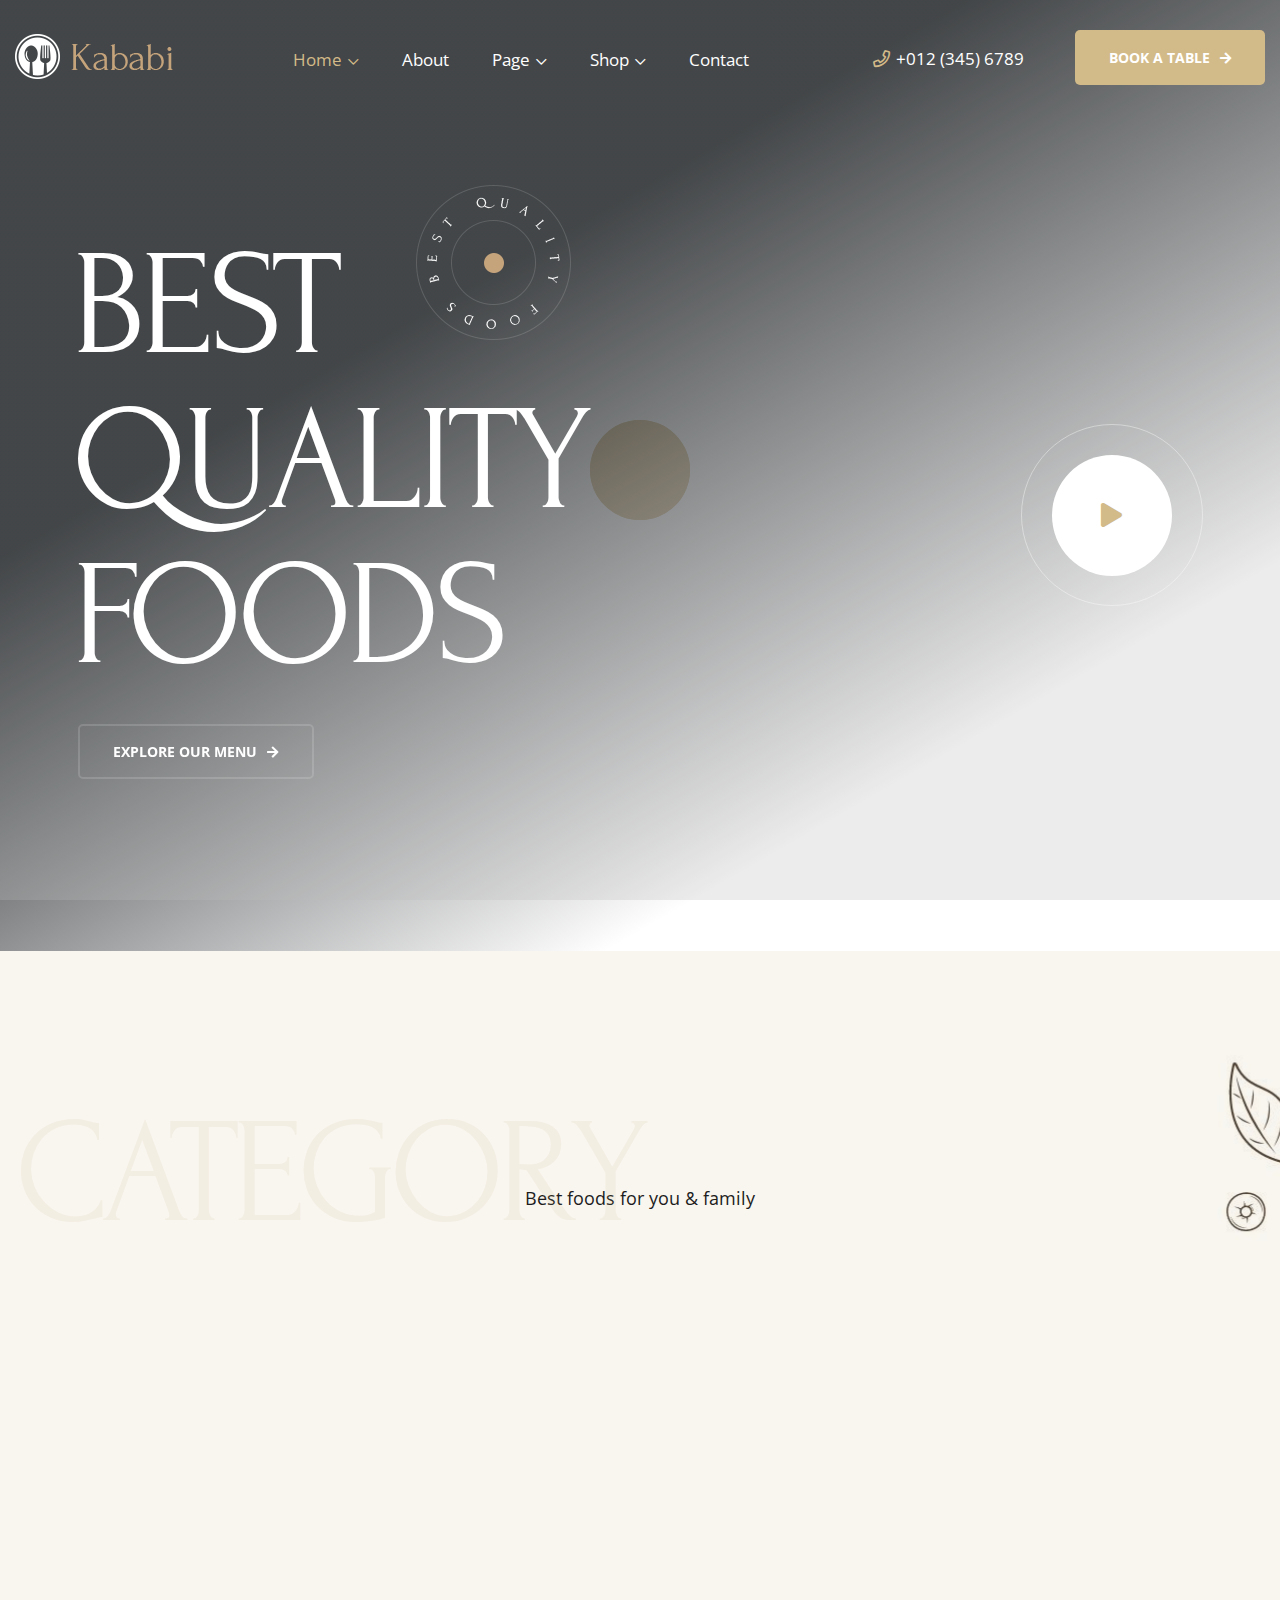
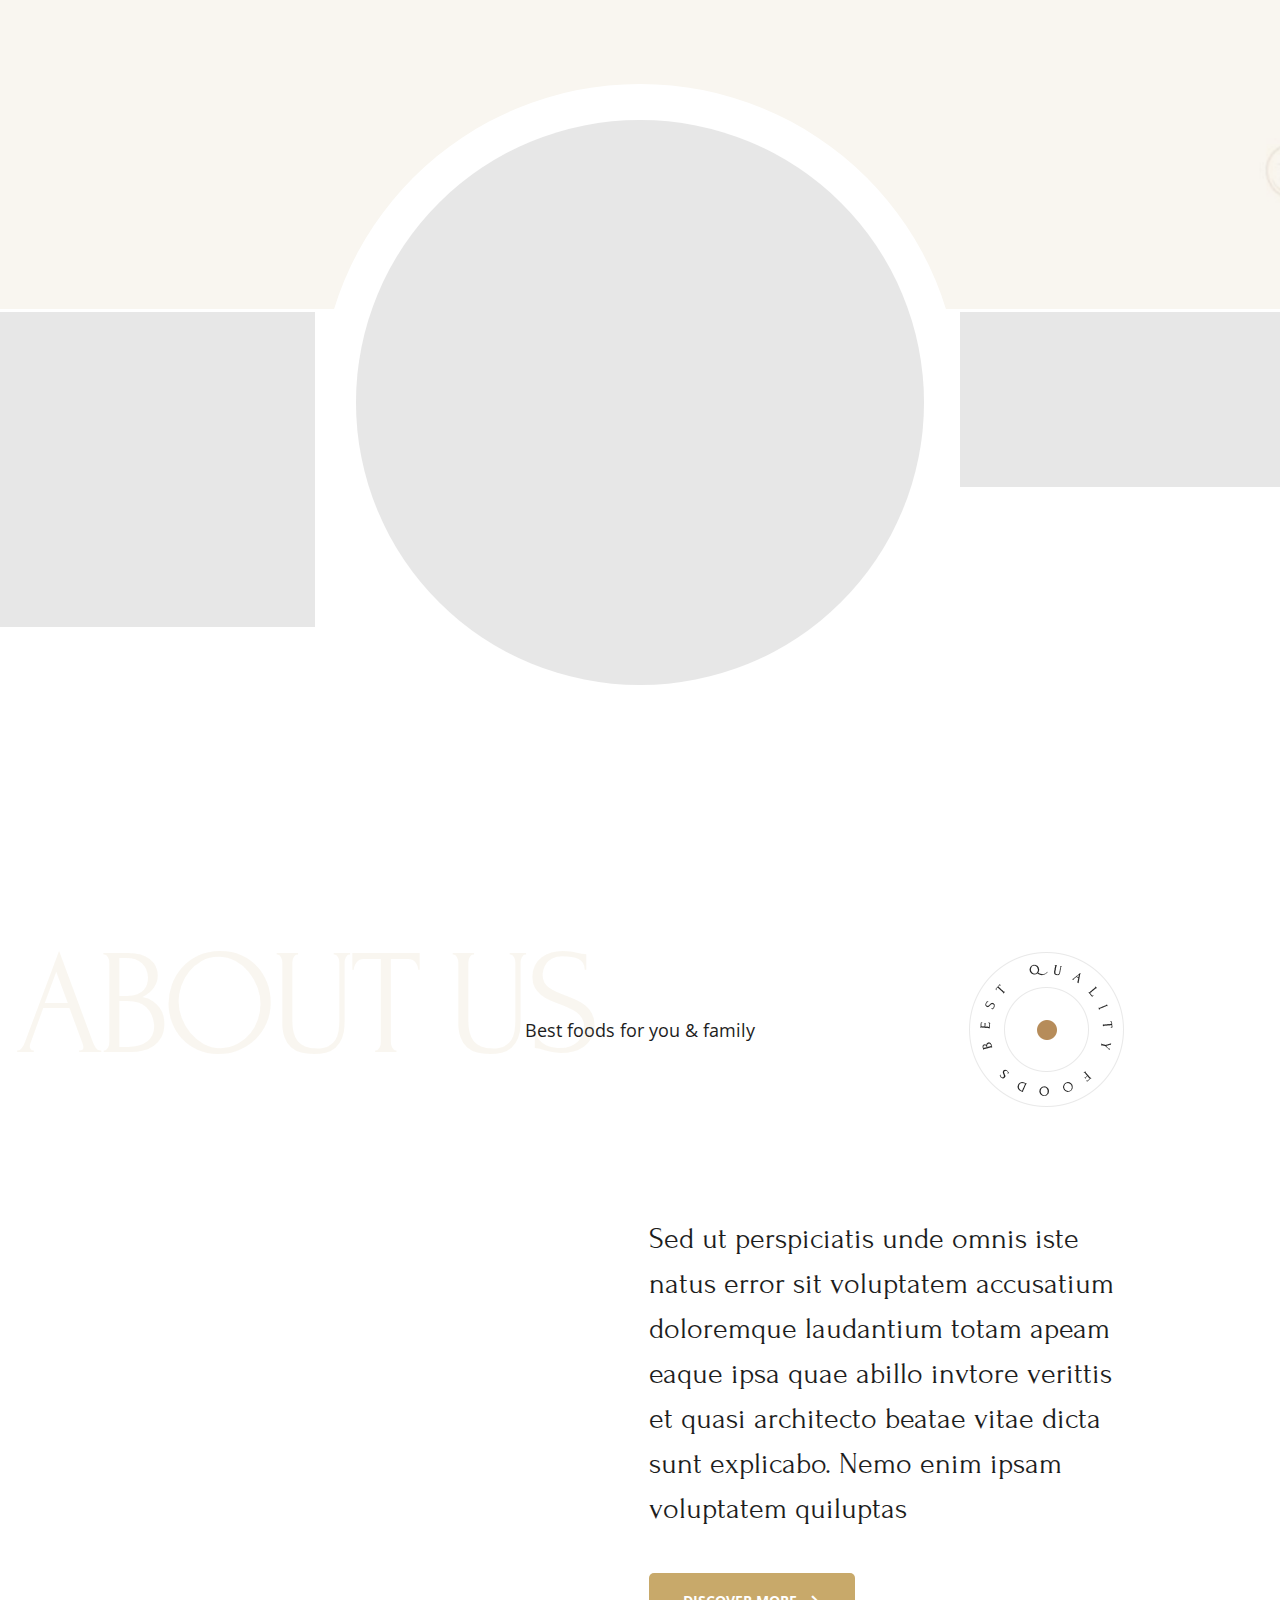
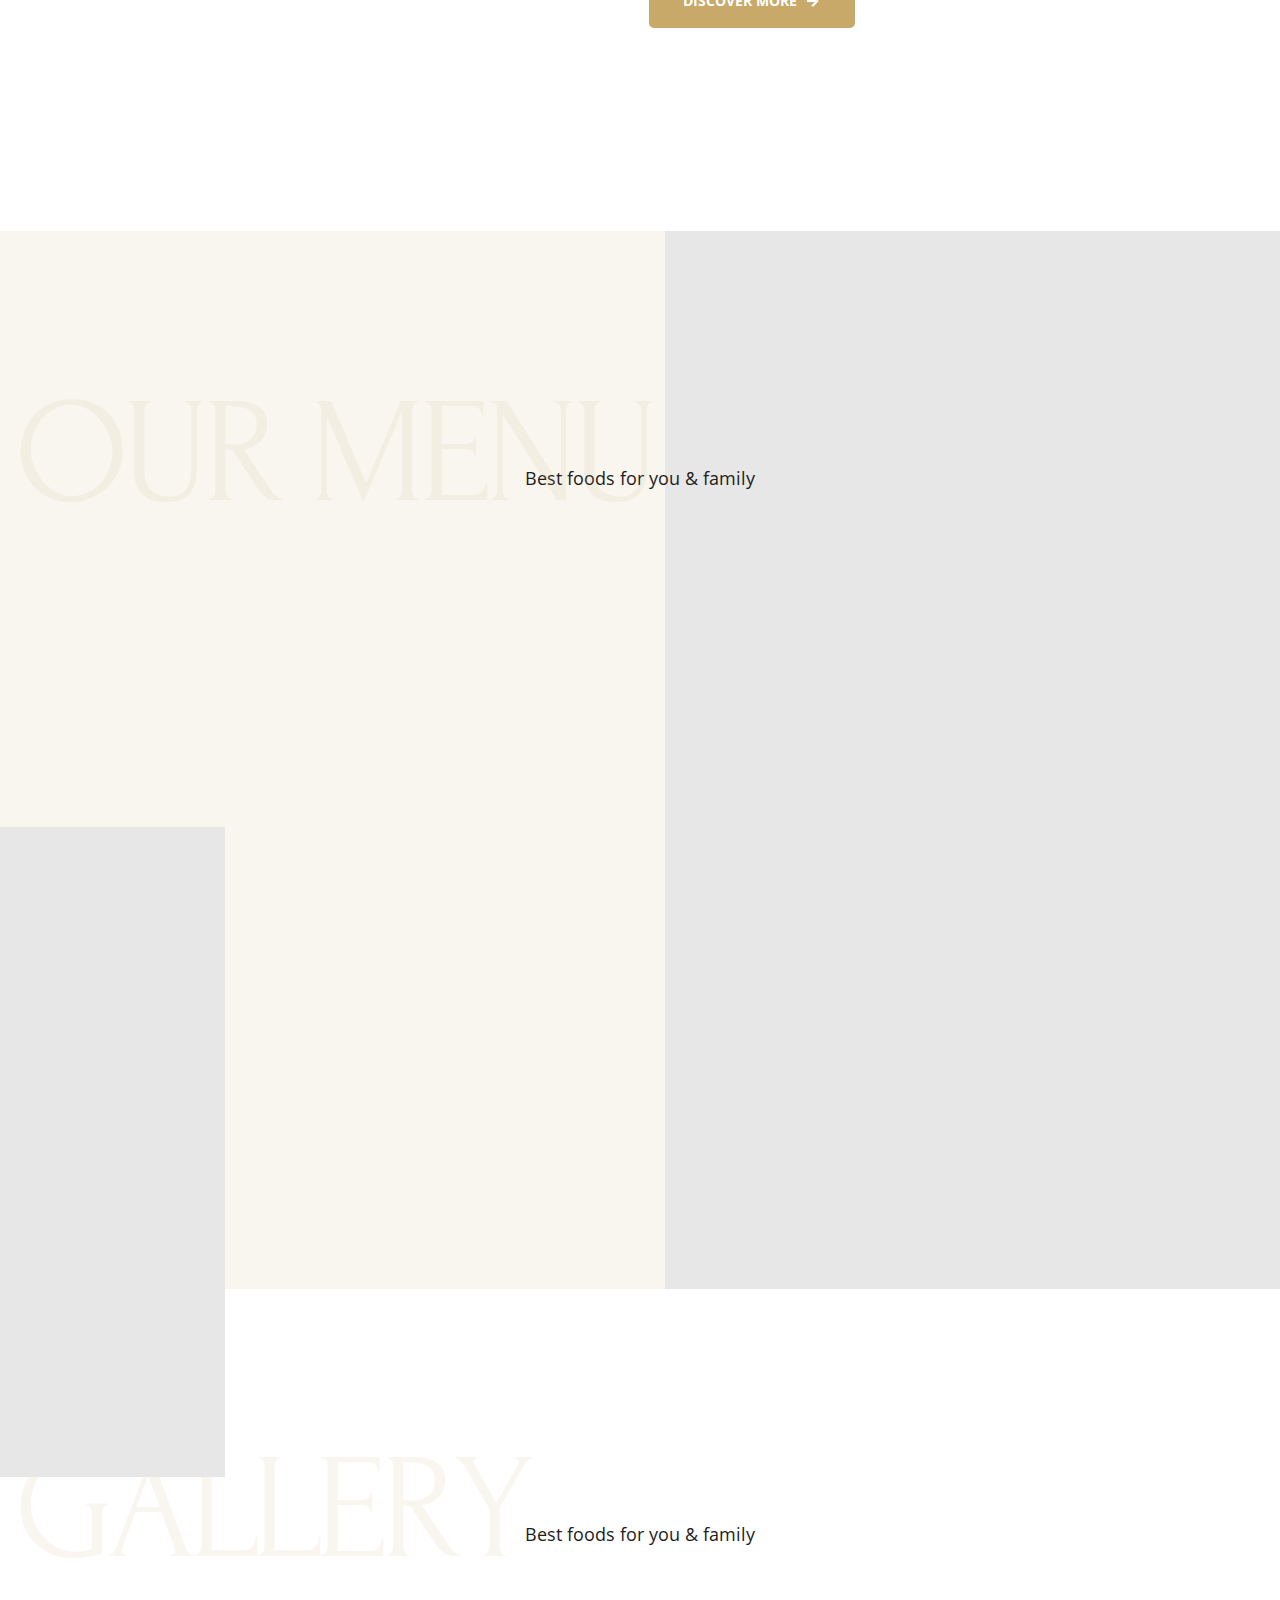
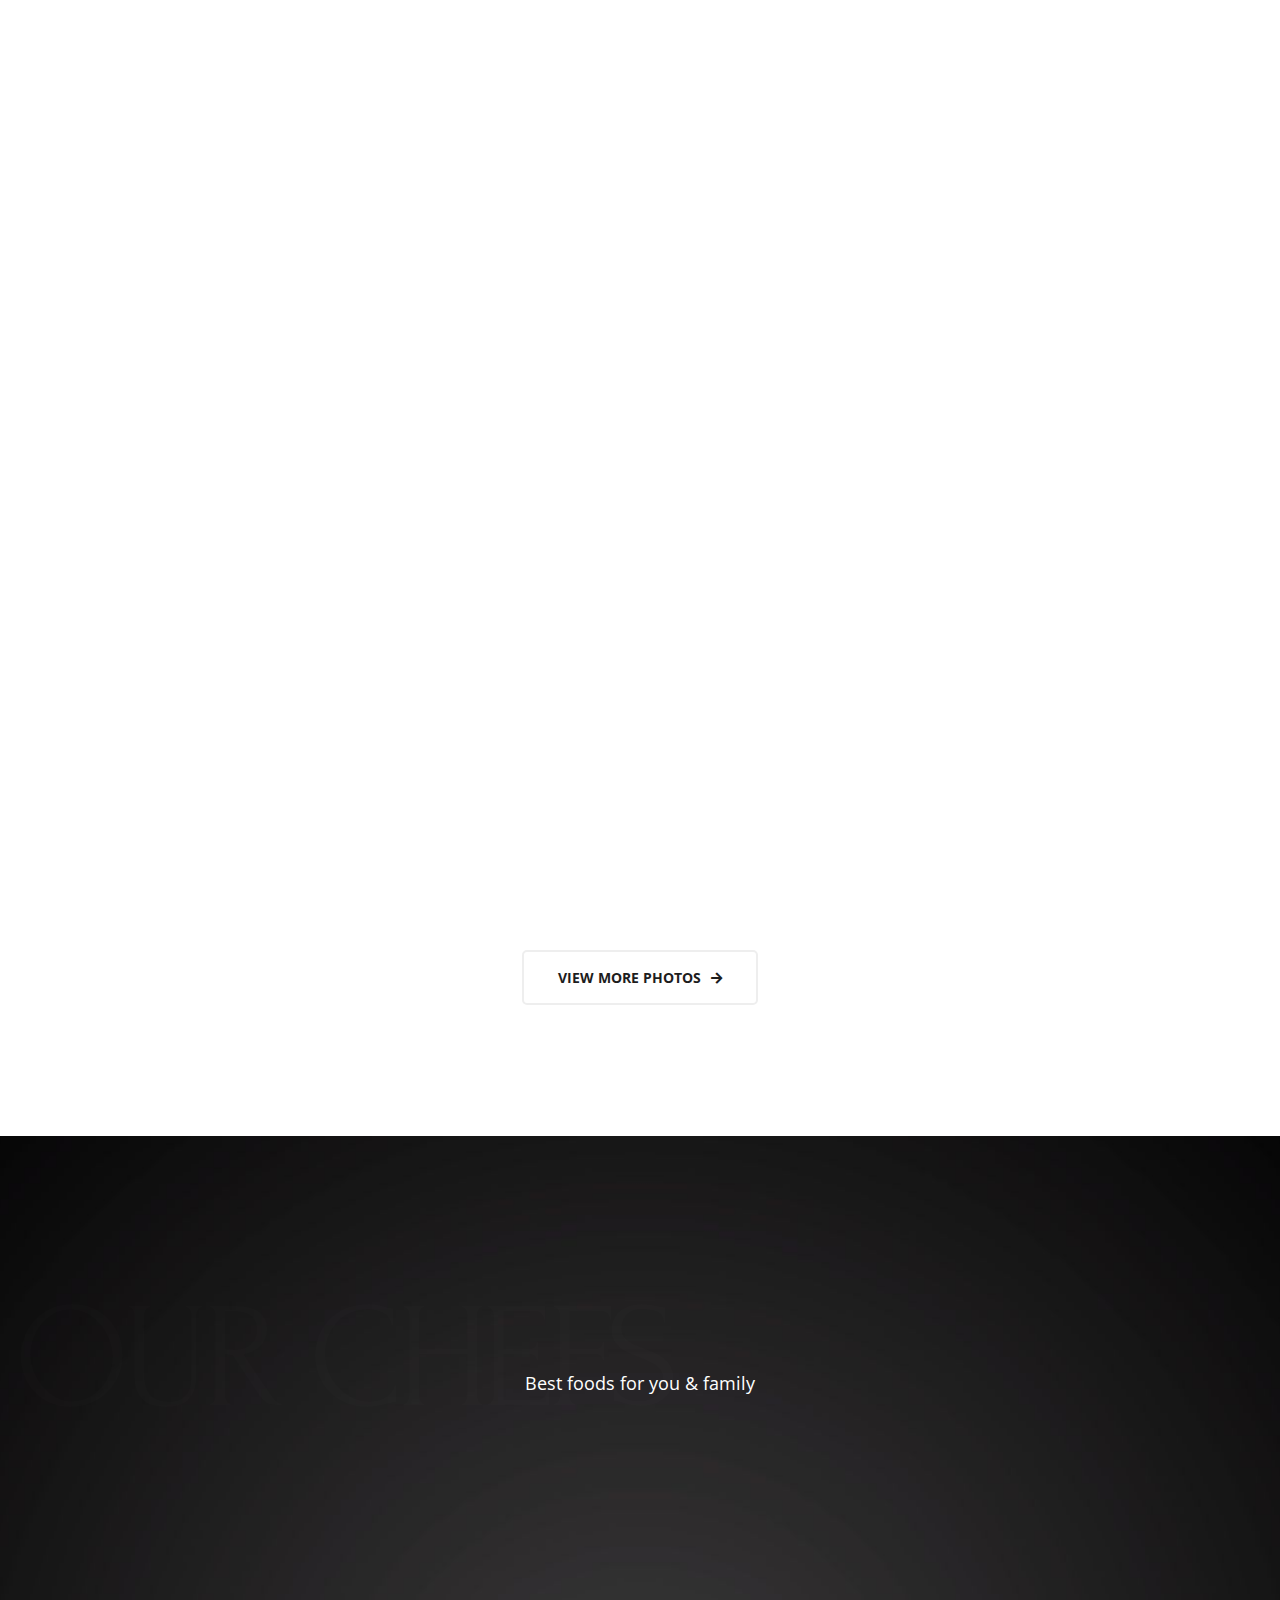
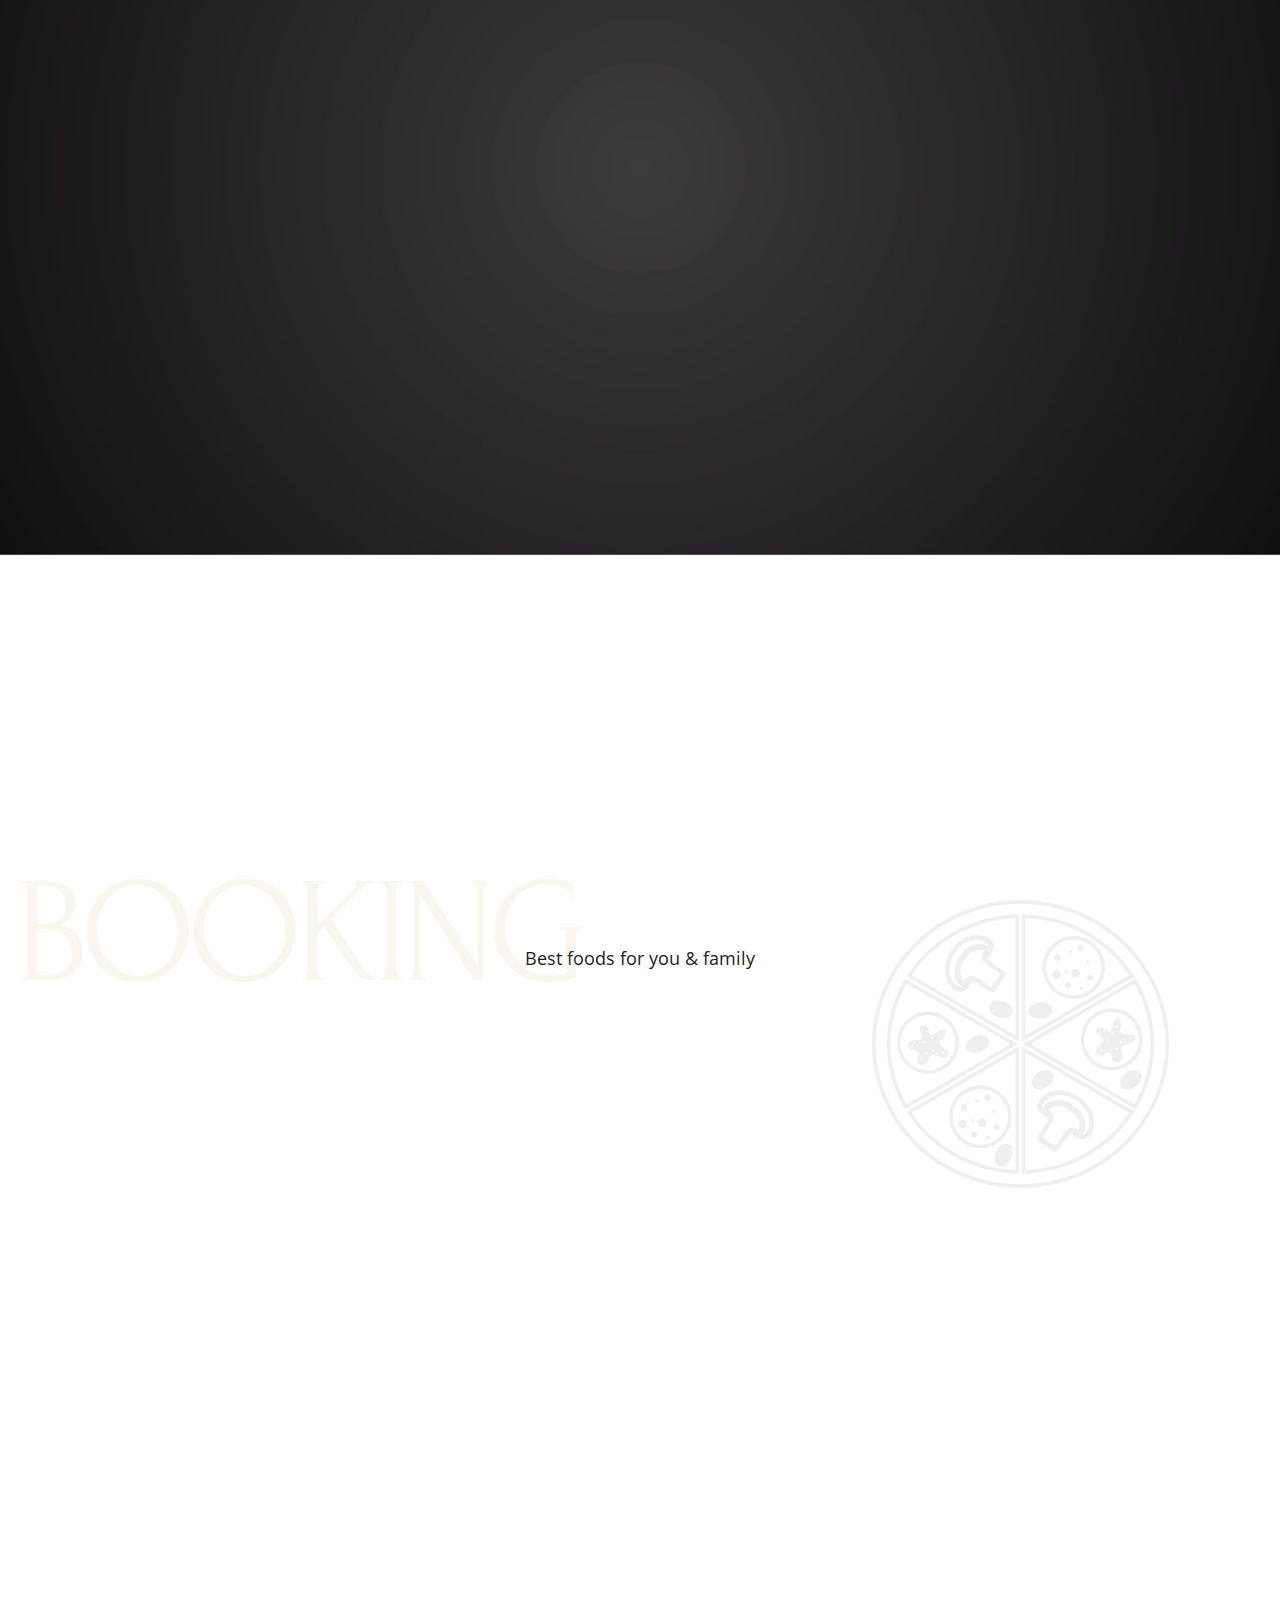
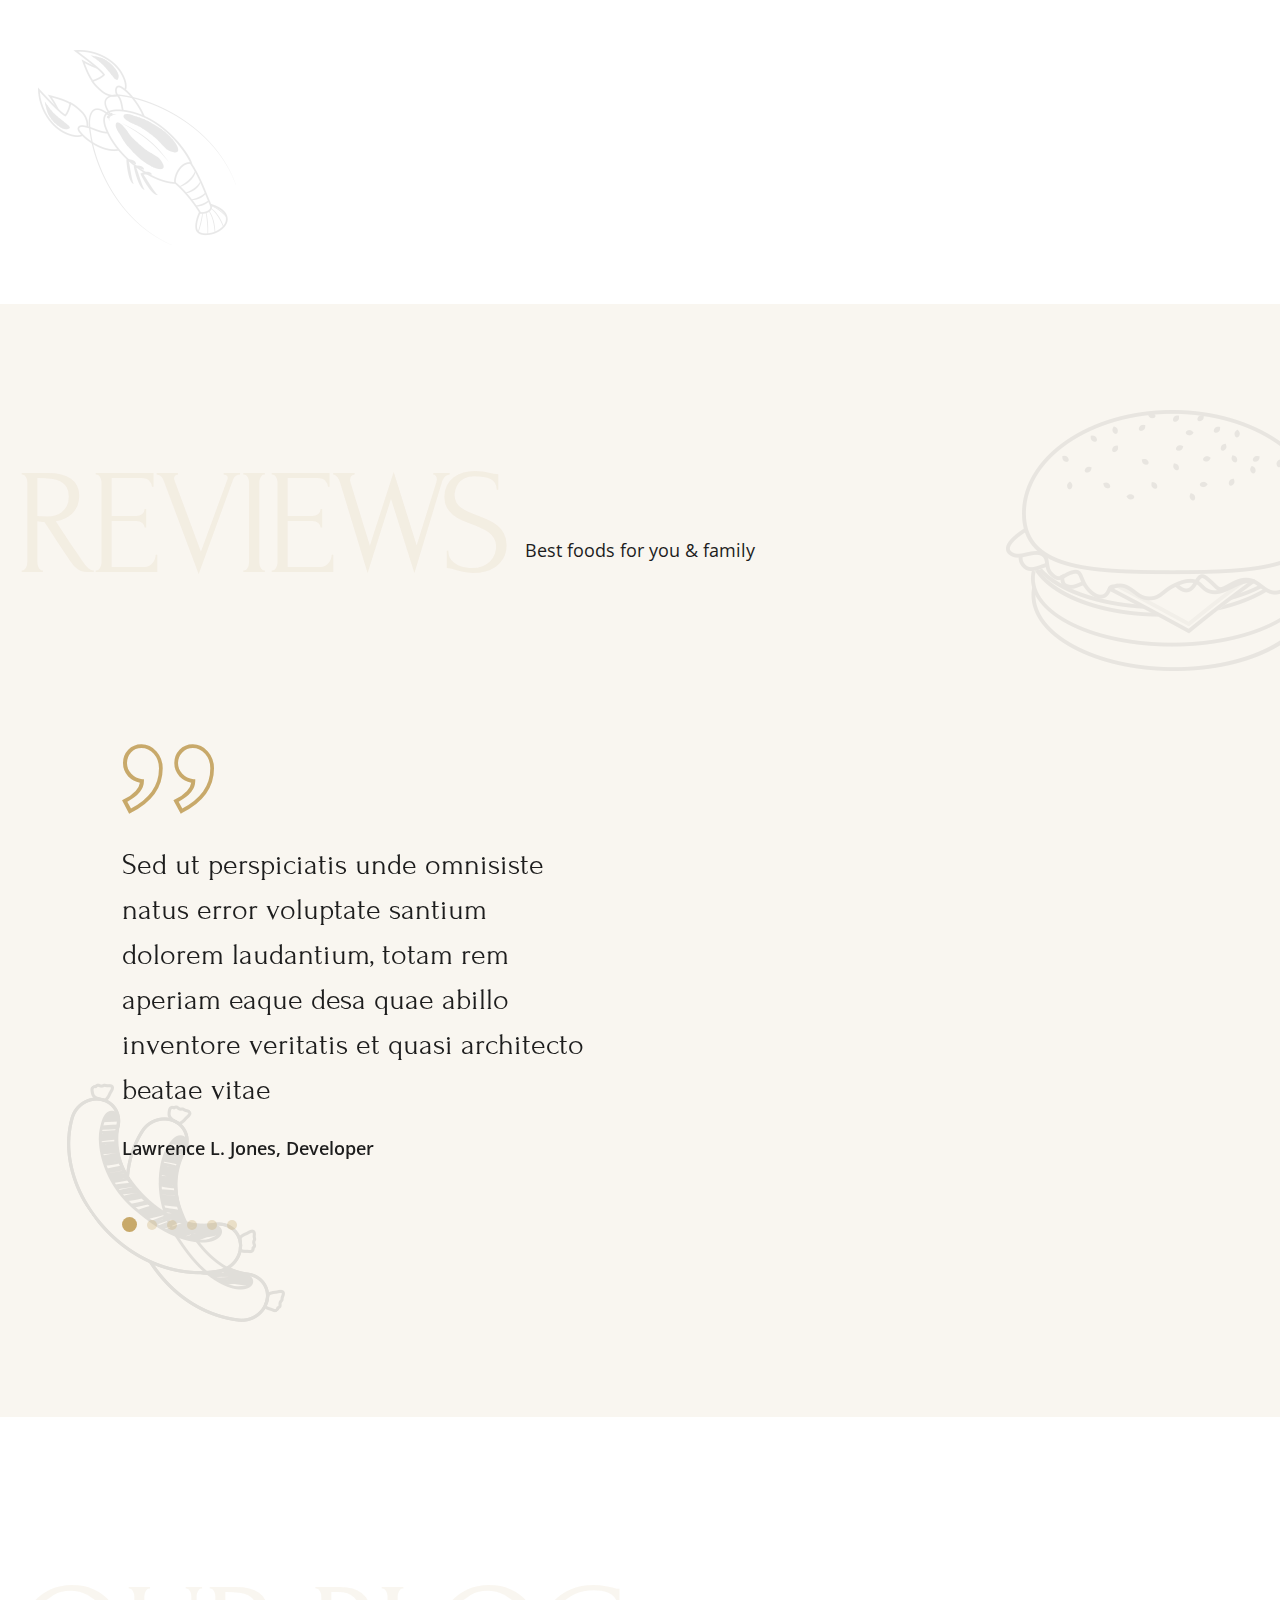
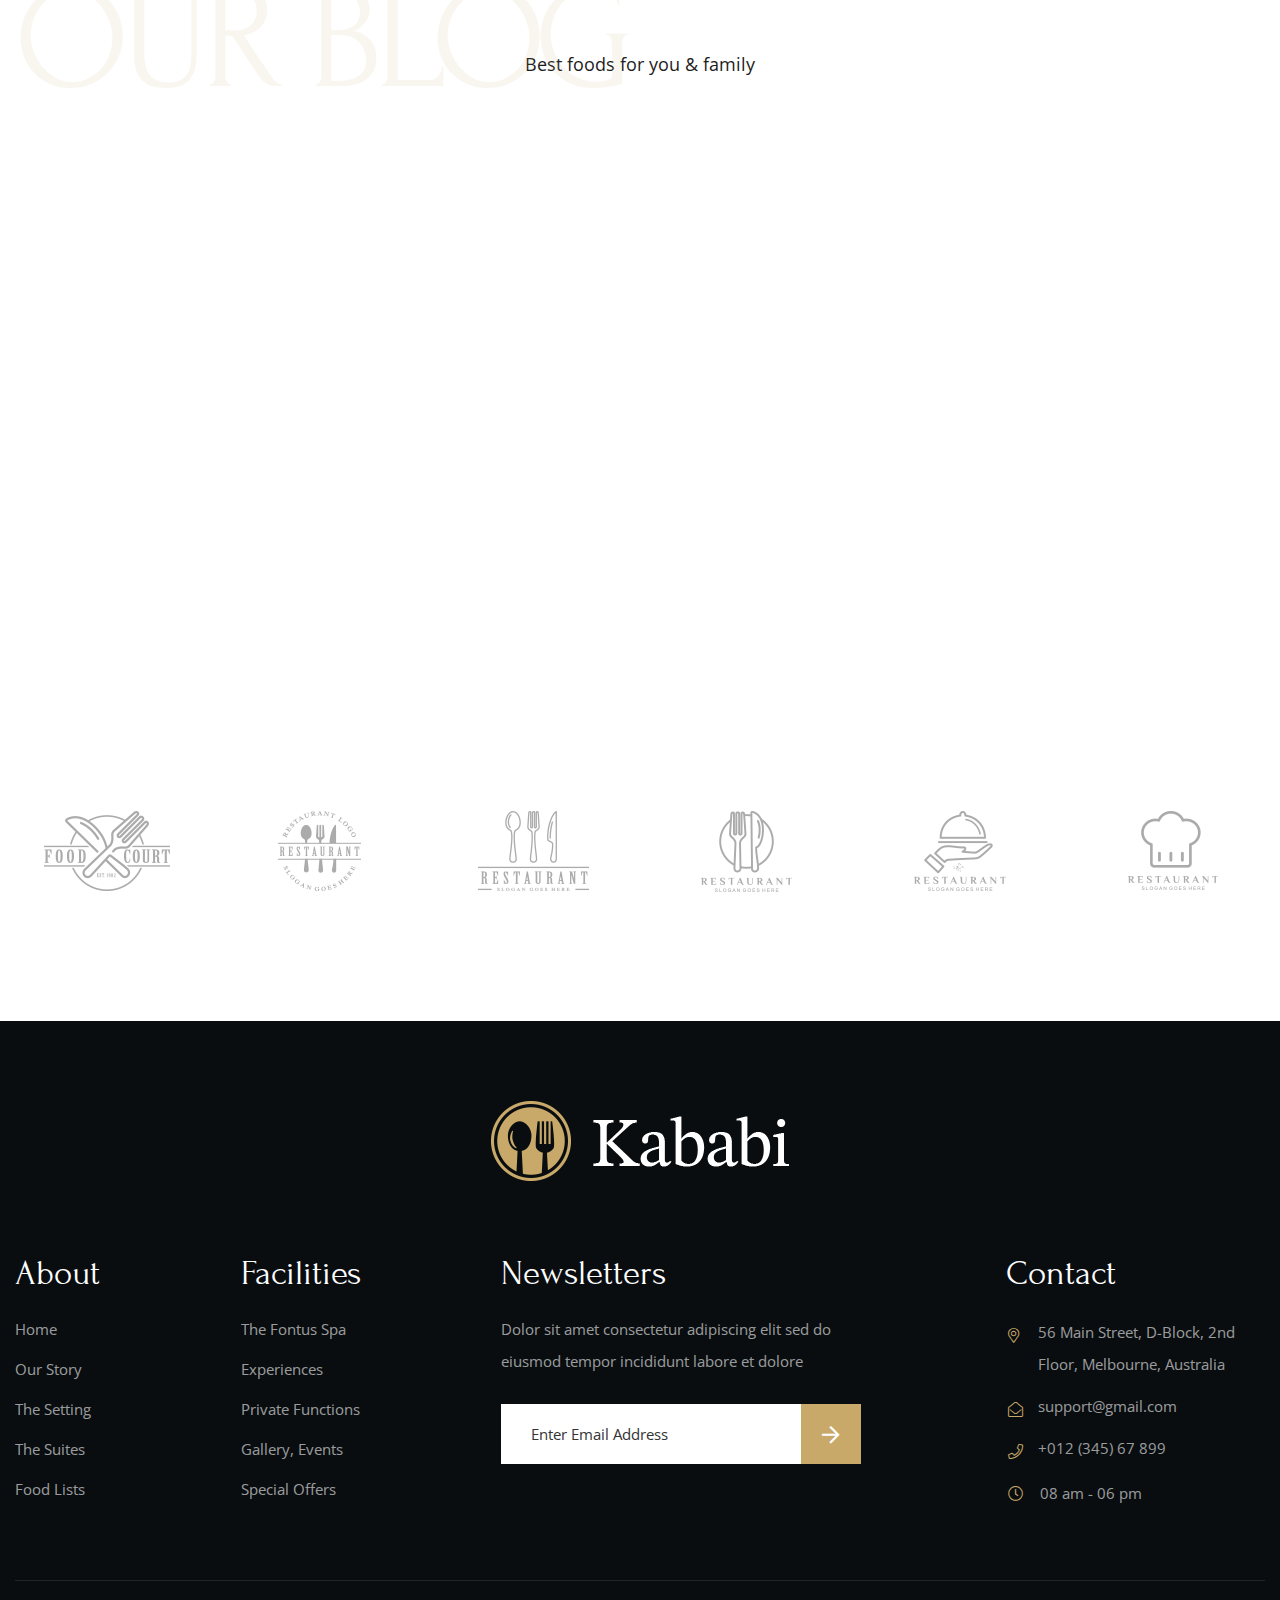
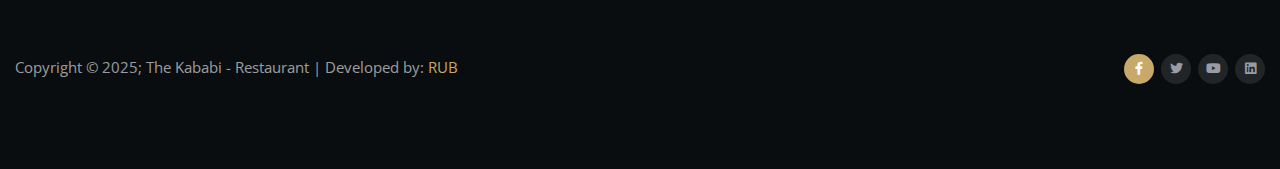
<file: index.html>
<!DOCTYPE html>
<!--[if IE 8 ]><html class="ie" xmlns="http://www.w3.org/1999/xhtml" xml:lang="en-US" lang="en-US"> <![endif]-->
<!--[if (gte IE 9)|!(IE)]><!--><html xmlns="http://www.w3.org/1999/xhtml" xml:lang="en-US" lang="en-US"><!--<![endif]-->

<head>
    <!-- Basic Page Needs -->
    <meta charset="utf-8">
    <!--[if IE]><meta http-equiv='X-UA-Compatible' content='IE=edge,chrome=1'><![endif]-->
    <title>Kababi - Restaurant HTML Template</title>
    
    <meta name="author" content="themesflat.com" />

    <!-- Mobile Specific Metas -->
    <meta name="viewport" content="width=device-width, initial-scale=1, maximum-scale=1" /> 

    <!-- Theme Style -->
    <link rel="stylesheet" type="text/css" href="assets/css/style.css">

    <!-- Favicon and Touch Icons  -->
    <link rel="shortcut icon" href="assets/icon/favicon.png">
    <link rel="apple-touch-icon-precomposed" href="assets/icon/logo.png">

</head>

<body class="counter-scroll header-fixed">
	<!-- Preloader -->
	<div id="loading-overlay">
		<div class="loader"></div>
	</div>
	<div id="wrapper">
        <div id="page" class="clearfix">
            <header id="site-header">
				<div id="site-header-inner" class="container-fluid"> 
					<div class="wrap-inner flex">
						<div id="site-logo" class="cleafix">
							<a href="index.html" class="logo">
											<img src="assets/img/logo/logo.png" alt="">
							</a>
						</div>
						<div class="mobile-button">
									<span></span>
						</div><!-- /.mobile-button -->
						<nav id="main-nav" class="main-nav">
									<ul id="menu-primary-menu" class="menu">
										<li class="menu-item menu-item-has-children menu-item-has-children-active current-menu-item">
											<a href="#">Home</a>
											<ul class="sub-menu">
												<li class="menu-item current-item"><a href="index.html">Home 1</a></li>
												<li class="menu-item"><a href="home2.html">Home 2</a></li>
												<li class="menu-item"><a href="home3.html">Home 3</a></li>
											</ul>
										</li>
										<li class="menu-item ">
											<a href="about.html">About</a>
										</li>
										<li class="menu-item menu-item-has-children ">
											<a href="about.html">Page</a>
											<ul class="sub-menu">
												<li class="menu-item"><a href="our-chefs.html">Our Chefs</a></li>
												<li class="menu-item"><a href="our-menu.html">Our Menu</a></li>
												<li class="menu-item"><a href="our-menu2.html">Our Menu2</a></li>
												<li class="menu-item"><a href="reservation.html">Reservation</a></li>												
											</ul>
										</li>
										<li class="menu-item menu-item-has-children">
											<a href="#">Shop</a>
											<ul class="sub-menu">
												<li class="menu-item"><a href="our-shop.html">Our Shop</a></li>
												<li class="menu-item"><a href="shop-details.html">Shop Details</a></li>
											</ul>
										</li>
										<li class="menu-item ">
											<a href="contact.html">Contact</a>
										</li>
									</ul>
						</nav><!-- /#main-nav -->     
						<div class="header-contact">
									<span class="address">
										+012 (345) 6789
									</span>
						</div>
						<div class="flat-button">
									<a href="reservation.html" class="tf-button color-text color-style1">book a table</a>
						</div>
					</div> 
				</div>
            </header>
			<!-- page-title -->
			<section class="page-title">
				<div class="slider">
					<div class="img-bg2">
						<img src="assets/img/slider/img_bg2.png" alt="">
					</div>
					<div class="swiper-container mainslider">
                        <div class="swiper-wrapper">
                            <div class="swiper-slide">
                                <div class="slider-item">
                                    <div class="container-fluid">
                                        <div class="page-tittle-slider distance">
                                            <div class="heading-tittle">
                                                <h1 class="title color-style4 margin-6 margin-bt30">Best <br>Quality<br>Foods
                                                </h1>
                                                <div class="flat-button">
                                                    <a href="our-menu.html" class="tf-button color-text color-style2">explore our menu</a>
                                                </div>							
                                            </div>
                                            <div class="wrap-video">
                                                <a href="https://www.youtube.com/watch?v=ySd-XWQWhbI" class="popup-youtube">
                                                    <i class="fas fa-play"></i>
                                                 </a>
                                            </div>
                                        </div>
                                    </div>
                                </div>
                            </div>
                            <div class="swiper-slide">
                                <div class="slider-item">
                                    <div class="container-fluid">
                                        <div class="page-tittle-slider ">
                                            <div class="heading-tittle">
                                                <h1 class="title color-style4 margin-6 margin-bt30">Best <br>Quality<br>Foods
                                                </h1>
                                                <div class="flat-button">
                                                    <a href="our-menu.html" class="tf-button color-text color-style2">explore our menu</a>
                                                </div>							
                                            </div>
                                            <div class="wrap-video">
                                                <a href="https://www.youtube.com/watch?v=ySd-XWQWhbI" class="popup-youtube">
                                                    <i class="fas fa-play"></i>
                                                 </a>
                                            </div>
                                        </div>
                                    </div>
                                </div>
                            </div>
                        </div>
                        <div class="swiper-button-next btn-slide-next"></div>
                        <div class="swiper-button-prev btn-slide-prev active"></div>
                    </div>
				</div>
			</section>	
			<!-- page-title -->

			<!-- best category -->
			<section class="tf-section wrap-category">
				<div class="overlay-bg-style01"></div>
				<div class="container-fluid">
					<div class="row">
						<div class="col-md-12 cleafix">
							<div class="content-heading-wrap">
								<div class="tf-heading-bg color-style1 cleafix">
									<h2 class="heading-bg-style">CATEGORY</h2>
								</div>
								<div class="tf-heading text-center">
									<h4 class="tf-title wow zoomIn animated" data-wow-delay="0.3ms" data-wow-duration="1200ms">choose your best category</h4>
									<p class="tf-sub-heading">Best foods for you & family</p>
								</div>
							</div>
						</div>
						<div class="flat-tabs">
                            <ul class="menu-tab">
								<li class="col-box col-16">
									<div class="tf-icon-box tf-iconbox-category wow fadeInUp animated" data-wow-delay="0.3ms" data-wow-duration="500ms">
										<div class="icon-wrap margin-bt-2">
											<i class="flaticon-cheeseburger"></i>
										</div>
										<h6 class="heading">
											Cheeseburger
										</h6>
										<div class="btn-icon-box">
											<a class="color-style2" href="our-shop.html"><i class="fal fa-arrow-right"></i></a>
										</div>
									</div>
								</li>
								<li class="col-box col-16">
									<div class="tf-icon-box tf-iconbox-category wow fadeInUp animated" data-wow-delay="0.3ms" data-wow-duration="700ms">
										<div class="icon-wrap margin-bt-2">
											<i class="flaticon-pizza"></i>
										</div>
										<h6 class="heading">
											Pizza Slice
										</h6>
										<div class="btn-icon-box">
											<a class="color-style2" href="our-shop.html"><i class="fal fa-arrow-right"></i></a>
										</div>
									</div>
								</li>
								<li class="col-box col-16 active">
									<div class="tf-icon-box tf-iconbox-category wow fadeInUp animated" data-wow-delay="0.3ms" data-wow-duration="900ms">
										<div class="icon-wrap margin-bt-2">
											<i class="flaticon-coffee-cup"></i>
										</div>
										<h6 class="heading">
											Coffee-Cup
										</h6>
										<div class="btn-icon-box">
											<a class="color-style2" href="our-shop.html"><i class="fal fa-arrow-right"></i></a>
										</div>
									</div>
								</li>
								<li class="col-box col-16">
									<div class="tf-icon-box tf-iconbox-category wow fadeInUp animated" data-wow-delay="0.3ms" data-wow-duration="1100ms">
										<div class="icon-wrap margin-bt-2">
											<i class="flaticon-chicken-leg"></i>
										</div>
										<h6 class="heading">
											Chicken-Leg
										</h6>
										<div class="btn-icon-box">
											<a class="color-style2" href="our-shop.html"><i class="fal fa-arrow-right"></i></a>
										</div>
									</div>
								</li>
								<li class="col-box col-16">
									<div class="tf-icon-box tf-iconbox-category wow fadeInUp animated" data-wow-delay="0.3ms" data-wow-duration="1300ms">
										<div class="icon-wrap margin-bt-2">									
											<i class="flaticon-drink"></i>
										</div>
										<h6 class="heading">
											Energy Drink
										</h6>
										<div class="btn-icon-box">
											<a class="color-style2" href="our-shop.html"><i class="fal fa-arrow-right"></i></a>
										</div>
									</div>
								</li>
								<li class="col-box col-16">
									<div class="tf-icon-box tf-iconbox-category wow fadeInUp animated" data-wow-delay="0.3ms" data-wow-duration="1500ms">
										<div class="icon-wrap margin-bt-2">
											<i class="flaticon-shrimp"></i>
										</div>
										<h6 class="heading">
											Shrimp
										</h6>
										<div class="btn-icon-box">
											<a class="color-style2" href="our-shop.html"><i class="fal fa-arrow-right"></i></a>
										</div>
									</div>
								</li>
                            </ul>
                            <div class="content-tab style2">								
								<div class="content-inner">		
									<div class="wrap-img-food-inner flex">
										<div  class="img-food-1">
											<img src="assets/img/gallery/imgfood1.png" alt="images">
										</div>
										<div class="img-food-2">
											<img class="img-style-bg" src="assets/img/gallery/imgfood2.jpg" alt="images">
										</div>
										<div class="img-food-3">
											<img src="assets/img/gallery/imgfood3.png" alt="images">
										</div>	
									</div>									
                                </div>
								<div class="content-inner">		
									<div class="wrap-img-food-inner flex">
										<div  class="img-food-1">
											<img src="assets/img/gallery/imgfood1.png" alt="images">
										</div>
										<div class="img-food-2">
											<img class="img-style-bg" src="assets/img/gallery/imgfood2.jpg" alt="images">
										</div>
										<div class="img-food-3">
											<img src="assets/img/gallery/imgfood3.png" alt="images">
										</div>	
									</div>									
                                </div>
								<div class="content-inner">		
									<div class="wrap-img-food-inner flex">
										<div  class="img-food-1">
											<img src="assets/img/gallery/imgfood1.png" alt="images">
										</div>
										<div class="img-food-2">
											<img class="img-style-bg" src="assets/img/gallery/imgfood2.jpg" alt="images">
										</div>
										<div class="img-food-3">
											<img src="assets/img/gallery/imgfood3.png" alt="images">
										</div>	
									</div>									
                                </div>
								<div class="content-inner">		
									<div class="wrap-img-food-inner flex">
										<div  class="img-food-1">
											<img src="assets/img/gallery/imgfood1.png" alt="images">
										</div>
										<div class="img-food-2">
											<img class="img-style-bg" src="assets/img/gallery/imgfood2.jpg" alt="images">
										</div>
										<div class="img-food-3">
											<img src="assets/img/gallery/imgfood3.png" alt="images">
										</div>	
									</div>									
                                </div>
								<div class="content-inner">		
									<div class="wrap-img-food-inner flex">
										<div  class="img-food-1">
											<img src="assets/img/gallery/imgfood1.png" alt="images">
										</div>
										<div class="img-food-2">
											<img class="img-style-bg" src="assets/img/gallery/imgfood2.jpg" alt="images">
										</div>
										<div class="img-food-3">
											<img src="assets/img/gallery/imgfood3.png" alt="images">
										</div>	
									</div>									
                                </div>
								<div class="content-inner">		
									<div class="wrap-img-food-inner flex">
										<div  class="img-food-1">
											<img src="assets/img/gallery/imgfood1.png" alt="images">
										</div>
										<div class="img-food-2">
											<img class="img-style-bg" src="assets/img/gallery/imgfood2.jpg" alt="images">
										</div>
										<div class="img-food-3">
											<img src="assets/img/gallery/imgfood3.png" alt="images">
										</div>	
									</div>									
                                </div>
                            </div>
                        </div>
					</div>
				</div>
			</section>
			<!-- best category -->
			
			<!-- about-us -->
			<section class="tf-section wrap-about-us">
				<img class="iconbg_about" src="assets/img/about-us/iconbgabout.png" alt="images">
				<div class="container-fluid cleafix">
					<div class="row">
						<div class="col-md-12 cleafix">
							<div class="content-heading-wrap">
								<div class="tf-heading-bg color-style1 cleafix">
									<h2 class="heading-bg-style">About us</h2>
								</div>
								<div class="tf-heading text-center">
									<h4 class="tf-title wow zoomIn animated" data-wow-delay="0.3ms" data-wow-duration="1200ms">why choose us</h4>
									<p class="tf-sub-heading">Best foods for you & family</p>
								</div>
							</div>
						</div>
						<div class="col-md-6">
							<div class="tf-img-about wow fadeIn animated" data-wow-delay="0.3ms" data-wow-duration="1500ms">
								<img src="assets/img/about-us/img_aboutus_home1.jpg" alt="">
							</div>
						</div>
						<div class="col-md-6 no-pd-left">
							<div class="content-about-us">
								<p>Sed ut perspiciatis unde omnis iste natus error sit voluptatem accusatium doloremque laudantium totam apeam eaque ipsa quae abillo invtore verittis et quasi architecto beatae vitae dicta sunt explicabo. Nemo enim ipsam 
									voluptatem quiluptas</p>
								<div class="flat-button flat-button-style2">
									<a href="about.html" class="tf-button color-style1">discover more</a>
								</div>
							</div>
						</div>
					</div>
				</div>
			</section>
			<!-- about-us -->
			<!-- our menu -->
			<section class="tf-section wrap-our-menu">
				<div class="overlay-bg-style01"></div>
				<img class="imgbg1" src="assets/img/our-menu/img2bg-our-menu.jpg" alt="images">
				<img class="imgbg2" src="assets/img/our-menu/imgbg-our-menu.jpg" alt="images">
				<div class="container-fluid">
					<div class="row">
						<div class="col-md-12 cleafix">
							<div class="content-heading-wrap">
								<div class="tf-heading-bg color-style1 cleafix">
									<h2 class="heading-bg-style">our menu</h2>
								</div>
								<div class="tf-heading text-center">
									<h4 class="tf-title wow zoomIn animated" data-wow-delay="0.3ms" data-wow-duration="1200ms">Try Our Special Offers</h4>
									<p class="tf-sub-heading">Best foods for you & family</p>
								</div>
							</div>
						</div>
						<div class="col-md-6">
							<div class="our-menu-box mb">
								<div class="our-menu-item active wow fadeInUp animated" data-wow-delay="0.2ms" data-wow-duration="1200ms">
									<div class="content-menu-item">
										<h4 class="heading">Raw Scallops From Erquy</h4>
										<div class="sub-heading">Candied Jerusalem artichokes, truffle</div>
									</div>
									<div class="pricing-menu-item"><span>$89</span></div>
								</div>
							</div>
							<div class="our-menu-box mb">
								<div class="our-menu-item wow fadeInUp animated" data-wow-delay="0.3ms" data-wow-duration="1300ms">
									<div class="content-menu-item">
										<h4 class="heading">Celeriac and Truffle Ravioli</h4>
										<div class="sub-heading">Roasted langoustine, consommé</div>
									</div>
									<div class="pricing-menu-item"><span>$89</span></div>
								</div>
							</div>
							
							<div class="our-menu-box mb">
								<div class="our-menu-item wow fadeInUp animated" data-wow-delay="0.4ms" data-wow-duration="1400ms">
									<div class="content-menu-item">
										<h4 class="heading">Cod Filet Cooked on One Side</h4>
										<div class="sub-heading">Chorizo, chickpea espuma, pequillos</div>
									</div>
									<div class="pricing-menu-item"><span>$89</span></div>
								</div>
							</div>
							
							<div class="our-menu-box mb">
								<div class="our-menu-item wow fadeInUp animated" data-wow-delay="0.5ms" data-wow-duration="1500ms">
									<div class="content-menu-item">
										<h4 class="heading">Sea Bass Ceviche</h4>
										<div class="sub-heading">Avocado, butternut, lime</div>
									</div>
									<div class="pricing-menu-item"><span>$89</span></div>
								</div>
							</div>
							
						</div>
						<div class="col-md-6">							
							<div class="our-menu-box mb">
								<div class="our-menu-item wow fadeInUp animated" data-wow-delay="0.2ms" data-wow-duration="1200ms">
									<div class="content-menu-item">
										<h4 class="heading">Corrèze Pan-seared Veal Liver</h4>
										<div class="sub-heading">Olive oil mashed potato, onion jus</div>
									</div>
									<div class="pricing-menu-item"><span>$89</span></div>
								</div>
							</div>							
							<div class="our-menu-box mb">
								<div class="our-menu-item wow fadeInUp animated" data-wow-delay="0.3ms" data-wow-duration="1300ms">
									<div class="content-menu-item">
										<h4 class="heading">Grilled Veal Filet Mignon</h4>
										<div class="sub-heading">Pumpkin, endives with hazelnuts</div>
									</div>
									<div class="pricing-menu-item"><span>$89</span></div>
								</div>
							</div>							
							<div class="our-menu-box mb">
								<div class="our-menu-item wow fadeInUp animated" data-wow-delay="0.4ms" data-wow-duration="1400ms">
									<div class="content-menu-item">
										<h4 class="heading">Tender Octopus and Fennel</h4>
										<div class="sub-heading">Citrus, wild rocket condiment</div>
									</div>
									<div class="pricing-menu-item"><span>$89</span></div>
								</div>
							</div>							
							<div class="our-menu-box mb">
								<div class="our-menu-item wow fadeInUp animated" data-wow-delay="0.5ms" data-wow-duration="1500ms">
									<div class="content-menu-item">
										<h4 class="heading">Viennese Veal Cutlet</h4>
										<div class="sub-heading">Ricotta and spinach gnocchi, Caccio de Pepe</div>
									</div>
									<div class="pricing-menu-item"><span>$89</span></div>
								</div>
							</div>
						</div>
					</div>
				</div>
			</section>

			<!-- Gallery -->
			<section class="tf-section wrap-gallery">
				<div class="container-fluid">
					<div class="row">
						<div class="col-md-12 cleafix">
							<div class="content-heading-wrap">
								<div class="tf-heading-bg color-style1 cleafix">
									<h2 class="heading-bg-style">GALLERY</h2>
								</div>
								<div class="tf-heading text-center">
									<h4 class="tf-title wow zoomIn animated" data-wow-delay="0.3ms" data-wow-duration="1200ms">RESTAURANTS PHOTO GALLERY</h4>
									<p class="tf-sub-heading">Best foods for you & family</p>
								</div>
							</div>
						</div>				
					</div>

					<div class="row">
							<div class="col-box col-50">
								<div class="gallery-box h-100 wow zoomIn animated" data-wow-delay="0.3ms" data-wow-duration="1000ms">
									<div class="hover-effect active h-100">
										<div class="image h-100">
											<img src="assets/img/gallery/img1gallerybox.jpg" alt="">
										</div>
										<div class="content-box">
											<div class="icon">
												<a href="our-shop.html"><i class="fal fa-arrow-right"></i></a>
											</div>
											<div class="content">
												<h4 class="heading letter-spacing-1">
													<a href="our-shop.html">Family Package Dish</a>
												</h4>
												<div class="sub-heading">
													Popular Food Package
												</div>
											</div>
										</div>
									</div>
								</div> 
							</div>
							<div class="col-box col-25">
								<div class="gallery-box  h-100 wow zoomIn animated" data-wow-delay="0.3ms" data-wow-duration="1000ms">
									<div class="hover-effect h-100">
										<div class="image h-100">
											<img src="assets/img/gallery/img2gallerybox.jpg" alt="">
										</div>
										<div class="content-box">
											<div class="icon">
												<a href="our-shop.html"><i class="fal fa-arrow-right"></i></a>
											</div>
											<div class="content">
												<h4 class="heading letter-spacing-1">
													<a href="our-shop.html">Family Package Dish</a>
												</h4>
												<div class="sub-heading">
													Popular Food Package
												</div>
											</div>
										</div>
									</div>
								</div> 
							</div>
							<div class="col-box col-25">
								<div class="gallery-box h-100 wow zoomIn animated" data-wow-delay="0.3ms" data-wow-duration="1000ms">
									<div class="hover-effect h-100">
										<div class="image h-100">
											<img src="assets/img/gallery/img3gallerybox.jpg" alt="">
										</div>
										<div class="content-box">
											<div class="icon">
												<a href="our-shop.html"><i class="fal fa-arrow-right"></i></a>
											</div>
											<div class="content">
												<h4 class="heading letter-spacing-1">
													<a href="our-shop.html">Family Package Dish</a>
												</h4>
												<div class="sub-heading">
													Popular Food Package
												</div>
											</div>
										</div>
									</div>
								</div> 
							</div>		
							<div class="col-box col-25">
								<div class="gallery-box h-100 wow zoomIn animated" data-wow-delay="0.3ms" data-wow-duration="1000ms">
									<div class="hover-effect h-100">
										<div class="image h-100">
											<img src="assets/img/gallery/img4gallerybox.jpg" alt="">
										</div>
										<div class="content-box">
											<div class="icon">
												<a href="our-shop.html"><i class="fal fa-arrow-right"></i></a>
											</div>
											<div class="content">
												<h4 class="heading letter-spacing-1">
													<a href="our-shop.html">Family Package Dish</a>
												</h4>
												<div class="sub-heading">
													Popular Food Package
												</div>
											</div>
										</div>
									</div>
								</div> 
							</div>
							<div class="col-box col-25">
								<div class="gallery-box h-100 wow zoomIn animated" data-wow-delay="0.3ms" data-wow-duration="1000ms">
									<div class="hover-effect h-100">
										<div class="image h-100">
											<img src="assets/img/gallery/img5gallerybox.jpg" alt="">
										</div>
										<div class="content-box">
											<div class="icon">
												<a href="our-shop.html"><i class="fal fa-arrow-right"></i></a>
											</div>
											<div class="content">
												<h4 class="heading letter-spacing-1">
													<a href="our-shop.html">Family Package Dish</a>
												</h4>
												<div class="sub-heading">
													Popular Food Package
												</div>
											</div>
										</div>
									</div>
								</div> 
							</div>
							<div class="col-box col-50">
								<div class="gallery-box h-100 wow zoomIn animated" data-wow-delay="0.3ms" data-wow-duration="1000ms">
									<div class="hover-effect h-100">
										<div class="image h-100">
											<img src="assets/img/gallery/img6gallerybox.jpg" alt="">
										</div>
										<div class="content-box">
											<div class="icon">
												<a href="our-shop.html"><i class="fal fa-arrow-right"></i></a>
											</div>
											<div class="content">
												<h4 class="heading letter-spacing-1">
													<a href="our-shop.html">Family Package Dish</a>
												</h4>
												<div class="sub-heading">
													Popular Food Package
												</div>
											</div>
										</div>
									</div>
								</div> 
							</div>									
					</div>
					<div class="flat-button box-center">
						<a href="our-shop.html" class="tf-button color-style3">view more photos</a>
					</div>	
				</div>
			</section>
			<!-- Gallery -->

			<!-- our Chefs -->
			<section class="tf-section wrap-our-chefs bg-wrap-style2">
				<div class="container-fluid">
					<div class="row">
						<div class="col-md-12 cleafix">
							<div class="content-heading-wrap">
								<div class="tf-heading-bg cleafix">
									<h2 class="heading-bg-style ">our Chefs</h2>
								</div>
								<div class="tf-heading text-center">
									<h4 class="tf-title color-white wow zoomIn animated" data-wow-delay="0.3ms" data-wow-duration="1200ms">meet professional Chefs</h4>
									<p class="tf-sub-heading color-white">Best foods for you & family</p>
								</div>
							</div>
						</div>
						<div class="col-md-3">
							<div class="team-box wow fadeInUp animated" data-wow-delay="0.2ms" data-wow-duration="1500ms">
								<div class="team-hover">
									<div class="image">
										<img src="assets/img/team/img1team.jpg" alt="">
									</div>
									<div class="content">
										<h6 class="heading color-white">Thomas A. Peachey
										</h6>
										<div class="sub-heading color-white">
											Main Chefs
										</div>
										<ul class="widget widget_socials">
											<li><a href="#" class="active"><i class="fab fa-facebook-f"></i></a></li>
											<li><a href="#"><i class="fab fa-twitter"></i></a></li>
											<li><a href="#"><i class="fab fa-youtube"></i></a></li>
											<li><a href="#"><i class="fab fa-linkedin"></i></a></li>
										</ul>
									</div>
								</div>
							</div>
						</div>		
						<div class="col-md-3">
							<div class="team-box wow fadeInUp animated" data-wow-delay="0.3ms" data-wow-duration="1500ms">
								<div class="team-hover">
									<div class="image">
										<img src="assets/img/team/img2team.jpg" alt="">
									</div>
									<div class="content">
										<h6 class="heading color-white">Thomas A. Peachey
										</h6>
										<div class="sub-heading color-white">
											Main Chefs
										</div>
										<ul class="widget widget_socials">
											<li><a href="#" class="active"><i class="fab fa-facebook-f"></i></a></li>
											<li><a href="#"><i class="fab fa-twitter"></i></a></li>
											<li><a href="#"><i class="fab fa-youtube"></i></a></li>
											<li><a href="#"><i class="fab fa-linkedin"></i></a></li>
										</ul>
									</div>
								</div>
							</div>
						</div>	
						<div class="col-md-3">
							<div class="team-box wow fadeInUp animated" data-wow-delay="0.2ms" data-wow-duration="1500ms">
								<div class="team-hover">
									<div class="image">
										<img src="assets/img/team/img3team.jpg" alt="">
									</div>
									<div class="content">
										<h6 class="heading color-white">Thomas A. Peachey
										</h6>
										<div class="sub-heading color-white">
											Main Chefs
										</div>
										<ul class="widget widget_socials">
											<li><a href="#" class="active"><i class="fab fa-facebook-f"></i></a></li>
											<li><a href="#"><i class="fab fa-twitter"></i></a></li>
											<li><a href="#"><i class="fab fa-youtube"></i></a></li>
											<li><a href="#"><i class="fab fa-linkedin"></i></a></li>
										</ul>
									</div>
								</div>
							</div>
						</div>	
						<div class="col-md-3">
							<div class="team-box wow fadeInUp animated" data-wow-delay="0.3ms" data-wow-duration="1500ms">
								<div class="team-hover">
									<div class="image">
										<img src="assets/img/team/img4team.jpg" alt="">
									</div>
									<div class="content">
										<h6 class="heading color-white">Thomas A. Peachey
										</h6>
										<div class="sub-heading color-white">
											Main Chefs
										</div>
										<ul class="widget widget_socials">
											<li class="delay1"><a href="#" class="active"><i class="fab fa-facebook-f"></i></a></li>
											<li class="delay2"><a href="#"><i class="fab fa-twitter"></i></a></li>
											<li class="delay3"><a href="#"><i class="fab fa-youtube"></i></a></li>
											<li class="delay4"><a href="#"><i class="fab fa-linkedin"></i></a></li>
										</ul>										
									</div>
								</div>
							</div>
						</div>
					</div>
	
				</div>
			</section>
			<!-- our Chefs -->

			<section class="counter-chefs">
				<div class="container-fluid">
					<div class="row">
						<div class="wrap-counter wow fadeInUp animated" data-wow-delay="0.3ms" data-wow-duration="1500ms">
							<div class="overlay-counter"></div>
							<div class="col-box col-25">
								<div class="box box-countter-chefs text-center padding-right-24">
									<div class="wrap-icon">	
										<i class="flaticon-chef"></i>								
									</div>
									<div class="countter-box">									
										<h6 class="heading">Professional Chefs</h6>
										<span class="number" data-from="0" data-to="309" data-speed="2500" data-inviewport="yes">309</span>
									</div>
								</div>
							</div>
							<div class="col-box col-25">
								<div class="box box-countter-chefs text-center padding-right-38">
									<div class="wrap-icon">	
										<i class="flaticon-fast-food"></i>								
									</div>
									<div class="countter-box">									
										<h6 class="heading">Items Of Foods</h6>
										<span class="number"  data-from="0" data-to="453" data-speed="2500" data-inviewport="yes">453</span>
									</div>
								</div>
							</div>
							<div class="col-box col-25">
								<div class="box box-countter-chefs text-center padding-right-38">
									<div class="wrap-icon">	
										<i class="flaticon-fork"></i>								
									</div>
									<div class="countter-box">									
										<h6 class="heading">Years Of Experience</h6>
										<span class="number" data-from="0" data-to="64" data-speed="2500" data-inviewport="yes">64</span><span class="sub-number">+</span>
									</div>
								</div>
							</div>
							<div class="col-box col-25 no-pd-right">
								<div class="box box-countter-chefs text-center padding-left-9">
									<div class="wrap-icon">	
										<i class="flaticon-pizza-1"></i>								
									</div>
									<div class="countter-box">									
										<h6 class="heading">Saticfied Customers</h6>
										<span class="number" data-from="0" data-to="302" data-speed="2500" data-inviewport="yes">302</span>
									</div>
								</div>
							</div>
						</div>
					</div>
				</div>
			</section>
			
			<!-- booking -->
			<section class="tf-section wrap-booking">
				<img class="icon-style1" src="assets/img/booking/iconbg1.png" alt="images">
				<img class="icon-style2" src="assets/img/booking/iconbg2.png" alt="images">
				<div class="container-fluid">
					<div class="row">
						<div class="col-md-12 cleafix">
							<div class="content-heading-wrap">
								<div class="tf-heading-bg cleafix">
									<h2 class="heading-bg-style ">booking</h2>
								</div>
								<div class="tf-heading text-center">
									<h4 class="tf-title wow zoomIn animated" data-wow-delay="0.3ms" data-wow-duration="1200ms">booking your favorite table</h4>
									<p class="tf-sub-heading">Best foods for you & family</p>
								</div>
							</div>
						</div>
						<div class="col-md-12 cleafix">
							<div class="image-form-booking flex">
								<div class="image wow slideInLeft animated" data-wow-delay="0.3ms" data-wow-duration="1500ms">
									<img src="assets/img/booking/img01booking.jpg" alt="images">
								</div>
								<div class="wrap-form bg-style2 wow slideInRight animated" data-wow-delay="0.3ms" data-wow-duration="1500ms">
									<h5 class="heading color-style3 margin-bt-1">
										Booking Table In Online
									</h5>
									<div class="sub-heading color-style2 margin-bt30">
										Fillup the input options
									</div>
									<form action="contact/contact-process.php" method="post" id="commentform" class="comment-form" novalidate="novalidate">
										<fieldset class="select">
											<select name="persons" id="persons" required>                       
												<option value="">Persons</option>
												<option value="Persons 01">01 Persons</option>
												<option value="Persons 01">02 Persons</option>
												<option value="Persons 01">05 Persons</option>
												<option value="Persons 01">10 Persons</option>
											</select>
										</fieldset>
										<fieldset class="email-wrap">
											<input type="email" id="email" placeholder="Email Address" class="tb-my-input" name="email" tabindex="1" value="" aria-required="true" required="">
										</fieldset>
										<fieldset class="select">
											<select name="date-booking" id="date-booking" required>                       
												<option value="">Choose Date</option>
												<option value="Persons 01">28//07/2021</option>
												<option value="Persons 01">02//8/2021</option>
											</select>
										</fieldset>
										<fieldset class="select">
											<select name="time-booking" id="time-booking" required>                       
												<option value="">Select Time</option>
												<option value="Persons 01">15h-17h</option>
												<option value="Persons 01">16h30-17h30</option>
											</select>
										</fieldset>
										<fieldset class="phone-wrap">
											<input type="number" id="phone" placeholder="Phone Number" class="tb-my-input" name="phone" tabindex="2" value="" aria-required="true" required="">
										</fieldset>
										<div class="btn-submit ">
											<button id="comment-reply" name="submit" class="tf-button color-text color-style1" type="submit">
												booking now
											</button>
										</div>	
									</form>
								</div>
							</div>
						
						</div>
					</div>
				</div>
			</section>
			
			<!-- TESTIMONIALS -->
			<section class="tf-section wrap-testimonials bg-style2">
				<img class="icon-bg1" src="assets/img/Testimonial/iconbg1.png" alt="images">
				<img class="icon-bg2" src="assets/img/Testimonial/iconbg2.png" alt="images">
				<div class="container-fluid">
					<div class="row">
						<div class="col-md-12 cleafix">
							<div class="content-heading-wrap">
								<div class="tf-heading-bg cleafix">
									<h2 class="heading-bg-style ">reviews</h2>
								</div>
								<div class="tf-heading text-center">
									<h4 class="tf-title wow zoomIn animated" data-wow-delay="0.3ms" data-wow-duration="1200ms">Our Customers fedback</h4>
									<p class="tf-sub-heading">Best foods for you & family</p>
								</div>
							</div>
						</div>
						<div class="col-md-6">
							<div class="wrap-testimonials-slider">
                                <div class="swiper-container carousel">
                                    <div class="swiper-wrapper">
                                        <div class="swiper-slide">
                                            <div class="slider-item testimonials-style">
                                                <span class="flaticon-quotation"></span>
                                                <p>Sed ut perspiciatis unde omnisiste 
                                                    natus error voluptate santium dolorem
                                                    laudantium, totam rem aperiam eaque 
                                                    desa quae abillo inventore veritatis et quasi architecto beatae vitae</p>
                                                <div class="name-position">
                                                    Lawrence L. Jones, Developer
                                                </div>
                                            </div><!-- item-->
                                        </div>
										<div class="swiper-slide">
                                            <div class="slider-item testimonials-style">
                                                <span class="flaticon-quotation"></span>
                                                <p>Sed ut perspiciatis unde omnisiste 
                                                    natus error voluptate santium dolorem
                                                    laudantium, totam rem aperiam eaque 
                                                    desa quae abillo inventore veritatis et quasi architecto beatae vitae</p>
                                                <div class="name-position">
                                                    Lawrence L. Jones, Developer
                                                </div>
                                            </div><!-- item-->
                                        </div>
                                    </div>
                                    <div class="swiper-pagination"></div>
                                </div>
						
							</div>
						</div>
						<div class="col-md-6">
							<div class="image-testimonials">
								<div class="image wow fadeIn animated" data-wow-delay="0.3ms" data-wow-duration="1500ms">
									<img src="assets/img/Testimonial/imgtestimonialhome1.jpg" alt="images">
								</div>
							</div>
						</div>
					</div>
				</div>
			</section>
			<!-- TESTIMONIALS -->
			<!-- Blog -->
			<section class="tf-section tf-blog">
				<div class="container-fluid">
					<div class="row">
						<div class="col-md-12 cleafix">
							<div class="content-heading-wrap">
								<div class="tf-heading-bg cleafix">
									<h2 class="heading-bg-style ">Our blog</h2>
								</div>
								<div class="tf-heading text-center">
									<h4 class="tf-title wow zoomIn animated" data-wow-delay="0.3ms" data-wow-duration="1200ms">latest news & blog</h4>
									<p class="tf-sub-heading">Best foods for you & family</p>
								</div>
							</div>
						</div>
						<div class="col-md-12">
                            <div class="swiper-container carousel-3">
                                <div class="swiper-wrapper">
                                    <div class="swiper-slide">
                                        <div class="slider-item ">
                                            <div class="post wow fadeIn animated" data-wow-delay="0.3ms" data-wow-duration="1500ms">
                                                <div class="featured-post">
                                                    <img src="assets/img/blog/img1blohhome01.jpg" alt="images">
                                                </div>
                                                <div class="content-post bg-blog">
                                                    <ul class="meta-post">
                                                                <li class="author"><a href="shop-details.html">By Williamson</a></li>
                                                                <li class="date"><a href="shop-details.html">25 Aug 2021</a></li>
                                                    </ul>
                                                    <h6 class="title">
                                                        <a href="shop-details.html">
                                                            How To Run A UX Audit For Major EdTech Platform Case Study
                                                        </a>
                                                    </h6>
                                                    <div class="btn-blog">
                                                        <a href="shop-details.html" class="tf-button color-style color-style4">read more</a>
                                                    </div>
                                                </div>
                                            </div>			
                                        </div><!-- item-->                              
                                    </div>
                                    <div class="swiper-slide">
                                        <div class="slider-item ">
                                            <div class="post wow fadeIn animated" data-wow-delay="0.3ms" data-wow-duration="1500ms">
                                                <div class="featured-post">
                                                    <img src="assets/img/blog/img2blohhome01.jpg" alt="images">
                                                </div>
                                                <div class="content-post bg-blog">
                                                    <ul class="meta-post">
                                                                <li class="author"><a href="shop-details.html">By Williamson</a></li>
                                                                <li class="date"><a href="shop-details.html">25 Aug 2021</a></li>
                                                    </ul>
                                                    <h6 class="title">
                                                        <a href="shop-details.html">
                                                            Designing With Code A Modern Approach To Development
                                                        </a>
                                                    </h6>
                                                    <div class="btn-blog active">
                                                        <a href="shop-details.html" class="tf-button color-style color-style4">read more</a>
                                                    </div>
                                                </div>
                                            </div>			
                                        </div><!-- item-->                               
                                    </div>
                                    <div class="swiper-slide">
                                        <div class="slider-item ">
                                            <div class="post wow fadeIn animated" data-wow-delay="0.3ms" data-wow-duration="1500ms">
                                                <div class="featured-post">
                                                    <img src="assets/img/blog/img3blohhome01.jpg" alt="images">
                                                </div>
                                                <div class="content-post bg-blog">
                                                    <ul class="meta-post">
                                                                <li class="author"><a href="shop-details.html">By Williamson</a></li>
                                                                <li class="date"><a href="shop-details.html">25 Aug 2021</a></li>
                                                    </ul>
                                                    <h6 class="title">
                                                        <a href="shop-details.html">
                                                            How To Run A UX Audit For Major EdTech Platform Case Study
                                                        </a>
                                                    </h6>
                                                    <div class="btn-blog">
                                                        <a href="shop-details.html" class="tf-button color-style color-style4">read more</a>
                                                    </div>
                                                </div>
                                            </div>			
                                        </div><!-- item-->                               
                                    </div>
                                </div>
						    </div>
					    </div>
                    </div>    
				</div>
			</section>

			<!--image brand  -->
			<section class="tf-section wrap-brand">
				<div class="container-fluid">
					<div class="row">
						<div class="col-md-12">
                            <div class="swiper-container carousel-4">
                                <div class="swiper-wrapper">
                                    <div class="swiper-slide">
                                        <div class="slider-item img-brand">										
                                            <a href="home2.html">
                                                <img class="img2" src="assets/img/brand/imgbrand1.png" alt="images">
                                            </a>		
                                        </div><!-- item-->
                                    </div>
                                    <div class="swiper-slide">
                                        <div class="slider-item img-brand">										
                                            <a href="home2.html">
                                                <img class="img2" src="assets/img/brand/imgbrand2.png" alt="images">
                                            </a>		
                                        </div><!-- item-->
                                    </div>
                                    <div class="swiper-slide">
                                        <div class="slider-item img-brand">										
                                            <a href="home2.html">
                                                <img class="img2" src="assets/img/brand/imgbrand3.png" alt="images">
                                            </a>		
                                        </div><!-- item-->
                                    </div>
                                    <div class="swiper-slide">
                                        <div class="slider-item img-brand">										
                                            <a href="home2.html">
                                                <img class="img2" src="assets/img/brand/imgbrand4.png" alt="images">
                                            </a>		
                                        </div><!-- item-->
                                    </div>
                                    <div class="swiper-slide">
                                        <div class="slider-item img-brand">										
                                            <a href="home2.html">
                                                <img class="img2" src="assets/img/brand/imgbrand5.png" alt="images">
                                            </a>		
                                        </div><!-- item-->
                                    </div>
                                    <div class="swiper-slide">
                                        <div class="slider-item img-brand">										
                                            <a href="home2.html">
                                                <img class="img2" src="assets/img/brand/imgbrand6.png" alt="images">
                                            </a>		
                                        </div><!-- item-->
                                    </div>
                                </div>
                            </div>

						</div>
					</div>
				</div>
			</section>
			<!--image brand  -->

			<!-- footer -->
			<footer id="footer" class="footer-style01">
				<div class="container-fluid">
					<div class="row">
						<div class="col-md-12">
							<div id="site-logo-2" class="logo-footer">
								<a href="index.html"><img src="assets/img/logo/logo2.png" alt="images"></a>
							</div>
						</div>
						<div class="col-md-2">
							<div class="widget widget-link widget-footer">
								<h4 class="widget-title">About</h4>
								<ul class="widget-list">
									<li><a href="index.html">Home</a></li>
									<li><a href="about.html">Our Story</a></li>
									<li><a href="#">The Setting</a></li>
									<li><a href="#">The Suites</a></li>
									<li><a href="our-menu.html">Food Lists</a></li>
								</ul>
							</div>														
						</div>
						<div class="col-md-2">
							<div class="widget widget-link widget-Facilities widget-footer">
								<h4 class="widget-title">Facilities</h4>
								<ul class="widget-list">
									<li><a href="#">The Fontus Spa</a></li>
									<li><a href="#">Experiences</a></li>
									<li><a href="#">Private Functions</a></li>
									<li><a href="#">Gallery, Events</a></li>
									<li><a href="#">Special Offers</a></li>
								</ul>
							</div>								
						</div>
						<div class="col-md-4 no-pd-right">
							<div class="widget widget-link widget-Newsletters widget-footer">
								<h4 class="widget-title">Newsletters</h4>
								<p>Dolor sit amet consectetur adipiscing elit sed do eiusmod tempor incididunt labore et dolore</p>
								<form action="#" id="subscribe-form" class="form-subscribe-footer">
									<div id="subscribe-content" class="footer_input-footer">
										<input type="Email" id="subscribe-email" class="tb-my-input" placeholder="Enter Email Address" required>
										<button type="submit" id="subscribe-button" class="button">
											<i class="far fa-arrow-right"></i>
										</button>
									</div>
								</form>
							</div>
						</div>
						<div class="col-md-4 no-pd-left">
							<div class="widget widget-link widget-contact widget-footer">
								<h4 class="widget-title">Contact</h4>
								<ul class="widget-list">
									<li class="adress margin-right-1">56 Main Street, D-Block, 2nd Floor, Melbourne, Australia</li>
									<li class="mail">support@gmail.com</li>
									<li class="phone">+012 (345) 67 899</li>
									<li class="clock">08 am - 06 pm</li>
								</ul>
							</div>
						</div>	
						<!-- scroll-top -->
						<div class="col-md-12">
							<div class="wrap-scroll wow fadeInUp animated" data-wow-delay="0.3ms" data-wow-duration="1000ms">
								<a id="scroll-top">
									<img src="assets/img/footer/iconup@2x.png" alt="images" >
								</a>
							</div>
						</div>
						<!-- scroll-top -->
						<div class="col-md-12">
							<div id="bottom" class="tf-bottom-inner">
								<div class="Copyright">									
									<p>Copyright © 2025; The Kababi - Restaurant | Developed by: <a href="https://rezwanulbari.com">RUB</a></p>
								</div>
								<ul class="widget widget_socials">
									<li><a href="#" class="active"><i class="fab fa-facebook-f"></i></a></li>
									<li><a href="#"><i class="fab fa-twitter"></i></a></li>
									<li><a href="#"><i class="fab fa-youtube"></i></a></li>
									<li><a href="#"><i class="fab fa-linkedin"></i></a></li>
								</ul>
							</div>
						</div>
					</div>
				</div>
			</footer>
			<!-- footer -->
        </div><!-- Page  -->
    </div><!-- Wrapper -->
<!-- Javascript -->
<script src="assets/js/jquery.min.js"></script>
<script src="assets/js/shortcodes.js"></script>
<script src="assets/js/main.js"></script>
<script src="assets/js/countto.js"></script>
<script src="assets/js/jquery.magnific-popup.min.js"></script>
<script src="assets/js/jquery-validate.js"></script>
<script src="assets/js/wow.min.js"></script>
<script src="assets/js/swiper-bundle.min.js"></script>
<script src="assets/js/swiper.js"></script>
</body>
</html>
</file>
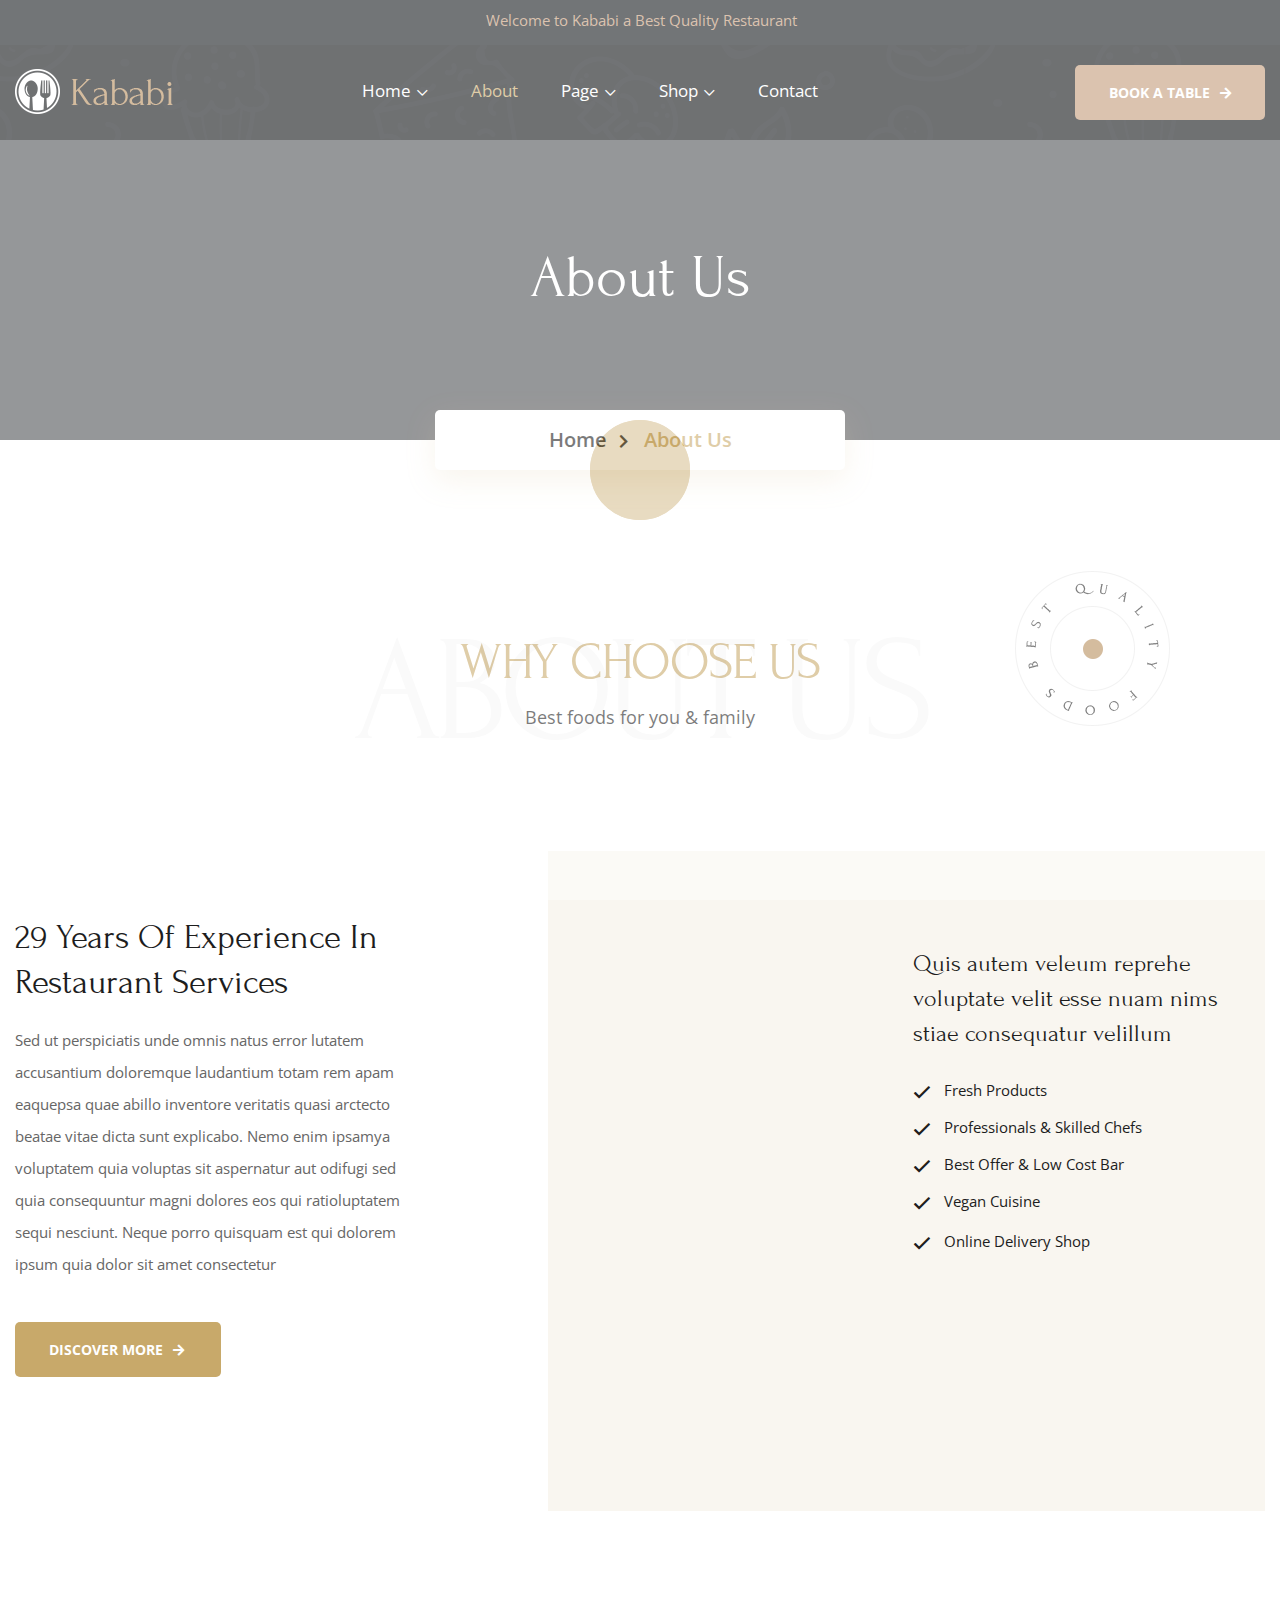
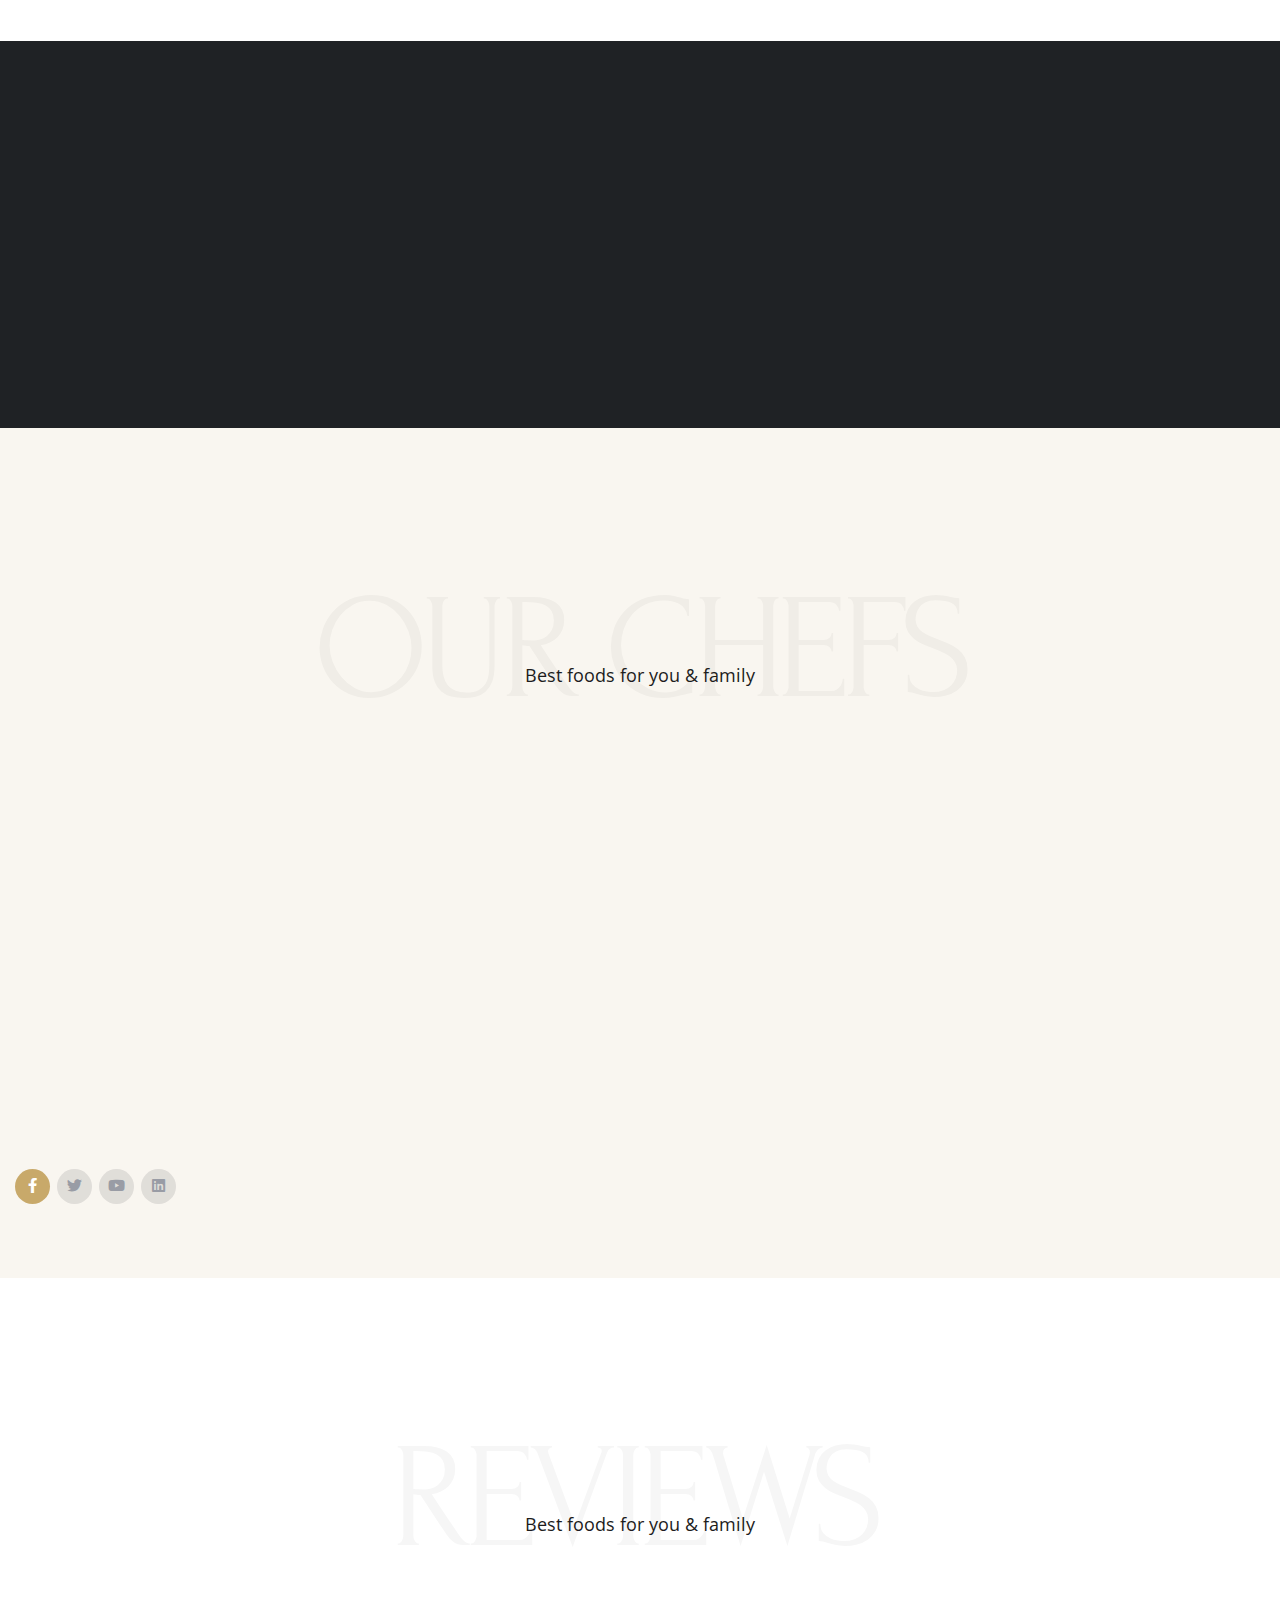
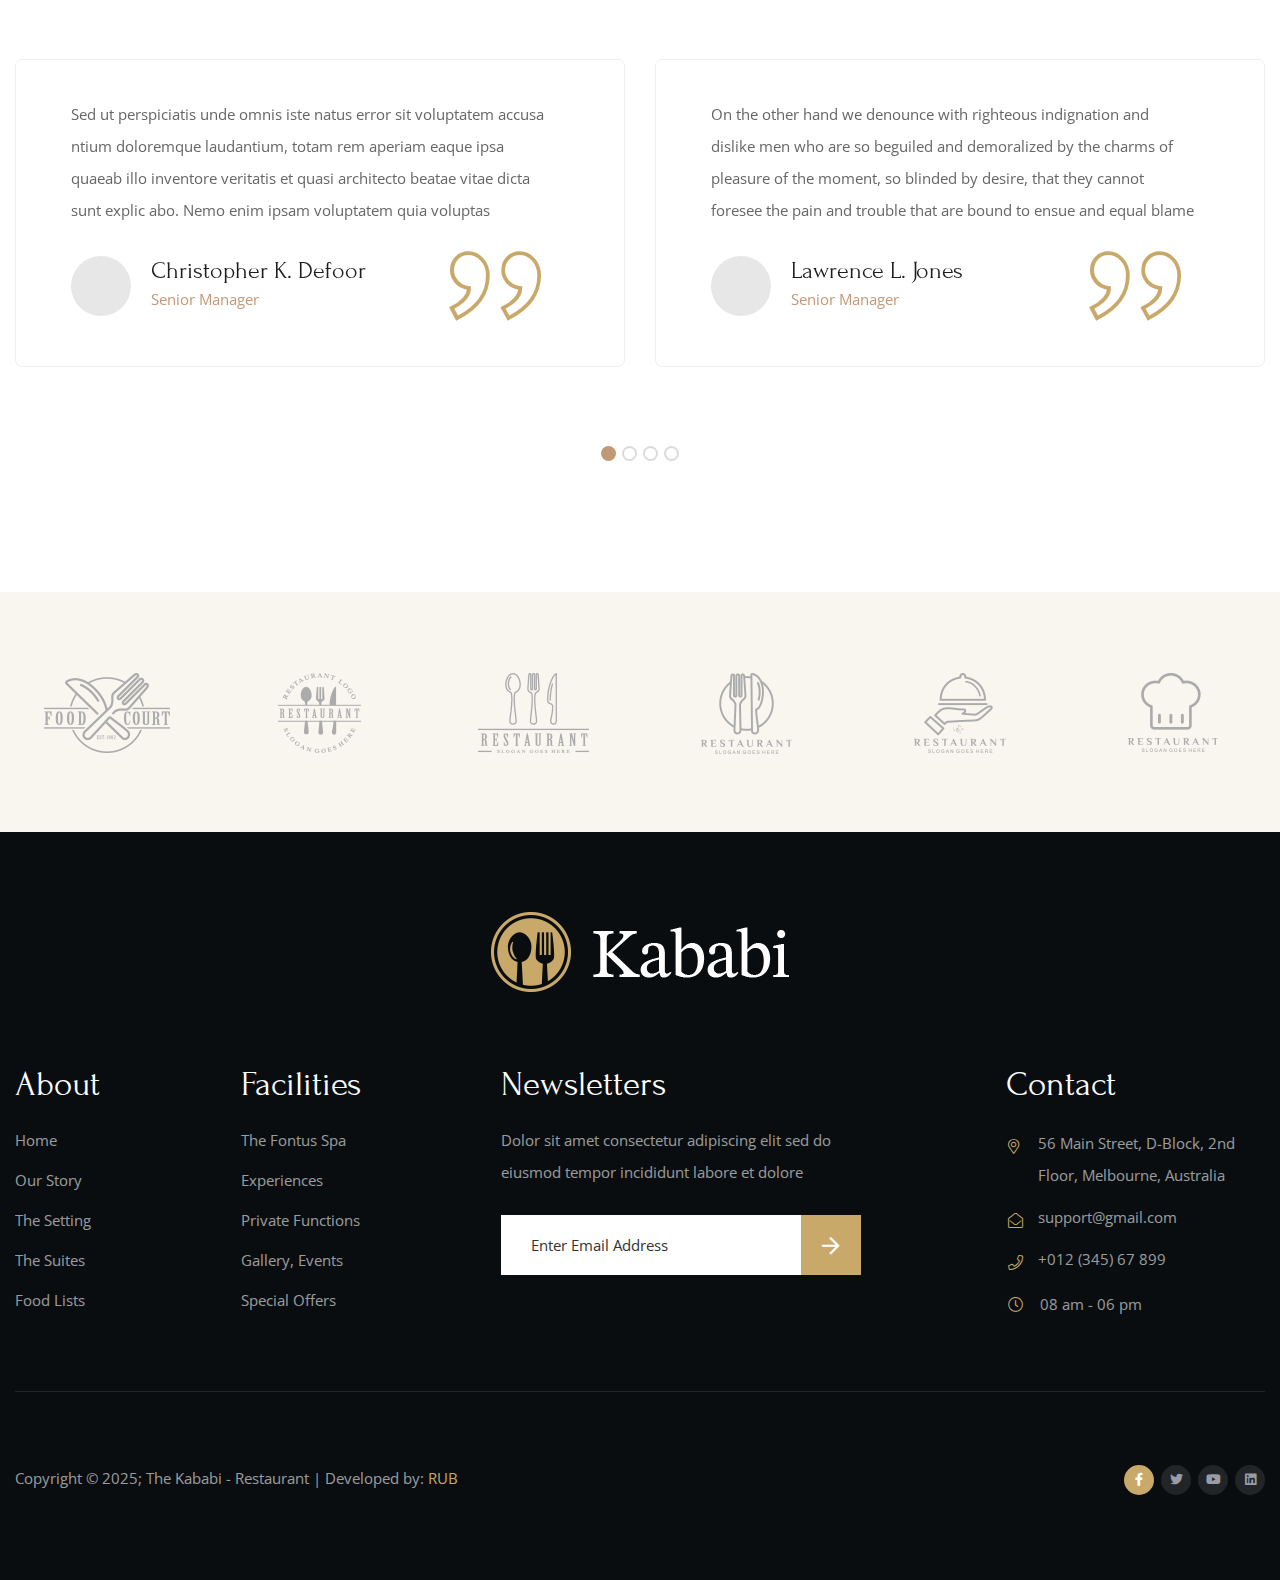
<file: about.html>
<!DOCTYPE html>
<!--[if IE 8 ]><html class="ie" xmlns="http://www.w3.org/1999/xhtml" xml:lang="en-US" lang="en-US"> <![endif]-->
<!--[if (gte IE 9)|!(IE)]><!--><html xmlns="http://www.w3.org/1999/xhtml" xml:lang="en-US" lang="en-US"><!--<![endif]-->

<head>
    <!-- Basic Page Needs -->
    <meta charset="utf-8">
    <!--[if IE]><meta http-equiv='X-UA-Compatible' content='IE=edge,chrome=1'><![endif]-->
    <title>Kababi - Restaurant HTML Template</title>
    
    <meta name="author" content="themesflat.com" />

    <!-- Mobile Specific Metas -->
    <meta name="viewport" content="width=device-width, initial-scale=1, maximum-scale=1" /> 

    <!-- Theme Style -->
    <link rel="stylesheet" type="text/css" href="assets/css/style.css">

    <!-- Favicon and Touch Icons  -->
    <link rel="shortcut icon" href="assets/icon/favicon.png">
    <link rel="apple-touch-icon-precomposed" href="assets/icon/icon.png">

</head>

<body class="counter-scroll header-fixed2">
	<!-- Preloader -->
	<div id="loading-overlay">
		<div class="loader"></div>
	</div>
	<div id="wrapper">
        <div id="page" class="clearfix">
            <div id="top-bar" class="top-bar-inner-page">
                <div class="top-bar-content">
                    <p>Welcome to Kababi a Best Quality Restaurant</p>
                </div>
            </div>
            <header id="site-header" class="site-header-inner-page">
				<div id="site-header-inner" class="container-fluid"> 
					<div class="wrap-inner flex">
						<div id="site-logo" class="cleafix">
							<a href="index.html" class="logo">
											<img src="assets/img/logo/logo.png" alt="">
							</a>
						</div>
						<div class="mobile-button">
									<span></span>
						</div><!-- /.mobile-button -->
						<nav id="main-nav" class="main-nav">
									<ul id="menu-primary-menu" class="menu">
										<li class="menu-item menu-item-has-children  ">
											<a href="#">Home</a>
											<ul class="sub-menu">
												<li class="menu-item"><a href="index.html">Home 1</a></li>
												<li class="menu-item"><a href="home2.html">Home 2</a></li>
												<li class="menu-item"><a href="home3.html">Home 3</a></li>
											</ul>
										</li>
										<li class="menu-item current-menu-item">
											<a href="about.html">About</a>
										</li>
										<li class="menu-item menu-item-has-children ">
											<a href="#">Page</a>
											<ul class="sub-menu">
												<li class="menu-item"><a href="our-chefs.html">Our Chefs</a></li>
												<li class="menu-item"><a href="our-menu.html">Our Menu</a></li>
												<li class="menu-item"><a href="our-menu2.html">Our Menu2</a></li>
												<li class="menu-item"><a href="reservation.html">Reservation</a></li>												
											</ul>
										</li>
										<li class="menu-item menu-item-has-children">
											<a href="#">Shop</a>
											<ul class="sub-menu">
												<li class="menu-item"><a href="our-shop.html">Our Shop</a></li>
												<li class="menu-item"><a href="shop-details.html">Shop Details</a></li>
											</ul>
										</li>
										<li class="menu-item ">
											<a href="contact.html">Contact</a>
										</li>
									</ul>
						</nav><!-- /#main-nav -->     
						<div class="flat-button flat-button-style3">
									<a href="reservation.html" class="tf-button color-text color-style1">book a table</a>
						</div>
					</div> 
				</div>
            </header>
			<!-- page-title -->
			<section class="page-title page-title-inner">	
				<div class="overlay-pagetitle"></div>
				<div class="container-fluid">
					<div class="row">
						<div class="page-title-heading">
							<h2 class="heading">About Us</h2>
						</div>
						<div class="breadcrumbs">
							<ul>
								<li><a href="index.html">Home</a></li>
								<li>About Us</li>
							</ul>
						</div>
					</div>
				</div>
			</section>	
			<!-- page-title -->

			<!-- about-us -->
			<section class="tf-section wrap-about-us-style4">
				<img class="iconbg_about style2" src="assets/img/about-us/iconbgabout.png" alt="images">
				<div class="container-fluid cleafix">
					<div class="row">
						<div class="col-md-12 cleafix">
							<div class="content-heading-wrap">
								<div class="tf-heading-bg color-style1 cleafix">
									<h2 class="heading-bg-style02 style3">About us</h2>
								</div>
								<div class="tf-heading text-center">
									<h4 class="tf-title tf-title-style2 wow zoomIn animated" data-wow-delay="0.3ms" data-wow-duration="1200ms">why choose us</h4>
									<p class="tf-sub-heading">Best foods for you & family</p>
								</div>
							</div>
						</div>
						<div class="col-md-5">
							<div class="about-inner-content-box">
								<h4 class="heading">29 Years Of Experience In 
									Restaurant Services</h4>
								<div class="sub-heading-style2">
									Sed ut perspiciatis unde omnis natus error lutatem accusantium doloremque 
									laudantium totam rem apam eaquepsa quae abillo inventore veritatis quasi arctecto beatae vitae 
									dicta sunt explicabo. Nemo enim ipsamya voluptatem quia voluptas sit aspernatur aut odifugi sed quia consequuntur 
									magni dolores eos qui ratioluptatem sequi nesciunt. 
									Neque porro quisquam est qui dolorem ipsum quia dolor sit amet consectetur
								</div>
								<div class="flat-button flat-button-style2">
										<a href="our-shop.html" class="tf-button color-style1">discover more</a>
								</div>
							</div>
						</div>
						<div class="col-md-7">
							<div class="about-inner-image-box flex">
								<div class="image wow fadeIn animated" data-wow-delay="0.2ms" data-wow-duration="1300ms">
									<img src="assets/img/about-us/img1about.jpg" alt="images">
								</div>
								<div class="about-box-list">
									<h6 class="heading">
										Quis autem veleum reprehe
										voluptate velit esse nuam nims
										stiae consequatur velillum
									</h6>
									<ul class="list-benefit">
										<li>Fresh Products</li>
										<li>Professionals & Skilled Chefs</li>
										<li>Best Offer & Low Cost Bar</li>
										<li>Vegan Cuisine</li>
										<li class="last-child">Online Delivery Shop</li>
									</ul>
									<div class="box box-countter-chefs flex wow fadeInUp animated" data-wow-delay="0.2ms" data-wow-duration="1300ms">
										<div class="icon">	
											<i class="fal fa-heart"></i>					
										</div>
										<div class="countter-box">									
											<span class="number" data-from="0" data-to="3025" data-speed="2500" data-inviewport="yes">3025</span><span>+</span>
											<h6 class="sub-heading-style2">Saticfied Customers</h6>						
										</div>
									</div>
								</div>
							</div>
						</div>
					</div>
				</div>
			</section>
			<!-- about-us -->

			<section class="tf-section counter-chefs-about">
				<div class="overlay-inner"></div>
				<div class="container-fluid">
					<div class="row">
						<div class="wrap-counter wow fadeInUp animated" data-wow-delay="0.3ms" data-wow-duration="1500ms">
							<div class="col-box col-25">
								<div class="box box-countter-chefs text-center padding-right-121">
									<div class="wrap-icon">	
										<i class="flaticon-chef"></i>								
									</div>
									<div class="countter-box margin-top-3">									
										<h6 class="heading">Professional Chefs</h6>
										<span class="number" data-from="0" data-to="309" data-speed="2500" data-inviewport="yes">309</span>
									</div>
								</div>
							</div>
							<div class="col-box col-25">
								<div class="box box-countter-chefs text-center padding-right-73">
									<div class="wrap-icon">	
										<i class="flaticon-fast-food"></i>								
									</div>
									<div class="countter-box">									
										<h6 class="heading">Items Of Foods</h6>
										<span class="number"  data-from="0" data-to="453" data-speed="2500" data-inviewport="yes">453</span>
									</div>
								</div>
							</div>
							<div class="col-box col-25">
								<div class="box box-countter-chefs text-center padding-right-5">
									<div class="wrap-icon">	
										<i class="flaticon-fork"></i>								
									</div>
									<div class="countter-box">									
										<h6 class="heading">Years Of Experience</h6>
										<span class="number" data-from="0" data-to="64" data-speed="2500" data-inviewport="yes">64</span><span class="sub-number">+</span>
									</div>
								</div>
							</div>
							<div class="col-box col-25 no-pd-right">
								<div class="box box-countter-chefs text-center padding-left-106">
									<div class="wrap-icon">	
										<i class="flaticon-pizza-1"></i>								
									</div>
									<div class="countter-box">									
										<h6 class="heading">Saticfied Customers</h6>
										<span class="number" data-from="0" data-to="302" data-speed="2500" data-inviewport="yes">302</span>
									</div>
								</div>
							</div>
						</div>
					</div>
				</div>
			</section>

			<!-- our chefs -->
			<section class="tf-section wrap-our-chefs-about">					
				<div class="container-fluid cleafix">
					<div class="row">
						<div class="col-md-12 cleafix">
									<div class="content-heading-wrap">
										<div class="tf-heading-bg cleafix">
											<h2 class="heading-bg-style02 style3">OUR CHEFS</h2>
										</div>
										<div class="tf-heading text-center">
											<h4 class="tf-title tf-title-style3 wow zoomIn animated" data-wow-delay="0.3ms" data-wow-duration="1200ms">MEET PROFESSIONAL CHEFS</h4>
											<p class="tf-sub-heading">Best foods for you & family</p>
										</div>
									</div>
						</div>					
						<div class="col-box col-20">
							<div class="team-box-style2 active wow fadeInUp animated" data-wow-delay="0.2ms" data-wow-duration="1300ms">
								<div class="image">
									<img src="assets/img/team/img5team.jpg" alt="images">
								</div>
								<div class="content">
									<h6 class="name">Marcellus H. Waddell</h6>
									<div class="position sub-heading">
										Senior Chef
									</div>
									<div class="social-style2">
										<a href="#" class="active">
											<i class="fab fa-facebook-f"></i>
										</a>
										<a href="#">
											<i class="fab fa-twitter"></i>
										</a>
										<a href="#" >
											<i class="fab fa-youtube"></i>
										</a>
										<a href="#">
											<i class="fab fa-linkedin"></i></a>
									</div>
								</div>
							</div>
						</div>
						<div class="col-box col-20">
							<div class="team-box-style2 wow fadeInUp animated" data-wow-delay="0.2ms" data-wow-duration="1300ms">
								<div class="image">
									<img src="assets/img/team/img6team.jpg" alt="images">
								</div>
								<div class="content">
									<h6 class="name">Ronald W. Robison</h6>
									<div class="position sub-heading">
										Senior Chef
									</div>
									<div class="social-style2">
										<a href="#">
											<i class="fab fa-facebook-f"></i>
										</a>
										<a href="#">
											<i class="fab fa-twitter"></i>
										</a>
										<a href="#" >
											<i class="fab fa-youtube"></i>
										</a>
										<a href="#">
											<i class="fab fa-linkedin"></i></a>
									</div>
								</div>
							</div>
						</div>
						<div class="col-box col-20">
							<div class="team-box-style2 wow fadeInUp animated" data-wow-delay="0.2ms" data-wow-duration="1300ms">
								<div class="image">
									<img src="assets/img/team/img7team.jpg" alt="images">
								</div>
								<div class="content">
									<h6 class="name">Kenneth B. Deshazo</h6>
									<div class="position sub-heading">
										Senior Chef
									</div>
									<div class="social-style2">
										<a href="#">
											<i class="fab fa-facebook-f"></i>
										</a>
										<a href="#">
											<i class="fab fa-twitter"></i>
										</a>
										<a href="#" >
											<i class="fab fa-youtube"></i>
										</a>
										<a href="#">
											<i class="fab fa-linkedin"></i></a>
									</div>
								</div>
							</div>
						</div>
						<div class="col-box col-20">
							<div class="team-box-style2 wow fadeInUp animated" data-wow-delay="0.2ms" data-wow-duration="1300ms">
								<div class="image">
									<img src="assets/img/team/img8team.jpg" alt="images">
								</div>
								<div class="content">
									<h6 class="name">Robert H. Houston</h6>
									<div class="position sub-heading">
										Senior Chef
									</div>
									<div class="social-style2">
										<a href="#">
											<i class="fab fa-facebook-f"></i>
										</a>
										<a href="#">
											<i class="fab fa-twitter"></i>
										</a>
										<a href="#" >
											<i class="fab fa-youtube"></i>
										</a>
										<a href="#">
											<i class="fab fa-linkedin"></i></a>
									</div>
								</div>
							</div>
						</div>
						<div class="col-box col-20">
							<div class="team-box-style2 wow fadeInUp animated" data-wow-delay="0.2ms" data-wow-duration="1300ms">
								<div class="image">
									<img src="assets/img/team/img9team.jpg" alt="images">
								</div>
								<div class="content">
									<h6 class="name">Timothy V. Millman</h6>
									<div class="position sub-heading">
										Senior Chef
									</div>
									<div class="social-style2">
										<a href="#">
											<i class="fab fa-facebook-f"></i>
										</a>
										<a href="#">
											<i class="fab fa-twitter"></i>
										</a>
										<a href="#" >
											<i class="fab fa-instagram"></i>
										</a>
										<a href="#">
											<i class="fab fa-linkedin"></i></a>
									</div>
								</div>
							</div>
						</div>
					</div>
				</div>
			</section>
			<!-- our chefs -->
			
			<!-- Testimonials -->
			<section class="tf-section wrap-testimonials-about">					
				<div class="container-fluid cleafix">
					<div class="row">
						<div class="col-md-12 cleafix">
							<div class="content-heading-wrap">
								<div class="tf-heading-bg cleafix">
									<h2 class="heading-bg-style02 style3 magin-left-12 style2">reviews</h2>
								</div>
								<div class="tf-heading text-center">
									<h4 class="tf-title tf-title-style3 wow zoomIn animated" data-wow-delay="0.3ms" data-wow-duration="1200ms">OUR CUSTOMERS FEDBACK</h4>
									<p class="tf-sub-heading">Best foods for you & family</p>
								</div>
							</div>
						</div>

						<div class="col-md-12 cleafix">
							<div class="swiper-container carousel-7">
								<div class="swiper-wrapper">
									<div class="swiper-slide">
										<div class="slider-item">										
											<div class="testimonials-inner-style3 style2">
												<p class="sub-heading">Sed ut perspiciatis unde omnis iste natus error sit voluptatem accusa
													ntium doloremque laudantium, totam rem aperiam eaque ipsa quaeab illo inventore veritatis et quasi architecto beatae vitae dicta sunt explic
													abo. Nemo enim ipsam voluptatem quia voluptas</p>
												<div class="image-box flex">
													<div class="image">
														<img src="assets/img/Testimonial/img1testihome3.png" alt="">
													</div>
													<div class="content">
														<h6 class="name">Christopher K. Defoor</h6>
														<div class="position">Senior Manager</div>
													</div>
												</div>
												<span class="flaticon-quotation"></span>
											</div>		
										</div><!-- item-->
									</div>
									<div class="swiper-slide">
										<div class="slider-item">										
											<div class="testimonials-inner-style3 style2">
												<p class="sub-heading">On the other hand we denounce with righteous indignation and dislike men who 
													are so beguiled and demoralized by the charms of pleasure of the moment, so blinded by desire, 
													that they cannot foresee the pain and trouble that are bound to ensue and equal blame</p>
												<div class="image-box flex">
													<div class="image">
														<img src="assets/img/Testimonial/img2testihome3.png" alt="">
													</div>
													<div class="content">
														<h6 class="name">Lawrence L. Jones</h6>
														<div class="position">Senior Manager</div>
													</div>
												</div>
												<span class="flaticon-quotation"></span>
											</div>		
										</div><!-- item-->
									</div>
									<div class="swiper-slide">
										<div class="slider-item">										
											<div class="testimonials-inner-style3 style2">
												<p class="sub-heading">Sed ut perspiciatis unde omnis iste natus error sit voluptatem accusa
													ntium doloremque laudantium, totam rem aperiam eaque ipsa quaeab illo inventore veritatis et quasi architecto beatae vitae dicta sunt explic
													abo. Nemo enim ipsam voluptatem quia voluptas</p>
												<div class="image-box flex">
													<div class="image">
														<img src="assets/img/Testimonial/img1testihome3.png" alt="">
													</div>
													<div class="content">
														<h6 class="name">Christopher K. Defoor</h6>
														<div class="position">Senior Manager</div>
													</div>
												</div>
												<span class="flaticon-quotation"></span>
											</div>		
										</div><!-- item-->
									</div>
									<div class="swiper-slide">
										<div class="slider-item">										
											<div class="testimonials-inner-style3 style2">
												<p class="sub-heading">On the other hand we denounce with righteous indignation and dislike men who 
													are so beguiled and demoralized by the charms of pleasure of the moment, so blinded by desire, 
													that they cannot foresee the pain and trouble that are bound to ensue and equal blame</p>
												<div class="image-box flex">
													<div class="image">
														<img src="assets/img/Testimonial/img2testihome3.png" alt="">
													</div>
													<div class="content">
														<h6 class="name">Lawrence L. Jones</h6>
														<div class="position">Senior Manager</div>
													</div>
												</div>
												<span class="flaticon-quotation"></span>
											</div>		
										</div><!-- item-->
									</div>
								</div>									
								<div class="swiper-pagination"></div>
							</div>
						</div>	
						
					</div>
				</div>
			</section>
			<!-- Testimonials -->

			<!--image brand  -->
			<section class="tf-section wrap-brand-about">
				<div class="container-fluid">
					<div class="row">
						<div class="col-md-12">
							<div class="swiper-container carousel-4">
                                <div class="swiper-wrapper">
                                    <div class="swiper-slide">
                                        <div class="slider-item img-brand">										
											<a href="home2.html">
												<img class="img2" src="assets/img/brand/imgbrand1.png" alt="images">
											</a>		
										</div><!-- item-->
                                    </div>
                                    <div class="swiper-slide">
                                        <div class="slider-item img-brand">										
											<a href="home2.html">
												<img class="img2" src="assets/img/brand/imgbrand2.png" alt="images">
											</a>		
										</div><!-- item-->
                                    </div>
                                    <div class="swiper-slide">
										<div class="slider-item img-brand">										
											<a href="home2.html">
												<img class="img2" src="assets/img/brand/imgbrand3.png" alt="images">
											</a>		
										</div><!-- item-->
                                    </div>
                                    <div class="swiper-slide">
										<div class="slider-item img-brand">										
											<a href="home2.html">
												<img class="img2" src="assets/img/brand/imgbrand4.png" alt="images">
											</a>		
										</div><!-- item-->
                                    </div>
                                    <div class="swiper-slide">
										<div class="slider-item img-brand">										
											<a href="home2.html">
												<img class="img2" src="assets/img/brand/imgbrand5.png" alt="images">
											</a>		
										</div><!-- item-->
                                    </div>
                                    <div class="swiper-slide">
                                        <div class="slider-item img-brand">										
											<a href="home2.html">
												<img class="img2" src="assets/img/brand/imgbrand6.png" alt="images">
											</a>		
										</div><!-- item-->
                                    </div>
                                </div>
                            </div>
						</div>
					</div>
				</div>
			</section>

			<!-- footer -->
			<footer id="footer" class="footer-style01">
				<div class="container-fluid">
					<div class="row">
						<div class="col-md-12">
							<div id="site-logo-2" class="logo-footer">
								<a href="index.html"><img src="assets/img/logo/logo2.png" alt="images"></a>
							</div>
						</div>
						<div class="col-md-2">
							<div class="widget widget-link widget-footer">
								<h4 class="widget-title">About</h4>
								<ul class="widget-list">
									<li><a href="index.html">Home</a></li>
									<li><a href="about.html">Our Story</a></li>
									<li><a href="#">The Setting</a></li>
									<li><a href="#">The Suites</a></li>
									<li><a href="our-menu.html">Food Lists</a></li>
								</ul>
							</div>														
						</div>
						<div class="col-md-2">
							<div class="widget widget-link widget-Facilities widget-footer">
								<h4 class="widget-title">Facilities</h4>
								<ul class="widget-list">
									<li><a href="#">The Fontus Spa</a></li>
									<li><a href="#">Experiences</a></li>
									<li><a href="#">Private Functions</a></li>
									<li><a href="#">Gallery, Events</a></li>
									<li><a href="#">Special Offers</a></li>
								</ul>
							</div>								
						</div>
						<div class="col-md-4 no-pd-right">
							<div class="widget widget-link widget-Newsletters widget-footer">
								<h4 class="widget-title">Newsletters</h4>
								<p>Dolor sit amet consectetur adipiscing elit sed do eiusmod tempor incididunt labore et dolore</p>
								<form action="#" id="subscribe-form" class="form-subscribe-footer">
									<div id="subscribe-content" class="footer_input-footer">
										<input type="Email" id="subscribe-email" class="tb-my-input" placeholder="Enter Email Address" required>
										<button type="submit" id="subscribe-button" class="button"><i class="far fa-arrow-right"></i></button>
									</div>
								</form>
							</div>
						</div>
						<div class="col-md-4 no-pd-left">
							<div class="widget widget-link widget-contact widget-footer">
								<h4 class="widget-title">Contact</h4>
								<ul class="widget-list">
									<li class="adress margin-right-1">56 Main Street, D-Block, 2nd Floor, Melbourne, Australia</li>
									<li class="mail">support@gmail.com</li>
									<li class="phone">+012 (345) 67 899</li>
									<li class="clock">08 am - 06 pm</li>
								</ul>
							</div>
						</div>	
						<!-- scroll-top -->
						<div class="col-md-12">
							<div class="wrap-scroll wow fadeInUp animated" data-wow-delay="0.3ms" data-wow-duration="1000ms">
								<a id="scroll-top">
									<img src="assets/img/footer/iconup@2x.png" alt="images" >
								</a>
							</div>
						</div>
						<!-- scroll-top -->
						<div class="col-md-12">
							<div id="bottom" class="tf-bottom-inner">
								<div class="Copyright">									
									<p>Copyright © 2025; The Kababi - Restaurant | Developed by: <a href="https://rezwanulbari.com">RUB</a></p>
								</div>
								<ul class="widget widget_socials">
									<li><a href="#" class="active"><i class="fab fa-facebook-f"></i></a></li>
									<li><a href="#"><i class="fab fa-twitter"></i></a></li>
									<li><a href="#"><i class="fab fa-youtube"></i></a></li>
									<li><a href="#"><i class="fab fa-linkedin"></i></a></li>
								</ul>
							</div>
						</div>
					</div>
				</div>
			</footer>
			<!-- footer -->
        </div><!-- Page  -->
    </div><!-- Wrapper -->

<!-- Javascript -->
<script src="assets/js/jquery.min.js"></script>
<script src="assets/js/shortcodes.js"></script>
<script src="assets/js/main.js"></script>
<script src="assets/js/countto.js"></script>
<script src="assets/js/wow.min.js"></script>
<script src="assets/js/parallax.js"></script>
<script src="assets/js/swiper-bundle.min.js"></script>
<script src="assets/js/swiper.js"></script>
</body>
</html>
</file>
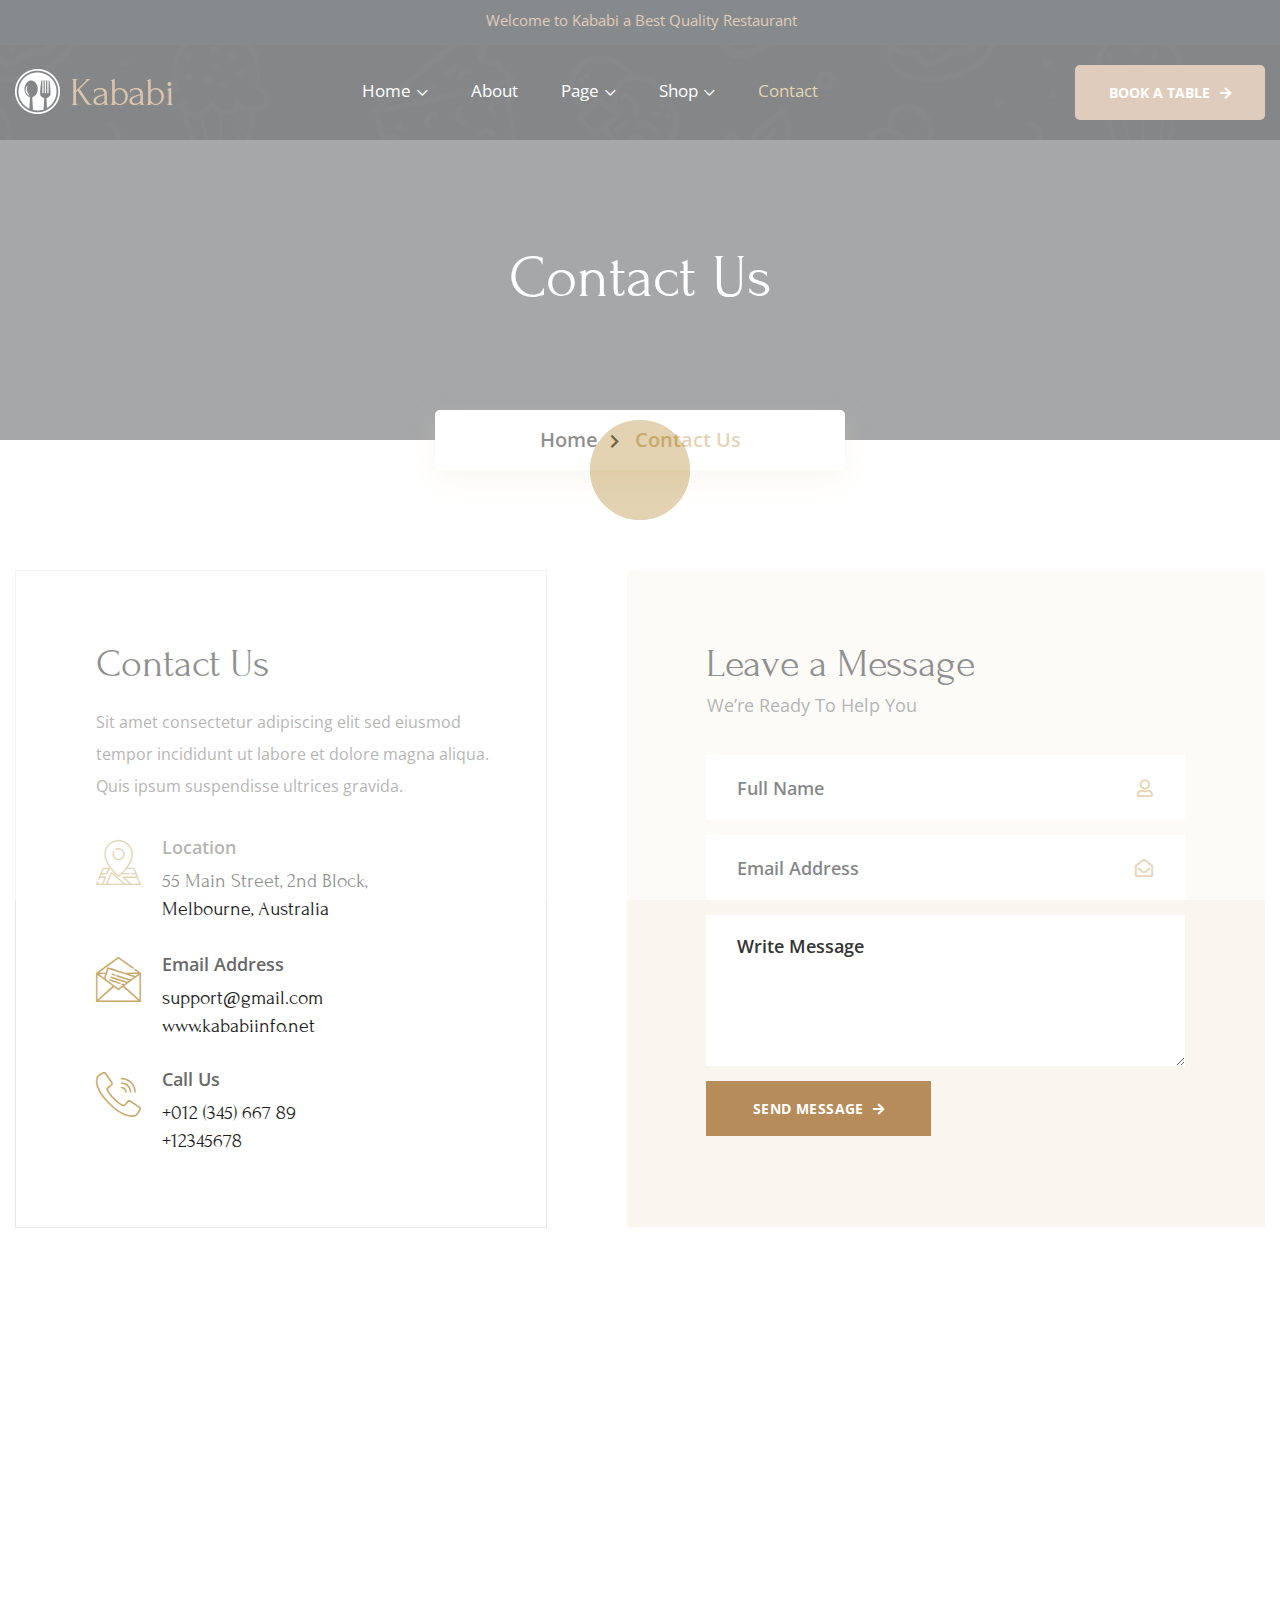
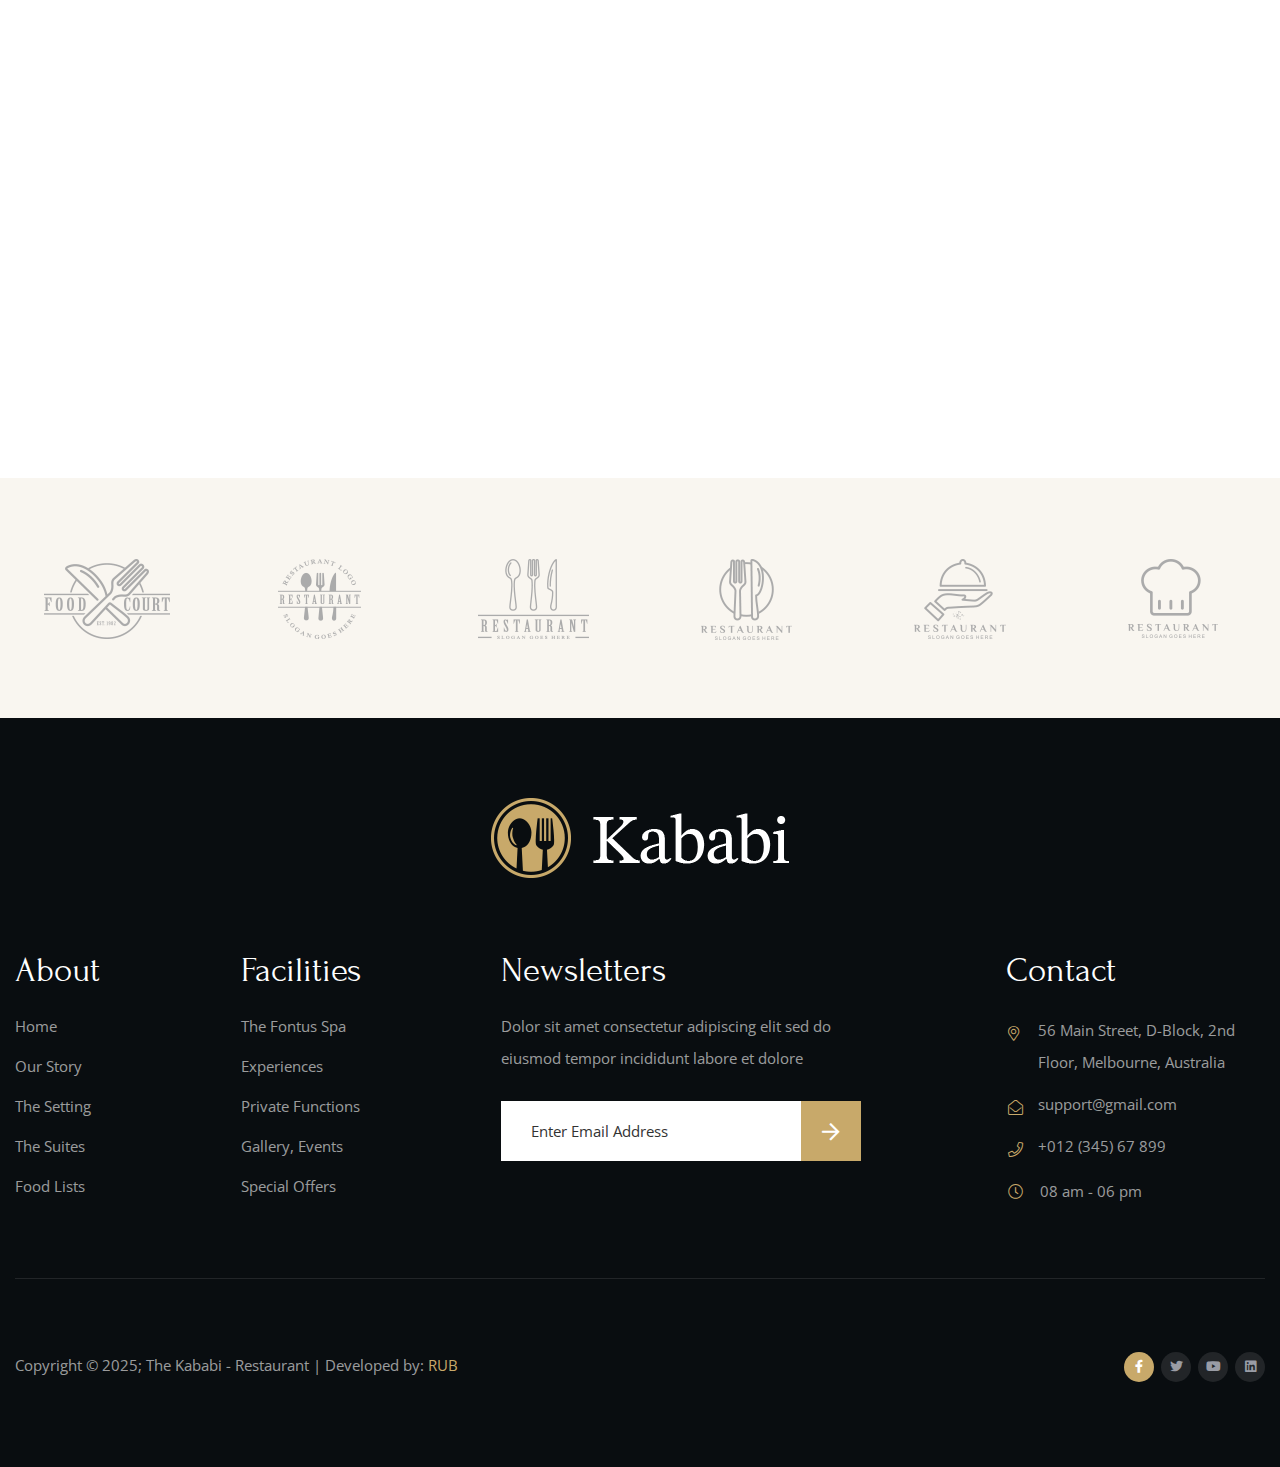
<file: contact.html>
<!DOCTYPE html>
<!--[if IE 8 ]><html class="ie" xmlns="http://www.w3.org/1999/xhtml" xml:lang="en-US" lang="en-US"> <![endif]-->
<!--[if (gte IE 9)|!(IE)]><!--><html xmlns="http://www.w3.org/1999/xhtml" xml:lang="en-US" lang="en-US"><!--<![endif]-->

<head>
    <!-- Basic Page Needs -->
    <meta charset="utf-8">
    <!--[if IE]><meta http-equiv='X-UA-Compatible' content='IE=edge,chrome=1'><![endif]-->
    <title>Kababi - Restaurant HTML Template</title>
    
    <meta name="author" content="themesflat.com" />

    <!-- Mobile Specific Metas -->
    <meta name="viewport" content="width=device-width, initial-scale=1, maximum-scale=1" /> 

    <!-- Theme Style -->
    <link rel="stylesheet" type="text/css" href="assets/css/style.css">

    <!-- Favicon and Touch Icons  -->
    <link rel="shortcut icon" href="assets/icon/favicon.png">
    <link rel="apple-touch-icon-precomposed" href="assets/icon/icon.png">

</head>
<body class="header-fixed2">
	<!-- Preloader -->
	<div id="loading-overlay">
		<div class="loader"></div>
	</div>
	<div id="wrapper">
        <div id="page" class="clearfix">
            <div id="top-bar" class="top-bar-inner-page">
                <div class="top-bar-content">
                    <p>Welcome to Kababi a Best Quality Restaurant</p>
                </div>
            </div>
            <header id="site-header" class="site-header-inner-page">
				<div id="site-header-inner" class="container-fluid"> 
					<div class="wrap-inner flex">
						<div id="site-logo" class="cleafix">
							<a href="index.html" class="logo">
											<img src="assets/img/logo/logo.png" alt="">
							</a>
						</div>
						<div class="mobile-button">
									<span></span>
						</div><!-- /.mobile-button -->
						<nav id="main-nav" class="main-nav">
									<ul id="menu-primary-menu" class="menu">
										<li class="menu-item menu-item-has-children ">
											<a href="#">Home</a>
											<ul class="sub-menu">
												<li class="menu-item"><a href="index.html">Home 1</a></li>
												<li class="menu-item"><a href="home2.html">Home 2</a></li>
												<li class="menu-item"><a href="home3.html">Home 3</a></li>
											</ul>
										</li>
										<li class="menu-item">
											<a href="about.html">About</a>
										</li>
										<li class="menu-item menu-item-has-children">
											<a href="#">Page</a>
											<ul class="sub-menu">
												<li class="menu-item"><a href="our-chefs.html">Our Chefs</a></li>
												<li class="menu-item"><a href="our-menu.html">Our Menu</a></li>
												<li class="menu-item"><a href="our-menu2.html">Our Menu2</a></li>
                                                <li class="menu-item"><a href="reservation.html">Reservation</a></li>												
											</ul>
										</li>
										<li class="menu-item menu-item-has-children">
											<a href="#">Shop</a>
											<ul class="sub-menu">
												<li class="menu-item"><a href="our-shop.html">Our Shop</a></li>
												<li class="menu-item"><a href="shop-details.html">Shop Details</a></li>
											</ul>
										</li>
										<li class="menu-item current-menu-item">
											<a href="contact.html">Contact</a>
										</li>
									</ul>
						</nav><!-- /#main-nav -->     
						<div class="flat-button flat-button-style3">
									<a href="reservation.html" class="tf-button color-text color-style1">book a table</a>
						</div>
					</div> 
				</div>
            </header>
			<!-- page-title -->
			<section class="page-title page-title-inner">	
				<div class="overlay-pagetitle"></div>
				<div class="container-fluid">
					<div class="row">
						<div class="page-title-heading">
							<h2 class="heading">Contact Us</h2>
						</div>
						<div class="breadcrumbs">
							<ul>
								<li><a href="index.html">Home</a></li>
								<li>Contact Us</li>
							</ul>
						</div>
					</div>
				</div>
			</section>	
			<!-- page-title -->

            <section class="tf-section contact-us">
                <div class="container-fluid">
                    <div class="row">
                        <div class="col-box col-45">
							<div class="infor-contact border-style2">
								<h4 class="heading">Contact Us</h4>
								<div class="text">
									Sit amet consectetur adipiscing elit sed eiusmod tempor incididunt ut labore et dolore magna aliqua. Quis ipsum suspendisse ultrices gravida.
								</div>
								<div class="widget widget-info flex">
									<div class="icon icon-afress">
										<i class="icon-kababimap"></i>
									</div>
									<div class="infor-text">
										<h6 class="title">Location</h6>
										<p>55 Main Street, 2nd Block,</p>
										<p>Melbourne, Australia</p>
									</div>
								</div>
								<div class="widget widget-info flex">
									<div class="icon icon-mail">
										<i class="icon-kababiemail"></i>
									</div>
									<div class="infor-text">
										<h6 class="title">Email Address</h6>
										<p>support@gmail.com</p>
										<p>www.kababiinfo.net</p>										
									</div>
								</div>
								<div class="widget widget-info style2 flex">
									<div class="icon icon-call">
										<i class="icon-kababicall"></i>
									</div>
									<div class="infor-text">
										<h6 class="title">Call Us</h6>
										<p>+012 (345) 667 89</p>
										<p>+12345678</p>										
									</div>
								</div>
							</div>							
						</div>
						<div class="col-box col-55">
							<div class="form-contact color-bg-style4">
								<h4 class="heading">Leave a Message</h4>
								<div class="text">We’re Ready To Help You</div>
								<form action="contact/contact-process6.php" method="post" id="commentform" class="comment-form comment-form-style2 style2" novalidate="novalidate">
									<fieldset class="name">
										<input type="text" id="name" placeholder="Full Name" class="tb-my-input" name="name" tabindex="2" value="" aria-required="true" required="">
									</fieldset>
									<fieldset class="email">
										<input type="email" id="email" placeholder="Email Address " class="tb-my-input" name="email" tabindex="2" value="" aria-required="true" required="">
									</fieldset>
									<fieldset class="message">
										<textarea id="message" name="message" rows="5" placeholder="Write Message" tabindex="4" aria-required="true" required=""></textarea>
									</fieldset>
									<div class="btn-submit flat-button flat-button-style2">
										<button id="comment-reply" name="submit" class="tf-button color-style color-style1" type="submit">
											send  message
										</button>	
									</div>
								</form>
							</div>
						</div>
                    </div>
                </div>              
            </section>

			<section class="tf-section map">
				<div class="container-fluid">
					<div class="row">
						<div class="col-md-12">
							<div class="flat-map">
						<iframe class="map-content wow fadeInUp animated" src="https://www.google.com/maps/embed?pb=!1m18!1m12!1m3!1d4457.30210514409!2d144.9550716623184!3d-37.818421643591336!2m3!1f0!2f0!3f0!3m2!1i1024!2i768!4f13.1!3m3!1m2!1s0x6ad65d4dd5a05d97%3A0x3e64f855a564844d!2s121%20King%20St%2C%20Melbourne%20VIC%203000%2C%20%C3%9Ac!5e0!3m2!1svi!2s!4v1631871760998!5m2!1svi!2s" width="1720" height="655" style="border: 0px; visibility: visible; animation-name: fadeInUp;" allowfullscreen="" loading="lazy"></iframe>
							</div>
						</div>
					</div>
				</div>
			</section>

            <!--image brand  -->
			<section class="tf-section wrap-brand-about">
				<div class="container-fluid">
					<div class="row">
						<div class="col-md-12">
							<div class="swiper-container carousel-4">
                                <div class="swiper-wrapper">
                                    <div class="swiper-slide">
                                        <div class="slider-item img-brand">										
											<a href="home2.html">
												<img class="img2" src="assets/img/brand/imgbrand1.png" alt="images">
											</a>		
										</div><!-- item-->
                                    </div>
                                    <div class="swiper-slide">
                                        <div class="slider-item img-brand">										
											<a href="home2.html">
												<img class="img2" src="assets/img/brand/imgbrand2.png" alt="images">
											</a>		
										</div><!-- item-->
                                    </div>
                                    <div class="swiper-slide">
										<div class="slider-item img-brand">										
											<a href="home2.html">
												<img class="img2" src="assets/img/brand/imgbrand3.png" alt="images">
											</a>		
										</div><!-- item-->
                                    </div>
                                    <div class="swiper-slide">
										<div class="slider-item img-brand">										
											<a href="home2.html">
												<img class="img2" src="assets/img/brand/imgbrand4.png" alt="images">
											</a>		
										</div><!-- item-->
                                    </div>
                                    <div class="swiper-slide">
										<div class="slider-item img-brand">										
											<a href="home2.html">
												<img class="img2" src="assets/img/brand/imgbrand5.png" alt="images">
											</a>		
										</div><!-- item-->
                                    </div>
                                    <div class="swiper-slide">
                                        <div class="slider-item img-brand">										
											<a href="home2.html">
												<img class="img2" src="assets/img/brand/imgbrand6.png" alt="images">
											</a>		
										</div><!-- item-->
                                    </div>
                                </div>
                            </div>
						</div>
					</div>
				</div>
			</section>

			<!-- footer -->
			<footer id="footer" class="footer-style01">
				<div class="container-fluid">
					<div class="row">
						<div class="col-md-12">
							<div id="site-logo-2" class="logo-footer">
								<a href="index.html"><img src="assets/img/logo/logo2.png" alt="images"></a>
							</div>
						</div>
						<div class="col-md-2">
							<div class="widget widget-link widget-footer">
								<h4 class="widget-title">About</h4>
								<ul class="widget-list">
									<li><a href="index.html">Home</a></li>
									<li><a href="about.html">Our Story</a></li>
									<li><a href="#">The Setting</a></li>
									<li><a href="#">The Suites</a></li>
									<li><a href="our-menu.html">Food Lists</a></li>
								</ul>
							</div>														
						</div>
						<div class="col-md-2">
							<div class="widget widget-link widget-Facilities widget-footer">
								<h4 class="widget-title">Facilities</h4>
								<ul class="widget-list">
									<li><a href="#">The Fontus Spa</a></li>
									<li><a href="#">Experiences</a></li>
									<li><a href="#">Private Functions</a></li>
									<li><a href="#">Gallery, Events</a></li>
									<li><a href="#">Special Offers</a></li>
								</ul>
							</div>								
						</div>
						<div class="col-md-4 no-pd-right">
							<div class="widget widget-link widget-Newsletters widget-footer">
								<h4 class="widget-title">Newsletters</h4>
								<p>Dolor sit amet consectetur adipiscing elit sed do eiusmod tempor incididunt labore et dolore</p>
								<form action="#" id="subscribe-form" class="form-subscribe-footer">
									<div id="subscribe-content" class="footer_input-footer">
										<input type="Email" id="subscribe-email" class="tb-my-input" placeholder="Enter Email Address" required>
										<button type="submit" id="subscribe-button" class="button"><i class="far fa-arrow-right"></i></button>
									</div>
								</form>
							</div>
						</div>
						<div class="col-md-4 no-pd-left">
							<div class="widget widget-link widget-contact widget-footer">
								<h4 class="widget-title">Contact</h4>
								<ul class="widget-list">
									<li class="adress margin-right-1">56 Main Street, D-Block, 2nd Floor, Melbourne, Australia</li>
									<li class="mail">support@gmail.com</li>
									<li class="phone">+012 (345) 67 899</li>
									<li class="clock">08 am - 06 pm</li>
								</ul>
							</div>
						</div>	
						<!-- scroll-top -->
						<div class="col-md-12">
							<div class="wrap-scroll wow fadeInUp animated" data-wow-delay="0.3ms" data-wow-duration="1000ms">
								<a id="scroll-top">
									<img src="assets/img/footer/iconup@2x.png" alt="images" >
								</a>
							</div>
						</div>
						<!-- scroll-top -->
						<div class="col-md-12">
							<div id="bottom" class="tf-bottom-inner">
								<div class="Copyright">									
									<p>Copyright © 2025; The Kababi - Restaurant | Developed by: <a href="https://rezwanulbari.com">RUB</a></p>
								</div>
								<ul class="widget widget_socials">
									<li><a href="#" class="active"><i class="fab fa-facebook-f"></i></a></li>
									<li><a href="#"><i class="fab fa-twitter"></i></a></li>
									<li><a href="#"><i class="fab fa-youtube"></i></a></li>
									<li><a href="#"><i class="fab fa-linkedin"></i></a></li>
								</ul>
							</div>
						</div>
					</div>
				</div>
			</footer>
			<!-- footer -->
        </div><!-- Page  -->
    </div><!-- Wrapper -->

<!-- Javascript -->
<script src="assets/js/jquery.min.js"></script>
<script src="assets/js/shortcodes.js"></script>
<script src="assets/js/main.js"></script>
<script src="assets/js/jquery-validate.js"></script>
<script src="assets/js/wow.min.js"></script>
<script src="assets/js/swiper-bundle.min.js"></script>
<script src="assets/js/swiper.js"></script>
</body>
</html>
</file>
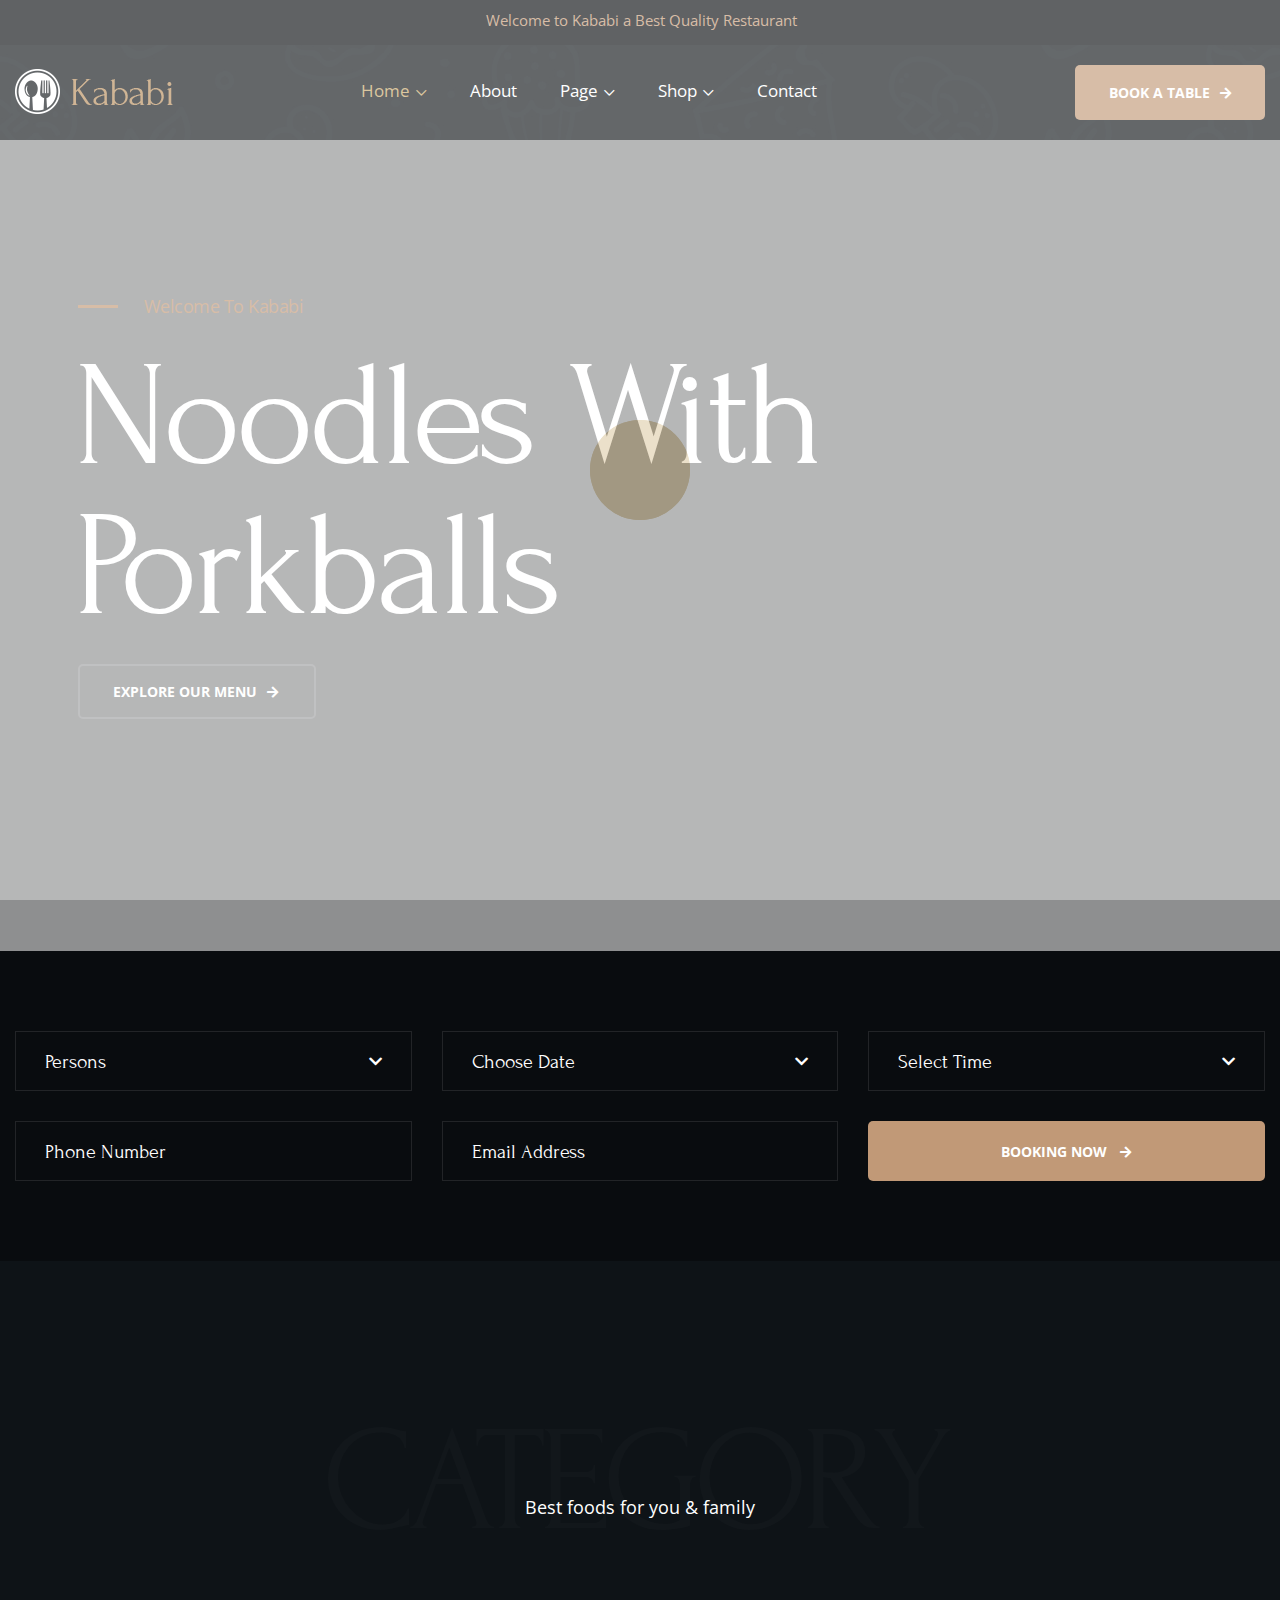
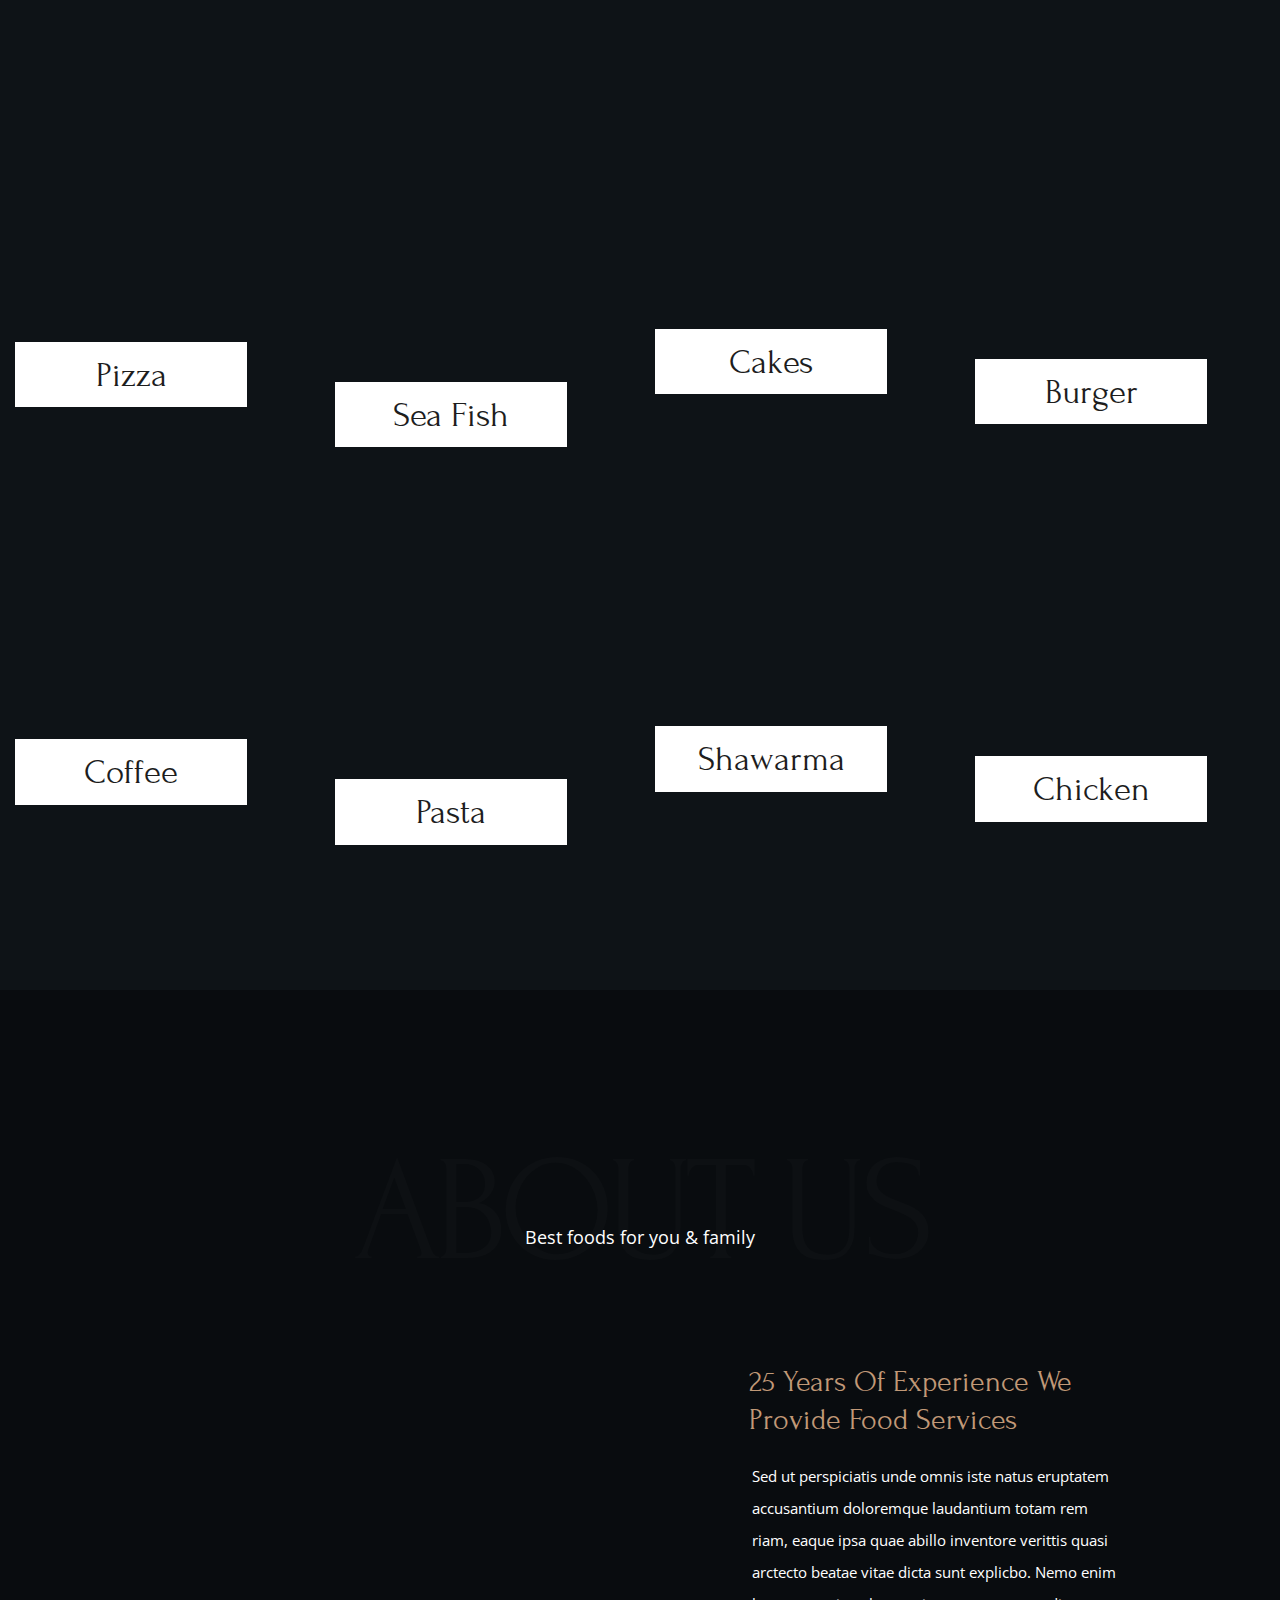
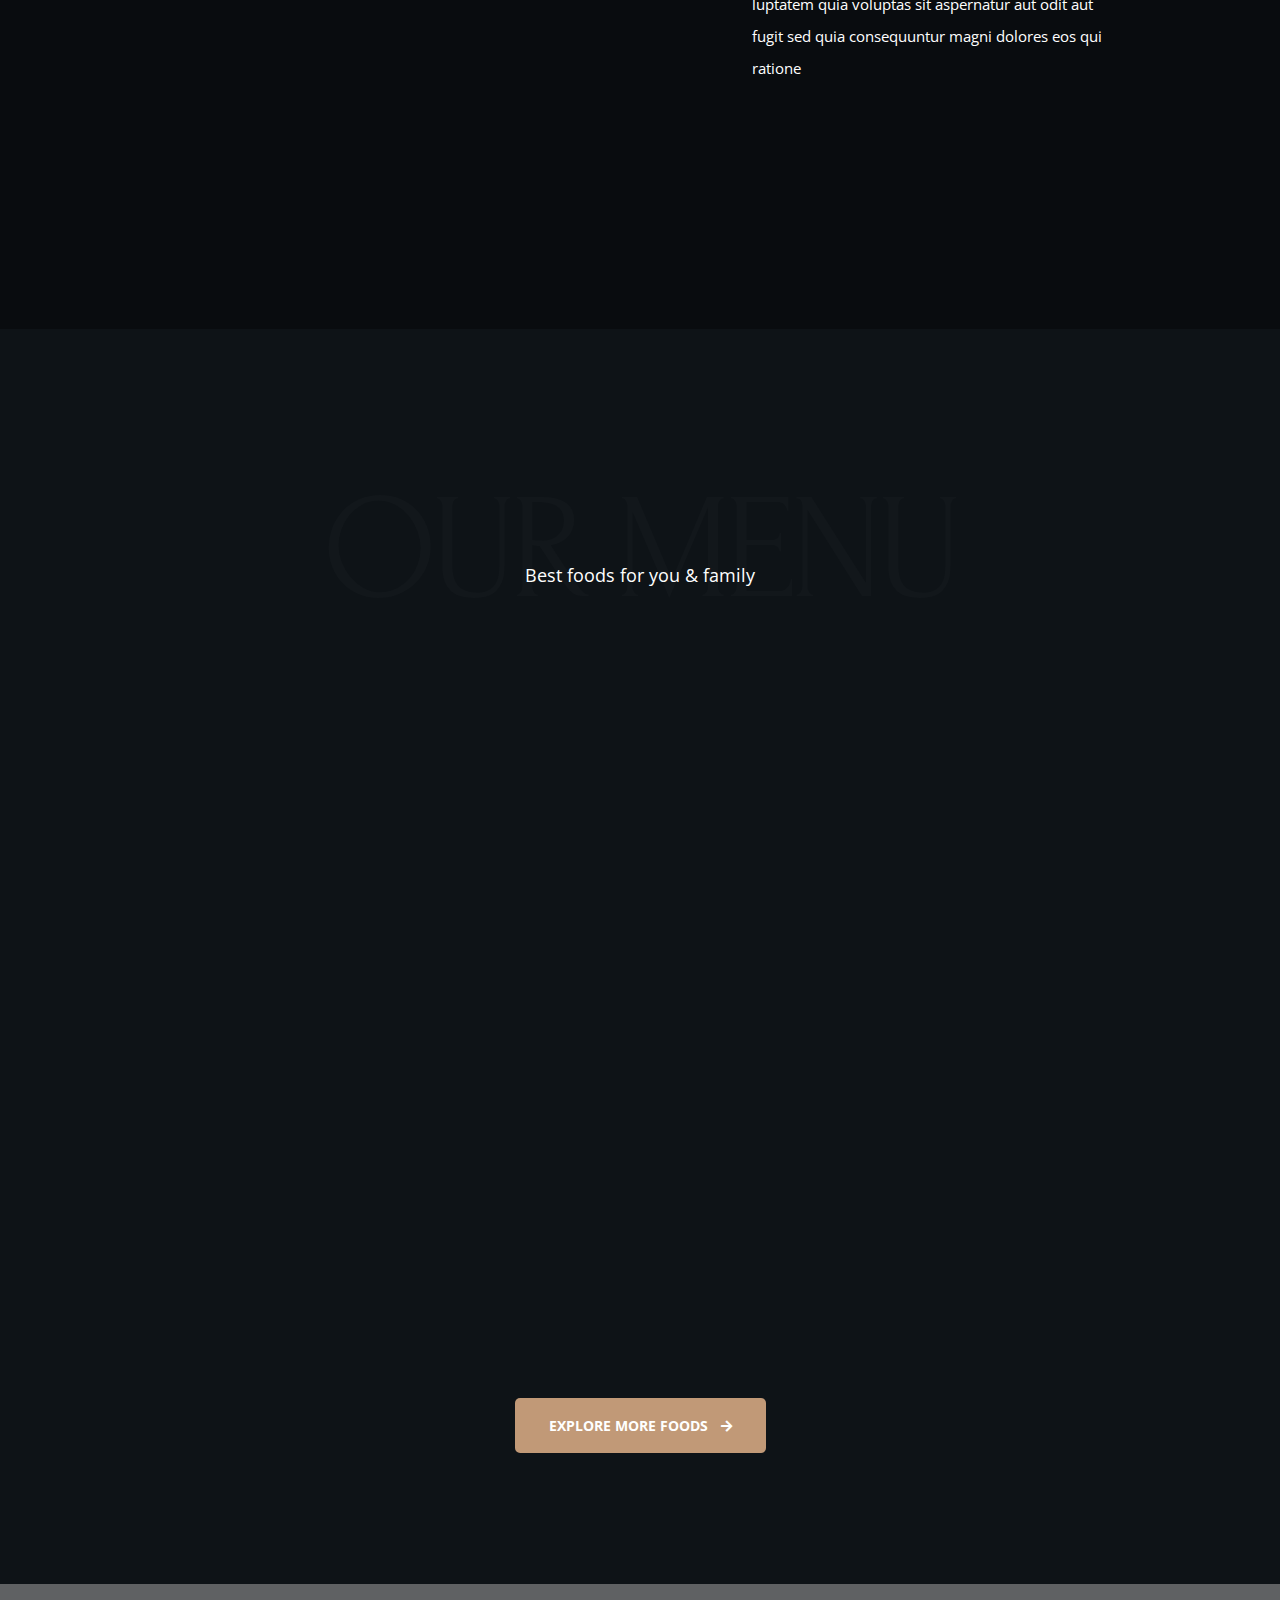
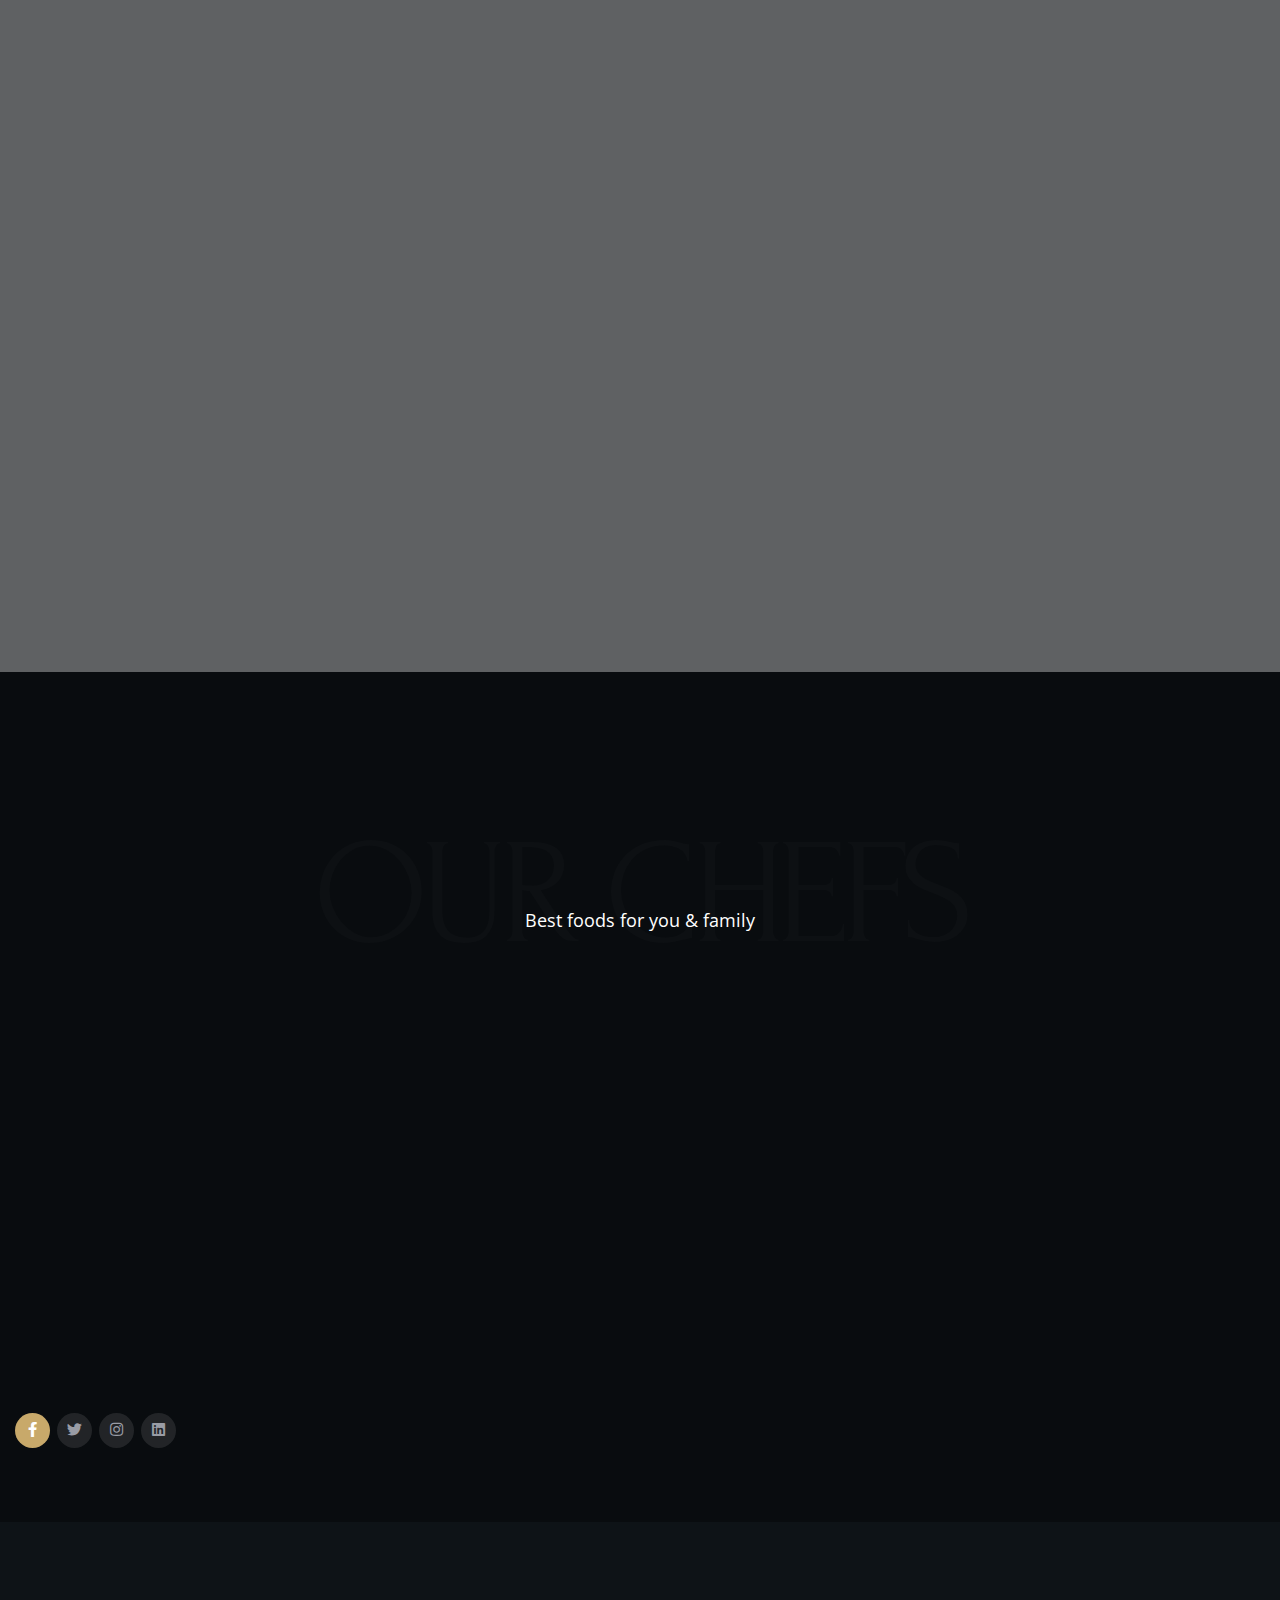
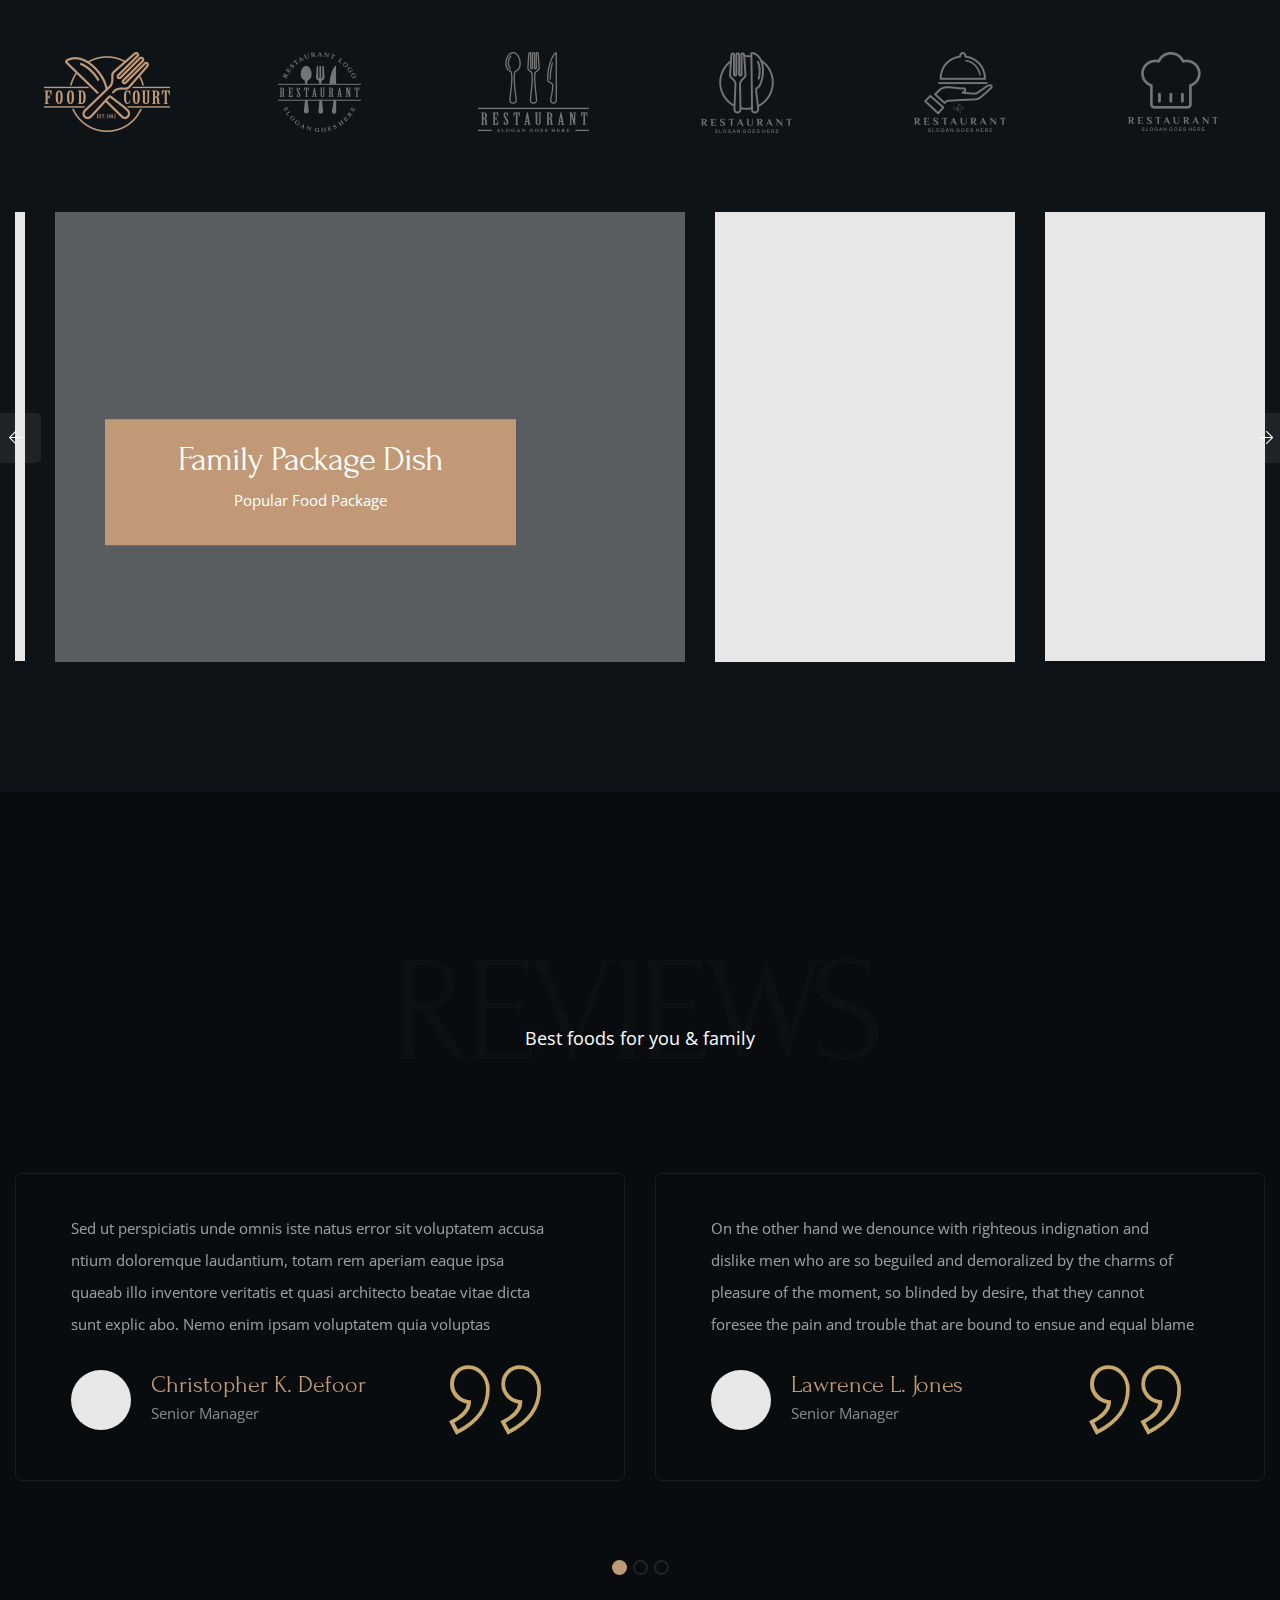
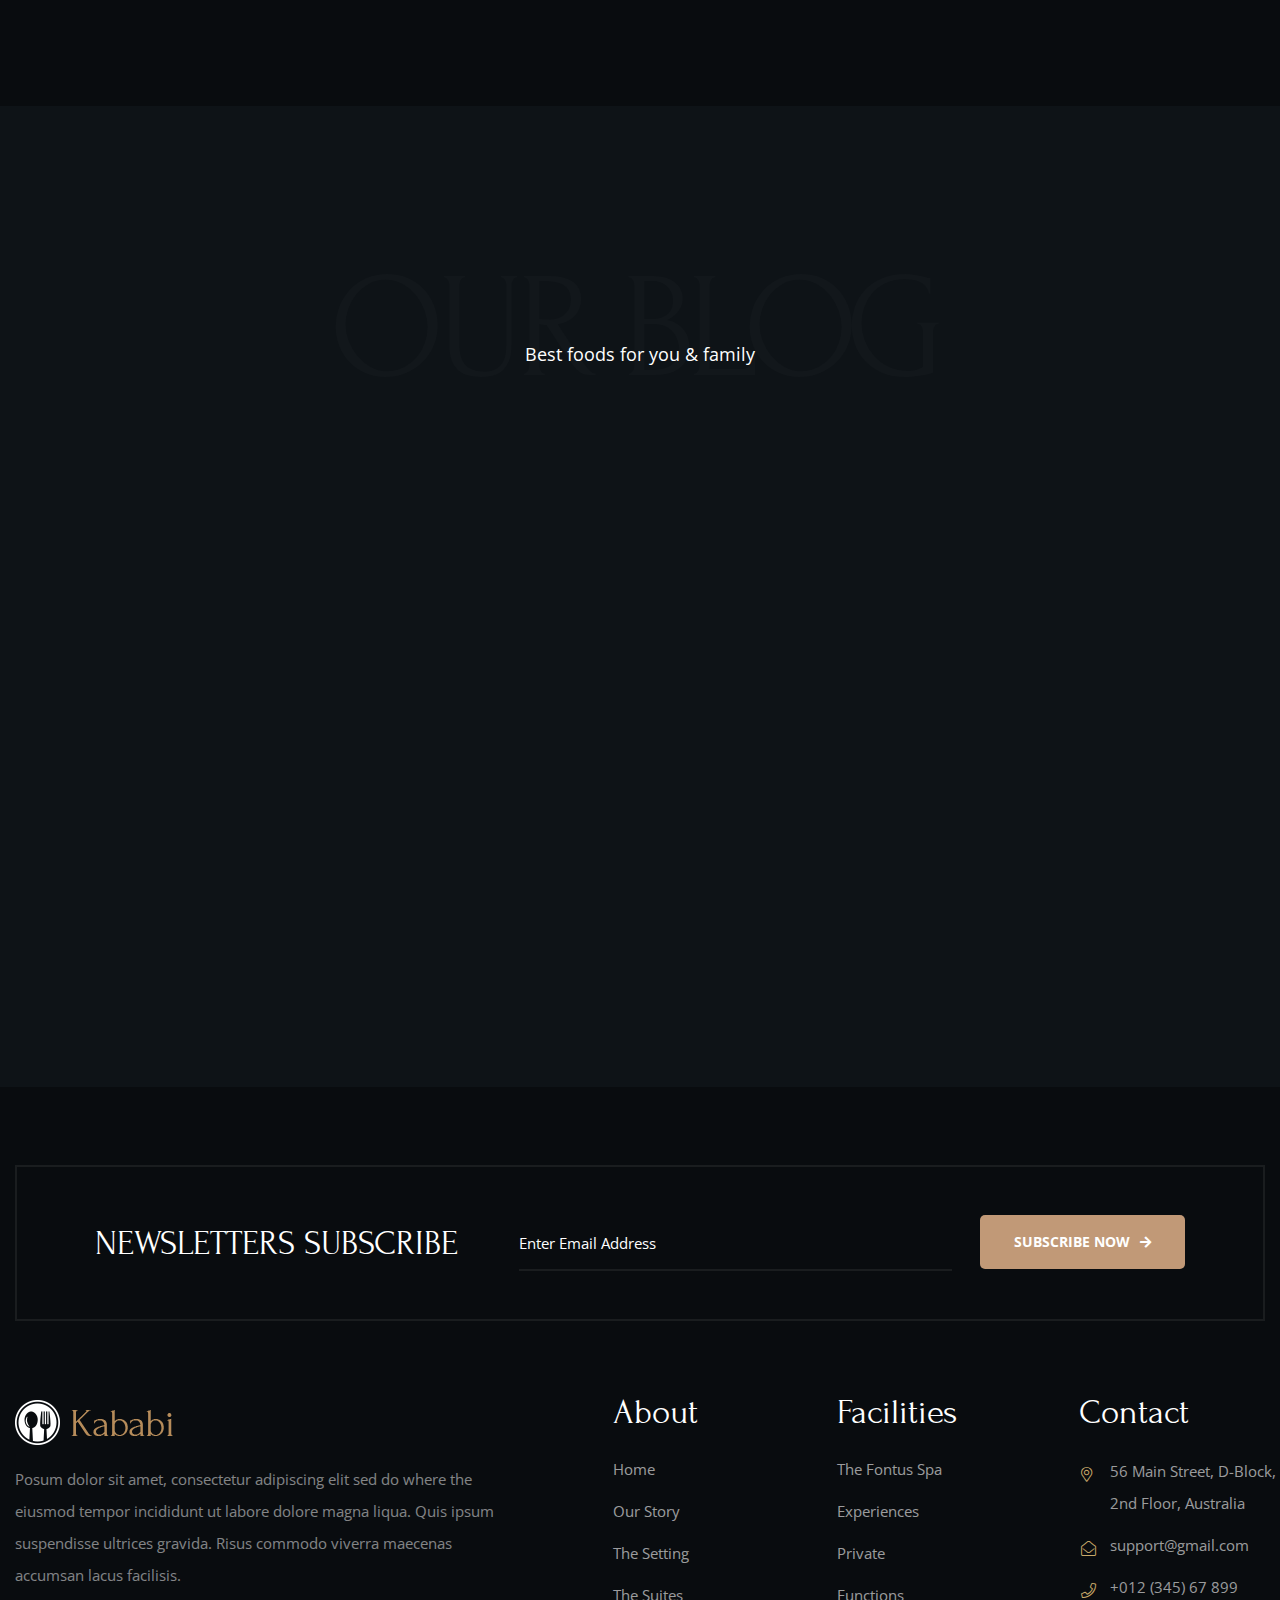
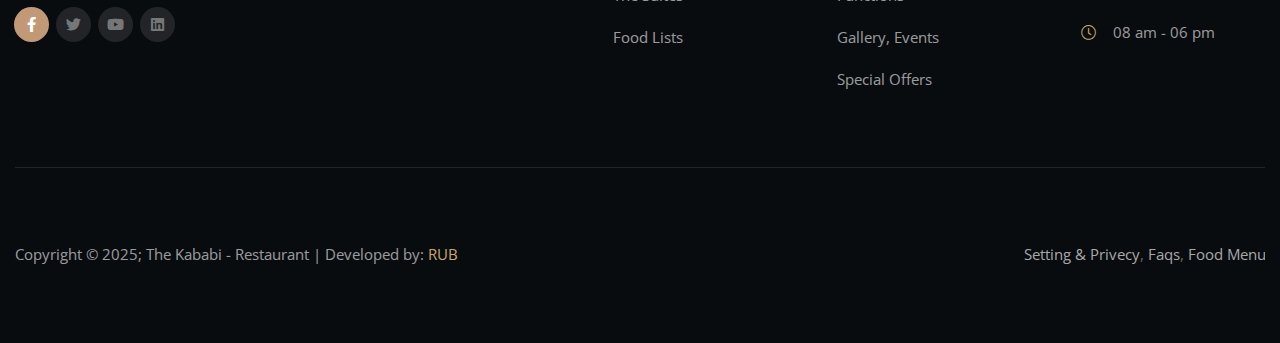
<file: home3.html>
<!DOCTYPE html>
<!--[if IE 8 ]><html class="ie" xmlns="http://www.w3.org/1999/xhtml" xml:lang="en-US" lang="en-US"> <![endif]-->
<!--[if (gte IE 9)|!(IE)]><!--><html xmlns="http://www.w3.org/1999/xhtml" xml:lang="en-US" lang="en-US"><!--<![endif]-->

<head>
    <!-- Basic Page Needs -->
    <meta charset="utf-8">
    <!--[if IE]><meta http-equiv='X-UA-Compatible' content='IE=edge,chrome=1'><![endif]-->
    <title>Kababi - Restaurant HTML Template</title>
    
    <meta name="author" content="themesflat.com" />

    <!-- Mobile Specific Metas -->
    <meta name="viewport" content="width=device-width, initial-scale=1, maximum-scale=1" /> 

    <!-- Theme Style -->
    <link rel="stylesheet" type="text/css" href="assets/css/style.css">

    <!-- Favicon and Touch Icons  -->
    <link rel="shortcut icon" href="assets/icon/favicon.png">
    <link rel="apple-touch-icon-precomposed" href="assets/icon/icon.png">

</head>

<body class="header-fixed">
	<!-- Preloader -->
	<div id="loading-overlay">
		<div class="loader"></div>
	</div>
	<div id="wrapper">
        <div id="page" class="clearfix">
            <div id="top-bar">
                <div class="top-bar-content">
                    <p>Welcome to Kababi a Best Quality Restaurant</p>
                </div>
            </div>
            <header id="site-header" class="site-header-style3">
				<div id="site-header-inner" class="container-fluid"> 
					<div class="wrap-inner flex">
						<div id="site-logo" class="cleafix">
							<a href="index.html" class="logo">
											<img src="assets/img/logo/logo.png" alt="">
							</a>
						</div>
						<div class="mobile-button">
									<span></span>
						</div><!-- /.mobile-button -->
						<nav id="main-nav" class="main-nav">
									<ul id="menu-primary-menu" class="menu">
										<li class="menu-item menu-item-has-children menu-item-has-children-active current-menu-item">
											<a href="#">Home</a>
											<ul class="sub-menu">
												<li class="menu-item"><a href="index.html">Home 1</a></li>
												<li class="menu-item"><a href="home2.html">Home 2</a></li>
												<li class="menu-item current-item"><a href="home3.html">Home 3</a></li>
											</ul>
										</li>
										<li class="menu-item ">
											<a href="about.html">About</a>
										</li>
										<li class="menu-item menu-item-has-children ">
											<a href="about.html">Page</a>
											<ul class="sub-menu">
												<li class="menu-item"><a href="our-chefs.html">Our Chefs</a></li>
												<li class="menu-item"><a href="our-menu.html">Our Menu</a></li>
												<li class="menu-item"><a href="our-menu2.html">Our Menu2</a></li>
												<li class="menu-item"><a href="reservation.html">Reservation</a></li>												
											</ul>
										</li>
										<li class="menu-item menu-item-has-children">
											<a href="#">Shop</a>
											<ul class="sub-menu">
												<li class="menu-item"><a href="our-shop.html">Our Shop</a></li>
												<li class="menu-item"><a href="shop-details.html">Shop Details</a></li>
											</ul>
										</li>
										<li class="menu-item ">
											<a href="contact.html">Contact</a>
										</li>
									</ul>
						</nav><!-- /#main-nav -->     
						<div class="flat-button flat-button-style3">
									<a href="reservation.html" class="tf-button color-text color-style1">book a table</a>
						</div>
					</div> 
				</div>
            </header>
			<!-- page-title -->
			<section class="page-title page-title-style3">		
                <div class="slider slider-style3">
					<div class="swiper-container mainslider">
                        <div class="swiper-wrapper">
                            <div class="swiper-slide">
                                <div class="slider-item">		
									<div class="image-slider3 item1">
										<div class="wrap-image">
											<div class="overlay-image"></div>
										</div> 
									</div> 											
									<div class="container-fluid">
										<div class="page-tittle-slider distance">
																					  
											<div class="content-slider">
													<div class="heading-tittle">
														<div class="sub-title">
														   <p> Welcome To Kababi</p>
														</div>
														<h1 class="title margin-4 margin-bt21 color-style4">Noodles With 
															Porkballs 
														</h1>											
														<div class="flat-button flat-button-style2">
															<a href="reservation.html" class="tf-button color-text color-style2">explore our menu</a>
														</div>																
													</div>																			
											</div>									   	
																			
										</div>                          
									</div>
								</div><!-- item-->
                            </div>
                            <div class="swiper-slide">
                                <div class="slider-item">		
									<div class="image-slider3 item2">
										<div class="wrap-image">
											<div class="overlay-image"></div>
										</div> 
									</div> 											
									<div class="container-fluid">
										<div class="page-tittle-slider distance">
																					  
											<div class="content-slider">
													<div class="heading-tittle">
														<div class="sub-title">
														   <p> Welcome To Kababi</p>
														</div>
														<h1 class="title margin-4 margin-bt21 color-style4">Noodles With 
															Porkballs 
														</h1>											
														<div class="flat-button flat-button-style2">
															<a href="reservation.html" class="tf-button color-text color-style2">explore our menu</a>
														</div>																
													</div>																			
											</div>									   	
																			
										</div>                          
									</div>
								</div><!-- item-->
                            </div>
                        </div>
                        <div class="swiper-button-next btn-slide-next"></div>
                        <div class="swiper-button-prev btn-slide-prev active"></div>
                    </div>
                </div>
			</section>	
			<!-- page-title -->

			<!-- booking -->
			<section class="tf-section wrap-booking wrap-booking-style03">
				<div class="container-fluid">
					<div class="row">
						<div class="wrap-form-style03">
							<form action="contact/contact-process3.php" method="post" id="commentform" class="comment-form comment-form-style03" novalidate="novalidate">
								<fieldset class="select ">
									<select name="persons" id="persons" required="">                       
										<option value="">Persons</option>
										<option value="Persons 01">01 Persons</option>
										<option value="Persons 01">02 Persons</option>
										<option value="Persons 01">05 Persons</option>
										<option value="Persons 01">10 Persons</option>
									</select>
								</fieldset>
								<fieldset class="select ">
									<select name="date-booking" id="date-booking" required="">                       
										<option value="">Choose Date</option>
										<option value="Persons 01">28//07/2021</option>
										<option value="Persons 01">02//8/2021</option>
									</select>
								</fieldset>
								<fieldset class="select ">
									<select name="time-booking" id="time-booking" required="">                       
										<option value="">Select Time</option>
										<option value="Persons 01">15h-17h</option>
										<option value="Persons 01">16h30-17h30</option>
									</select>
								</fieldset>
								<fieldset class="phone-wrap ">
									<input type="number" id="phone" placeholder="Phone Number" class="tb-my-input" name="phone" tabindex="2" value="" aria-required="true" required="">
								</fieldset>
								<fieldset class="email-wrap ">
									<input type="email" id="email" placeholder="Email Address" class="tb-my-input" name="email" tabindex="1" value="" aria-required="true" required="">
								</fieldset>
								<fieldset class="btn-submit text-center flat-button flat-button-style3">
									<button id="comment-reply" name="submit" class="tf-button color-text color-style1" type="submit">
										booking now
									</button>	
								</fieldset>

							</form>
						</div>	
					</div>
				</div>
			</section>

			<!-- category -->
			<section class="tf-section wrap-category-style03">						
				<div class="container-fluid cleafix">
					<div class="row">
						<div class="col-md-12 cleafix">
									<div class="content-heading-wrap">
										<div class="tf-heading-bg cleafix">
											<h2 class="heading-bg-style02 style2 magin-left-12 ">category</h2>
										</div>
										<div class="tf-heading text-center">
											<h4 class="tf-title tf-title-style3 wow zoomIn animated" data-wow-delay="0.3ms" data-wow-duration="1200ms">CHOOSE YOUR BEST CATEGORY</h4>
											<p class="tf-sub-heading color-style4">Best foods for you & family</p>
										</div>
									</div>
						</div>
								
						<div class="col-md-3">
							<div class="category-box padding-top15">
								<div class="category-inner wow zoomIn animated" data-wow-delay="0.3ms" data-wow-duration="1000ms">
									<div class="image">
										<img src="assets/img/gallery/img1categorybox.jpg" alt="">
									</div>
									<div class="content-title">
										<h4 class="heading">
											Pizza
										</h4>
									</div>
									<div class="imagebox-content">
										<h4 class="heading color-style4">
											<a href="our-shop.html">Pizza</a>
										</h4>
										<p>Lorem ipsum dolor sit amet, consectetur adipiscing elit, sed do eiusmod tempor 
											incididunt ut labore et dolore magna aliqua.</p>
										<div class="flat-button">
											<a href="our-shop.html" class="tf-button-style2">
												<i class="far fa-arrow-right"></i>
											</a>
										</div>
									</div>
								</div>	
								<div class="category-inner wow zoomIn animated" data-wow-delay="0.3ms" data-wow-duration="1000ms">
									<div class="image">
										<img src="assets/img/gallery/img2categorybox.jpg" alt="">
									</div>
									<div class="content-title">
										<h4 class="heading">
											Coffee
										</h4>
									</div>
									<div class="imagebox-content">
										<h4 class="heading color-style4">
											<a href="our-shop.html">Coffee</a>
										</h4>
										<p>Lorem ipsum dolor sit amet, consectetur adipiscing elit, sed do eiusmod tempor 
											incididunt ut labore et dolore magna aliqua.</p>
										<div class="flat-button">
											<a href="our-shop.html" class="tf-button-style2">
												<i class="far fa-arrow-right"></i>
											</a>
										</div>
									</div>
								</div>	
							</div>
						</div>

						<div class="col-md-3">
							<div class="category-box padding-top55">
									<div class="category-inner wow zoomIn animated" data-wow-delay="0.3ms" data-wow-duration="1000ms">
										<div class="image">
											<img src="assets/img/gallery/img3categorybox.jpg" alt="">
										</div>
										<div class="content-title">
											<h4 class="heading">
												Sea Fish
											</h4>
										</div>
										<div class="imagebox-content">
											<h4 class="heading color-style4">
												<a href="our-shop.html">Sea Fish</a>
											</h4>
											<p>Lorem ipsum dolor sit amet, consectetur adipiscing elit, sed do eiusmod tempor 
												incididunt ut labore et dolore magna aliqua.</p>
											<div class="flat-button">
												<a href="our-shop.html" class="tf-button-style2">
													<i class="far fa-arrow-right"></i>
												</a>
											</div>
										</div>
									</div>
									<div class="category-inner wow zoomIn animated" data-wow-delay="0.3ms" data-wow-duration="1000ms">
										<div class="image">
											<img src="assets/img/gallery/img4categorybox.jpg" alt="">
										</div>
										<div class="content-title">
											<h4 class="heading">
												Pasta
											</h4>
										</div>
										<div class="imagebox-content">
											<h4 class="heading color-style4">
												<a href="our-shop.html">Pasta</a>
											</h4>
											<p>Lorem ipsum dolor sit amet, consectetur adipiscing elit, sed do eiusmod tempor 
												incididunt ut labore et dolore magna aliqua.</p>
											<div class="flat-button">
												<a href="our-shop.html" class="tf-button-style2">
													<i class="far fa-arrow-right"></i>
												</a>
											</div>
										</div>
									</div>
							</div>
						</div>

						<div class="col-md-3">
							<div class="category-box padding-top2">
									<div class="category-inner wow zoomIn animated" data-wow-delay="0.3ms" data-wow-duration="1000ms">
										<div class="image">
											<img src="assets/img/gallery/img5categorybox.jpg" alt="">
										</div>
										<div class="content-title">
											<h4 class="heading">
												Cakes
											</h4>
										</div>
										<div class="imagebox-content">
											<h4 class="heading color-style4">
												<a href="our-shop.html">Cakes</a>
											</h4>
											<p>Lorem ipsum dolor sit amet, consectetur adipiscing elit, sed do eiusmod tempor 
												incididunt ut labore et dolore magna aliqua.</p>
											<div class="flat-button">
												<a href="our-shop.html" class="tf-button-style2">
													<i class="far fa-arrow-right"></i>
												</a>
											</div>
										</div>
									</div>
									<div class="category-inner wow zoomIn animated" data-wow-delay="0.3ms" data-wow-duration="1000ms">
										<div class="image">
											<img src="assets/img/gallery/img6categorybox.jpg" alt="">
										</div>
										<div class="content-title">
											<h4 class="heading">
												Shawarma
											</h4>
										</div>
										<div class="imagebox-content">
											<h4 class="heading color-style4">
												<a href="our-shop.html">Shawarma</a>
											</h4>
											<p>Lorem ipsum dolor sit amet, consectetur adipiscing elit, sed do eiusmod tempor 
												incididunt ut labore et dolore magna aliqua.</p>
											<div class="flat-button">
												<a href="our-shop.html" class="tf-button-style2">
													<i class="far fa-arrow-right"></i>
												</a>
											</div>
										</div>
									</div>
							</div>
						</div>

						<div class="col-md-3">
							<div class="category-box padding-top32">
									<div class="category-inner wow zoomIn animated" data-wow-delay="0.3ms" data-wow-duration="1000ms">
										<div class="image">
											<img src="assets/img/gallery/img7categorybox.jpg" alt="">
										</div>
										<div class="content-title">
											<h4 class="heading">
												Burger
											</h4>
										</div>
										<div class="imagebox-content">
											<h4 class="heading color-style4">
												<a href="our-shop.html">Burger</a>
											</h4>
											<p>Lorem ipsum dolor sit amet, consectetur adipiscing elit, sed do eiusmod tempor 
												incididunt ut labore et dolore magna aliqua.</p>
											<div class="flat-button">
												<a href="our-shop.html" class="tf-button-style2">
													<i class="far fa-arrow-right"></i>
												</a>
											</div>
										</div>
									</div>
									<div class="category-inner wow zoomIn animated" data-wow-delay="0.3ms" data-wow-duration="1000ms">
										<div class="image">
											<img src="assets/img/gallery/img8categorybox.jpg" alt="">
										</div>
										<div class="content-title">
											<h4 class="heading">
												Chicken  
											</h4>
										</div>
										<div class="imagebox-content">
											<h4 class="heading color-style4">
												<a href="our-shop.html">Chicken  </a>
											</h4>
											<p>Lorem ipsum dolor sit amet, consectetur adipiscing elit, sed do eiusmod tempor 
												incididunt ut labore et dolore magna aliqua.</p>
											<div class="flat-button">
												<a href="our-shop.html" class="tf-button-style2">
													<i class="far fa-arrow-right"></i>
												</a>
											</div>
										</div>
									</div>
							</div>
						</div>					
					</div>
				</div>
			</section>
			<!-- category -->

			<!-- About us -->
			<section class="tf-section wrap-about-style03">					
				<div class="container-fluid cleafix">
					<div class="row">
						<div class="col-md-12 cleafix">
									<div class="content-heading-wrap">
										<div class="tf-heading-bg cleafix">
											<h2 class="heading-bg-style02 style2">About us</h2>
										</div>
										<div class="tf-heading text-center">
											<h4 class="tf-title tf-title-style3 wow zoomIn animated" data-wow-delay="0.3ms" data-wow-duration="1200ms">why choose us</h4>
											<p class="tf-sub-heading color-style4">Best foods for you & family</p>
										</div>
									</div>
						</div>
						<div class="col-md-12">
							<div class="image-box-about3 flex">
								<div class="image-about wow fadeInUp animated" data-wow-delay="0.3ms" data-wow-duration="1300ms">
									<img src="assets/img/about-us/imgabouthome3.jpg" alt="">
								</div>
								<div class="content-box">
									<div class="wrap-content-style3">
										<h5 class="heading color-style8">25 Years Of Experience We 
											Provide Food Services</h5>
										<div class="sub-heading color-white">
											Sed ut perspiciatis unde omnis iste natus 
											eruptatem accusantium doloremque laudantium totam rem riam, 
											eaque ipsa quae abillo inventore verittis quasi arctecto beatae vitae dicta sunt explicbo. Nemo enim luptatem quia 
											voluptas sit aspernatur aut odit aut fugit sed quia consequuntur magni dolores eos qui ratione 
										</div>
										<div class="image-signature flex wow fadeInUp animated" data-wow-delay="0.3ms" data-wow-duration="1300ms">
											<div class="image">
												<img src="assets/img/about-us/img_signature.png" alt="images">
											</div>
											<div class="signature">
												<img src="assets/img/about-us/signaturehome3.png" alt="images">
											</div>
										</div>
									</div>
								</div>
							</div>
						</div>

					</div>
				</div>
			</section>
			<!-- About us -->

			<!-- our menu -->
			<section class="tf-section wrap-our-menu-style03">					
				<div class="container-fluid cleafix">
					<div class="row">
						<div class="col-md-12 cleafix">
									<div class="content-heading-wrap">
										<div class="tf-heading-bg cleafix">
											<h2 class="heading-bg-style02">our menu</h2>
										</div>
										<div class="tf-heading text-center">
											<h4 class="tf-title tf-title-style3 wow zoomIn animated" data-wow-delay="0.3ms" data-wow-duration="1200ms">Try Our Special Offers</h4>
											<p class="tf-sub-heading color-style4">Best foods for you & family</p>
										</div>
									</div>
						</div>
						<div class="col-md-6">
							<div class="col-left-ourmenu">
								<div class="our-menu-box">
									<div class="our-menu-item our-menu-item-style02 active  wow fadeInUp animated" data-wow-delay="0.2ms" data-wow-duration="1200ms">
										<div class="image">
											<img class="image-inner" src="assets/img/our-menu/03_Home_03.png" alt="images">
										</div>
										<div class="content-menu-item">
											<h4 class="heading">Creste Pasta Chicken</h4>
											<div class="sub-heading">Candied Jerusalem artichokes, truffle</div>
											<div class="pricing">
												<span class="number-underline">$95</span>
												<span class="number">$89</span>
											</div>
										</div>								
									</div>
								</div>
	
								<div class="our-menu-box">
									<div class="our-menu-item our-menu-item-style02 wow fadeInUp animated" data-wow-delay="0.3ms" data-wow-duration="1300ms">
										<div class="image">
											<img class="image-inner" src="assets/img/our-menu/img2ourmenu3.png" alt="images">
										</div>
										<div class="content-menu-item">
											<h4 class="heading">Tasty Grilled Shawarma</h4>
											<div class="sub-heading">Candied Jerusalem artichokes, truffle</div>
											<div class="pricing">
												<span class="number-underline">$95</span>
												<span class="number">$89</span>
											</div>
										</div>								
									</div>
								</div>
	
								<div class="our-menu-box">
									<div class="our-menu-item our-menu-item-style02 wow fadeInUp animated" data-wow-delay="0.4ms" data-wow-duration="1400ms">
										<div class="image">
											<img class="image-inner" src="assets/img/our-menu/img3ourmenu3.png" alt="images">
										</div>
										<div class="content-menu-item">
											<h4 class="heading">Cake Christian Holiday</h4>
											<div class="sub-heading">Candied Jerusalem artichokes, truffle</div>
											<div class="pricing">
												<span class="number-underline">$95</span>
												<span class="number">$89</span>
											</div>
										</div>								
									</div>
								</div>
							</div>
						</div>
						<div class="col-md-6">
							<div class="col-right-ourmenu">
								<div class="our-menu-box">
									<div class="our-menu-item our-menu-item-style02 wow fadeInUp animated" data-wow-delay="0.2ms" data-wow-duration="1200ms">
										<div class="image">
											<img class="image-inner" src="assets/img/our-menu/img4ourmenu3.png" alt="images">
										</div>
										<div class="content-menu-item">
											<h4 class="heading">Baked Fish Dorado Lemon</h4>
											<div class="sub-heading">Candied Jerusalem artichokes, truffle</div>
											<div class="pricing">
												<span class="number-underline">$95</span>
												<span class="number">$89</span>
											</div>
										</div>								
									</div>
								</div>
	
								<div class="our-menu-box">
									<div class="our-menu-item our-menu-item-style02 wow fadeInUp animated" data-wow-delay="0.3ms" data-wow-duration="1300ms">
										<div class="image">
											<img class="image-inner" src="assets/img/our-menu/img5ourmenu3.png" alt="images">
										</div>
										<div class="content-menu-item">
											<h4 class="heading">Raw Chicken Fillet Garlic</h4>
											<div class="sub-heading">Candied Jerusalem artichokes, truffle</div>
											<div class="pricing">
												<span class="number-underline">$95</span>
												<span class="number">$89</span>
											</div>
										</div>								
									</div>
								</div>
	
								<div class="our-menu-box">
									<div class="our-menu-item our-menu-item-style02 wow fadeInUp animated" data-wow-delay="0.4ms" data-wow-duration="1400ms">
										<div class="image">
											<img class="image-inner" src="assets/img/our-menu/img6ourmenu3.png" alt="images">
										</div>
										<div class="content-menu-item">
											<h4 class="heading">Pasta Tomato Chicken</h4>
											<div class="sub-heading">Candied Jerusalem artichokes, truffle</div>
											<div class="pricing">
												<span class="number-underline">$95</span>
												<span class="number">$89</span>
											</div>
										</div>								
									</div>
								</div>
							</div>
						</div>
						<div class="btn-button">
							<div class="flat-button flat-button-style3">
								<a href="our-menu.html" class="tf-button color-text color-style1">explore more Foods</a>
							</div>
						</div>
						
					</div>
				</div>
			</section>
			<!-- our menu -->

			<!-- video -->
			<section class="tf-section wrap-video-popup parallax1">
				<div class="overlay-section"></div>
				<div class="container-fluid">
					<div class="row">
						<div class="popup-video-inner">
							<div class="wrap-video wow zoomIn animated" data-wow-delay="0.3ms" data-wow-duration="1200ms">
								<a href="https://www.youtube.com/watch?v=ySd-XWQWhbI" class="popup-youtube">
									<i class="fas fa-play"></i>
								</a>
							</div>
						</div>
					</div>
				</div>
			</section>
			<!-- video -->

			<!-- our chefs -->
			<section class="tf-section wrap-our-chefs-style02">					
				<div class="container-fluid cleafix">
					<div class="row">
						<div class="col-md-12 cleafix">
									<div class="content-heading-wrap">
										<div class="tf-heading-bg cleafix">
											<h2 class="heading-bg-style02 style2">OUR CHEFS</h2>
										</div>
										<div class="tf-heading text-center">
											<h4 class="tf-title tf-title-style3 wow zoomIn animated" data-wow-delay="0.3ms" data-wow-duration="1200ms">MEET PROFESSIONAL CHEFS</h4>
											<p class="tf-sub-heading color-style4">Best foods for you & family</p>
										</div>
									</div>
						</div>					
						<div class="col-box col-20">
							<div class="team-box-style2 active style2 wow fadeInUp animated" data-wow-delay="0.2ms" data-wow-duration="1300ms">
								<div class="image">
									<img src="assets/img/team/img5team.jpg" alt="images">
								</div>
								<div class="content ">
									<h6 class="name">Marcellus H. Waddell</h6>
									<div class="position sub-heading">
										Senior Chef
									</div>
									<div class="social-style2 ">
										<a href="#" class="active">
											<i class="fab fa-facebook-f"></i>
										</a>
										<a href="#">
											<i class="fab fa-twitter"></i>
										</a>
										<a href="#" >
											<i class="fab fa-instagram"></i>
										</a>
										<a href="#">
											<i class="fab fa-linkedin"></i></a>
									</div>
								</div>
							</div>
						</div>
						<div class="col-box col-20">
							<div class="team-box-style2 style2 wow fadeInUp animated" data-wow-delay="0.2ms" data-wow-duration="1300ms">
								<div class="image">
									<img src="assets/img/team/img6team.jpg" alt="images">
								</div>
								<div class="content">
									<h6 class="name">Ronald W. Robison</h6>
									<div class="position sub-heading">
										Senior Chef
									</div>
									<div class="social-style2">
										<a href="#">
											<i class="fab fa-facebook-f"></i>
										</a>
										<a href="#">
											<i class="fab fa-twitter"></i>
										</a>
										<a href="#" >
											<i class="fab fa-instagram"></i>
										</a>
										<a href="#">
											<i class="fab fa-linkedin"></i></a>
									</div>
								</div>
							</div>
						</div>
						<div class="col-box col-20">
							<div class="team-box-style2 style2 wow fadeInUp animated" data-wow-delay="0.2ms" data-wow-duration="1300ms">
								<div class="image">
									<img src="assets/img/team/img7team.jpg" alt="images">
								</div>
								<div class="content">
									<h6 class="name">Kenneth B. Deshazo</h6>
									<div class="position sub-heading">
										Senior Chef
									</div>
									<div class="social-style2">
										<a href="#">
											<i class="fab fa-facebook-f"></i>
										</a>
										<a href="#">
											<i class="fab fa-twitter"></i>
										</a>
										<a href="#" >
											<i class="fab fa-instagram"></i>
										</a>
										<a href="#">
											<i class="fab fa-linkedin"></i></a>
									</div>
								</div>
							</div>
						</div>
						<div class="col-box col-20">
							<div class="team-box-style2 style2 wow fadeInUp animated" data-wow-delay="0.2ms" data-wow-duration="1300ms">
								<div class="image">
									<img src="assets/img/team/img8team.jpg" alt="images">
								</div>
								<div class="content">
									<h6 class="name">Robert H. Houston</h6>
									<div class="position sub-heading">
										Senior Chef
									</div>
									<div class="social-style2">
										<a href="#">
											<i class="fab fa-facebook-f"></i>
										</a>
										<a href="#">
											<i class="fab fa-twitter"></i>
										</a>
										<a href="#" >
											<i class="fab fa-instagram"></i>
										</a>
										<a href="#">
											<i class="fab fa-linkedin"></i></a>
									</div>
								</div>
							</div>
						</div>
						<div class="col-box col-20">
							<div class="team-box-style2 style2 wow fadeInUp animated" data-wow-delay="0.2ms" data-wow-duration="1300ms">
								<div class="image">
									<img src="assets/img/team/img9team.jpg" alt="images">
								</div>
								<div class="content">
									<h6 class="name">Timothy V. Millman</h6>
									<div class="position sub-heading">
										Senior Chef
									</div>
									<div class="social-style2">
										<a href="#">
											<i class="fab fa-facebook-f"></i>
										</a>
										<a href="#">
											<i class="fab fa-twitter"></i>
										</a>
										<a href="#" >
											<i class="fab fa-instagram"></i>
										</a>
										<a href="#">
											<i class="fab fa-linkedin"></i></a>
									</div>
								</div>
							</div>
						</div>
					</div>
				</div>
			</section>
			<!-- our chefs -->

			<section class="tf-section wrap-brand wrap-brand-style03">
				<div class="container-fluid">
					<div class="row">
						<div class="col-md-12 cleafix">
							<div class="swiper-container carousel-4 margin-79">
								<div class="swiper-wrapper">
									<div class="swiper-slide">
										<div class="slider-item slider-item-style3 img-brand active">										
											<a href="home2.html">
												<img src="assets/img/brand/imgbrand13.png" alt="images">
											</a>		
										</div><!-- item-->
									</div>
									<div class="swiper-slide">
										<div class="slider-item active slider-item-style2 img-brand">										
											<a href="home2.html">
												<img src="assets/img/brand/imgbrand14.png" alt="images">
											</a>		
										</div><!-- item-->
									</div>
									<div class="swiper-slide">
										<div class="slider-item slider-item-style2 img-brand">										
											<a href="home2.html">
												<img src="assets/img/brand/imgbrand15.png" alt="images">
											</a>		
										</div><!-- item-->
									</div>
									<div class="swiper-slide">
										<div class="slider-item slider-item-style2 img-brand">										
											<a href="home2.html">
												<img src="assets/img/brand/imgbrand16.png" alt="images">
											</a>		
										</div><!-- item-->
									</div>
									<div class="swiper-slide">
										<div class="slider-item slider-item-style2 img-brand">										
											<a href="home2.html">
												<img src="assets/img/brand/imgbrand17.png" alt="images">
											</a>		
										</div><!-- item-->
									</div>
									<div class="swiper-slide">
										<div class="slider-item slider-item-style2 img-brand">										
											<a href="home2.html">
												<img src="assets/img/brand/imgbrand18.png" alt="images">
											</a>		
										</div><!-- item-->
									</div>
								</div>
							</div>
						</div>	

						<div class="col-md-12">
							<div class="swiper-container carousel-auto-with">
									<div class="swiper-wrapper">
										<div class="swiper-slide nh1">
											<div class="slider-item">										
												<div class="gallery-box gallery-box-style3 h-100">
													<div class="hover-effect active h-100">
														<div class="image h-100">
															<img src="assets/img/gallery/imggallery7.jpg" alt="images">
														</div>
														<div class="content-box">
															<div class="content">
																<h4 class="heading letter-spacing-1">
																	<a href="our-shop.html">Family Package Dish</a>
																</h4>
																<div class="sub-heading">
																	Popular Food Package
																</div>
															</div>
														</div>
													</div>
												</div> 			
											</div><!-- item-->
										</div>
										<div class="swiper-slide nh2">
											<div class="slider-item">										
												<div class="gallery-box gallery-box-style3 h-100">
													<div class="hover-effect h-100">
														<div class="image h-100">
															<img src="assets/img/gallery/imggallery8.jpg" alt="images">
														</div>
														<div class="content-box">
															<div class="content">
																<h4 class="heading letter-spacing-1">
																	<a href="our-shop.html">Family Package Dish</a>
																</h4>
																<div class="sub-heading">
																	Popular Food Package
																</div>
															</div>
														</div>
													</div>
												</div>		
											</div><!-- item-->
										</div>
										<div class="swiper-slide nh3">
											<div class="slider-item">										
												<div class="gallery-box gallery-box-style3 h-100">
													<div class="hover-effect h-100">
														<div class="image h-100">
															<img src="assets/img/gallery/imggallery9.jpg" alt="images">
														</div>
														<div class="content-box">
															<div class="content">
																<h4 class="heading letter-spacing-1">
																	<a href="our-shop.html">Family Package Dish</a>
																</h4>
																<div class="sub-heading">
																	Popular Food Package
																</div>
															</div>
														</div>
													</div>
												</div>		
											</div><!-- item-->	
										</div>
									</div>
								
							</div>
							<div class="swiper-button-next btn-slide-next"></div>
								<div class="swiper-button-prev btn-slide-prev active"></div>
						</div>
					</div>
				</div>
			</section>

			<!-- Testimonials -->
			<section class="tf-section wrap-testimonials-style03">					
				<div class="container-fluid cleafix">
					<div class="row">
						<div class="col-md-12 cleafix">
							<div class="content-heading-wrap">
								<div class="tf-heading-bg cleafix">
									<h2 class="heading-bg-style02 magin-left-12 style2">reviews</h2>
								</div>
								<div class="tf-heading text-center">
									<h4 class="tf-title tf-title-style3 wow zoomIn animated" data-wow-delay="0.3ms" data-wow-duration="1200ms">OUR CUSTOMERS FEDBACK</h4>
									<p class="tf-sub-heading color-style4">Best foods for you & family</p>
								</div>
							</div>
						</div>

						<div class="col-md-12 cleafix">
							<div class="swiper-container carousel-7 style2">
								<div class="swiper-wrapper">
									<div class="swiper-slide">
										<div class="slider-item">										
											<div class="testimonials-inner-style3 style">
												<p class="sub-heading">Sed ut perspiciatis unde omnis iste natus error sit voluptatem accusa
													ntium doloremque laudantium, totam rem aperiam eaque ipsa quaeab illo inventore veritatis et quasi architecto beatae vitae dicta sunt explic
													abo. Nemo enim ipsam voluptatem quia voluptas</p>
												<div class="image-box flex">
													<div class="image">
														<img src="assets/img/Testimonial/img1testihome3.png" alt="">
													</div>
													<div class="content">
														<h6 class="name">Christopher K. Defoor</h6>
														<div class="position">Senior Manager</div>
													</div>
												</div>
												<span class="flaticon-quotation"></span>
											</div>		
										</div><!-- item-->
									</div>
									<div class="swiper-slide">
										<div class="slider-item">										
											<div class="testimonials-inner-style3 style">
												<p class="sub-heading">On the other hand we denounce with righteous indignation and dislike men who 
													are so beguiled and demoralized by the charms of pleasure of the moment, so blinded by desire, 
													that they cannot foresee the pain and trouble that are bound to ensue and equal blame</p>
												<div class="image-box flex">
													<div class="image">
														<img src="assets/img/Testimonial/img2testihome3.png" alt="">
													</div>
													<div class="content">
														<h6 class="name">Lawrence L. Jones</h6>
														<div class="position">Senior Manager</div>
													</div>
												</div>
												<span class="flaticon-quotation"></span>
											</div>		
										</div><!-- item-->
									</div>
								
								</div>									
								<div class="swiper-pagination"></div>
							</div>
						</div>	
						
					</div>
				</div>
			</section>
			<!-- Testimonials -->
			
			<!-- Blog -->
			<section class="tf-section blog-style03">					
				<div class="container-fluid cleafix">
					<div class="row">
						<div class="col-md-12 cleafix">
							<div class="content-heading-wrap">
								<div class="tf-heading-bg cleafix">
									<h2 class="heading-bg-style02 magin-left-12 style2">Our blog</h2>
								</div>
								<div class="tf-heading text-center">
									<h4 class="tf-title tf-title-style3 wow zoomIn animated" data-wow-delay="0.3ms" data-wow-duration="1200ms">latest news & blog</h4>
									<p class="tf-sub-heading color-style4">Best foods for you & family</p>
								</div>
							</div>
						</div>

						<div class="col-md-12">
							<div class="swiper-container carousel-5">
								<div class="swiper-wrapper">
									<div class="swiper-slide">
										<div class="slider-item ">
											<div class="post post2 post3 wow fadeIn" data-wow-delay="0.3ms" data-wow-duration="1500ms">
												<div class="featured-post">
													<img src="assets/img/blog/img8blohhome01.jpg" alt="images">
												</div>
												<div class="content-post">
													<ul class="date-style3">
														<li class="date">25</li> 
														<li class="month">AUG</li>
													</ul>
													<div class="meta-post">
														<div class="author-style2 flex">
															<img src="assets/img/blog/authorpost3.png" alt="images">
															<a href="shop-details.html" class="name">By Williamson</a>
														</div>													
													</div>
													<h6 class="title">
														<a href="shop-details.html">
															How Run UX Audit For Major EdTech Platform Study
														</a>
													</h6>
													<div class="comment">
														<a href="shop-details.html" >Comments (05)</a>
													</div>
												</div>
											</div>			
										</div><!-- item-->
									</div>
									<div class="swiper-slide">
										<div class="slider-item ">
											<div class="post post2 post3 wow fadeIn animated" data-wow-delay="0.3ms" data-wow-duration="1500ms">
												<div class="featured-post">
													<img src="assets/img/blog/img9blohhome01.jpg" alt="images">
												</div>
												<div class="content-post">
													<ul class="date-style3">
														<li class="date">25</li> 
														<li class="month">AUG</li>
													</ul>
													<div class="meta-post">
														<div class="author-style2 flex">
															<img src="assets/img/blog/authorpost3.png" alt="images">
															<a href="shop-details.html" class="name">By Williamson</a>
														</div>													
													</div>
													<h6 class="title active">
														<a href="shop-details.html">
															Designing With Code Modern Approach To Development
														</a>
													</h6>
													<div class="comment">
														<a href="shop-details.html" >Comments (05)</a>
													</div>
												</div>
											</div>			
										</div><!-- item-->
									</div>
									<div class="swiper-slide">
										<div class="slider-item ">
											<div class="post post2 post3 wow fadeIn animated" data-wow-delay="0.3ms" data-wow-duration="1500ms">
												<div class="featured-post">
													<img src="assets/img/blog/img10blohhome01.jpg" alt="images">
												</div>
												<div class="content-post">
													<ul class="date-style3">
														<li class="date">25</li> 
														<li class="month">AUG</li>
													</ul>
													<div class="meta-post">
														<div class="author-style2 flex">
															<img src="assets/img/blog/authorpost3.png" alt="">
															<a href="shop-details.html" class="name">By Williamson</a>
														</div>													
													</div>
													<h6 class="title">
														<a href="shop-details.html">
															How To Run A UX Audit For Major EdTech Platform
														</a>
													</h6>
													<div class="comment">
														<a href="shop-details.html" >Comments (05)</a>
													</div>
												</div>
											</div>			
										</div><!-- item-->
									</div>
									<div class="swiper-slide">
										<div class="slider-item ">
											<div class="post post2 post3 wow fadeIn animated" data-wow-delay="0.3ms" data-wow-duration="1500ms">
												<div class="featured-post">
													<img src="assets/img/blog/img11blohhome01.jpg" alt="images">
												</div>
												<div class="content-post">
													<ul class="date-style3">
														<li class="date">25</li> 
														<li class="month">AUG</li>
													</ul>
													<div class="meta-post">
														<div class="author-style2 flex">
															<img src="assets/img/blog/authorpost3.png" alt="">
															<a href="shop-details.html" class="name">By Williamson</a>
														</div>													
													</div>
													<h6 class="title">
														<a href="shop-details.html">
															How Run UX Audit For Major EdTech Platform Study
														</a>
													</h6>
													<div class="comment">
														<a href="shop-details.html" >Comments (05)</a>
													</div>
												</div>
											</div>			
										</div><!-- item-->
									</div>
								</div>
							</div>
						</div>

						
					</div>
				</div>
			</section>
			<!-- Blog -->

			<!-- footer -->
			<footer id="footer" class="footer-style03">
				<div class="container-fluid">
					<div class="row">
						<div class="col-md-12">
							<div class="newsletters-subscribe flex">
								<h4 class="title">
									Newsletters Subscribe
								</h4>
								<div class="wrap-form-subscibe">
									<form action="#" id="subscribe-form" class="form-subscribe-footer2">
										<div id="subscribe-content" class="footer_input-footer">
											<input type="Email" id="subscribe-email" class="tb-my-input" placeholder="Enter Email Address" required>
											<button type="submit" id="subscribe-button" class="tf-button color-text color-style1">
												subscribe now
											</button>
										</div>
									</form>
								</div>
							</div>
						</div>
						<div class="col-md-5">
							<div class="widget widget-infor widget-footer">
								<div id="site-logo3" class="cleafix">
									<a href="index.html" class="logo">
													<img src="assets/img/logo/logo.png" alt="">
									</a>
								</div>
								<p class="sub-heading-style2">Posum dolor sit amet, consectetur adipiscing elit sed do where the 
									eiusmod tempor incididunt ut labore dolore magna liqua. Quis ipsum suspendisse ultrices gravida. 
									Risus commodo viverra maecenas accumsan lacus facilisis. </p>
								<ul class="widget_socials">
									<li><a href="#" class="active"><i class="fab fa-facebook-f"></i></a></li>
									<li><a href="#"><i class="fab fa-twitter"></i></a></li>
									<li><a href="#"><i class="fab fa-youtube"></i></a></li>
									<li><a href="#"><i class="fab fa-linkedin"></i></a></li>
								</ul>								
							</div>
						</div>
						<div class="col-md-2">
							<div class="widget widget-link widget-about widget-footer ">
								<h4 class="widget-title">About</h4>
								<ul class="widget-list">
									<li><a href="index.html">Home</a></li>
									<li><a href="about.html">Our Story</a></li>
									<li><a href="#">The Setting</a></li>
									<li><a href="#">The Suites</a></li>
									<li><a href="our-menu.html">Food Lists</a></li>
								</ul>
							</div>														
						</div>
						<div class="col-md-2">
							<div class="widget widget-link widget-Facilities widget-footer">
								<h4 class="widget-title">Facilities</h4>
								<ul class="widget-list">
									<li><a href="#">The Fontus Spa</a></li>
									<li><a href="#">Experiences</a></li>
									<li><a href="#">Private Functions</a></li>
									<li><a href="#">Gallery, Events</a></li>
									<li><a href="#">Special Offers</a></li>
								</ul>
							</div>								
						</div>
						<div class="col-md-3">
							<div class="widget widget-link widget-contact widget-footer">
								<h4 class="widget-title">Contact</h4>
								<ul class="widget-list">
									<li class="adress margin-right-15">56 Main Street, D-Block, 
										2nd Floor, Australia</li>
									<li class="mail">support@gmail.com</li>
									<li class="phone">+012 (345) 67 899</li>
									<li class="clock">08 am - 06 pm</li>
								</ul>
							</div>
						</div>	
						<!-- scroll-top -->
						<div class="col-md-12">
							<div class="wrap-scroll wow fadeInUp animated" data-wow-delay="0.3ms" data-wow-duration="1000ms">
								<a id="scroll-top">
									<img src="assets/img/footer/iconup@2x.png" alt="images" >
								</a>
							</div>
						</div>
						<!-- scroll-top -->
						<div class="col-md-12">
							<div id="bottom" class="tf-bottom-inner bottomstyle3">
								<div class="Copyright">									
									<p>Copyright © 2025; The Kababi - Restaurant | Developed by: <a href="https://rezwanulbari.com">RUB</a></p>
								</div>
								<div class="sub-heading-style2">
									<ul>
										<li><a href="about.html">Setting & Privecy</a><span>,</span></li>
										<li><a href="about.html">Faqs</a><span>,</span></li>
										<li><a href="our-menu.html">Food Menu</a><span></span></li>
									</ul>
								</div>
							</div>
						</div>
					</div>
				</div>
			</footer>
			<!-- footer -->
        </div><!-- Page  -->
    </div><!-- Wrapper -->

<!-- Javascript -->
<script src="assets/js/jquery.min.js"></script>
<script src="assets/js/shortcodes.js"></script>
<script src="assets/js/main.js"></script>
<script src="assets/js/jquery.magnific-popup.min.js"></script>
<script src="assets/js/jquery-validate.js"></script>
<script src="assets/js/wow.min.js"></script>
<script src="assets/js/parallax.js"></script>
<script src="assets/js/swiper-bundle.min.js"></script>
<script src="assets/js/swiper.js"></script>
</body>
</html>
</file>
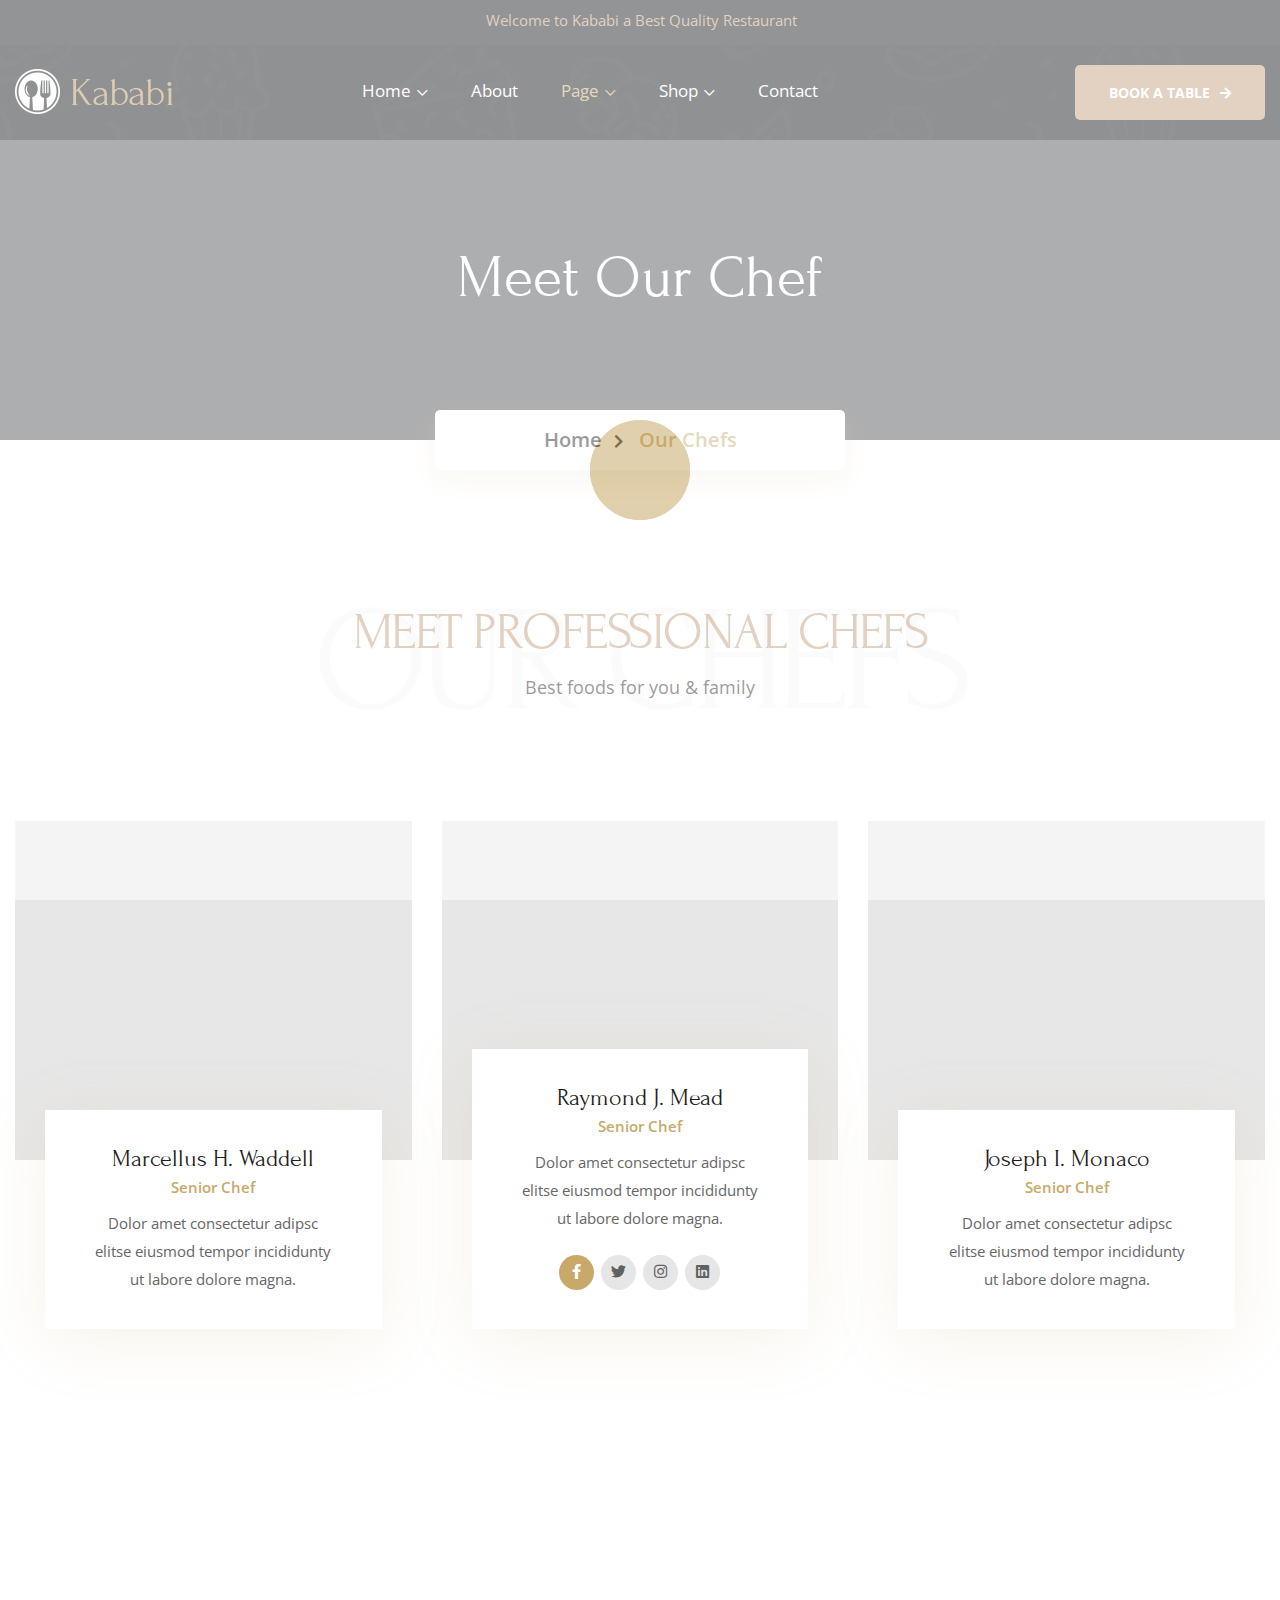
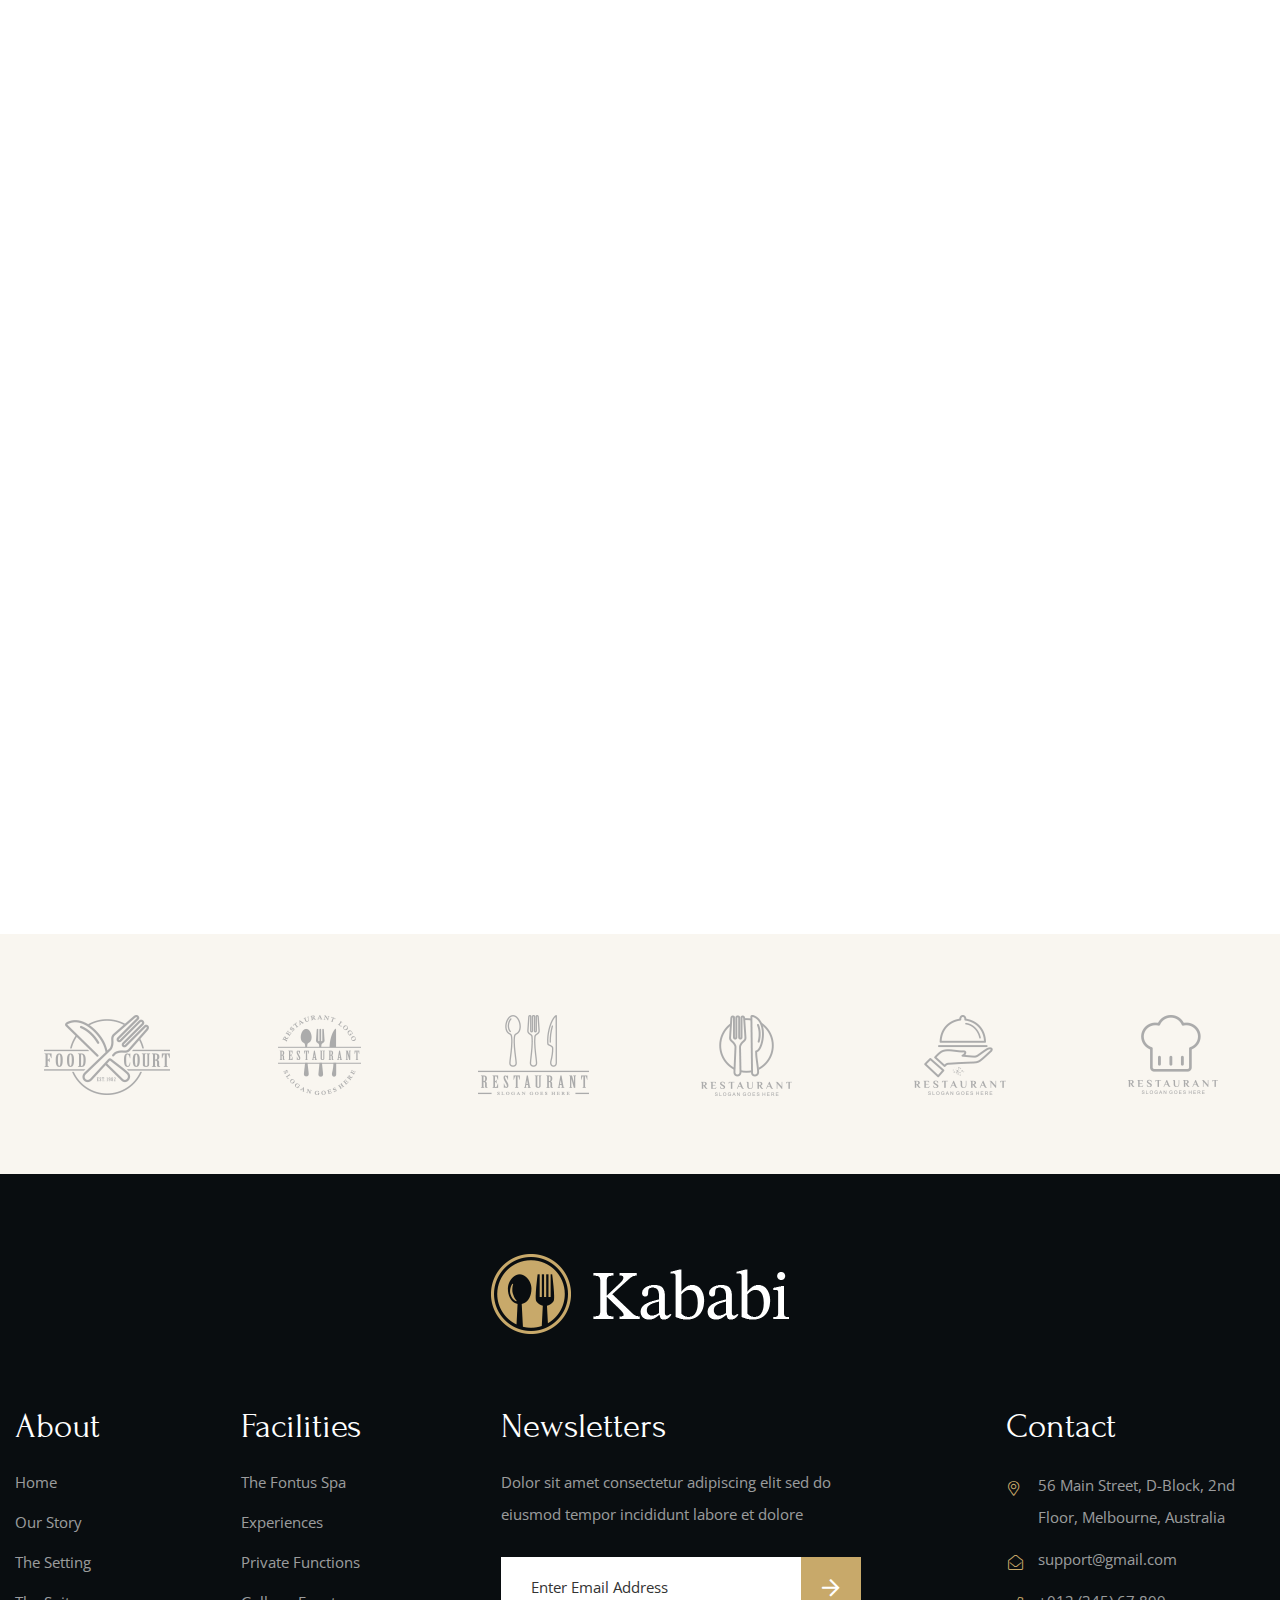
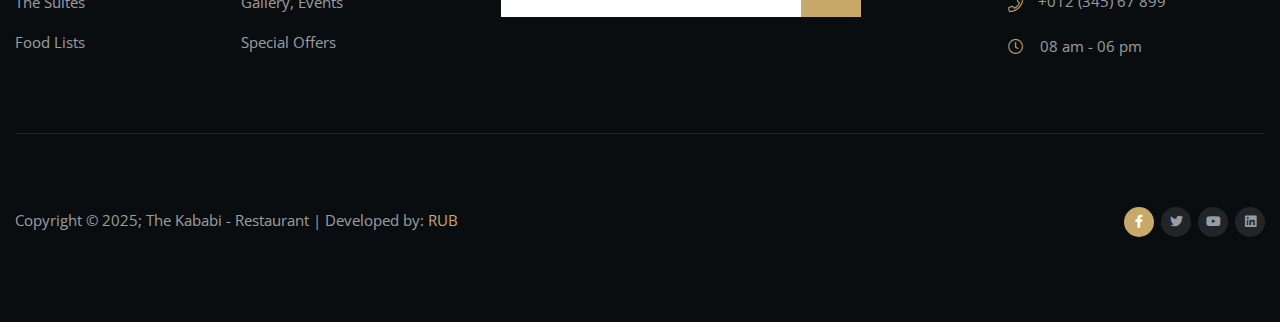
<file: our-chefs.html>
<!DOCTYPE html>
<!--[if IE 8 ]><html class="ie" xmlns="http://www.w3.org/1999/xhtml" xml:lang="en-US" lang="en-US"> <![endif]-->
<!--[if (gte IE 9)|!(IE)]><!--><html xmlns="http://www.w3.org/1999/xhtml" xml:lang="en-US" lang="en-US"><!--<![endif]-->

<head>
    <!-- Basic Page Needs -->
    <meta charset="utf-8">
    <!--[if IE]><meta http-equiv='X-UA-Compatible' content='IE=edge,chrome=1'><![endif]-->
    <title>Kababi - Restaurant HTML Template</title>
    
    <meta name="author" content="themesflat.com" />

    <!-- Mobile Specific Metas -->
    <meta name="viewport" content="width=device-width, initial-scale=1, maximum-scale=1" /> 

    <!-- Theme Style -->
    <link rel="stylesheet" type="text/css" href="assets/css/style.css">

    <!-- Favicon and Touch Icons  -->
    <link rel="shortcut icon" href="assets/icon/favicon.png">
    <link rel="apple-touch-icon-precomposed" href="assets/icon/icon.png">

</head>

<body class=" header-fixed2">
    <!-- Preloader -->
    <div id="loading-overlay">
        <div class="loader"></div>
    </div>
	<div id="wrapper">
        <div id="page" class="clearfix">
            <div id="top-bar" class="top-bar-inner-page">
                <div class="top-bar-content">
                    <p>Welcome to Kababi a Best Quality Restaurant</p>
                </div>
            </div>
            <header id="site-header" class="site-header-inner-page">
				<div id="site-header-inner" class="container-fluid"> 
					<div class="wrap-inner flex">
						<div id="site-logo" class="cleafix">
							<a href="index.html" class="logo">
											<img src="assets/img/logo/logo.png" alt="">
							</a>
						</div>
						<div class="mobile-button">
									<span></span>
						</div><!-- /.mobile-button -->
						<nav id="main-nav" class="main-nav">
									<ul id="menu-primary-menu" class="menu">
										<li class="menu-item menu-item-has-children ">
											<a href="#">Home</a>
											<ul class="sub-menu">
												<li class="menu-item"><a href="index.html">Home 1</a></li>
												<li class="menu-item"><a href="home2.html">Home 2</a></li>
												<li class="menu-item"><a href="home3.html">Home 3</a></li>
											</ul>
										</li>
										<li class="menu-item">
											<a href="about.html">About</a>
										</li>
										<li class="menu-item menu-item-has-children menu-item-has-children-active current-menu-item">
											<a href="#">Page</a>
											<ul class="sub-menu">
												<li class="menu-item current-item"><a href="our-chefs.html">Our Chefs</a></li>
												<li class="menu-item"><a href="our-menu.html">Our Menu</a></li>
                                                <li class="menu-item"><a href="our-menu2.html">Our Menu2</a></li>
                                                <li class="menu-item"><a href="reservation.html">Reservation</a></li>												
											</ul>
										</li>
										<li class="menu-item menu-item-has-children">
											<a href="#">Shop</a>
											<ul class="sub-menu">
												<li class="menu-item"><a href="our-shop.html">Our Shop</a></li>
												<li class="menu-item"><a href="shop-details.html">Shop Details</a></li>
											</ul>
										</li>
										<li class="menu-item ">
											<a href="contact.html">Contact</a>
										</li>
									</ul>
						</nav><!-- /#main-nav -->     
						<div class="flat-button flat-button-style3">
									<a href="reservation.html" class="tf-button color-text color-style1">book a table</a>
						</div>
					</div> 
				</div>
            </header>
			<!-- page-title -->
			<section class="page-title page-title-inner">	
				<div class="overlay-pagetitle"></div>
				<div class="container-fluid">
					<div class="row">
						<div class="page-title-heading">
							<h2 class="heading">Meet Our Chef</h2>
						</div>
						<div class="breadcrumbs">
							<ul>
								<li><a href="index.html">Home</a></li>
								<li>Our Chefs</li>
							</ul>
						</div>
					</div>
				</div>
			</section>	
			<!-- page-title -->

            <!-- our chefs -->
			<section class="tf-section wrap-our-chefs style2">					
				<div class="container-fluid cleafix">
					<div class="row">
						<div class="col-md-12 cleafix">
									<div class="content-heading-wrap">
										<div class="tf-heading-bg cleafix">
											<h2 class="heading-bg-style02 style3">OUR CHEFS</h2>
										</div>
										<div class="tf-heading text-center">
											<h4 class="tf-title tf-title-style3 wow zoomIn animated" data-wow-delay="0.3ms" data-wow-duration="1200ms">MEET PROFESSIONAL CHEFS</h4>
											<p class="tf-sub-heading">Best foods for you & family</p>
										</div>
									</div>
						</div>					
						<div class="col-md-4">
							<div class="team-box-style2 style3 wow fadeInUp animated" data-wow-delay="0.2ms" data-wow-duration="1300ms">
								<div class="image">
									<img src="assets/img/team/img10team.jpg" alt="images">
								</div>
								<div class="content">
									<h6 class="name">Marcellus H. Waddell</h6>
									<div class="position sub-heading">
										Senior Chef
									</div>
									<p class="text">
										Dolor amet consectetur adipsc elitse eiusmod tempor incididunty ut labore dolore magna. 
									</p>
									<div class="social-style2">
										<a href="#">
											<i class="fab fa-facebook-f"></i>
										</a>
										<a href="#">
											<i class="fab fa-twitter"></i>
										</a>
										<a href="#" >
											<i class="fab fa-instagram"></i>
										</a>
										<a href="#">
											<i class="fab fa-linkedin"></i></a>
									</div>
								</div>
							</div>
						</div>
						<div class="col-md-4">
							<div class="team-box-style2 active style3 wow fadeInUp animated" data-wow-delay="0.2ms" data-wow-duration="1300ms">
								<div class="image">
									<img src="assets/img/team/img11team.jpg" alt="images">
								</div>
								<div class="content">
									<h6 class="name">Raymond J. Mead</h6>
									<div class="position sub-heading">
										Senior Chef
									</div>
									<p class="text">
										Dolor amet consectetur adipsc elitse eiusmod tempor incididunty ut labore dolore magna. 
									</p>
									<div class="social-style2">
										<a href="#" class="active">
											<i class="fab fa-facebook-f"></i>
										</a>
										<a href="#">
											<i class="fab fa-twitter"></i>
										</a>
										<a href="#" >
											<i class="fab fa-instagram"></i>
										</a>
										<a href="#">
											<i class="fab fa-linkedin"></i></a>
									</div>
								</div>
							</div>
						</div>
						<div class="col-md-4">
							<div class="team-box-style2  style3 wow fadeInUp animated" data-wow-delay="0.2ms" data-wow-duration="1300ms">
								<div class="image">
									<img src="assets/img/team/img12team.jpg" alt="images">
								</div>
								<div class="content">
									<h6 class="name">Joseph I. Monaco</h6>
									<div class="position sub-heading">
										Senior Chef
									</div>
									<p class="text">
										Dolor amet consectetur adipsc elitse eiusmod tempor incididunty ut labore dolore magna. 
									</p>
									<div class="social-style2">
										<a href="#">
											<i class="fab fa-facebook-f"></i>
										</a>
										<a href="#">
											<i class="fab fa-twitter"></i>
										</a>
										<a href="#" >
											<i class="fab fa-instagram"></i>
										</a>
										<a href="#">
											<i class="fab fa-linkedin"></i></a>
									</div>
								</div>
							</div>
						</div>
						<div class="col-md-4">
							<div class="team-box-style2 style3 wow fadeInUp animated" data-wow-delay="0.2ms" data-wow-duration="1300ms">
								<div class="image">
									<img src="assets/img/team/img13team.jpg" alt="images">
								</div>
								<div class="content">
									<h6 class="name">Donald C. Hogan</h6>
									<div class="position sub-heading">
										Senior Chef
									</div>
									<p class="text">
										Dolor amet consectetur adipsc elitse eiusmod tempor incididunty ut labore dolore magna. 
									</p>
									<div class="social-style2">
										<a href="#">
											<i class="fab fa-facebook-f"></i>
										</a>
										<a href="#">
											<i class="fab fa-twitter"></i>
										</a>
										<a href="#" >
											<i class="fab fa-instagram"></i>
										</a>
										<a href="#">
											<i class="fab fa-linkedin"></i></a>
									</div>
								</div>
							</div>
						</div>
						<div class="col-md-4">
							<div class="team-box-style2 style3 wow fadeInUp animated" data-wow-delay="0.2ms" data-wow-duration="1300ms">
								<div class="image">
									<img src="assets/img/team/img14team.jpg" alt="images">
								</div>
								<div class="content">
									<h6 class="name">Richard K. Hurst</h6>
									<div class="position sub-heading">
										Senior Chef
									</div>
									<p class="text">
										Dolor amet consectetur adipsc elitse eiusmod tempor incididunty ut labore dolore magna. 
									</p>
									<div class="social-style2">
										<a href="#">
											<i class="fab fa-facebook-f"></i>
										</a>
										<a href="#">
											<i class="fab fa-twitter"></i>
										</a>
										<a href="#" >
											<i class="fab fa-instagram"></i>
										</a>
										<a href="#">
											<i class="fab fa-linkedin"></i></a>
									</div>
								</div>
							</div>
						</div>
						<div class="col-md-4">
							<div class="team-box-style2  style3 wow fadeInUp animated" data-wow-delay="0.2ms" data-wow-duration="1300ms">
								<div class="image">
									<img src="assets/img/team/img15team.jpg" alt="images">
								</div>
								<div class="content">
									<h6 class="name">Ricardo J. Ketcham</h6>
									<div class="position sub-heading">
										Senior Chef
									</div>
									<p class="text">
										Dolor amet consectetur adipsc elitse eiusmod tempor incididunty ut labore dolore magna. 
									</p>
									<div class="social-style2">
										<a href="#">
											<i class="fab fa-facebook-f"></i>
										</a>
										<a href="#">
											<i class="fab fa-twitter"></i>
										</a>
										<a href="#" >
											<i class="fab fa-instagram"></i>
										</a>
										<a href="#">
											<i class="fab fa-linkedin"></i></a>
									</div>
								</div>
							</div>
						</div>
						<div class="col-md-4">
							<div class="team-box-style2 style3 wow fadeInUp animated" data-wow-delay="0.2ms" data-wow-duration="1300ms">
								<div class="image">
									<img src="assets/img/team/img16team.jpg" alt="images">
								</div>
								<div class="content">
									<h6 class="name">Brian M. Schroeder</h6>
									<div class="position sub-heading">
										Senior Chef
									</div>
									<p class="text">
										Dolor amet consectetur adipsc elitse eiusmod tempor incididunty ut labore dolore magna. 
									</p>
									<div class="social-style2">
										<a href="#">
											<i class="fab fa-facebook-f"></i>
										</a>
										<a href="#">
											<i class="fab fa-twitter"></i>
										</a>
										<a href="#" >
											<i class="fab fa-instagram"></i>
										</a>
										<a href="#">
											<i class="fab fa-linkedin"></i></a>
									</div>
								</div>
							</div>
						</div>
						<div class="col-md-4">
							<div class="team-box-style2 style3 wow fadeInUp animated" data-wow-delay="0.2ms" data-wow-duration="1300ms">
								<div class="image">
									<img src="assets/img/team/img17team.jpg" alt="images">
								</div>
								<div class="content">
									<h6 class="name">Ronnie M. Mercedes</h6>
									<div class="position sub-heading">
										Senior Chef
									</div>
									<p class="text">
										Dolor amet consectetur adipsc elitse eiusmod tempor incididunty ut labore dolore magna. 
									</p>
									<div class="social-style2">
										<a href="#">
											<i class="fab fa-facebook-f"></i>
										</a>
										<a href="#">
											<i class="fab fa-twitter"></i>
										</a>
										<a href="#" >
											<i class="fab fa-instagram"></i>
										</a>
										<a href="#">
											<i class="fab fa-linkedin"></i></a>
									</div>
								</div>
							</div>
						</div>
						<div class="col-md-4">
							<div class="team-box-style2  style3 wow fadeInUp animated" data-wow-delay="0.2ms" data-wow-duration="1300ms">
								<div class="image">
									<img src="assets/img/team/img18team.jpg" alt="images">
								</div>
								<div class="content">
									<h6 class="name">Charles K. Hairston</h6>
									<div class="position sub-heading">
										Senior Chef
									</div>
									<p class="text">
										Dolor amet consectetur adipsc elitse eiusmod tempor incididunty ut labore dolore magna. 
									</p>
									<div class="social-style2">
										<a href="#">
											<i class="fab fa-facebook-f"></i>
										</a>
										<a href="#">
											<i class="fab fa-twitter"></i>
										</a>
										<a href="#" >
											<i class="fab fa-instagram"></i>
										</a>
										<a href="#">
											<i class="fab fa-linkedin"></i></a>
									</div>
								</div>
							</div>
						</div>
					</div>
				</div>
			</section>
			<!-- our chefs -->

            <!--image brand  -->
			<section class="tf-section wrap-brand-about">
				<div class="container-fluid">
					<div class="row">
						<div class="col-md-12">
							<div class="swiper-container carousel-4">
                                <div class="swiper-wrapper">
                                    <div class="swiper-slide">
                                        <div class="slider-item img-brand">										
											<a href="home2.html">
												<img class="img2" src="assets/img/brand/imgbrand1.png" alt="images">
											</a>		
										</div><!-- item-->
                                    </div>
                                    <div class="swiper-slide">
                                        <div class="slider-item img-brand">										
											<a href="home2.html">
												<img class="img2" src="assets/img/brand/imgbrand2.png" alt="images">
											</a>		
										</div><!-- item-->
                                    </div>
                                    <div class="swiper-slide">
										<div class="slider-item img-brand">										
											<a href="home2.html">
												<img class="img2" src="assets/img/brand/imgbrand3.png" alt="images">
											</a>		
										</div><!-- item-->
                                    </div>
                                    <div class="swiper-slide">
										<div class="slider-item img-brand">										
											<a href="home2.html">
												<img class="img2" src="assets/img/brand/imgbrand4.png" alt="images">
											</a>		
										</div><!-- item-->
                                    </div>
                                    <div class="swiper-slide">
										<div class="slider-item img-brand">										
											<a href="home2.html">
												<img class="img2" src="assets/img/brand/imgbrand5.png" alt="images">
											</a>		
										</div><!-- item-->
                                    </div>
                                    <div class="swiper-slide">
                                        <div class="slider-item img-brand">										
											<a href="home2.html">
												<img class="img2" src="assets/img/brand/imgbrand6.png" alt="images">
											</a>		
										</div><!-- item-->
                                    </div>
                                </div>
                            </div>
						</div>
					</div>
				</div>
			</section>
			<!--image brand  -->

			<!-- footer -->
			<footer id="footer" class="footer-style01">
				<div class="container-fluid">
					<div class="row">
						<div class="col-md-12">
							<div id="site-logo-2" class="logo-footer">
								<a href="index.html"><img src="assets/img/logo/logo2.png" alt="images"></a>
							</div>
						</div>
						<div class="col-md-2">
							<div class="widget widget-link widget-footer">
								<h4 class="widget-title">About</h4>
								<ul class="widget-list">
									<li><a href="index.html">Home</a></li>
									<li><a href="about.html">Our Story</a></li>
									<li><a href="#">The Setting</a></li>
									<li><a href="#">The Suites</a></li>
									<li><a href="our-menu.html">Food Lists</a></li>
								</ul>
							</div>														
						</div>
						<div class="col-md-2">
							<div class="widget widget-link widget-Facilities widget-footer">
								<h4 class="widget-title">Facilities</h4>
								<ul class="widget-list">
									<li><a href="#">The Fontus Spa</a></li>
									<li><a href="#">Experiences</a></li>
									<li><a href="#">Private Functions</a></li>
									<li><a href="#">Gallery, Events</a></li>
									<li><a href="#">Special Offers</a></li>
								</ul>
							</div>								
						</div>
						<div class="col-md-4 no-pd-right">
							<div class="widget widget-link widget-Newsletters widget-footer">
								<h4 class="widget-title">Newsletters</h4>
								<p>Dolor sit amet consectetur adipiscing elit sed do eiusmod tempor incididunt labore et dolore</p>
								<form action="#" id="subscribe-form" class="form-subscribe-footer">
									<div id="subscribe-content" class="footer_input-footer">
										<input type="Email" id="subscribe-email" class="tb-my-input" placeholder="Enter Email Address" required>
										<button type="submit" id="subscribe-button" class="button"><i class="far fa-arrow-right"></i></button>
									</div>
								</form>
							</div>
						</div>
						<div class="col-md-4 no-pd-left">
							<div class="widget widget-link widget-contact widget-footer">
								<h4 class="widget-title">Contact</h4>
								<ul class="widget-list">
									<li class="adress margin-right-1">56 Main Street, D-Block, 2nd Floor, Melbourne, Australia</li>
									<li class="mail">support@gmail.com</li>
									<li class="phone">+012 (345) 67 899</li>
									<li class="clock">08 am - 06 pm</li>
								</ul>
							</div>
						</div>	
						<!-- scroll-top -->
						<div class="col-md-12">
							<div class="wrap-scroll wow fadeInUp animated" data-wow-delay="0.3ms" data-wow-duration="1000ms">
								<a id="scroll-top">
									<img src="assets/img/footer/iconup@2x.png" alt="images" >
								</a>
							</div>
						</div>
						<!-- scroll-top -->
						<div class="col-md-12">
							<div id="bottom" class="tf-bottom-inner">
								<div class="Copyright">									
									<p>Copyright © 2025; The Kababi - Restaurant | Developed by: <a href="https://rezwanulbari.com">RUB</a></p>
								</div>
								<ul class="widget widget_socials">
									<li><a href="#" class="active"><i class="fab fa-facebook-f"></i></a></li>
									<li><a href="#"><i class="fab fa-twitter"></i></a></li>
									<li><a href="#"><i class="fab fa-youtube"></i></a></li>
									<li><a href="#"><i class="fab fa-linkedin"></i></a></li>
								</ul>
							</div>
						</div>
					</div>
				</div>
			</footer>
			<!-- footer -->
        </div><!-- Page  -->
    </div><!-- Wrapper -->

<!-- Javascript -->
<script src="assets/js/jquery.min.js"></script>
<script src="assets/js/shortcodes.js"></script>
<script src="assets/js/main.js"></script>
<script src="assets/js/jquery-validate.js"></script>
<script src="assets/js/wow.min.js"></script>
<script src="assets/js/swiper-bundle.min.js"></script>
<script src="assets/js/swiper.js"></script>
</body>
</html>
</file>
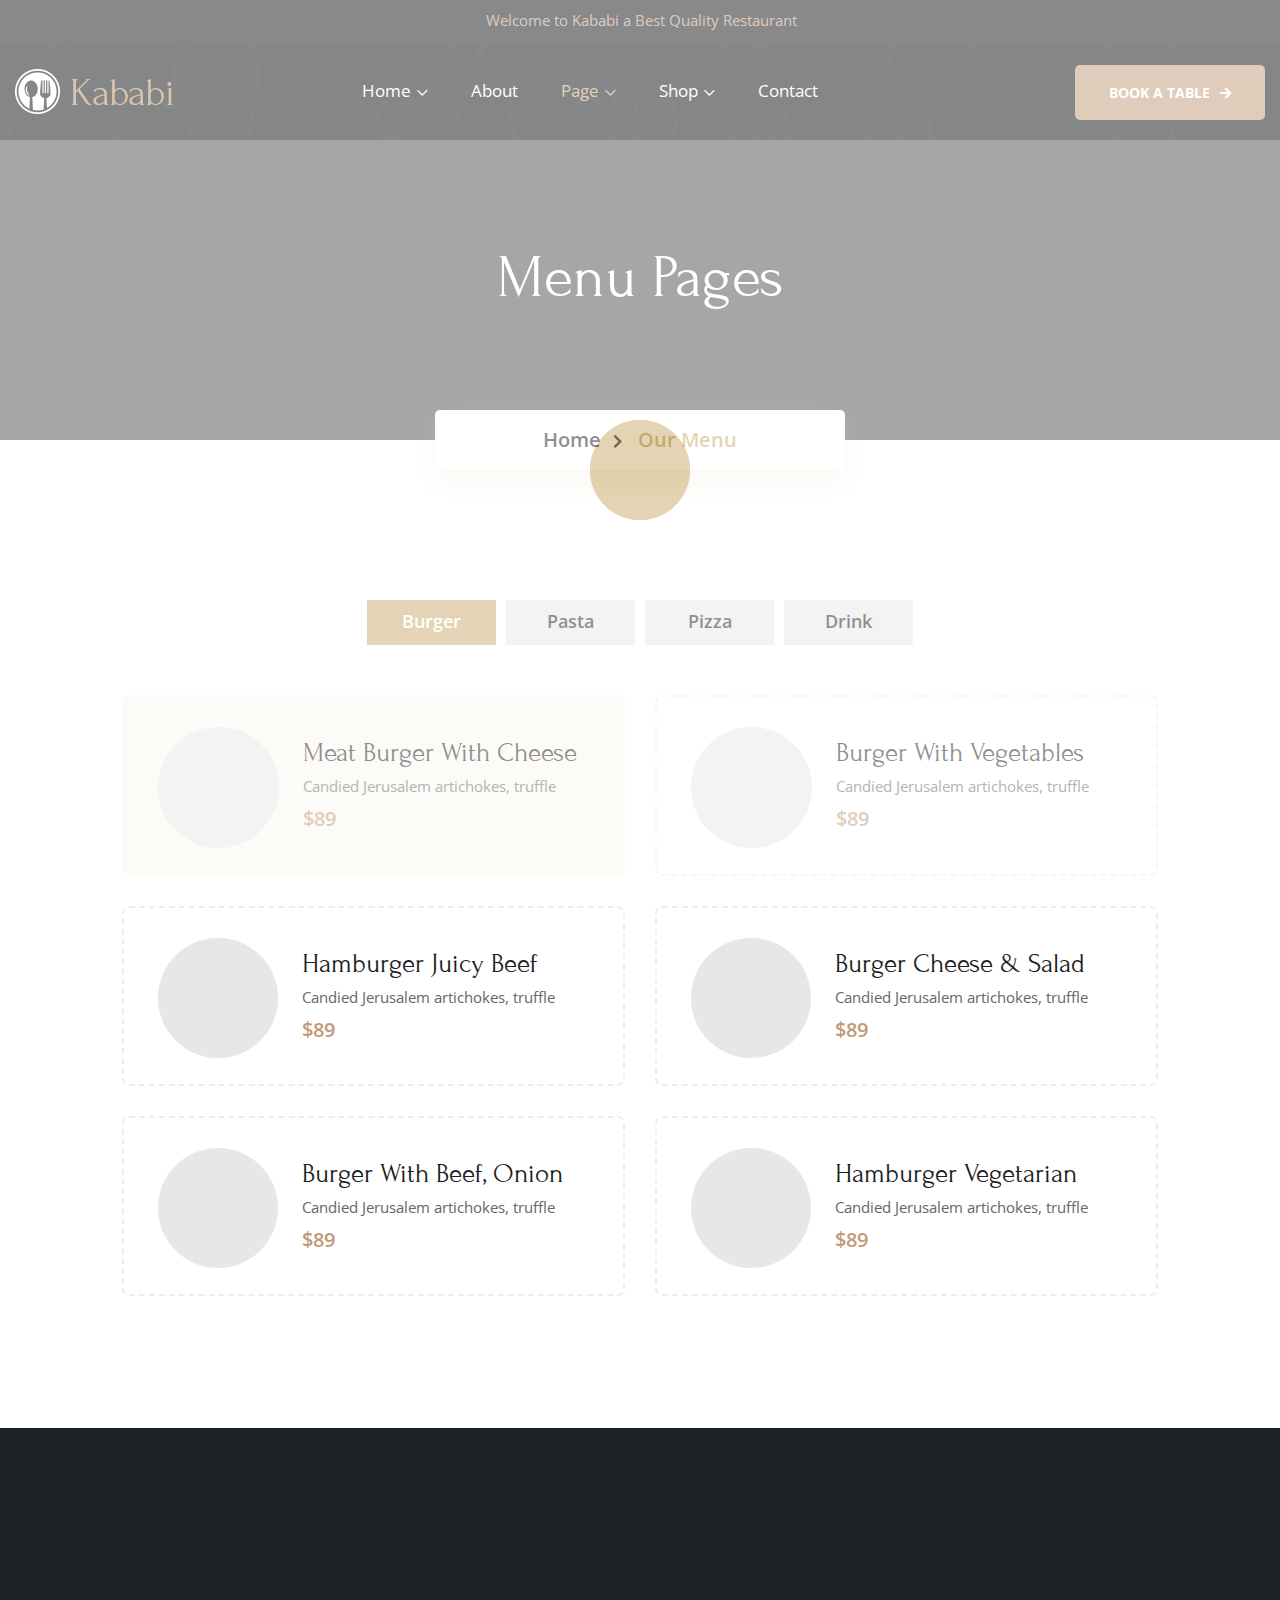
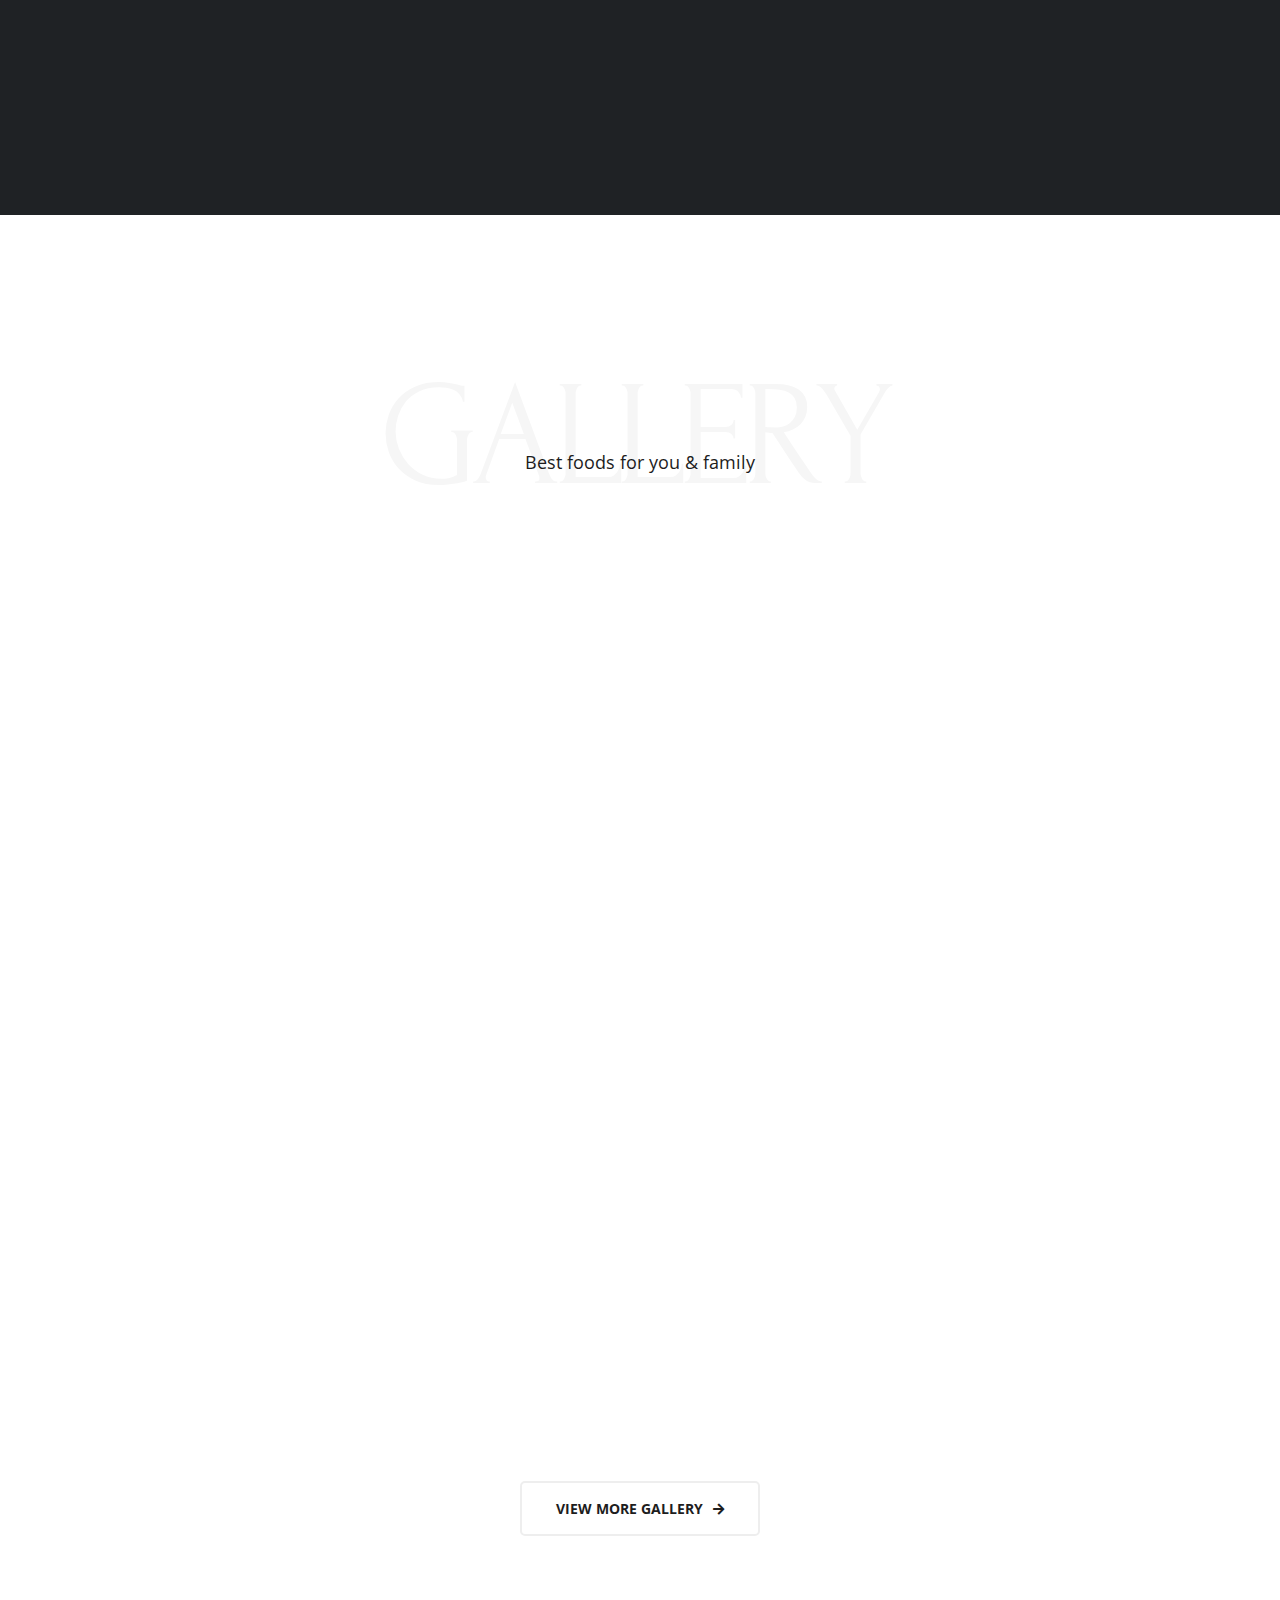
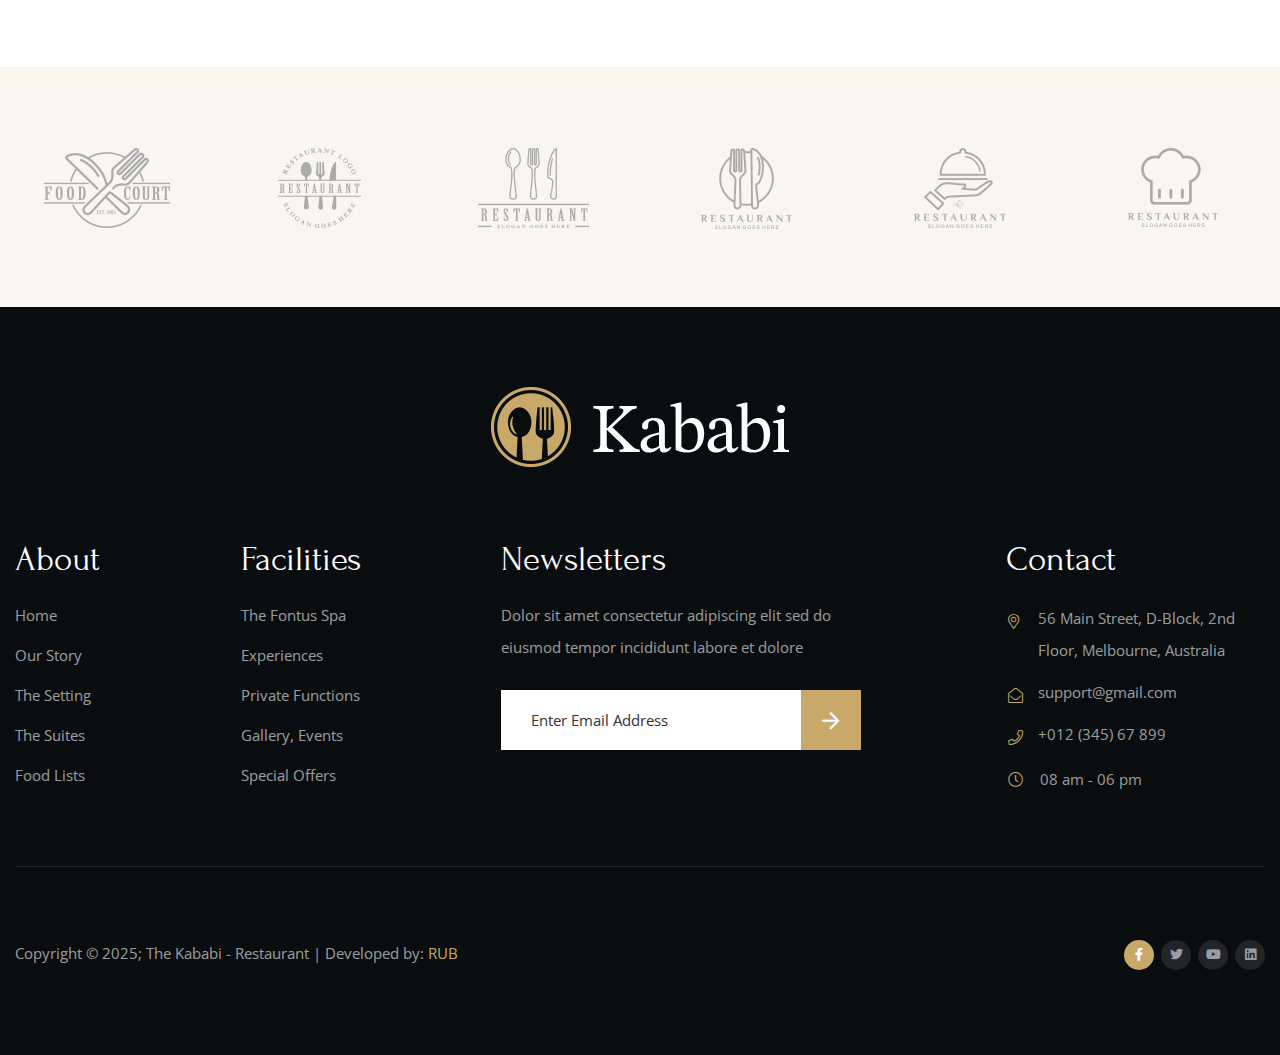
<file: our-menu.html>
<!DOCTYPE html>
<!--[if IE 8 ]><html class="ie" xmlns="http://www.w3.org/1999/xhtml" xml:lang="en-US" lang="en-US"> <![endif]-->
<!--[if (gte IE 9)|!(IE)]><!--><html xmlns="http://www.w3.org/1999/xhtml" xml:lang="en-US" lang="en-US"><!--<![endif]-->

<head>
    <!-- Basic Page Needs -->
    <meta charset="utf-8">
    <!--[if IE]><meta http-equiv='X-UA-Compatible' content='IE=edge,chrome=1'><![endif]-->
    <title>Kababi - Restaurant HTML Template</title>
    
    <meta name="author" content="themesflat.com" />

    <!-- Mobile Specific Metas -->
    <meta name="viewport" content="width=device-width, initial-scale=1, maximum-scale=1" /> 

    <!-- Theme Style -->
    <link rel="stylesheet" type="text/css" href="assets/css/style.css">

    <!-- Favicon and Touch Icons  -->
    <link rel="shortcut icon" href="assets/icon/favicon.png">
    <link rel="apple-touch-icon-precomposed" href="assets/icon/icon.png">

</head>

<body class="counter-scroll  header-fixed2">
    <!-- Preloader -->
	<div id="loading-overlay">
		<div class="loader"></div>
	</div>
	<div id="wrapper">
        <div id="page" class="clearfix">
            <div id="top-bar" class="top-bar-inner-page">
                <div class="top-bar-content">
                    <p>Welcome to Kababi a Best Quality Restaurant</p>
                </div>
            </div>
            <header id="site-header" class="site-header-inner-page">
				<div id="site-header-inner" class="container-fluid"> 
					<div class="wrap-inner flex">
						<div id="site-logo" class="cleafix">
							<a href="index.html" class="logo">
											<img src="assets/img/logo/logo.png" alt="">
							</a>
						</div>
						<div class="mobile-button">
									<span></span>
						</div><!-- /.mobile-button -->
						<nav id="main-nav" class="main-nav">
									<ul id="menu-primary-menu" class="menu">
										<li class="menu-item menu-item-has-children ">
											<a href="#">Home</a>
											<ul class="sub-menu">
												<li class="menu-item"><a href="index.html">Home 1</a></li>
												<li class="menu-item"><a href="home2.html">Home 2</a></li>
												<li class="menu-item"><a href="home3.html">Home 3</a></li>
											</ul>
										</li>
										<li class="menu-item">
											<a href="about.html">About</a>
										</li>
										<li class="menu-item menu-item-has-children menu-item-has-children-active current-menu-item">
											<a href="#">Page</a>
											<ul class="sub-menu">
                                                <li class="menu-item"><a href="our-chefs.html">Our Chefs</a></li>
												<li class="menu-item current-item"><a href="our-menu.html">Our Menu</a></li>
                                                <li class="menu-item"><a href="our-menu2.html">Our Menu2</a></li>
                                                <li class="menu-item"><a href="reservation.html">Reservation</a></li>												
											</ul>
										</li>
										<li class="menu-item menu-item-has-children">
											<a href="#">Shop</a>
											<ul class="sub-menu">
												<li class="menu-item"><a href="our-shop.html">Our Shop</a></li>
												<li class="menu-item"><a href="shop-details.html">Shop Details</a></li>
											</ul>
										</li>
										<li class="menu-item ">
											<a href="contact.html">Contact</a>
										</li>
									</ul>
						</nav><!-- /#main-nav -->     
						<div class="flat-button flat-button-style3">
									<a href="reservation.html" class="tf-button color-text color-style1">book a table</a>
						</div>
					</div> 
				</div>
            </header>
			<!-- page-title -->
			<section class="page-title page-title-inner">	
				<div class="overlay-pagetitle"></div>
				<div class="container-fluid">
					<div class="row">
						<div class="page-title-heading">
							<h2 class="heading">Menu Pages</h2>
						</div>
						<div class="breadcrumbs">
							<ul>
								<li><a href="index.html">Home</a></li>
								<li>Our Menu</li>
							</ul>
						</div>
					</div>
				</div>
			</section>	
			<!-- page-title -->

            <!-- flat-tabs -->
            <section class="tf-section menu-product">
                <div class="container-fluid">
                    <div class="row">
                        <div class="flat-tabs flat-tabs-menu">
                            <ul class="menu-tab">
                                <li class="active">
                                    <a href="#">Burger</a>
                                </li>
                                <li>
                                    <a href="#">Pasta</a>
                                </li >
                                <li>
                                    <a href="#">Pizza</a>
                                </li>
                                <li>
                                    <a href="#">Drink</a>
                                </li>
                            </ul>
                            <div class="content-tab">
                                <div class="content-inner">
                                    <div class="col-tab flex">
                                        <div class="col-box col-50">
                                            <div class="col-left-ourmenu">
                                                <div class="our-menu-box">
                                                    <div class="our-menu-item-style3 flex active">
                                                        <div class="image">
                                                            <img class="image-inner" src="assets/img/flat-tab/img1ourmenu.png" alt="images">
                                                        </div>
                                                        <div class="content-menu-item">
                                                            <h4 class="heading">Meat Burger With Cheese</h4>
                                                            <div class="sub-heading">Candied Jerusalem artichokes, truffle</div>
                                                            <div class="pricing">
                                                                $89
                                                            </div>
                                                        </div>								
                                                    </div>
                                                </div>
                    
                                                <div class="our-menu-box">
                                                    <div class="our-menu-item-style3 flex ">
                                                        <div class="image">
                                                            <img class="image-inner" src="assets/img/flat-tab/img2ourmenu.png" alt="images">
                                                        </div>
                                                        <div class="content-menu-item">
                                                            <h4 class="heading">Hamburger Juicy Beef</h4>
                                                            <div class="sub-heading">Candied Jerusalem artichokes, truffle</div>
                                                            <div class="pricing">
                                                                $89
                                                            </div>
                                                        </div>								
                                                    </div>
                                                </div>
                                                <div class="our-menu-box">
                                                    <div class="our-menu-item-style3 flex ">
                                                        <div class="image">
                                                            <img class="image-inner" src="assets/img/flat-tab/img3ourmenu.png" alt="images">
                                                        </div>
                                                        <div class="content-menu-item">
                                                            <h4 class="heading">Burger With Beef, Onion</h4>
                                                            <div class="sub-heading">Candied Jerusalem artichokes, truffle</div>
                                                            <div class="pricing">
                                                                $89
                                                            </div>
                                                        </div>								
                                                    </div>
                                                </div>
                                            </div>
                                        </div>
                                        <div class="col-box col-50">
                                            <div class="col-right-ourmenu">
                                                <div class="our-menu-box">
                                                    <div class="our-menu-item-style3 flex">
                                                        <div class="image">
                                                            <img class="image-inner" src="assets/img/flat-tab/img4ourmenu.png" alt="images">
                                                        </div>
                                                        <div class="content-menu-item">
                                                            <h4 class="heading">Burger With Vegetables</h4>
                                                            <div class="sub-heading">Candied Jerusalem artichokes, truffle</div>
                                                            <div class="pricing">
                                                                $89
                                                            </div>
                                                        </div>								
                                                    </div>
                                                </div>
                    
                                                <div class="our-menu-box">
                                                    <div class="our-menu-item-style3 flex ">
                                                        <div class="image">
                                                            <img class="image-inner" src="assets/img/flat-tab/img5ourmenu.png" alt="images">
                                                        </div>
                                                        <div class="content-menu-item">
                                                            <h4 class="heading">Burger Cheese & Salad</h4>
                                                            <div class="sub-heading">Candied Jerusalem artichokes, truffle</div>
                                                            <div class="pricing">
                                                                $89
                                                            </div>
                                                        </div>								
                                                    </div>
                                                </div>
                                                <div class="our-menu-box">
                                                    <div class="our-menu-item-style3 flex ">
                                                        <div class="image">
                                                            <img class="image-inner" src="assets/img/flat-tab/img6ourmenu.png" alt="images">
                                                        </div>
                                                        <div class="content-menu-item">
                                                            <h4 class="heading">Hamburger Vegetarian</h4>
                                                            <div class="sub-heading">Candied Jerusalem artichokes, truffle</div>
                                                            <div class="pricing">
                                                                $89
                                                            </div>
                                                        </div>								
                                                    </div>
                                                </div>
                                            </div>
                                        </div>
                                    </div>												
                                </div>
                                <div class="content-inner">
                                    <div class="col-tab flex">
                                        <div class="col-box col-50">
                                            <div class="col-left-ourmenu">
                                                <div class="our-menu-box">
                                                    <div class="our-menu-item-style3 flex active">
                                                        <div class="image">
                                                            <img class="image-inner" src="assets/img/flat-tab/img1ourmenu.png" alt="images">
                                                        </div>
                                                        <div class="content-menu-item">
                                                            <h4 class="heading">Meat Burger With Cheese</h4>
                                                            <div class="sub-heading">Candied Jerusalem artichokes, truffle</div>
                                                            <div class="pricing">
                                                                $89
                                                            </div>
                                                        </div>								
                                                    </div>
                                                </div>
                    
                                                <div class="our-menu-box">
                                                    <div class="our-menu-item-style3 flex ">
                                                        <div class="image">
                                                            <img class="image-inner" src="assets/img/flat-tab/img2ourmenu.png" alt="images">
                                                        </div>
                                                        <div class="content-menu-item">
                                                            <h4 class="heading">Hamburger Juicy Beef</h4>
                                                            <div class="sub-heading">Candied Jerusalem artichokes, truffle</div>
                                                            <div class="pricing">
                                                                $89
                                                            </div>
                                                        </div>								
                                                    </div>
                                                </div>
                                                <div class="our-menu-box">
                                                    <div class="our-menu-item-style3 flex ">
                                                        <div class="image">
                                                            <img class="image-inner" src="assets/img/flat-tab/img3ourmenu.png" alt="images">
                                                        </div>
                                                        <div class="content-menu-item">
                                                            <h4 class="heading">Burger With Beef, Onion</h4>
                                                            <div class="sub-heading">Candied Jerusalem artichokes, truffle</div>
                                                            <div class="pricing">
                                                                $89
                                                            </div>
                                                        </div>								
                                                    </div>
                                                </div>
                                            </div>
                                        </div>
                                        <div class="col-box col-50">
                                            <div class="col-right-ourmenu">
                                                <div class="our-menu-box">
                                                    <div class="our-menu-item-style3 flex">
                                                        <div class="image">
                                                            <img class="image-inner" src="assets/img/flat-tab/img4ourmenu.png" alt="images">
                                                        </div>
                                                        <div class="content-menu-item">
                                                            <h4 class="heading">Burger With Vegetables</h4>
                                                            <div class="sub-heading">Candied Jerusalem artichokes, truffle</div>
                                                            <div class="pricing">
                                                                $89
                                                            </div>
                                                        </div>								
                                                    </div>
                                                </div>
                    
                                                <div class="our-menu-box">
                                                    <div class="our-menu-item-style3 flex ">
                                                        <div class="image">
                                                            <img class="image-inner" src="assets/img/flat-tab/img5ourmenu.png" alt="images">
                                                        </div>
                                                        <div class="content-menu-item">
                                                            <h4 class="heading">Burger Cheese & Salad</h4>
                                                            <div class="sub-heading">Candied Jerusalem artichokes, truffle</div>
                                                            <div class="pricing">
                                                                $89
                                                            </div>
                                                        </div>								
                                                    </div>
                                                </div>
                                                <div class="our-menu-box">
                                                    <div class="our-menu-item-style3 flex ">
                                                        <div class="image">
                                                            <img class="image-inner" src="assets/img/flat-tab/img6ourmenu.png" alt="images">
                                                        </div>
                                                        <div class="content-menu-item">
                                                            <h4 class="heading">Hamburger Vegetarian</h4>
                                                            <div class="sub-heading">Candied Jerusalem artichokes, truffle</div>
                                                            <div class="pricing">
                                                                $89
                                                            </div>
                                                        </div>								
                                                    </div>
                                                </div>
                                            </div>
                                        </div>
                                    </div>												
                                </div>
                                <div class="content-inner">
                                    <div class="col-tab flex">
                                        <div class="col-box col-50">
                                            <div class="col-left-ourmenu">
                                                <div class="our-menu-box">
                                                    <div class="our-menu-item-style3 flex active">
                                                        <div class="image">
                                                            <img class="image-inner" src="assets/img/flat-tab/img1ourmenu.png" alt="images">
                                                        </div>
                                                        <div class="content-menu-item">
                                                            <h4 class="heading">Meat Burger With Cheese</h4>
                                                            <div class="sub-heading">Candied Jerusalem artichokes, truffle</div>
                                                            <div class="pricing">
                                                                $89
                                                            </div>
                                                        </div>								
                                                    </div>
                                                </div>
                    
                                                <div class="our-menu-box">
                                                    <div class="our-menu-item-style3 flex ">
                                                        <div class="image">
                                                            <img class="image-inner" src="assets/img/flat-tab/img2ourmenu.png" alt="images">
                                                        </div>
                                                        <div class="content-menu-item">
                                                            <h4 class="heading">Hamburger Juicy Beef</h4>
                                                            <div class="sub-heading">Candied Jerusalem artichokes, truffle</div>
                                                            <div class="pricing">
                                                                $89
                                                            </div>
                                                        </div>								
                                                    </div>
                                                </div>
                                                <div class="our-menu-box">
                                                    <div class="our-menu-item-style3 flex ">
                                                        <div class="image">
                                                            <img class="image-inner" src="assets/img/flat-tab/img3ourmenu.png" alt="images">
                                                        </div>
                                                        <div class="content-menu-item">
                                                            <h4 class="heading">Burger With Beef, Onion</h4>
                                                            <div class="sub-heading">Candied Jerusalem artichokes, truffle</div>
                                                            <div class="pricing">
                                                                $89
                                                            </div>
                                                        </div>								
                                                    </div>
                                                </div>
                                            </div>
                                        </div>
                                        <div class="col-box col-50">
                                            <div class="col-right-ourmenu">
                                                <div class="our-menu-box">
                                                    <div class="our-menu-item-style3 flex">
                                                        <div class="image">
                                                            <img class="image-inner" src="assets/img/flat-tab/img4ourmenu.png" alt="images">
                                                        </div>
                                                        <div class="content-menu-item">
                                                            <h4 class="heading">Burger With Vegetables</h4>
                                                            <div class="sub-heading">Candied Jerusalem artichokes, truffle</div>
                                                            <div class="pricing">
                                                                $89
                                                            </div>
                                                        </div>								
                                                    </div>
                                                </div>
                    
                                                <div class="our-menu-box">
                                                    <div class="our-menu-item-style3 flex ">
                                                        <div class="image">
                                                            <img class="image-inner" src="assets/img/flat-tab/img5ourmenu.png" alt="images">
                                                        </div>
                                                        <div class="content-menu-item">
                                                            <h4 class="heading">Burger Cheese & Salad</h4>
                                                            <div class="sub-heading">Candied Jerusalem artichokes, truffle</div>
                                                            <div class="pricing">
                                                                $89
                                                            </div>
                                                        </div>								
                                                    </div>
                                                </div>
                                                <div class="our-menu-box">
                                                    <div class="our-menu-item-style3 flex ">
                                                        <div class="image">
                                                            <img class="image-inner" src="assets/img/flat-tab/img6ourmenu.png" alt="images">
                                                        </div>
                                                        <div class="content-menu-item">
                                                            <h4 class="heading">Hamburger Vegetarian</h4>
                                                            <div class="sub-heading">Candied Jerusalem artichokes, truffle</div>
                                                            <div class="pricing">
                                                                $89
                                                            </div>
                                                        </div>								
                                                    </div>
                                                </div>
                                            </div>
                                        </div>
                                    </div>												
                                </div>	
                                <div class="content-inner">
                                    <div class="col-tab flex">
                                        <div class="col-box col-50">
                                            <div class="col-left-ourmenu">
                                                <div class="our-menu-box">
                                                    <div class="our-menu-item-style3 flex active">
                                                        <div class="image">
                                                            <img class="image-inner" src="assets/img/flat-tab/img1ourmenu.png" alt="images">
                                                        </div>
                                                        <div class="content-menu-item">
                                                            <h4 class="heading">Meat Burger With Cheese</h4>
                                                            <div class="sub-heading">Candied Jerusalem artichokes, truffle</div>
                                                            <div class="pricing">
                                                                $89
                                                            </div>
                                                        </div>								
                                                    </div>
                                                </div>
                    
                                                <div class="our-menu-box">
                                                    <div class="our-menu-item-style3 flex ">
                                                        <div class="image">
                                                            <img class="image-inner" src="assets/img/flat-tab/img2ourmenu.png" alt="images">
                                                        </div>
                                                        <div class="content-menu-item">
                                                            <h4 class="heading">Hamburger Juicy Beef</h4>
                                                            <div class="sub-heading">Candied Jerusalem artichokes, truffle</div>
                                                            <div class="pricing">
                                                                $89
                                                            </div>
                                                        </div>								
                                                    </div>
                                                </div>
                                                <div class="our-menu-box">
                                                    <div class="our-menu-item-style3 flex ">
                                                        <div class="image">
                                                            <img class="image-inner" src="assets/img/flat-tab/img3ourmenu.png" alt="images">
                                                        </div>
                                                        <div class="content-menu-item">
                                                            <h4 class="heading">Burger With Beef, Onion</h4>
                                                            <div class="sub-heading">Candied Jerusalem artichokes, truffle</div>
                                                            <div class="pricing">
                                                                $89
                                                            </div>
                                                        </div>								
                                                    </div>
                                                </div>
                                            </div>
                                        </div>
                                        <div class="col-box col-50">
                                            <div class="col-right-ourmenu">
                                                <div class="our-menu-box">
                                                    <div class="our-menu-item-style3 flex">
                                                        <div class="image">
                                                            <img class="image-inner" src="assets/img/flat-tab/img4ourmenu.png" alt="images">
                                                        </div>
                                                        <div class="content-menu-item">
                                                            <h4 class="heading">Burger With Vegetables</h4>
                                                            <div class="sub-heading">Candied Jerusalem artichokes, truffle</div>
                                                            <div class="pricing">
                                                                $89
                                                            </div>
                                                        </div>								
                                                    </div>
                                                </div>
                    
                                                <div class="our-menu-box">
                                                    <div class="our-menu-item-style3 flex ">
                                                        <div class="image">
                                                            <img class="image-inner" src="assets/img/flat-tab/img5ourmenu.png" alt="images">
                                                        </div>
                                                        <div class="content-menu-item">
                                                            <h4 class="heading">Burger Cheese & Salad</h4>
                                                            <div class="sub-heading">Candied Jerusalem artichokes, truffle</div>
                                                            <div class="pricing">
                                                                $89
                                                            </div>
                                                        </div>								
                                                    </div>
                                                </div>
                                                <div class="our-menu-box">
                                                    <div class="our-menu-item-style3 flex ">
                                                        <div class="image">
                                                            <img class="image-inner" src="assets/img/flat-tab/img6ourmenu.png" alt="images">
                                                        </div>
                                                        <div class="content-menu-item">
                                                            <h4 class="heading">Hamburger Vegetarian</h4>
                                                            <div class="sub-heading">Candied Jerusalem artichokes, truffle</div>
                                                            <div class="pricing">
                                                                $89
                                                            </div>
                                                        </div>								
                                                    </div>
                                                </div>
                                            </div>
                                        </div>
                                    </div>												
                                </div>						
                            </div>
                        </div>
                    </div>
                </div>             
            </section>
            <!-- flat-tabs -->

            <section class="tf-section counter-chefs-about">
				<div class="overlay-inner"></div>
				<div class="container-fluid">
					<div class="row">
						<div class="wrap-counter wow fadeInUp animated" data-wow-delay="0.3ms" data-wow-duration="1500ms">
							<div class="col-box col-25">
								<div class="box box-countter-chefs text-center padding-right-121">
									<div class="wrap-icon">	
										<i class="flaticon-chef"></i>								
									</div>
									<div class="countter-box margin-top-3">									
										<h6 class="heading">Professional Chefs</h6>
										<span class="number" data-from="0" data-to="309" data-speed="2500" data-inviewport="yes">309</span>
									</div>
								</div>
							</div>
							<div class="col-box col-25">
								<div class="box box-countter-chefs text-center padding-right-73">
									<div class="wrap-icon">	
										<i class="flaticon-fast-food"></i>								
									</div>
									<div class="countter-box">									
										<h6 class="heading">Items Of Foods</h6>
										<span class="number"  data-from="0" data-to="453" data-speed="2500" data-inviewport="yes">453</span>
									</div>
								</div>
							</div>
							<div class="col-box col-25">
								<div class="box box-countter-chefs text-center padding-right-5">
									<div class="wrap-icon">	
										<i class="flaticon-fork"></i>								
									</div>
									<div class="countter-box">									
										<h6 class="heading">Years Of Experience</h6>
										<span class="number" data-from="0" data-to="64" data-speed="2500" data-inviewport="yes">64</span><span class="sub-number">+</span>
									</div>
								</div>
							</div>
							<div class="col-box col-25 no-pd-right">
								<div class="box box-countter-chefs text-center padding-left-106">
									<div class="wrap-icon">	
										<i class="flaticon-pizza-1"></i>								
									</div>
									<div class="countter-box">									
										<h6 class="heading">Saticfied Customers</h6>
										<span class="number" data-from="0" data-to="302" data-speed="2500" data-inviewport="yes">302</span>
									</div>
								</div>
							</div>
						</div>
					</div>
				</div>
			</section>

            <!-- Gallery -->
			<section class="tf-section wrap-gallery-our-menu">
				<div class="container-fluid">
					<div class="row">
						<div class="col-md-12 cleafix">
							<div class="content-heading-wrap">
								<div class="tf-heading-bg color-style1 cleafix">
									<h2 class="heading-bg-style02 magin-left-12">GALLERY</h2>
								</div>
								<div class="tf-heading text-center">
									<h4 class="tf-title tf-title-style2 wow zoomIn animated" data-wow-delay="0.3ms" data-wow-duration="1200ms">RESTAURANTS PHOTO GALLERY</h4>
									<p class="tf-sub-heading">Best foods for you & family</p>
								</div>
							</div>
						</div>				
					</div>

					<div class="row">
							<div class="col-box col-50">
								<div class="gallery-box h-100 wow zoomIn animated" data-wow-delay="0.3ms" data-wow-duration="1000ms">
									<div class="hover-effect active h-100">
										<div class="image h-100">
											<img src="assets/img/gallery/img1gallerybox.jpg" alt="">
										</div>
										<div class="content-box">
											<div class="icon">
												<a href="our-shop.html"><i class="fal fa-arrow-right"></i></a>
											</div>
											<div class="content">
												<h4 class="heading letter-spacing-1">
													<a href="our-shop.html">Family Package Dish</a>
												</h4>
												<div class="sub-heading">
													Popular Food Package
												</div>
											</div>
										</div>
									</div>
								</div> 
							</div>
							<div class="col-box col-25">
								<div class="gallery-box  h-100 wow zoomIn animated" data-wow-delay="0.3ms" data-wow-duration="1000ms">
									<div class="hover-effect h-100">
										<div class="image h-100">
											<img src="assets/img/gallery/img2gallerybox.jpg" alt="">
										</div>
										<div class="content-box">
											<div class="icon">
												<a href="our-shop.html"><i class="fal fa-arrow-right"></i></a>
											</div>
											<div class="content">
												<h4 class="heading letter-spacing-1">
													<a href="our-shop.html">Family Package Dish</a>
												</h4>
												<div class="sub-heading">
													Popular Food Package
												</div>
											</div>
										</div>
									</div>
								</div> 
							</div>
							<div class="col-box col-25">
								<div class="gallery-box h-100 wow zoomIn animated" data-wow-delay="0.3ms" data-wow-duration="1000ms">
									<div class="hover-effect h-100">
										<div class="image h-100">
											<img src="assets/img/gallery/img3gallerybox.jpg" alt="">
										</div>
										<div class="content-box">
											<div class="icon">
												<a href="our-shop.html"><i class="fal fa-arrow-right"></i></a>
											</div>
											<div class="content">
												<h4 class="heading letter-spacing-1">
													<a href="our-shop.html">Family Package Dish</a>
												</h4>
												<div class="sub-heading">
													Popular Food Package
												</div>
											</div>
										</div>
									</div>
								</div> 
							</div>		
							<div class="col-box col-25">
								<div class="gallery-box h-100 wow zoomIn animated" data-wow-delay="0.3ms" data-wow-duration="1000ms">
									<div class="hover-effect h-100">
										<div class="image h-100">
											<img src="assets/img/gallery/img4gallerybox.jpg" alt="">
										</div>
										<div class="content-box">
											<div class="icon">
												<a href="our-shop.html"><i class="fal fa-arrow-right"></i></a>
											</div>
											<div class="content">
												<h4 class="heading letter-spacing-1">
													<a href="our-shop.html">Family Package Dish</a>
												</h4>
												<div class="sub-heading">
													Popular Food Package
												</div>
											</div>
										</div>
									</div>
								</div> 
							</div>
							<div class="col-box col-25">
								<div class="gallery-box h-100 wow zoomIn animated" data-wow-delay="0.3ms" data-wow-duration="1000ms">
									<div class="hover-effect h-100">
										<div class="image h-100">
											<img src="assets/img/gallery/img5gallerybox.jpg" alt="">
										</div>
										<div class="content-box">
											<div class="icon">
												<a href="our-shop.html"><i class="fal fa-arrow-right"></i></a>
											</div>
											<div class="content">
												<h4 class="heading letter-spacing-1">
													<a href="our-shop.html">Family Package Dish</a>
												</h4>
												<div class="sub-heading">
													Popular Food Package
												</div>
											</div>
										</div>
									</div>
								</div> 
							</div>
							<div class="col-box col-50">
								<div class="gallery-box h-100 wow zoomIn animated" data-wow-delay="0.3ms" data-wow-duration="1000ms">
									<div class="hover-effect h-100">
										<div class="image h-100">
											<img src="assets/img/gallery/img6gallerybox.jpg" alt="">
										</div>
										<div class="content-box">
											<div class="icon">
												<a href="our-shop.html"><i class="fal fa-arrow-right"></i></a>
											</div>
											<div class="content">
												<h4 class="heading letter-spacing-1">
													<a href="our-shop.html">Family Package Dish</a>
												</h4>
												<div class="sub-heading">
													Popular Food Package
												</div>
											</div>
										</div>
									</div>
								</div> 
							</div>									
					</div>
					<div class="flat-button style2 box-center">
						<a href="our-shop.html" class="tf-button color-style3">VIEW MORE GALLERY</a>
					</div>	
				</div>
			</section>
			<!-- Gallery -->

            <!--image brand  -->
			<section class="tf-section wrap-brand-about">
				<div class="container-fluid">
					<div class="row">
						<div class="col-md-12">
							<div class="swiper-container carousel-4">
                                <div class="swiper-wrapper">
                                    <div class="swiper-slide">
                                        <div class="slider-item img-brand">										
											<a href="home2.html">
												<img class="img2" src="assets/img/brand/imgbrand1.png" alt="images">
											</a>		
										</div><!-- item-->
                                    </div>
                                    <div class="swiper-slide">
                                        <div class="slider-item img-brand">										
											<a href="home2.html">
												<img class="img2" src="assets/img/brand/imgbrand2.png" alt="images">
											</a>		
										</div><!-- item-->
                                    </div>
                                    <div class="swiper-slide">
										<div class="slider-item img-brand">										
											<a href="home2.html">
												<img class="img2" src="assets/img/brand/imgbrand3.png" alt="images">
											</a>		
										</div><!-- item-->
                                    </div>
                                    <div class="swiper-slide">
										<div class="slider-item img-brand">										
											<a href="home2.html">
												<img class="img2" src="assets/img/brand/imgbrand4.png" alt="images">
											</a>		
										</div><!-- item-->
                                    </div>
                                    <div class="swiper-slide">
										<div class="slider-item img-brand">										
											<a href="home2.html">
												<img class="img2" src="assets/img/brand/imgbrand5.png" alt="images">
											</a>		
										</div><!-- item-->
                                    </div>
                                    <div class="swiper-slide">
                                        <div class="slider-item img-brand">										
											<a href="home2.html">
												<img class="img2" src="assets/img/brand/imgbrand6.png" alt="images">
											</a>		
										</div><!-- item-->
                                    </div>
                                </div>
                            </div>
						</div>
					</div>
				</div>
			</section>
			<!--image brand  -->

			<!-- footer -->
			<footer id="footer" class="footer-style01">
				<div class="container-fluid">
					<div class="row">
						<div class="col-md-12">
							<div id="site-logo-2" class="logo-footer">
								<a href="index.html"><img src="assets/img/logo/logo2.png" alt="images"></a>
							</div>
						</div>
						<div class="col-md-2">
							<div class="widget widget-link widget-footer">
								<h4 class="widget-title">About</h4>
								<ul class="widget-list">
									<li><a href="index.html">Home</a></li>
									<li><a href="about.html">Our Story</a></li>
									<li><a href="#">The Setting</a></li>
									<li><a href="#">The Suites</a></li>
									<li><a href="our-menu2.html">Food Lists</a></li>
								</ul>
							</div>														
						</div>
						<div class="col-md-2">
							<div class="widget widget-link widget-Facilities widget-footer">
								<h4 class="widget-title">Facilities</h4>
								<ul class="widget-list">
									<li><a href="#">The Fontus Spa</a></li>
									<li><a href="#">Experiences</a></li>
									<li><a href="#">Private Functions</a></li>
									<li><a href="#">Gallery, Events</a></li>
									<li><a href="#">Special Offers</a></li>
								</ul>
							</div>								
						</div>
						<div class="col-md-4 no-pd-right">
							<div class="widget widget-link widget-Newsletters widget-footer">
								<h4 class="widget-title">Newsletters</h4>
								<p>Dolor sit amet consectetur adipiscing elit sed do eiusmod tempor incididunt labore et dolore</p>
								<form action="#" id="subscribe-form" class="form-subscribe-footer">
									<div id="subscribe-content" class="footer_input-footer">
										<input type="Email" id="subscribe-email" class="tb-my-input" placeholder="Enter Email Address" required>
										<button type="submit" id="subscribe-button" class="button"><i class="far fa-arrow-right"></i></button>
									</div>
								</form>
							</div>
						</div>
						<div class="col-md-4 no-pd-left">
							<div class="widget widget-link widget-contact widget-footer">
								<h4 class="widget-title">Contact</h4>
								<ul class="widget-list">
									<li class="adress margin-right-1">56 Main Street, D-Block, 2nd Floor, Melbourne, Australia</li>
									<li class="mail">support@gmail.com</li>
									<li class="phone">+012 (345) 67 899</li>
									<li class="clock">08 am - 06 pm</li>
								</ul>
							</div>
						</div>	
						<!-- scroll-top -->
						<div class="col-md-12">
							<div class="wrap-scroll wow fadeInUp animated" data-wow-delay="0.3ms" data-wow-duration="1000ms">
								<a id="scroll-top">
									<img src="assets/img/footer/iconup@2x.png" alt="images" >
								</a>
							</div>
						</div>
						<!-- scroll-top -->
						<div class="col-md-12">
							<div id="bottom" class="tf-bottom-inner">
								<div class="Copyright">									
									<p>Copyright © 2025; The Kababi - Restaurant | Developed by: <a href="https://rezwanulbari.com">RUB</a></p>
								</div>
								<ul class="widget widget_socials">
									<li><a href="#" class="active"><i class="fab fa-facebook-f"></i></a></li>
									<li><a href="#"><i class="fab fa-twitter"></i></a></li>
									<li><a href="#"><i class="fab fa-youtube"></i></a></li>
									<li><a href="#"><i class="fab fa-linkedin"></i></a></li>
								</ul>
							</div>
						</div>
					</div>
				</div>
			</footer>
			<!-- footer -->
        </div><!-- Page  -->
    </div><!-- Wrapper -->

<!-- Javascript -->
<script src="assets/js/jquery.min.js"></script>
<script src="assets/js/shortcodes.js"></script>
<script src="assets/js/main.js"></script>
<script src="assets/js/countto.js"></script>
<script src="assets/js/jquery.magnific-popup.min.js"></script>
<script src="assets/js/jquery-validate.js"></script>
<script src="assets/js/wow.min.js"></script>
<script src="assets/js/parallax.js"></script>
<script src="assets/js/swiper-bundle.min.js"></script>
<script src="assets/js/swiper.js"></script>
</body>
</html>
</file>
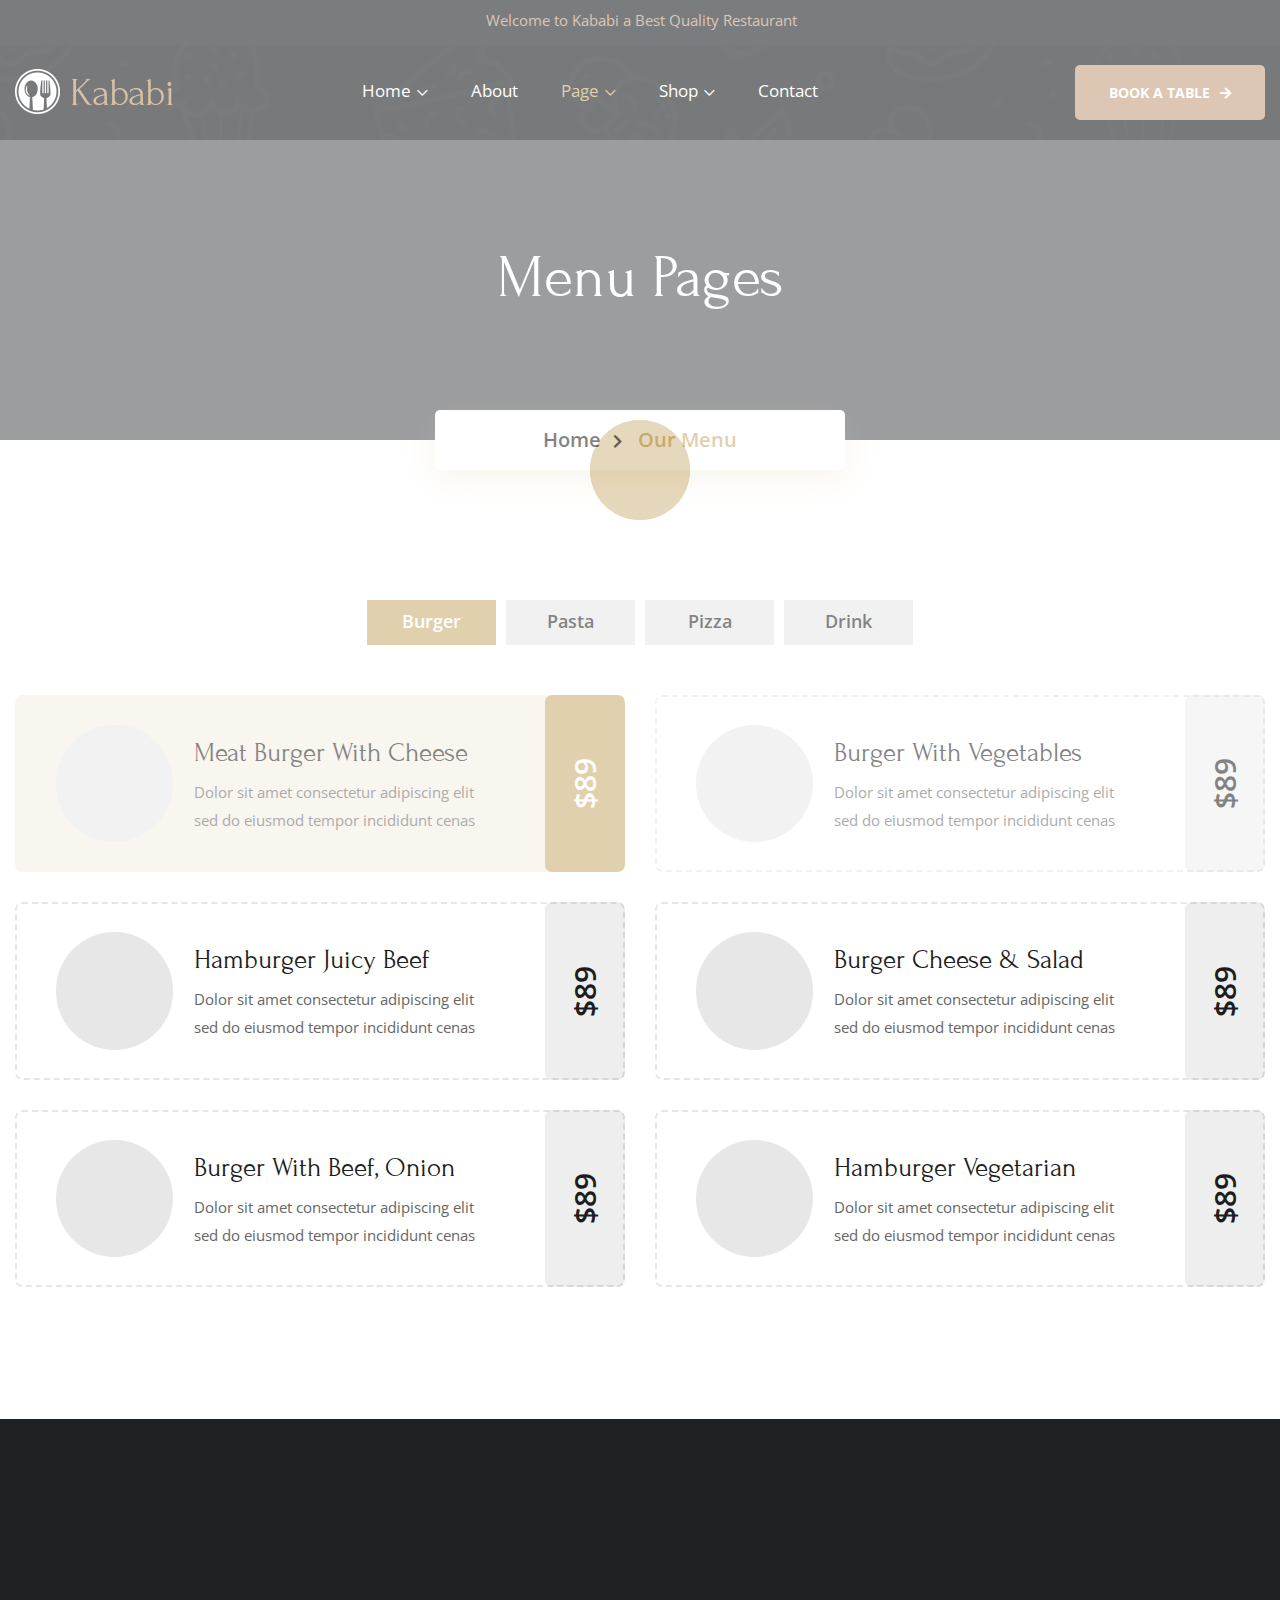
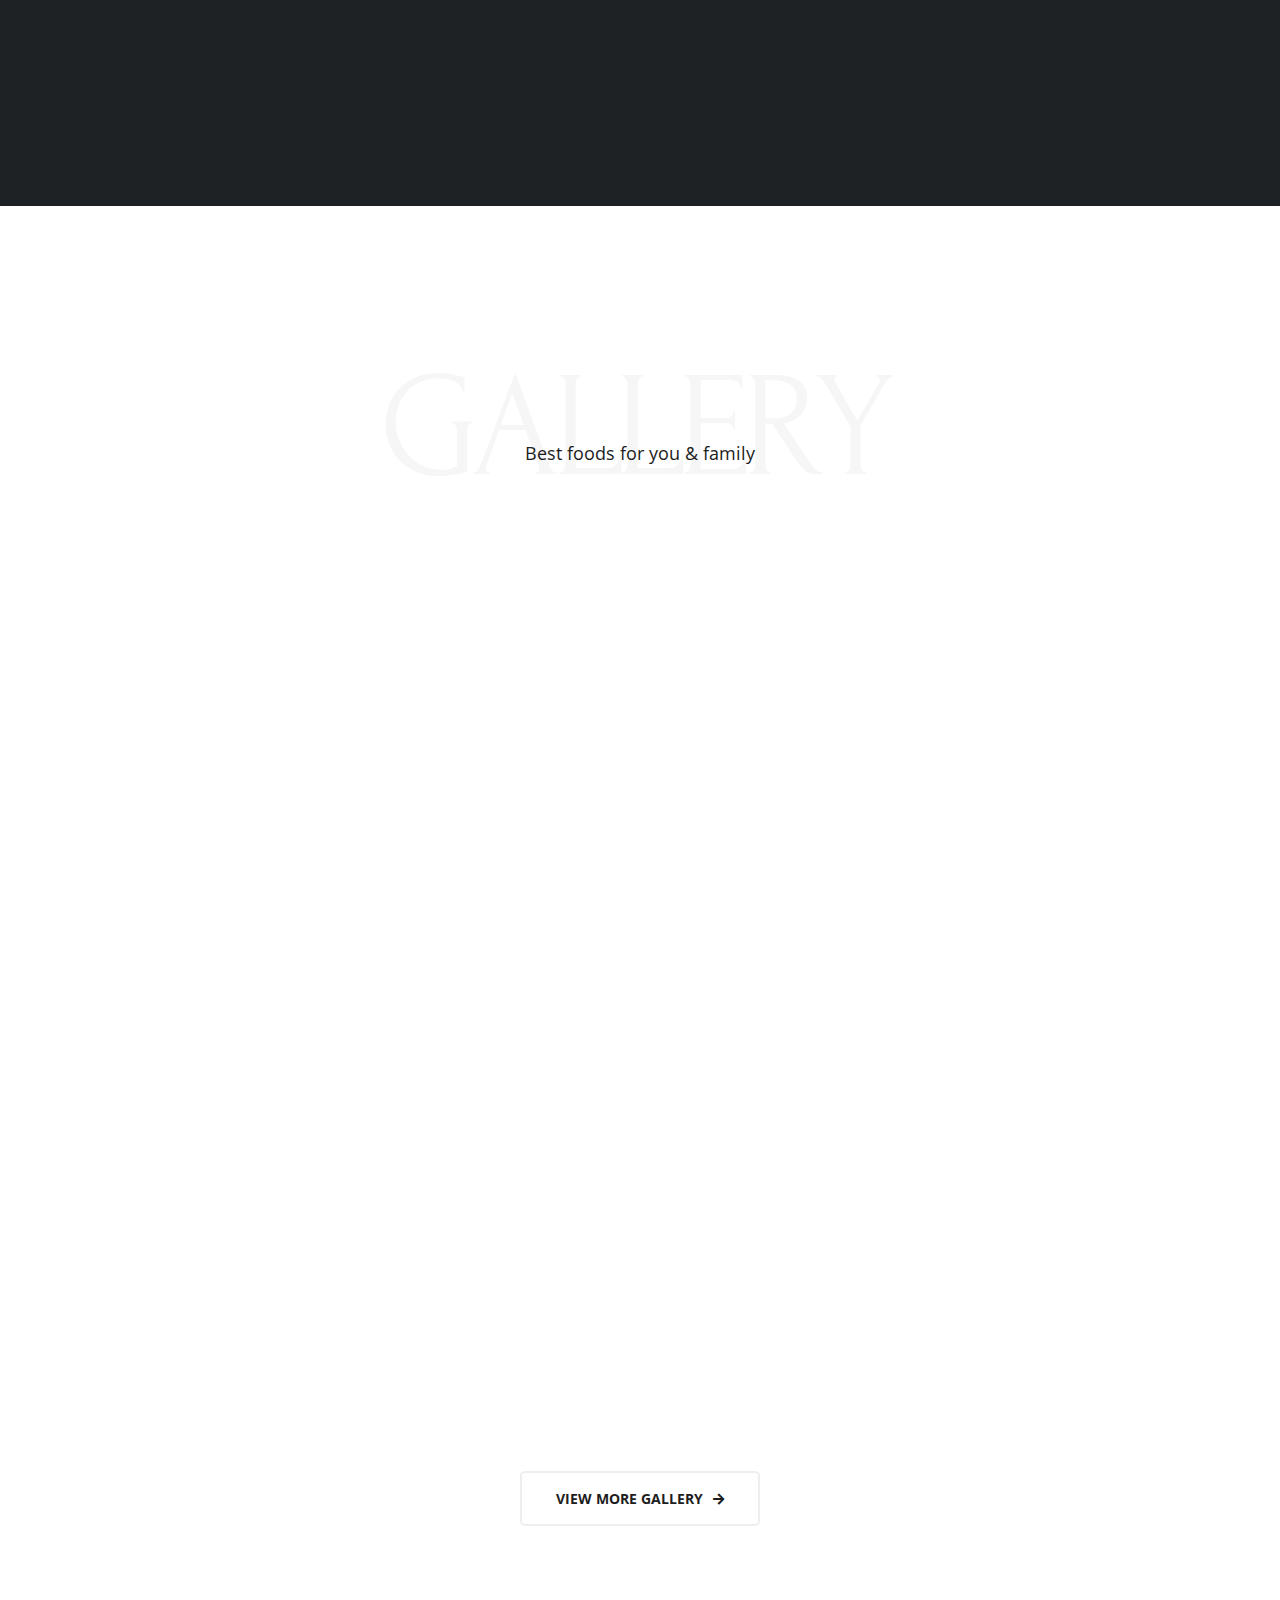
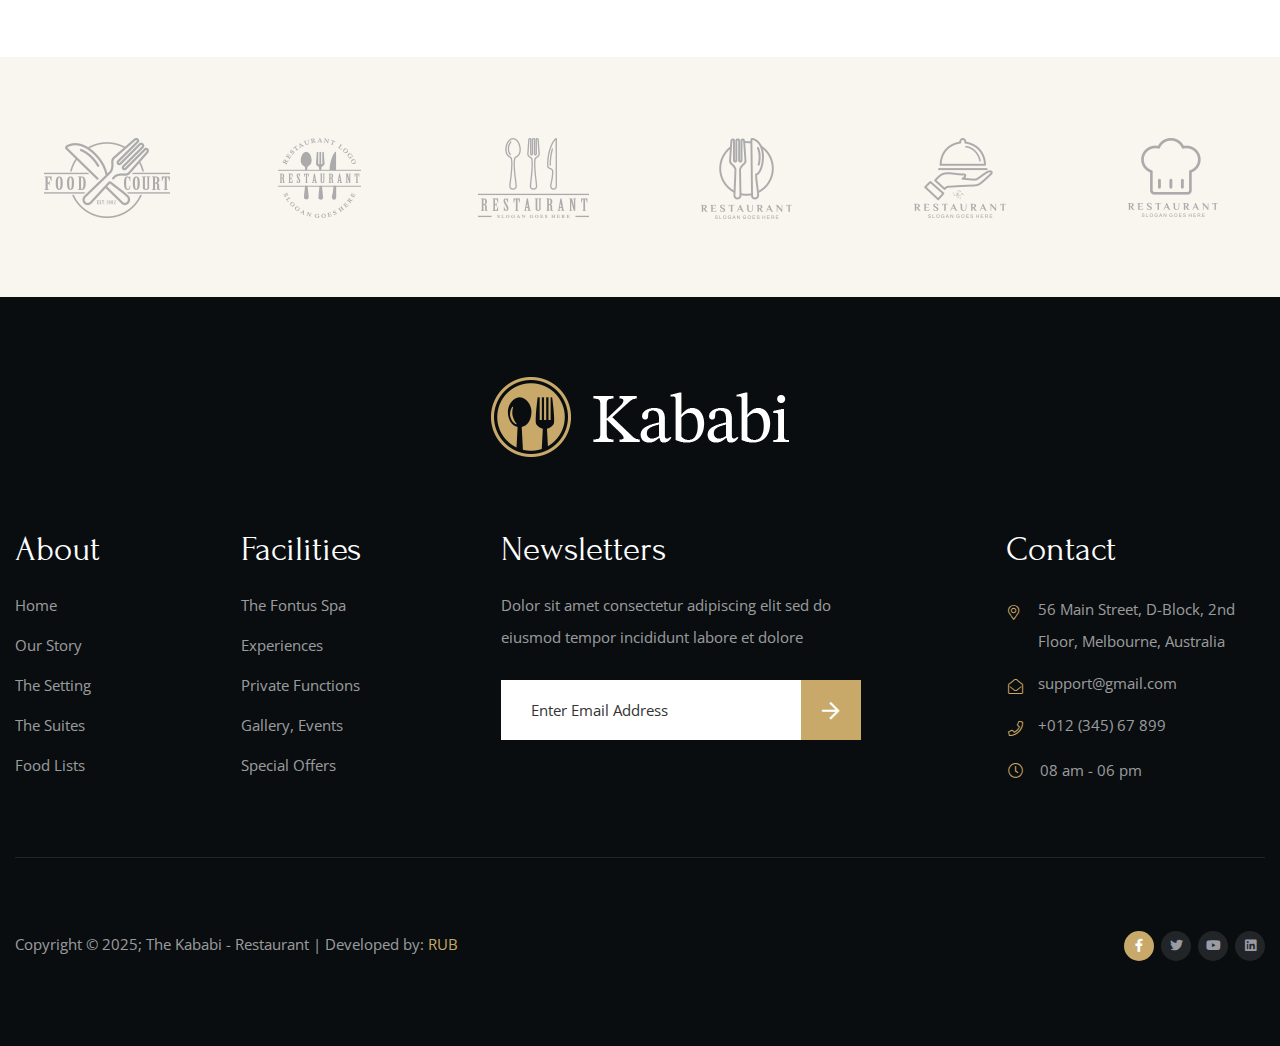
<file: our-menu2.html>
<!DOCTYPE html>
<!--[if IE 8 ]><html class="ie" xmlns="http://www.w3.org/1999/xhtml" xml:lang="en-US" lang="en-US"> <![endif]-->
<!--[if (gte IE 9)|!(IE)]><!--><html xmlns="http://www.w3.org/1999/xhtml" xml:lang="en-US" lang="en-US"><!--<![endif]-->

<head>
    <!-- Basic Page Needs -->
    <meta charset="utf-8">
    <!--[if IE]><meta http-equiv='X-UA-Compatible' content='IE=edge,chrome=1'><![endif]-->
    <title>Kababi - Restaurant HTML Template</title>
    
    <meta name="author" content="themesflat.com" />

    <!-- Mobile Specific Metas -->
    <meta name="viewport" content="width=device-width, initial-scale=1, maximum-scale=1" /> 

    <!-- Theme Style -->
    <link rel="stylesheet" type="text/css" href="assets/css/style.css">

    <!-- Favicon and Touch Icons  -->
    <link rel="shortcut icon" href="assets/icon/favicon.png">
    <link rel="apple-touch-icon-precomposed" href="assets/icon/icon.png">

</head>

<body class="counter-scroll  header-fixed2">
    <!-- Preloader -->
	<div id="loading-overlay">
		<div class="loader"></div>
	</div>
	<div id="wrapper">
        <div id="page" class="clearfix">
            <div id="top-bar" class="top-bar-inner-page">
                <div class="top-bar-content">
                    <p>Welcome to Kababi a Best Quality Restaurant</p>
                </div>
            </div>
            <header id="site-header" class="site-header-inner-page">
				<div id="site-header-inner" class="container-fluid"> 
					<div class="wrap-inner flex">
						<div id="site-logo" class="cleafix">
							<a href="index.html" class="logo">
											<img src="assets/img/logo/logo.png" alt="">
							</a>
						</div>
						<div class="mobile-button">
									<span></span>
						</div><!-- /.mobile-button -->
						<nav id="main-nav" class="main-nav">
									<ul id="menu-primary-menu" class="menu">
										<li class="menu-item menu-item-has-children ">
											<a href="#">Home</a>
											<ul class="sub-menu">
												<li class="menu-item"><a href="index.html">Home 1</a></li>
												<li class="menu-item"><a href="home2.html">Home 2</a></li>
												<li class="menu-item"><a href="home3.html">Home 3</a></li>
											</ul>
										</li>
										<li class="menu-item">
											<a href="about.html">About</a>
										</li>
										<li class="menu-item menu-item-has-children menu-item-has-children-active current-menu-item">
											<a href="#">Page</a>
											<ul class="sub-menu">
												<li class="menu-item"><a href="our-chefs.html">Our Chefs</a></li>
												<li class="menu-item"><a href="our-menu.html">Our Menu</a></li>
                                                <li class="menu-item current-item"><a href="our-menu2.html">Our Menu2</a></li>
                                                <li class="menu-item"><a href="reservation.html">Reservation</a></li>											
											</ul>
										</li>
										<li class="menu-item menu-item-has-children">
											<a href="#">Shop</a>
											<ul class="sub-menu">
												<li class="menu-item"><a href="our-shop.html">Our Shop</a></li>
												<li class="menu-item"><a href="shop-details.html">Shop Details</a></li>
											</ul>
										</li>
										<li class="menu-item ">
											<a href="contact.html">Contact</a>
										</li>
									</ul>
						</nav><!-- /#main-nav -->     
						<div class="flat-button flat-button-style3">
									<a href="reservation.html" class="tf-button color-text color-style1">book a table</a>
						</div>
					</div> 
				</div>
            </header>
			<!-- page-title -->
			<section class="page-title page-title-inner">	
				<div class="overlay-pagetitle"></div>
				<div class="container-fluid">
					<div class="row">
						<div class="page-title-heading">
							<h2 class="heading">Menu Pages</h2>
						</div>
						<div class="breadcrumbs">
							<ul>
								<li><a href="index.html">Home</a></li>
								<li>Our Menu</li>
							</ul>
						</div>
					</div>
				</div>
			</section>	
			<!-- page-title -->

            <!-- flat-tabs -->
            <section class="tf-section menu-product">
                <div class="container-fluid">
                    <div class="row">
                        <div class="flat-tabs flat-tabs-menu">
                            <ul class="menu-tab">
                                <li class="active">
                                    <a href="#">Burger</a>
                                </li>
                                <li>
                                    <a href="#">Pasta</a>
                                </li >
                                <li>
                                    <a href="#">Pizza</a>
                                </li>
                                <li>
                                    <a href="#">Drink</a>
                                </li>
                            </ul>
                            <div class="content-tab">
                                <div class="content-inner">
                                    <div class="col-tab flex">
                                        <div class="col-box col-50">
                                            <div class="our-menu-box">
                                                <div class="our-menu-item-style3 style2 flex active">
                                                    <div class="image">
                                                        <img class="image-inner" src="assets/img/flat-tab/img1ourmenu.png" alt="images">
                                                    </div>
                                                    <div class="content-menu-item">
                                                        <h4 class="heading">Meat Burger With Cheese</h4>
                                                        <div class="sub-heading">Dolor sit amet consectetur adipiscing elit sed do eiusmod tempor incididunt cenas</div>                                                       
                                                    </div>	
                                                    <div class="pricing">
                                                        <div class="rotate">
                                                         $89
                                                        </div>
                                                     </div>							
                                                </div>
                                            </div>
                
                                            <div class="our-menu-box">
                                                <div class="our-menu-item-style3 style2 flex ">
                                                    <div class="image">
                                                        <img class="image-inner" src="assets/img/flat-tab/img2ourmenu.png" alt="images">
                                                    </div>
                                                    <div class="content-menu-item">
                                                        <h4 class="heading">Hamburger Juicy Beef</h4>
                                                        <div class="sub-heading">Dolor sit amet consectetur adipiscing elit sed do eiusmod tempor incididunt cenas</div>                                                       
                                                    </div>	
                                                    <div class="pricing">
                                                        <div class="rotate">
                                                         $89
                                                        </div>
                                                     </div>							
                                                </div>
                                            </div>
                                            <div class="our-menu-box">
                                                <div class="our-menu-item-style3 style2 flex ">
                                                    <div class="image">
                                                        <img class="image-inner" src="assets/img/flat-tab/img7ourmenu.png" alt="images">
                                                    </div>
                                                    <div class="content-menu-item">
                                                        <h4 class="heading">Burger With Beef, Onion</h4>
                                                        <div class="sub-heading">Dolor sit amet consectetur adipiscing elit sed do eiusmod tempor incididunt cenas</div>                                                      
                                                    </div>	
                                                    <div class="pricing">
                                                        <div class="rotate">
                                                         $89
                                                        </div>
                                                     </div>							
                                                </div>
                                            </div>   
                                        </div>
                                        <div class="col-box col-50">
                                            <div class="our-menu-box">
                                                <div class="our-menu-item-style3 style2 flex">
                                                    <div class="image">
                                                        <img class="image-inner" src="assets/img/flat-tab/img4ourmenu.png" alt="images">
                                                    </div>
                                                    <div class="content-menu-item">
                                                        <h4 class="heading">Burger With Vegetables</h4>
                                                        <div class="sub-heading">Dolor sit amet consectetur adipiscing elit sed do eiusmod tempor incididunt cenas</div> 
                                                    </div>	
                                                    <div class="pricing">
                                                        <div class="rotate">
                                                         $89
                                                        </div>
                                                     </div>							
                                                </div>
                                            </div>             
                                            <div class="our-menu-box">
                                                <div class="our-menu-item-style3 style2 flex ">
                                                    <div class="image">
                                                        <img class="image-inner" src="assets/img/flat-tab/img5ourmenu.png" alt="images">
                                                    </div>
                                                    <div class="content-menu-item">
                                                        <h4 class="heading">Burger Cheese & Salad</h4>
                                                        <div class="sub-heading">Dolor sit amet consectetur adipiscing elit sed do eiusmod tempor incididunt cenas</div>
                                                        
                                                    </div>	
                                                    <div class="pricing">
                                                        <div class="rotate">
                                                         $89
                                                        </div>
                                                     </div>							
                                                </div>
                                            </div>
                                            <div class="our-menu-box">
                                                <div class="our-menu-item-style3 style2 flex ">
                                                    <div class="image">
                                                        <img class="image-inner" src="assets/img/flat-tab/img8ourmenu.png" alt="images">
                                                    </div>
                                                    <div class="content-menu-item">
                                                        <h4 class="heading">Hamburger Vegetarian</h4>
                                                        <div class="sub-heading">Dolor sit amet consectetur adipiscing elit sed do eiusmod tempor incididunt cenas</div>                                                    
                                                    </div>	
                                                    <div class="pricing">
                                                        <div class="rotate">
                                                         $89
                                                        </div>
                                                    </div>							
                                                </div>
                                            </div>   
                                        </div>
                                    </div>												
                                </div>
								<div class="content-inner">
                                    <div class="col-tab flex">
                                        <div class="col-box col-50">
                                            <div class="our-menu-box">
                                                <div class="our-menu-item-style3 style2 flex active">
                                                    <div class="image">
                                                        <img class="image-inner" src="assets/img/flat-tab/img1ourmenu.png" alt="images">
                                                    </div>
                                                    <div class="content-menu-item">
                                                        <h4 class="heading">Meat Burger With Cheese</h4>
                                                        <div class="sub-heading">Dolor sit amet consectetur adipiscing elit sed do eiusmod tempor incididunt cenas</div>                                                       
                                                    </div>	
                                                    <div class="pricing">
                                                        <div class="rotate">
                                                         $89
                                                        </div>
                                                     </div>							
                                                </div>
                                            </div>
                
                                            <div class="our-menu-box">
                                                <div class="our-menu-item-style3 style2 flex ">
                                                    <div class="image">
                                                        <img class="image-inner" src="assets/img/flat-tab/img2ourmenu.png" alt="images">
                                                    </div>
                                                    <div class="content-menu-item">
                                                        <h4 class="heading">Hamburger Juicy Beef</h4>
                                                        <div class="sub-heading">Dolor sit amet consectetur adipiscing elit sed do eiusmod tempor incididunt cenas</div>                                                       
                                                    </div>	
                                                    <div class="pricing">
                                                        <div class="rotate">
                                                         $89
                                                        </div>
                                                     </div>							
                                                </div>
                                            </div>
                                            <div class="our-menu-box">
                                                <div class="our-menu-item-style3 style2 flex ">
                                                    <div class="image">
                                                        <img class="image-inner" src="assets/img/flat-tab/img7ourmenu.png" alt="images">
                                                    </div>
                                                    <div class="content-menu-item">
                                                        <h4 class="heading">Burger With Beef, Onion</h4>
                                                        <div class="sub-heading">Dolor sit amet consectetur adipiscing elit sed do eiusmod tempor incididunt cenas</div>                                                      
                                                    </div>	
                                                    <div class="pricing">
                                                        <div class="rotate">
                                                         $89
                                                        </div>
                                                     </div>							
                                                </div>
                                            </div>   
                                        </div>
                                        <div class="col-box col-50">
                                            <div class="our-menu-box">
                                                <div class="our-menu-item-style3 style2 flex">
                                                    <div class="image">
                                                        <img class="image-inner" src="assets/img/flat-tab/img4ourmenu.png" alt="images">
                                                    </div>
                                                    <div class="content-menu-item">
                                                        <h4 class="heading">Burger With Vegetables</h4>
                                                        <div class="sub-heading">Dolor sit amet consectetur adipiscing elit sed do eiusmod tempor incididunt cenas</div> 
                                                    </div>	
                                                    <div class="pricing">
                                                        <div class="rotate">
                                                         $89
                                                        </div>
                                                     </div>							
                                                </div>
                                            </div>             
                                            <div class="our-menu-box">
                                                <div class="our-menu-item-style3 style2 flex ">
                                                    <div class="image">
                                                        <img class="image-inner" src="assets/img/flat-tab/img5ourmenu.png" alt="images">
                                                    </div>
                                                    <div class="content-menu-item">
                                                        <h4 class="heading">Burger Cheese & Salad</h4>
                                                        <div class="sub-heading">Dolor sit amet consectetur adipiscing elit sed do eiusmod tempor incididunt cenas</div>
                                                        
                                                    </div>	
                                                    <div class="pricing">
                                                        <div class="rotate">
                                                         $89
                                                        </div>
                                                     </div>							
                                                </div>
                                            </div>
                                            <div class="our-menu-box">
                                                <div class="our-menu-item-style3 style2 flex ">
                                                    <div class="image">
                                                        <img class="image-inner" src="assets/img/flat-tab/img8ourmenu.png" alt="images">
                                                    </div>
                                                    <div class="content-menu-item">
                                                        <h4 class="heading">Hamburger Vegetarian</h4>
                                                        <div class="sub-heading">Dolor sit amet consectetur adipiscing elit sed do eiusmod tempor incididunt cenas</div>                                                    
                                                    </div>	
                                                    <div class="pricing">
                                                        <div class="rotate">
                                                         $89
                                                        </div>
                                                    </div>							
                                                </div>
                                            </div>   
                                        </div>
                                    </div>												
                                </div>  
								<div class="content-inner">
                                    <div class="col-tab flex">
                                        <div class="col-box col-50">
                                            <div class="our-menu-box">
                                                <div class="our-menu-item-style3 style2 flex active">
                                                    <div class="image">
                                                        <img class="image-inner" src="assets/img/flat-tab/img1ourmenu.png" alt="images">
                                                    </div>
                                                    <div class="content-menu-item">
                                                        <h4 class="heading">Meat Burger With Cheese</h4>
                                                        <div class="sub-heading">Dolor sit amet consectetur adipiscing elit sed do eiusmod tempor incididunt cenas</div>                                                       
                                                    </div>	
                                                    <div class="pricing">
                                                        <div class="rotate">
                                                         $89
                                                        </div>
                                                     </div>							
                                                </div>
                                            </div>
                
                                            <div class="our-menu-box">
                                                <div class="our-menu-item-style3 style2 flex ">
                                                    <div class="image">
                                                        <img class="image-inner" src="assets/img/flat-tab/img2ourmenu.png" alt="images">
                                                    </div>
                                                    <div class="content-menu-item">
                                                        <h4 class="heading">Hamburger Juicy Beef</h4>
                                                        <div class="sub-heading">Dolor sit amet consectetur adipiscing elit sed do eiusmod tempor incididunt cenas</div>                                                       
                                                    </div>	
                                                    <div class="pricing">
                                                        <div class="rotate">
                                                         $89
                                                        </div>
                                                     </div>							
                                                </div>
                                            </div>
                                            <div class="our-menu-box">
                                                <div class="our-menu-item-style3 style2 flex ">
                                                    <div class="image">
                                                        <img class="image-inner" src="assets/img/flat-tab/img7ourmenu.png" alt="images">
                                                    </div>
                                                    <div class="content-menu-item">
                                                        <h4 class="heading">Burger With Beef, Onion</h4>
                                                        <div class="sub-heading">Dolor sit amet consectetur adipiscing elit sed do eiusmod tempor incididunt cenas</div>                                                      
                                                    </div>	
                                                    <div class="pricing">
                                                        <div class="rotate">
                                                         $89
                                                        </div>
                                                     </div>							
                                                </div>
                                            </div>   
                                        </div>
                                        <div class="col-box col-50">
                                            <div class="our-menu-box">
                                                <div class="our-menu-item-style3 style2 flex">
                                                    <div class="image">
                                                        <img class="image-inner" src="assets/img/flat-tab/img4ourmenu.png" alt="images">
                                                    </div>
                                                    <div class="content-menu-item">
                                                        <h4 class="heading">Burger With Vegetables</h4>
                                                        <div class="sub-heading">Dolor sit amet consectetur adipiscing elit sed do eiusmod tempor incididunt cenas</div> 
                                                    </div>	
                                                    <div class="pricing">
                                                        <div class="rotate">
                                                         $89
                                                        </div>
                                                     </div>							
                                                </div>
                                            </div>             
                                            <div class="our-menu-box">
                                                <div class="our-menu-item-style3 style2 flex ">
                                                    <div class="image">
                                                        <img class="image-inner" src="assets/img/flat-tab/img5ourmenu.png" alt="images">
                                                    </div>
                                                    <div class="content-menu-item">
                                                        <h4 class="heading">Burger Cheese & Salad</h4>
                                                        <div class="sub-heading">Dolor sit amet consectetur adipiscing elit sed do eiusmod tempor incididunt cenas</div>
                                                        
                                                    </div>	
                                                    <div class="pricing">
                                                        <div class="rotate">
                                                         $89
                                                        </div>
                                                     </div>							
                                                </div>
                                            </div>
                                            <div class="our-menu-box">
                                                <div class="our-menu-item-style3 style2 flex ">
                                                    <div class="image">
                                                        <img class="image-inner" src="assets/img/flat-tab/img8ourmenu.png" alt="images">
                                                    </div>
                                                    <div class="content-menu-item">
                                                        <h4 class="heading">Hamburger Vegetarian</h4>
                                                        <div class="sub-heading">Dolor sit amet consectetur adipiscing elit sed do eiusmod tempor incididunt cenas</div>                                                    
                                                    </div>	
                                                    <div class="pricing">
                                                        <div class="rotate">
                                                         $89
                                                        </div>
                                                    </div>							
                                                </div>
                                            </div>   
                                        </div>
                                    </div>												
                                </div>                             					
								<div class="content-inner">
                                    <div class="col-tab flex">
                                        <div class="col-box col-50">
                                            <div class="our-menu-box">
                                                <div class="our-menu-item-style3 style2 flex active">
                                                    <div class="image">
                                                        <img class="image-inner" src="assets/img/flat-tab/img1ourmenu.png" alt="images">
                                                    </div>
                                                    <div class="content-menu-item">
                                                        <h4 class="heading">Meat Burger With Cheese</h4>
                                                        <div class="sub-heading">Dolor sit amet consectetur adipiscing elit sed do eiusmod tempor incididunt cenas</div>                                                       
                                                    </div>	
                                                    <div class="pricing">
                                                        <div class="rotate">
                                                         $89
                                                        </div>
                                                     </div>							
                                                </div>
                                            </div>
                
                                            <div class="our-menu-box">
                                                <div class="our-menu-item-style3 style2 flex ">
                                                    <div class="image">
                                                        <img class="image-inner" src="assets/img/flat-tab/img2ourmenu.png" alt="images">
                                                    </div>
                                                    <div class="content-menu-item">
                                                        <h4 class="heading">Hamburger Juicy Beef</h4>
                                                        <div class="sub-heading">Dolor sit amet consectetur adipiscing elit sed do eiusmod tempor incididunt cenas</div>                                                       
                                                    </div>	
                                                    <div class="pricing">
                                                        <div class="rotate">
                                                         $89
                                                        </div>
                                                     </div>							
                                                </div>
                                            </div>
                                            <div class="our-menu-box">
                                                <div class="our-menu-item-style3 style2 flex ">
                                                    <div class="image">
                                                        <img class="image-inner" src="assets/img/flat-tab/img7ourmenu.png" alt="images">
                                                    </div>
                                                    <div class="content-menu-item">
                                                        <h4 class="heading">Burger With Beef, Onion</h4>
                                                        <div class="sub-heading">Dolor sit amet consectetur adipiscing elit sed do eiusmod tempor incididunt cenas</div>                                                      
                                                    </div>	
                                                    <div class="pricing">
                                                        <div class="rotate">
                                                         $89
                                                        </div>
                                                     </div>							
                                                </div>
                                            </div>   
                                        </div>
                                        <div class="col-box col-50">
                                            <div class="our-menu-box">
                                                <div class="our-menu-item-style3 style2 flex">
                                                    <div class="image">
                                                        <img class="image-inner" src="assets/img/flat-tab/img4ourmenu.png" alt="images">
                                                    </div>
                                                    <div class="content-menu-item">
                                                        <h4 class="heading">Burger With Vegetables</h4>
                                                        <div class="sub-heading">Dolor sit amet consectetur adipiscing elit sed do eiusmod tempor incididunt cenas</div> 
                                                    </div>	
                                                    <div class="pricing">
                                                        <div class="rotate">
                                                         $89
                                                        </div>
                                                     </div>							
                                                </div>
                                            </div>             
                                            <div class="our-menu-box">
                                                <div class="our-menu-item-style3 style2 flex ">
                                                    <div class="image">
                                                        <img class="image-inner" src="assets/img/flat-tab/img5ourmenu.png" alt="images">
                                                    </div>
                                                    <div class="content-menu-item">
                                                        <h4 class="heading">Burger Cheese & Salad</h4>
                                                        <div class="sub-heading">Dolor sit amet consectetur adipiscing elit sed do eiusmod tempor incididunt cenas</div>
                                                        
                                                    </div>	
                                                    <div class="pricing">
                                                        <div class="rotate">
                                                         $89
                                                        </div>
                                                     </div>							
                                                </div>
                                            </div>
                                            <div class="our-menu-box">
                                                <div class="our-menu-item-style3 style2 flex ">
                                                    <div class="image">
                                                        <img class="image-inner" src="assets/img/flat-tab/img8ourmenu.png" alt="images">
                                                    </div>
                                                    <div class="content-menu-item">
                                                        <h4 class="heading">Hamburger Vegetarian</h4>
                                                        <div class="sub-heading">Dolor sit amet consectetur adipiscing elit sed do eiusmod tempor incididunt cenas</div>                                                    
                                                    </div>	
                                                    <div class="pricing">
                                                        <div class="rotate">
                                                         $89
                                                        </div>
                                                    </div>							
                                                </div>
                                            </div>   
                                        </div>
                                    </div>												
                                </div>  
                            </div>
                        </div>
                    </div>
                </div>             
            </section>
            <!-- flat-tabs -->

            <section class="tf-section counter-chefs-about">
				<div class="overlay-inner"></div>
				<div class="container-fluid">
					<div class="row">
						<div class="wrap-counter wow fadeInUp animated" data-wow-delay="0.3ms" data-wow-duration="1500ms">
							<div class="col-box col-25">
								<div class="box box-countter-chefs text-center padding-right-121">
									<div class="wrap-icon">	
										<i class="flaticon-chef"></i>								
									</div>
									<div class="countter-box margin-top-3">									
										<h6 class="heading">Professional Chefs</h6>
										<span class="number" data-from="0" data-to="309" data-speed="2500" data-inviewport="yes">309</span>
									</div>
								</div>
							</div>
							<div class="col-box col-25">
								<div class="box box-countter-chefs text-center padding-right-73">
									<div class="wrap-icon">	
										<i class="flaticon-fast-food"></i>								
									</div>
									<div class="countter-box">									
										<h6 class="heading">Items Of Foods</h6>
										<span class="number"  data-from="0" data-to="453" data-speed="2500" data-inviewport="yes">453</span>
									</div>
								</div>
							</div>
							<div class="col-box col-25">
								<div class="box box-countter-chefs text-center padding-right-5">
									<div class="wrap-icon">	
										<i class="flaticon-fork"></i>								
									</div>
									<div class="countter-box">									
										<h6 class="heading">Years Of Experience</h6>
										<span class="number" data-from="0" data-to="64" data-speed="2500" data-inviewport="yes">64</span><span class="sub-number">+</span>
									</div>
								</div>
							</div>
							<div class="col-box col-25 no-pd-right">
								<div class="box box-countter-chefs text-center padding-left-106">
									<div class="wrap-icon">	
										<i class="flaticon-pizza-1"></i>								
									</div>
									<div class="countter-box">									
										<h6 class="heading">Saticfied Customers</h6>
										<span class="number" data-from="0" data-to="302" data-speed="2500" data-inviewport="yes">302</span>
									</div>
								</div>
							</div>
						</div>
					</div>
				</div>
			</section>

            <!-- Gallery -->
			<section class="tf-section wrap-gallery-our-menu">
				<div class="container-fluid">
					<div class="row">
						<div class="col-md-12 cleafix">
							<div class="content-heading-wrap">
								<div class="tf-heading-bg color-style1 cleafix">
									<h2 class="heading-bg-style02 magin-left-12">GALLERY</h2>
								</div>
								<div class="tf-heading text-center">
									<h4 class="tf-title tf-title-style2 wow zoomIn animated" data-wow-delay="0.3ms" data-wow-duration="1200ms">RESTAURANTS PHOTO GALLERY</h4>
									<p class="tf-sub-heading">Best foods for you & family</p>
								</div>
							</div>
						</div>				
					</div>

					<div class="row">
							<div class="col-box col-50">
								<div class="gallery-box h-100 wow zoomIn animated" data-wow-delay="0.3ms" data-wow-duration="1000ms">
									<div class="hover-effect active h-100">
										<div class="image h-100">
											<img src="assets/img/gallery/img1gallerybox.jpg" alt="">
										</div>
										<div class="content-box">
											<div class="icon">
												<a href="our-shop.html"><i class="fal fa-arrow-right"></i></a>
											</div>
											<div class="content">
												<h4 class="heading letter-spacing-1">
													<a href="our-shop.html">Family Package Dish</a>
												</h4>
												<div class="sub-heading">
													Popular Food Package
												</div>
											</div>
										</div>
									</div>
								</div> 
							</div>
							<div class="col-box col-25">
								<div class="gallery-box  h-100 wow zoomIn animated" data-wow-delay="0.3ms" data-wow-duration="1000ms">
									<div class="hover-effect h-100">
										<div class="image h-100">
											<img src="assets/img/gallery/img2gallerybox.jpg" alt="">
										</div>
										<div class="content-box">
											<div class="icon">
												<a href="our-shop.html"><i class="fal fa-arrow-right"></i></a>
											</div>
											<div class="content">
												<h4 class="heading letter-spacing-1">
													<a href="our-shop.html">Family Package Dish</a>
												</h4>
												<div class="sub-heading">
													Popular Food Package
												</div>
											</div>
										</div>
									</div>
								</div> 
							</div>
							<div class="col-box col-25">
								<div class="gallery-box h-100 wow zoomIn animated" data-wow-delay="0.3ms" data-wow-duration="1000ms">
									<div class="hover-effect h-100">
										<div class="image h-100">
											<img src="assets/img/gallery/img3gallerybox.jpg" alt="">
										</div>
										<div class="content-box">
											<div class="icon">
												<a href="our-shop.html"><i class="fal fa-arrow-right"></i></a>
											</div>
											<div class="content">
												<h4 class="heading letter-spacing-1">
													<a href="our-shop.html">Family Package Dish</a>
												</h4>
												<div class="sub-heading">
													Popular Food Package
												</div>
											</div>
										</div>
									</div>
								</div> 
							</div>		
							<div class="col-box col-25">
								<div class="gallery-box h-100 wow zoomIn animated" data-wow-delay="0.3ms" data-wow-duration="1000ms">
									<div class="hover-effect h-100">
										<div class="image h-100">
											<img src="assets/img/gallery/img4gallerybox.jpg" alt="">
										</div>
										<div class="content-box">
											<div class="icon">
												<a href="our-shop.html"><i class="fal fa-arrow-right"></i></a>
											</div>
											<div class="content">
												<h4 class="heading letter-spacing-1">
													<a href="our-shop.html">Family Package Dish</a>
												</h4>
												<div class="sub-heading">
													Popular Food Package
												</div>
											</div>
										</div>
									</div>
								</div> 
							</div>
							<div class="col-box col-25">
								<div class="gallery-box h-100 wow zoomIn animated" data-wow-delay="0.3ms" data-wow-duration="1000ms">
									<div class="hover-effect h-100">
										<div class="image h-100">
											<img src="assets/img/gallery/img5gallerybox.jpg" alt="">
										</div>
										<div class="content-box">
											<div class="icon">
												<a href="our-shop.html"><i class="fal fa-arrow-right"></i></a>
											</div>
											<div class="content">
												<h4 class="heading letter-spacing-1">
													<a href="our-shop.html">Family Package Dish</a>
												</h4>
												<div class="sub-heading">
													Popular Food Package
												</div>
											</div>
										</div>
									</div>
								</div> 
							</div>
							<div class="col-box col-50">
								<div class="gallery-box h-100 wow zoomIn animated" data-wow-delay="0.3ms" data-wow-duration="1000ms">
									<div class="hover-effect h-100">
										<div class="image h-100">
											<img src="assets/img/gallery/img6gallerybox.jpg" alt="">
										</div>
										<div class="content-box">
											<div class="icon">
												<a href="our-shop.html"><i class="fal fa-arrow-right"></i></a>
											</div>
											<div class="content">
												<h4 class="heading letter-spacing-1">
													<a href="our-shop.html">Family Package Dish</a>
												</h4>
												<div class="sub-heading">
													Popular Food Package
												</div>
											</div>
										</div>
									</div>
								</div> 
							</div>									
					</div>
					<div class="flat-button style2 box-center">
						<a href="our-shop.html" class="tf-button color-style3">VIEW MORE GALLERY</a>
					</div>	
				</div>
			</section>
			<!-- Gallery -->

            <!--image brand  -->
			<section class="tf-section wrap-brand-about">
				<div class="container-fluid">
					<div class="row">
						<div class="col-md-12">
							<div class="swiper-container carousel-4">
                                <div class="swiper-wrapper">
                                    <div class="swiper-slide">
                                        <div class="slider-item img-brand">										
											<a href="home2.html">
												<img class="img2" src="assets/img/brand/imgbrand1.png" alt="images">
											</a>		
										</div><!-- item-->
                                    </div>
                                    <div class="swiper-slide">
                                        <div class="slider-item img-brand">										
											<a href="home2.html">
												<img class="img2" src="assets/img/brand/imgbrand2.png" alt="images">
											</a>		
										</div><!-- item-->
                                    </div>
                                    <div class="swiper-slide">
										<div class="slider-item img-brand">										
											<a href="home2.html">
												<img class="img2" src="assets/img/brand/imgbrand3.png" alt="images">
											</a>		
										</div><!-- item-->
                                    </div>
                                    <div class="swiper-slide">
										<div class="slider-item img-brand">										
											<a href="home2.html">
												<img class="img2" src="assets/img/brand/imgbrand4.png" alt="images">
											</a>		
										</div><!-- item-->
                                    </div>
                                    <div class="swiper-slide">
										<div class="slider-item img-brand">										
											<a href="home2.html">
												<img class="img2" src="assets/img/brand/imgbrand5.png" alt="images">
											</a>		
										</div><!-- item-->
                                    </div>
                                    <div class="swiper-slide">
                                        <div class="slider-item img-brand">										
											<a href="home2.html">
												<img class="img2" src="assets/img/brand/imgbrand6.png" alt="images">
											</a>		
										</div><!-- item-->
                                    </div>
                                </div>
                            </div>
						</div>
					</div>
				</div>
			</section>
			<!--image brand  -->

			<!-- footer -->
			<footer id="footer" class="footer-style01">
				<div class="container-fluid">
					<div class="row">
						<div class="col-md-12">
							<div id="site-logo-2" class="logo-footer">
								<a href="index.html"><img src="assets/img/logo/logo2.png" alt="images"></a>
							</div>
						</div>
						<div class="col-md-2">
							<div class="widget widget-link widget-footer">
								<h4 class="widget-title">About</h4>
								<ul class="widget-list">
									<li><a href="index.html">Home</a></li>
									<li><a href="about.html">Our Story</a></li>
									<li><a href="#">The Setting</a></li>
									<li><a href="#">The Suites</a></li>
									<li><a href="our-menu.html">Food Lists</a></li>
								</ul>
							</div>														
						</div>
						<div class="col-md-2">
							<div class="widget widget-link widget-Facilities widget-footer">
								<h4 class="widget-title">Facilities</h4>
								<ul class="widget-list">
									<li><a href="#">The Fontus Spa</a></li>
									<li><a href="#">Experiences</a></li>
									<li><a href="#">Private Functions</a></li>
									<li><a href="#">Gallery, Events</a></li>
									<li><a href="#">Special Offers</a></li>
								</ul>
							</div>								
						</div>
						<div class="col-md-4 no-pd-right">
							<div class="widget widget-link widget-Newsletters widget-footer">
								<h4 class="widget-title">Newsletters</h4>
								<p>Dolor sit amet consectetur adipiscing elit sed do eiusmod tempor incididunt labore et dolore</p>
								<form action="#" id="subscribe-form" class="form-subscribe-footer">
									<div id="subscribe-content" class="footer_input-footer">
										<input type="Email" id="subscribe-email" class="tb-my-input" placeholder="Enter Email Address" required>
										<button type="submit" id="subscribe-button" class="button"><i class="far fa-arrow-right"></i></button>
									</div>
								</form>
							</div>
						</div>
						<div class="col-md-4 no-pd-left">
							<div class="widget widget-link widget-contact widget-footer">
								<h4 class="widget-title">Contact</h4>
								<ul class="widget-list">
									<li class="adress margin-right-1">56 Main Street, D-Block, 2nd Floor, Melbourne, Australia</li>
									<li class="mail">support@gmail.com</li>
									<li class="phone">+012 (345) 67 899</li>
									<li class="clock">08 am - 06 pm</li>
								</ul>
							</div>
						</div>	
						<!-- scroll-top -->
						<div class="col-md-12">
							<div class="wrap-scroll wow fadeInUp animated" data-wow-delay="0.3ms" data-wow-duration="1000ms">
								<a id="scroll-top">
									<img src="assets/img/footer/iconup@2x.png" alt="images" >
								</a>
							</div>
						</div>
						<!-- scroll-top -->
						<div class="col-md-12">
							<div id="bottom" class="tf-bottom-inner">
								<div class="Copyright">									
									<p>Copyright © 2025; The Kababi - Restaurant | Developed by: <a href="https://rezwanulbari.com">RUB</a></p>
								</div>
								<ul class="widget widget_socials">
									<li><a href="#" class="active"><i class="fab fa-facebook-f"></i></a></li>
									<li><a href="#"><i class="fab fa-twitter"></i></a></li>
									<li><a href="#"><i class="fab fa-youtube"></i></a></li>
									<li><a href="#"><i class="fab fa-linkedin"></i></a></li>
								</ul>
							</div>
						</div>
					</div>
				</div>
			</footer>
			<!-- footer -->
        </div><!-- Page  -->
    </div><!-- Wrapper -->

<!-- Javascript -->
<script src="assets/js/jquery.min.js"></script>
<script src="assets/js/shortcodes.js"></script>
<script src="assets/js/main.js"></script>
<script src="assets/js/countto.js"></script>
<script src="assets/js/jquery.magnific-popup.min.js"></script>
<script src="assets/js/jquery-validate.js"></script>
<script src="assets/js/wow.min.js"></script>
<script src="assets/js/parallax.js"></script>
<script src="assets/js/swiper-bundle.min.js"></script>
<script src="assets/js/swiper.js"></script>
</body>
</html>
</file>
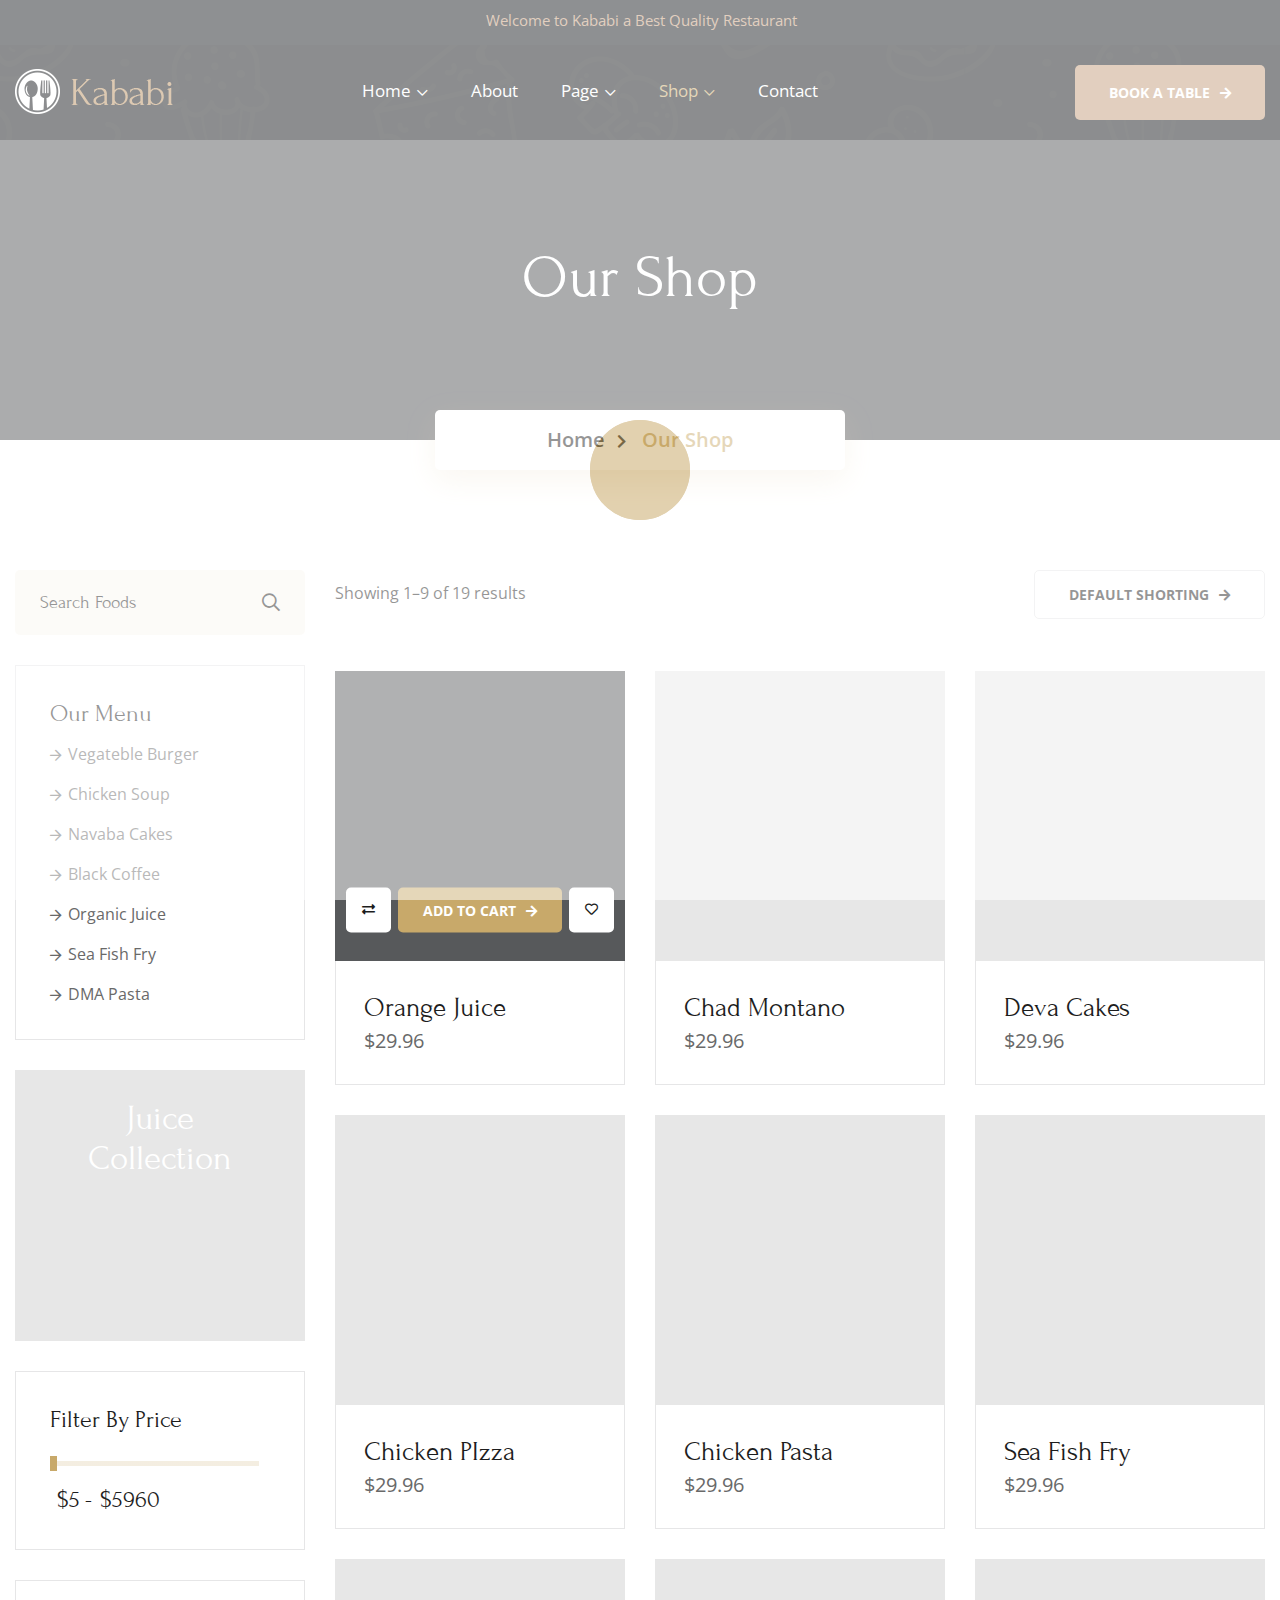
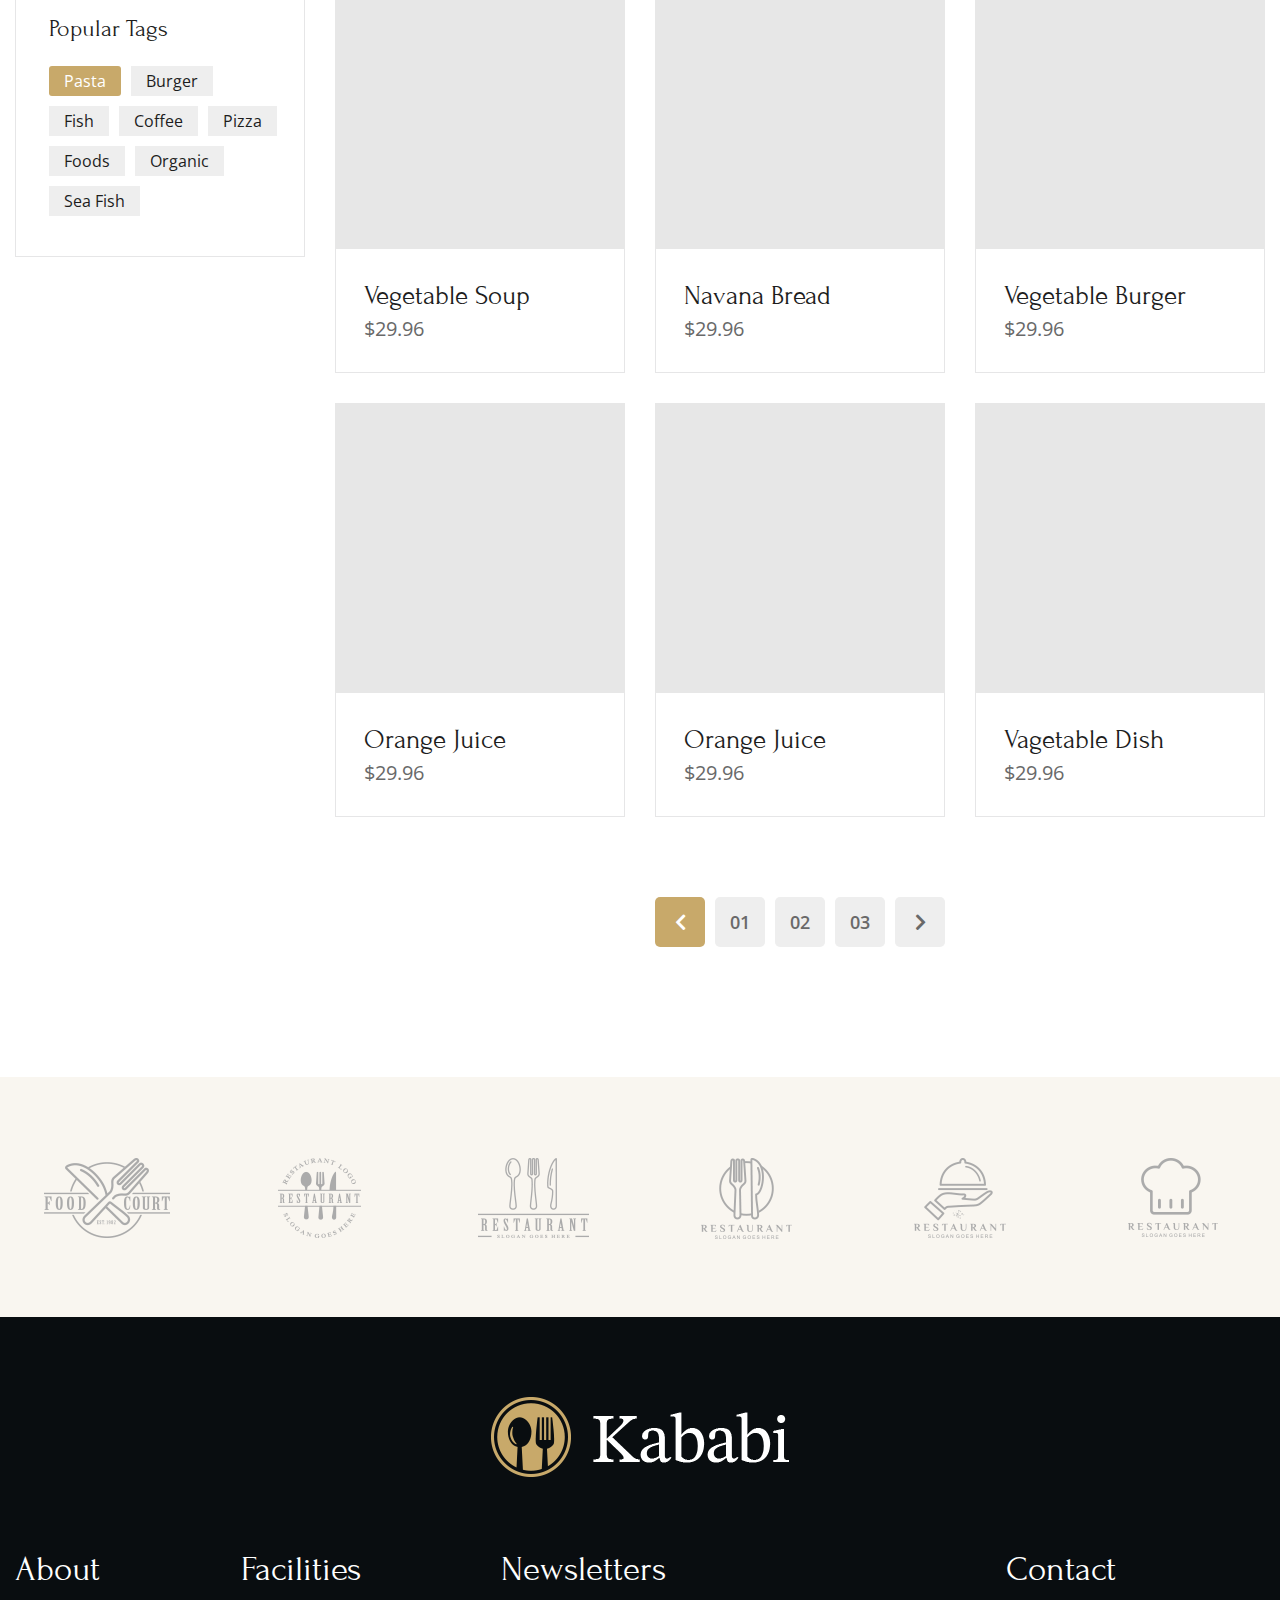
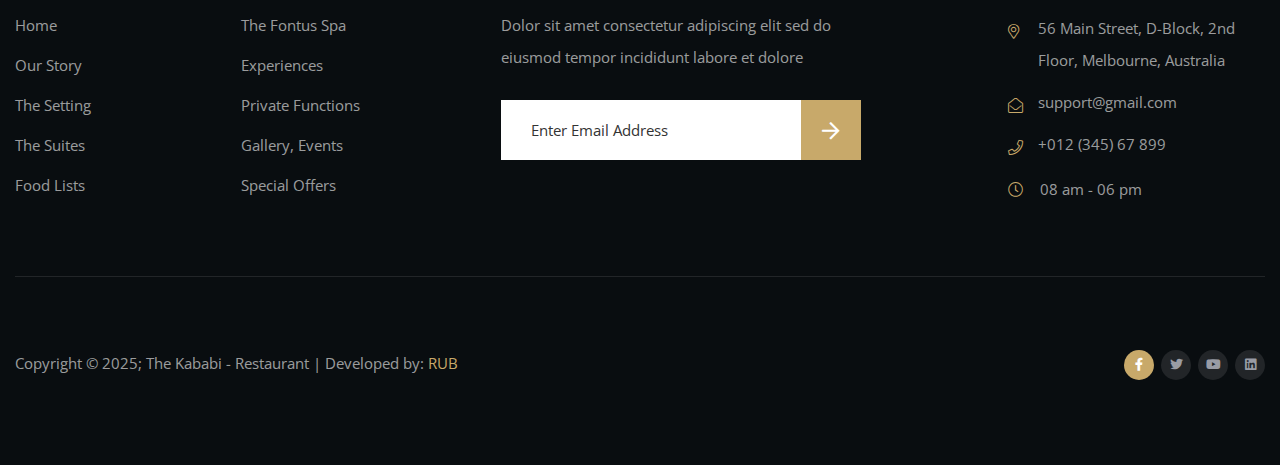
<file: our-shop.html>
<!DOCTYPE html>
<!--[if IE 8 ]><html class="ie" xmlns="http://www.w3.org/1999/xhtml" xml:lang="en-US" lang="en-US"> <![endif]-->
<!--[if (gte IE 9)|!(IE)]><!--><html xmlns="http://www.w3.org/1999/xhtml" xml:lang="en-US" lang="en-US"><!--<![endif]-->

<head>
    <!-- Basic Page Needs -->
    <meta charset="utf-8">
    <!--[if IE]><meta http-equiv='X-UA-Compatible' content='IE=edge,chrome=1'><![endif]-->
    <title>Kababi - Restaurant HTML Template</title>
    
    <meta name="author" content="themesflat.com" />

    <!-- Mobile Specific Metas -->
    <meta name="viewport" content="width=device-width, initial-scale=1, maximum-scale=1" /> 

    <!-- Theme Style -->
    <link rel="stylesheet" type="text/css" href="assets/css/style.css">

    <!-- Favicon and Touch Icons  -->
    <link rel="shortcut icon" href="assets/icon/favicon.png">
    <link rel="apple-touch-icon-precomposed" href="assets/icon/icon.png">

</head>

<body class="header-fixed2">
	<!-- Preloader -->
	<div id="loading-overlay">
		<div class="loader"></div>
	</div>
	<div id="wrapper">
        <div id="page" class="clearfix">
            <div id="top-bar" class="top-bar-inner-page">
                <div class="top-bar-content">
                    <p>Welcome to Kababi a Best Quality Restaurant</p>
                </div>
            </div>
            <header id="site-header" class="site-header-inner-page">
				<div id="site-header-inner" class="container-fluid"> 
					<div class="wrap-inner flex">
						<div id="site-logo" class="cleafix">
							<a href="index.html" class="logo">
											<img src="assets/img/logo/logo.png" alt="">
							</a>
						</div>
						<div class="mobile-button">
									<span></span>
						</div><!-- /.mobile-button -->
						<nav id="main-nav" class="main-nav">
									<ul id="menu-primary-menu" class="menu">
										<li class="menu-item menu-item-has-children">
											<a href="#">Home</a>
											<ul class="sub-menu">
												<li class="menu-item"><a href="index.html">Home 1</a></li>
												<li class="menu-item"><a href="home2.html">Home 2</a></li>
												<li class="menu-item"><a href="home3.html">Home 3</a></li>
											</ul>
										</li>
										<li class="menu-item">
											<a href="about.html">About</a>
										</li>
										<li class="menu-item menu-item-has-children">
											<a href="#">Page</a>
											<ul class="sub-menu">
												<li class="menu-item"><a href="our-chefs.html">Our Chefs</a></li>
												<li class="menu-item"><a href="our-menu.html">Our Menu</a></li>
                                                <li class="menu-item"><a href="our-menu2.html">Our Menu2</a></li>
                                                <li class="menu-item"><a href="reservation.html">Reservation</a></li>												
											</ul>
										</li>
										<li class="menu-item menu-item-has-children menu-item-has-children-active current-menu-item">
											<a href="#">Shop</a>
											<ul class="sub-menu">
												<li class="menu-item current-item"><a href="our-shop.html">Our Shop</a></li>
												<li class="menu-item"><a href="shop-details.html">Shop Details</a></li>
											</ul>
										</li>
										<li class="menu-item ">
											<a href="contact.html">Contact</a>
										</li>
									</ul>
						</nav><!-- /#main-nav -->     
						<div class="flat-button flat-button-style3">
									<a href="reservation.html" class="tf-button color-text color-style1">book a table</a>
						</div>
					</div> 
				</div>
            </header>
			<!-- page-title -->
			<section class="page-title page-title-inner">	
				<div class="overlay-pagetitle"></div>
				<div class="container-fluid">
					<div class="row">
						<div class="page-title-heading">
							<h2 class="heading">Our Shop</h2>
						</div>
						<div class="breadcrumbs">
							<ul>
								<li><a href="index.html">Home</a></li>
								<li>Our Shop</li>
							</ul>
						</div>
					</div>
				</div>
			</section>	
			<!-- page-title -->

            <section class="tf-section our-shop">
                <div class="container-fluid">
					<div class="row">
						<div class="col-box col-25">
							<!-- sidebar -->
							<div id="sidebar">
								<!-- search -->
								<div class="widget widget_search">
									<form action="#" method="get" role="search" class="search-form">
									<input type="search" class="search" placeholder="Search Foods" title="Search for">
									<a class="icon-search"></a>
									</form>
								</div>
								<!-- search -->
	
								<div class="widget widget-list-product">
									<h6 class="widget-title">
										Our Menu
									</h6>
									<ul>
										<li>
											<a href="our-menu.html">Vegateble Burger</a>
											<a href="our-menu.html">Chicken Soup</a>
											<a href="our-menu.html">Navaba Cakes</a>
											<a href="our-menu.html">Black Coffee</a>
											<a href="our-menu.html">Organic Juice</a>
											<a href="our-menu.html">Sea Fish Fry</a>
											<a href="our-menu.html">DMA Pasta</a>
										</li>
									</ul>
								</div>
	
								<div class="image">
									<img src="assets/img/shop/img-shop.jpg" alt="images">
									<h4 class="content">
										Juice 
										Collection
									</h4>
								</div>
	
								<div class="widget widget_filter">
									<h6 class="widget-title">
										Filter By Price
									</h6>
									<div class="filter">
											<input type="range" min="5" max="5960" value="5" id="myRange" class="myRange">
											<p class="price">
												<span>$</span><span id="value"></span><span class="price-style">-</span><span>$5960</span>
											</p>								
									</div>							
								</div>
								
								<div class="widget widget_tags">
									<h6 class="widget-title">
										Popular Tags
									</h6>
									<ul>
										<li><a href="shop-details.html" class="active">Pasta</a></li>
										<li><a href="shop-details.html">Burger</a></li>
										<li><a href="shop-details.html">Fish</a></li>
										<li><a href="shop-details.html">Coffee</a></li>
										<li><a href="shop-details.html">Pizza</a></li>
										<li><a href="shop-details.html">Foods</a></li>
										<li><a href="shop-details.html">Organic</a></li>
										<li><a href="shop-details.html">Sea Fish</a></li>
									</ul>				
								</div>
							</div>
							<!-- sidebar -->
						</div>
						<div class="col-box col-box2 col-75">
							<div class="view-items">
									<span class="show-results float-left">Showing 1–9 of 19 results</span>
								<div class="btn-show flat-button float-right">
									<a href="#" class="tf-button color-text color-style3">DEFAULT SHORTING</a>
								</div>
							</div>
							<div class="items-shop">						
								<div class="item-box ">
									<div class="item active">
										<div class="hover-effect active">
											<div class="image">
												<img src="assets/img/shop/item1.jpg" alt="images">
											</div>
											<div class="product-actions">										
												<span class="exchange"><i class="fas fa-exchange-alt"></i></span>
												<a href="shop-details.html" class="tf-button color-text color-style1">ADD TO CART</a>
												<span class="heart"><i class="far fa-heart"></i></span>
											</div>																				
										</div>
										<div class="product-content">
											<h6 class="name-product">Orange Juice</h6>
											<p class="pricing">$29.96</p>
										</div>
									</div>
								</div>
								<div class="item-box ">
									<div class="item">
										<div class="hover-effect">
											<div class="image">
												<img src="assets/img/shop/item2.jpg" alt="images">
											</div>
											<div class="product-actions">										
												<span class="exchange"><i class="fas fa-exchange-alt"></i></span>
												<a href="shop-details.html" class="tf-button color-text color-style1">ADD TO CART</a>
												<span class="heart"><i class="far fa-heart"></i></span>
											</div>																				
										</div>
										<div class="product-content">
											<h6 class="name-product">Chad Montano</h6>
											<p class="pricing">$29.96</p>
										</div>
									</div>
								</div>
								<div class="item-box ">
									<div class="item">
										<div class="hover-effect">
											<div class="image">
												<img src="assets/img/shop/item3.jpg" alt="images">
											</div>
											<div class="product-actions">										
												<span class="exchange"><i class="fas fa-exchange-alt"></i></span>
												<a href="shop-details.html" class="tf-button color-text color-style1">ADD TO CART</a>
												<span class="heart"><i class="far fa-heart"></i></span>
											</div>																				
										</div>
										<div class="product-content">
											<h6 class="name-product">Deva Cakes</h6>
											<p class="pricing">$29.96</p>
										</div>
									</div>
								</div>
								<div class="item-box ">
									<div class="item">
										<div class="hover-effect">
											<div class="image">
												<img src="assets/img/shop/item4.jpg" alt="images">
											</div>
											<div class="product-actions">										
												<span class="exchange"><i class="fas fa-exchange-alt"></i></span>
												<a href="shop-details.html" class="tf-button color-text color-style1">ADD TO CART</a>
												<span class="heart"><i class="far fa-heart"></i></span>
											</div>																				
										</div>
										<div class="product-content">
											<h6 class="name-product">Chicken PIzza</h6>
											<p class="pricing">$29.96</p>
										</div>
									</div>
								</div>
								<div class="item-box ">
									<div class="item">
										<div class="hover-effect">
											<div class="image">
												<img src="assets/img/shop/item5.jpg" alt="images">
											</div>
											<div class="product-actions">										
												<span class="exchange"><i class="fas fa-exchange-alt"></i></span>
												<a href="shop-details.html" class="tf-button color-text color-style1">ADD TO CART</a>
												<span class="heart"><i class="far fa-heart"></i></span>
											</div>																				
										</div>
										<div class="product-content">
											<h6 class="name-product">Chicken Pasta</h6>
											<p class="pricing">$29.96</p>
										</div>
									</div>
								</div>
								<div class="item-box ">
									<div class="item">
										<div class="hover-effect">
											<div class="image">
												<img src="assets/img/shop/item6.jpg" alt="images">
											</div>
											<div class="product-actions">										
												<span class="exchange"><i class="fas fa-exchange-alt"></i></span>
												<a href="shop-details.html" class="tf-button color-text color-style1">ADD TO CART</a>
												<span class="heart"><i class="far fa-heart"></i></span>
											</div>																				
										</div>
										<div class="product-content">
											<h6 class="name-product">Sea Fish Fry</h6>
											<p class="pricing">$29.96</p>
										</div>
									</div>
								</div>
								<div class="item-box ">
									<div class="item">
										<div class="hover-effect">
											<div class="image">
												<img src="assets/img/shop/item7.jpg" alt="images">
											</div>
											<div class="product-actions">										
												<span class="exchange"><i class="fas fa-exchange-alt"></i></span>
												<a href="shop-details.html" class="tf-button color-text color-style1">ADD TO CART</a>
												<span class="heart"><i class="far fa-heart"></i></span>
											</div>																				
										</div>
										<div class="product-content">
											<h6 class="name-product">Vegetable Soup</h6>
											<p class="pricing">$29.96</p>
										</div>
									</div>
								</div>
								<div class="item-box ">
									<div class="item">
										<div class="hover-effect">
											<div class="image">
												<img src="assets/img/shop/item8.jpg" alt="images">
											</div>
											<div class="product-actions">										
												<span class="exchange"><i class="fas fa-exchange-alt"></i></span>
												<a href="shop-details.html" class="tf-button color-text color-style1">ADD TO CART</a>
												<span class="heart"><i class="far fa-heart"></i></span>
											</div>																				
										</div>
										<div class="product-content">
											<h6 class="name-product">Navana Bread</h6>
											<p class="pricing">$29.96</p>
										</div>
									</div>
								</div>
								<div class="item-box ">
									<div class="item">
										<div class="hover-effect">
											<div class="image">
												<img src="assets/img/shop/item9.jpg" alt="images">
											</div>
											<div class="product-actions">										
												<span class="exchange"><i class="fas fa-exchange-alt"></i></span>
												<a href="shop-details.html" class="tf-button color-text color-style1">ADD TO CART</a>
												<span class="heart"><i class="far fa-heart"></i></span>
											</div>																				
										</div>
										<div class="product-content">
											<h6 class="name-product">Vegetable Burger</h6>
											<p class="pricing">$29.96</p>
										</div>
									</div>
								</div>
								<div class="item-box ">
									<div class="item">
										<div class="hover-effect">
											<div class="image">
												<img src="assets/img/shop/item10.jpg" alt="images">
											</div>
											<div class="product-actions">										
												<span class="exchange"><i class="fas fa-exchange-alt"></i></span>
												<a href="shop-details.html" class="tf-button color-text color-style1">ADD TO CART</a>
												<span class="heart"><i class="far fa-heart"></i></span>
											</div>																				
										</div>
										<div class="product-content">
											<h6 class="name-product">Orange Juice</h6>
											<p class="pricing">$29.96</p>
										</div>
									</div>
								</div>
								<div class="item-box ">
									<div class="item">
										<div class="hover-effect">
											<div class="image">
												<img src="assets/img/shop/item11.jpg" alt="images">
											</div>
											<div class="product-actions">										
												<span class="exchange"><i class="fas fa-exchange-alt"></i></span>
												<a href="shop-details.html" class="tf-button color-text color-style1">ADD TO CART</a>
												<span class="heart"><i class="far fa-heart"></i></span>
											</div>																				
										</div>
										<div class="product-content">
											<h6 class="name-product">Orange Juice</h6>
											<p class="pricing">$29.96</p>
										</div>
									</div>
								</div>
								<div class="item-box ">
									<div class="item">
										<div class="hover-effect">
											<div class="image">
												<img src="assets/img/shop/item12.jpg" alt="images">
											</div>
											<div class="product-actions">										
												<span class="exchange"><i class="fas fa-exchange-alt"></i></span>
												<a href="shop-details.html" class="tf-button color-text color-style1">ADD TO CART</a>
												<span class="heart"><i class="far fa-heart"></i></span>
											</div>																				
										</div>
										<div class="product-content">
											<h6 class="name-product">Vagetable Dish</h6>
											<p class="pricing">$29.96</p>
										</div>
									</div>
								</div>
							</div>
							<div class="themesflat-pagination clearfix">
								<ul class="text-center">
									<li>
										<a href="#" class="active page-numbers prev"><span><i class="fas fa-chevron-left"></i></span></a>
									</li>
									<li>
										<a href="#" class="page-numbers current">01</a>
									</li>
									<li>
										<a href="#" class="page-numbers">02</a>
									</li>
									<li class="pagination-style">
										<a href="#" class="page-numbers">03</a>
									</li>
									<li>
										<a href="#" class="page-numbers next"><span><i class="fas fa-chevron-right"></i></span></a>
									</li>
								</ul>
							</div>
						</div>	
							
					</div>
                </div>
            </section>

		   <!--image brand  -->
			<section class="tf-section wrap-brand-about">
				<div class="container-fluid">
					<div class="row">
						<div class="col-md-12">
							<div class="swiper-container carousel-4">
                                <div class="swiper-wrapper">
                                    <div class="swiper-slide">
                                        <div class="slider-item img-brand">										
											<a href="home2.html">
												<img class="img2" src="assets/img/brand/imgbrand1.png" alt="images">
											</a>		
										</div><!-- item-->
                                    </div>
                                    <div class="swiper-slide">
                                        <div class="slider-item img-brand">										
											<a href="home2.html">
												<img class="img2" src="assets/img/brand/imgbrand2.png" alt="images">
											</a>		
										</div><!-- item-->
                                    </div>
                                    <div class="swiper-slide">
										<div class="slider-item img-brand">										
											<a href="home2.html">
												<img class="img2" src="assets/img/brand/imgbrand3.png" alt="images">
											</a>		
										</div><!-- item-->
                                    </div>
                                    <div class="swiper-slide">
										<div class="slider-item img-brand">										
											<a href="home2.html">
												<img class="img2" src="assets/img/brand/imgbrand4.png" alt="images">
											</a>		
										</div><!-- item-->
                                    </div>
                                    <div class="swiper-slide">
										<div class="slider-item img-brand">										
											<a href="home2.html">
												<img class="img2" src="assets/img/brand/imgbrand5.png" alt="images">
											</a>		
										</div><!-- item-->
                                    </div>
                                    <div class="swiper-slide">
                                        <div class="slider-item img-brand">										
											<a href="home2.html">
												<img class="img2" src="assets/img/brand/imgbrand6.png" alt="images">
											</a>		
										</div><!-- item-->
                                    </div>
                                </div>
                            </div>
						</div>
					</div>
				</div>
			</section>	

			<!-- footer -->
			<footer id="footer" class="footer-style01">
				<div class="container-fluid">
					<div class="row">
						<div class="col-md-12">
							<div id="site-logo-2" class="logo-footer">
								<a href="index.html"><img src="assets/img/logo/logo2.png" alt="images"></a>
							</div>
						</div>
						<div class="col-md-2">
							<div class="widget widget-link widget-footer">
								<h4 class="widget-title">About</h4>
								<ul class="widget-list">
									<li><a href="index.html">Home</a></li>
									<li><a href="about.html">Our Story</a></li>
									<li><a href="#">The Setting</a></li>
									<li><a href="#">The Suites</a></li>
									<li><a href="our-menu.html">Food Lists</a></li>
								</ul>
							</div>														
						</div>
						<div class="col-md-2">
							<div class="widget widget-link widget-Facilities widget-footer">
								<h4 class="widget-title">Facilities</h4>
								<ul class="widget-list">
									<li><a href="#">The Fontus Spa</a></li>
									<li><a href="#">Experiences</a></li>
									<li><a href="#">Private Functions</a></li>
									<li><a href="#">Gallery, Events</a></li>
									<li><a href="#">Special Offers</a></li>
								</ul>
							</div>								
						</div>
						<div class="col-md-4 no-pd-right">
							<div class="widget widget-link widget-Newsletters widget-footer">
								<h4 class="widget-title">Newsletters</h4>
								<p>Dolor sit amet consectetur adipiscing elit sed do eiusmod tempor incididunt labore et dolore</p>
								<form action="#" id="subscribe-form" class="form-subscribe-footer">
									<div id="subscribe-content" class="footer_input-footer">
										<input type="Email" id="subscribe-email" class="tb-my-input" placeholder="Enter Email Address" required>
										<button type="submit" id="subscribe-button" class="button"><i class="far fa-arrow-right"></i></button>
									</div>
								</form>
							</div>
						</div>
						<div class="col-md-4 no-pd-left">
							<div class="widget widget-link widget-contact widget-footer">
								<h4 class="widget-title">Contact</h4>
								<ul class="widget-list">
									<li class="adress margin-right-1">56 Main Street, D-Block, 2nd Floor, Melbourne, Australia</li>
									<li class="mail">support@gmail.com</li>
									<li class="phone">+012 (345) 67 899</li>
									<li class="clock">08 am - 06 pm</li>
								</ul>
							</div>
						</div>	
						<!-- scroll-top -->
						<div class="col-md-12">
							<div class="wrap-scroll wow fadeInUp animated" data-wow-delay="0.3ms" data-wow-duration="1000ms">
								<a id="scroll-top">
									<img src="assets/img/footer/iconup@2x.png" alt="images" >
								</a>
							</div>
						</div>
						<!-- scroll-top -->
						<div class="col-md-12">
							<div id="bottom" class="tf-bottom-inner">
								<div class="Copyright">									
									<p>Copyright © 2025; The Kababi - Restaurant | Developed by: <a href="https://rezwanulbari.com">RUB</a></p>
								</div>
								<ul class="widget widget_socials">
									<li><a href="#" class="active"><i class="fab fa-facebook-f"></i></a></li>
									<li><a href="#"><i class="fab fa-twitter"></i></a></li>
									<li><a href="#"><i class="fab fa-youtube"></i></a></li>
									<li><a href="#"><i class="fab fa-linkedin"></i></a></li>
								</ul>
							</div>
						</div>
					</div>
				</div>
			</footer>
			<!-- footer -->
        </div><!-- Page  -->
    </div><!-- Wrapper -->

<!-- Javascript -->
<script src="assets/js/jquery.min.js"></script>
<script src="assets/js/shortcodes.js"></script>
<script src="assets/js/main.js"></script>
<script src="assets/js/wow.min.js"></script>
<script src="assets/js/fiter.js"></script>
<script src="assets/js/swiper-bundle.min.js"></script>
<script src="assets/js/swiper.js"></script>
</body>
</html>
</file>
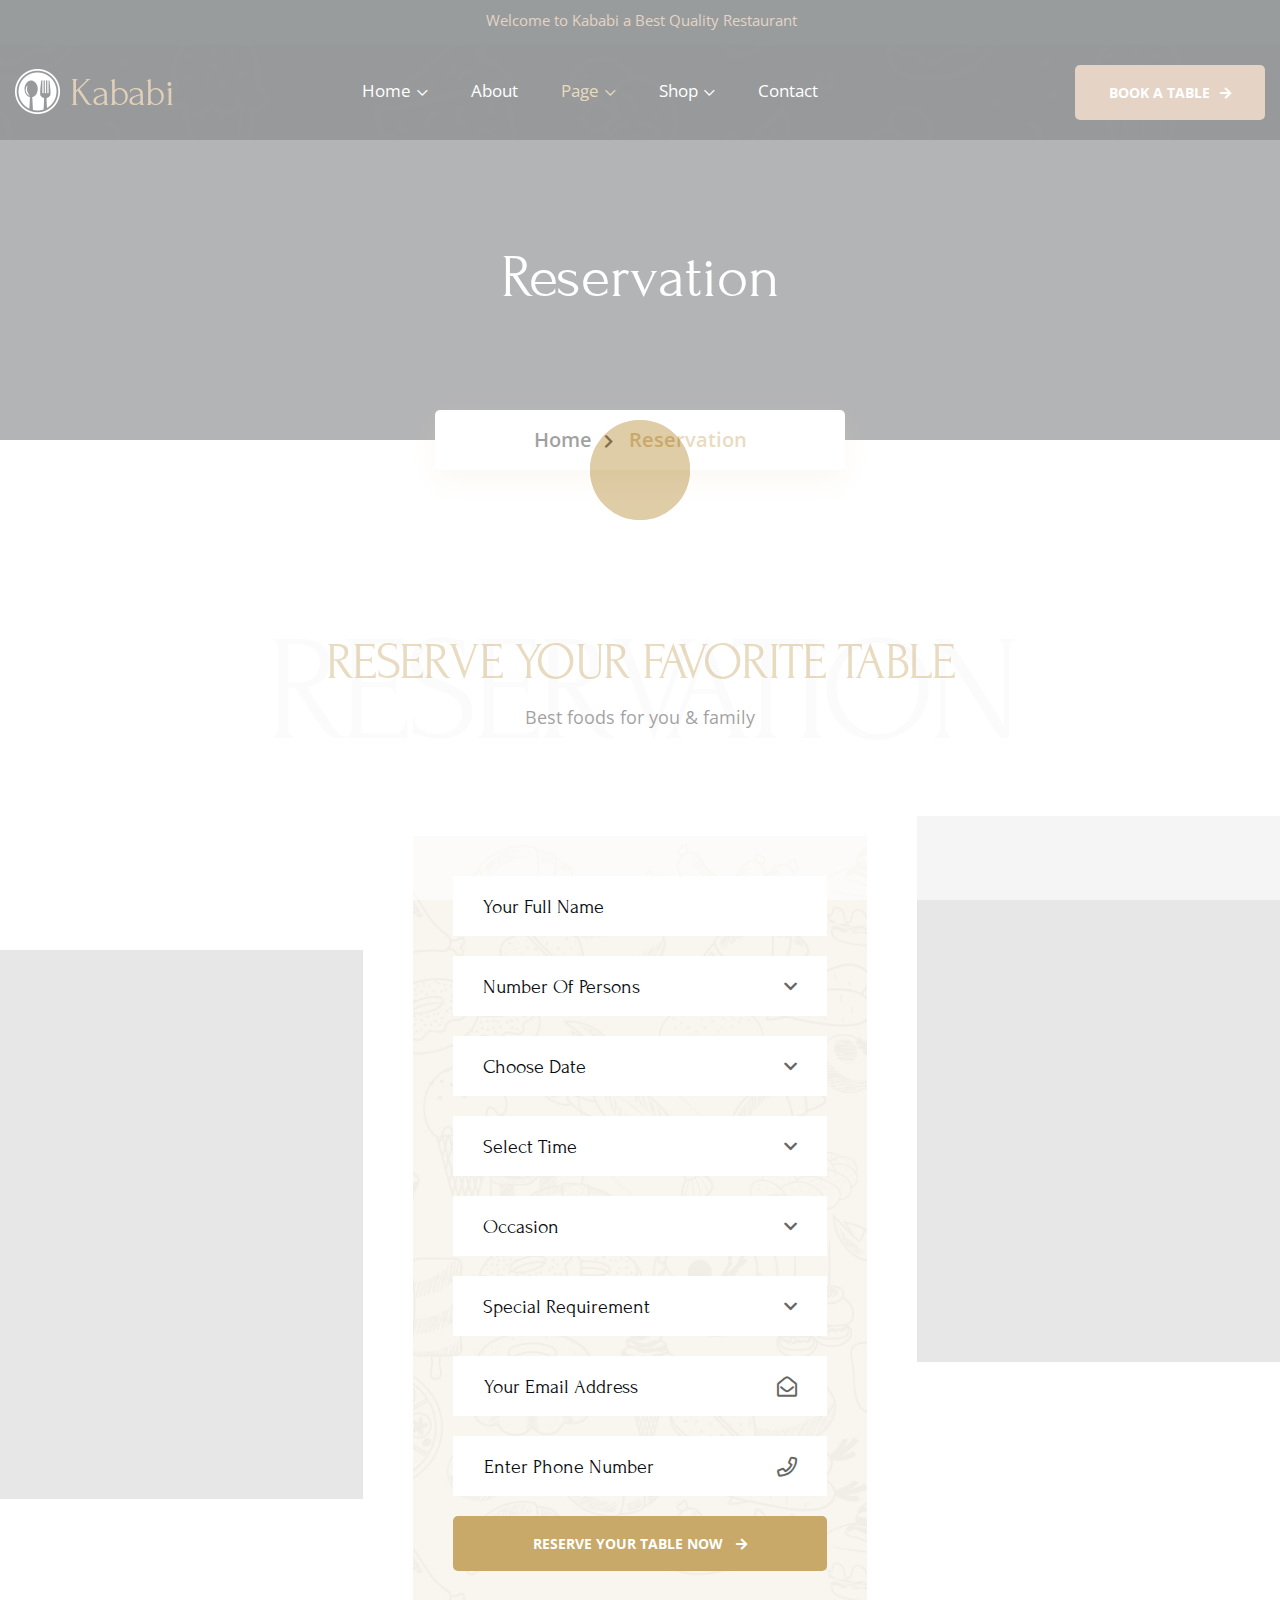
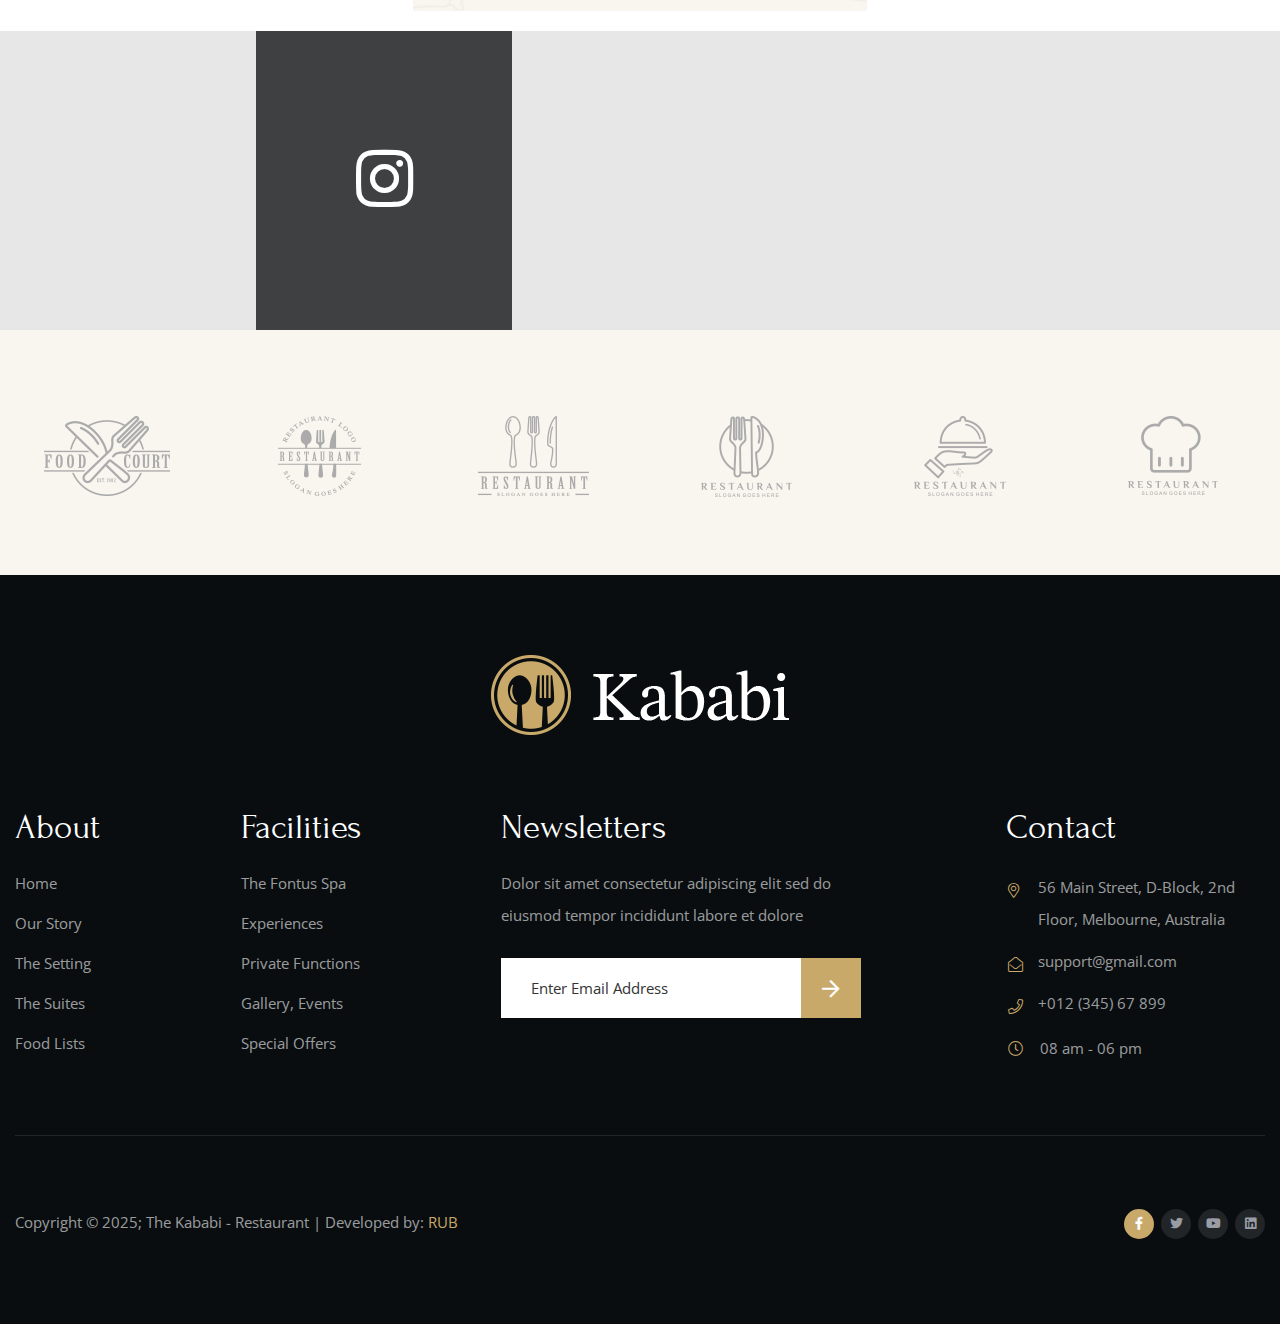
<file: reservation.html>
<!DOCTYPE html>
<!--[if IE 8 ]><html class="ie" xmlns="http://www.w3.org/1999/xhtml" xml:lang="en-US" lang="en-US"> <![endif]-->
<!--[if (gte IE 9)|!(IE)]><!--><html xmlns="http://www.w3.org/1999/xhtml" xml:lang="en-US" lang="en-US"><!--<![endif]-->

<head>
    <!-- Basic Page Needs -->
    <meta charset="utf-8">
    <!--[if IE]><meta http-equiv='X-UA-Compatible' content='IE=edge,chrome=1'><![endif]-->
    <title>Kababi - Restaurant HTML Template</title>
    
    <meta name="author" content="themesflat.com" />

    <!-- Mobile Specific Metas -->
    <meta name="viewport" content="width=device-width, initial-scale=1, maximum-scale=1" /> 

    <!-- Theme Style -->
    <link rel="stylesheet" type="text/css" href="assets/css/style.css">

    <!-- Favicon and Touch Icons  -->
    <link rel="shortcut icon" href="assets/icon/favicon.png">
    <link rel="apple-touch-icon-precomposed" href="assets/icon/icon.png">

</head>

<body class="header-fixed2">
	<!-- Preloader -->
	<div id="loading-overlay">
		<div class="loader"></div>
	</div>
	<div id="wrapper">
        <div id="page" class="clearfix">
            <div id="top-bar" class="top-bar-inner-page">
                <div class="top-bar-content">
                    <p>Welcome to Kababi a Best Quality Restaurant</p>
                </div>
            </div>
            <header id="site-header" class="site-header-inner-page">
				<div id="site-header-inner" class="container-fluid"> 
					<div class="wrap-inner flex">
						<div id="site-logo" class="cleafix">
							<a href="index.html" class="logo">
											<img src="assets/img/logo/logo.png" alt="">
							</a>
						</div>
						<div class="mobile-button">
									<span></span>
						</div><!-- /.mobile-button -->
						<nav id="main-nav" class="main-nav">
									<ul id="menu-primary-menu" class="menu">
										<li class="menu-item menu-item-has-children  ">
											<a href="#">Home</a>
											<ul class="sub-menu">
												<li class="menu-item"><a href="index.html">Home 1</a></li>
												<li class="menu-item"><a href="home2.html">Home 2</a></li>
												<li class="menu-item"><a href="home3.html">Home 3</a></li>
											</ul>
										</li>
										<li class="menu-item">
											<a href="about.html">About</a>
										</li>
										<li class="menu-item menu-item-has-children menu-item-has-children-active current-menu-item">
											<a href="#">Page</a>
											<ul class="sub-menu">
												<li class="menu-item"><a href="our-chefs.html">Our Chefs</a></li>
												<li class="menu-item"><a href="our-menu.html">Our Menu</a></li>
												<li class="menu-item"><a href="our-menu2.html">Our Menu2</a></li>
                                                <li class="menu-item  current-item"><a href="reservation.html">Reservation</a></li>												
											</ul>
										</li>
										<li class="menu-item menu-item-has-children">
											<a href="#">Shop</a>
											<ul class="sub-menu">
												<li class="menu-item"><a href="our-shop.html">Our Shop</a></li>
												<li class="menu-item"><a href="shop-details.html">Shop Details</a></li>
											</ul>
										</li>
										<li class="menu-item ">
											<a href="contact.html">Contact</a>
										</li>
									</ul>
						</nav><!-- /#main-nav -->     
						<div class="flat-button flat-button-style3">
									<a href="#" class="tf-button color-text color-style1">book a table</a>
						</div>
					</div> 
				</div>
            </header>
			<!-- page-title -->
			<section class="page-title page-title-inner">	
				<div class="overlay-pagetitle"></div>
				<div class="container-fluid">
					<div class="row">
						<div class="page-title-heading">
							<h2 class="heading">Reservation</h2>
						</div>
						<div class="breadcrumbs">
							<ul>
								<li><a href="index.html">Home</a></li>
								<li>Reservation</li>
							</ul>
						</div>
					</div>
				</div>
			</section>	
			<!-- page-title -->

			<!-- about-us -->
			<section class="tf-section wrap-reservation">
				<div class="container-fluid cleafix">
					<div class="row">
						<div class="col-md-12 cleafix">
							<div class="content-heading-wrap">
								<div class="tf-heading-bg color-style1 cleafix">
									<h2 class="heading-bg-style02 style3">Reservation</h2>
								</div>
								<div class="tf-heading text-center">
									<h4 class="tf-title tf-title-style2 wow zoomIn animated" data-wow-delay="0.3ms" data-wow-duration="1200ms">Reserve your favorite table</h4>
									<p class="tf-sub-heading">Best foods for you & family</p>
								</div>
							</div>
						</div>
                        <div class="col-box col-30">
                            <div class="image-reservation padding-top134">
                                <img src="assets/img/banner/img1Reservation.jpg" alt="images">
                            </div>
                        </div>
                        <div class="col-box col-40">
                            <div class="wrap-form-reservation wow fadeInUp animated" data-wow-delay="0.3ms" data-wow-duration="1300ms" >
                                <div class="form-reservation">
                                    <div class="overlay"></div>
                                    <form action="contact/contact-process4.php" method="post" id="commentform" class="comment-form" novalidate="novalidate">
                                        <fieldset class="name">
                                            <input type="text" id="name" placeholder="Your Full Name" class="tb-my-input" name="name" tabindex="1" value="" aria-required="true" required="">
                                        </fieldset>
                                        <fieldset class="select">
                                            <select name="persons" id="persons" required>                       
                                                <option value="">Number Of Persons</option>
                                                <option value="Persons 01">02</option>
                                                <option value="Persons 01">04 Persons</option>
                                                <option value="Persons 01">05 Persons</option>
                                                <option value="Persons 01">10 Persons</option>
                                            </select>
                                        </fieldset>
                                        
                                        <fieldset class="select">
                                            <select name="date-booking" id="date-booking" required>                       
                                                <option value="">Choose Date</option>
                                                <option value="Persons 01">28//07/2021</option>
                                                <option value="Persons 01">02//8/2021</option>
                                            </select>
                                        </fieldset>                                   
                                        <fieldset class="select">
                                            <select name="time-booking" id="time-booking" required>                       
                                                <option value="">Select Time</option>
                                                <option value="Persons 01">15h-17h</option>
                                                <option value="Persons 01">16h30-17h30</option>
                                            </select>
                                        </fieldset>
                                        <fieldset class="select">
                                            <select name="Occasion-booking" id="Occasion-booking" required>                       
                                                <option value="">Occasion</option>
                                                <option value="Persons 01">Occasion 01</option>
                                                <option value="Persons 01">Occasion 02</option>
                                            </select>                                         
                                        </fieldset>
                                        <fieldset class="select">
                                            <select name="Requirement-booking" id="Requirement-booking" required>                       
                                                <option value="">Special Requirement</option>
                                                <option value="Persons 01">Change Tables</option>
                                                <option value="Persons 01">Reschedule</option>
                                                <option value="Persons 01">Cancel Table</option>
                                            </select>
                                        </fieldset> 
                                        <fieldset class="email-wrap">
                                            <input type="email" id="email" placeholder="Your Email Address" class="tb-my-input" name="email" tabindex="1" value="" aria-required="true" required="">
                                        </fieldset>
                                        
                                        <fieldset class="phone-wrap">
                                            <input type="number" id="phone" placeholder="Enter Phone Number" class="tb-my-input" name="phone" tabindex="2" value="" aria-required="true" required="">
                                        </fieldset>
                                        <div class="btn-submit">
                                            <button id="comment-reply" name="submit" class="tf-button-submit tf-button color-text color-style1" type="submit">
                                                Reserve your table now
                                            </button>
										</div>	
                                    </form>
                                </div>                                
                            </div>
                        </div>
						
                        <div class="col-box col-30">
                            <div class="image-reservation style2">
                                <img src="assets/img/banner/img2Reservation.jpg" alt="images">
                            </div>
                        </div>					
						<div class="popup-thanks">
							<div class="popup-thanks-overlay"></div>
							<div class="popup-thanks-inner">
								<div class="content-popup">
									<i class="fas fa-heart"></i>	
									<p class="title">
										Thank You For Reservation
									</p>
								</div>				
							</div>							
						</div>	
					</div>
				</div>
							
			</section>
			<!-- about-us -->
            <section class="wrap-gallery-box-style02 style2">
				<div class="container-fluid">						
					<div class="swiper-container carousel-6">
						<div class="swiper-wrapper">
							<div class="swiper-slide">
								<div class="gallery-box-style02 h-100">
									<div class="hover-effect h-100">
										<div class="image h-100">
											<img src="assets/img/gallery/imggallery10.jpg" alt="">
										</div>
										<div class="content-box">
											<div class="icon">
												<a href="#"><i class="fab fa-instagram"></i></a>
											</div>
										</div>
									</div>
								</div>
							</div>
							<div class="swiper-slide">
								<div class="gallery-box-style02 h-100">
									<div class="hover-effect active h-100">
										<div class="image h-100">
											<img src="assets/img/gallery/imggallery11.jpg" alt="">
										</div>
										<div class="content-box">
											<div class="icon">
												<a href="#"><i class="fab fa-instagram"></i></a>
											</div>
										</div>
									</div>
								</div>	
							</div>
							<div class="swiper-slide">
								<div class="gallery-box-style02 h-100">
									<div class="hover-effect h-100">
										<div class="image h-100">
											<img src="assets/img/gallery/imggallery12.jpg" alt="">
										</div>
										<div class="content-box">
											<div class="icon">
												<a href="#"><i class="fab fa-instagram"></i></a>
											</div>
										</div>
									</div>
								</div>	
							</div>
							<div class="swiper-slide">
								<div class="gallery-box-style02 h-100">
									<div class="hover-effect h-100">
										<div class="image h-100">
											<img src="assets/img/gallery/imggallery13.jpg" alt="">
										</div>
										<div class="content-box">
											<div class="icon">
												<a href="#"><i class="fab fa-instagram"></i></a>
											</div>
										</div>
									</div>
								</div>	
							</div>
							<div class="swiper-slide">
								<div class="gallery-box-style02 h-100">
									<div class="hover-effect h-100">
										<div class="image h-100">
											<img src="assets/img/gallery/imggallery14.jpg" alt="">
										</div>
										<div class="content-box">
											<div class="icon">
												<a href="#"><i class="fab fa-instagram"></i></a>
											</div>
										</div>
									</div>
								</div>	
							</div>
						</div>
					</div>				
				</div>
			</section>

            <!--image brand  -->
			<section class="tf-section wrap-brand-about style3">
				<div class="container-fluid">
					<div class="row">
						<div class="col-md-12">
							<div class="swiper-container carousel-4">
                                <div class="swiper-wrapper">
                                    <div class="swiper-slide">
                                        <div class="slider-item img-brand">										
											<a href="home2.html">
												<img class="img2" src="assets/img/brand/imgbrand1.png" alt="images">
											</a>		
										</div><!-- item-->
                                    </div>
                                    <div class="swiper-slide">
                                        <div class="slider-item img-brand">										
											<a href="home2.html">
												<img class="img2" src="assets/img/brand/imgbrand2.png" alt="images">
											</a>		
										</div><!-- item-->
                                    </div>
                                    <div class="swiper-slide">
										<div class="slider-item img-brand">										
											<a href="home2.html">
												<img class="img2" src="assets/img/brand/imgbrand3.png" alt="images">
											</a>		
										</div><!-- item-->
                                    </div>
                                    <div class="swiper-slide">
										<div class="slider-item img-brand">										
											<a href="home2.html">
												<img class="img2" src="assets/img/brand/imgbrand4.png" alt="images">
											</a>		
										</div><!-- item-->
                                    </div>
                                    <div class="swiper-slide">
										<div class="slider-item img-brand">										
											<a href="home2.html">
												<img class="img2" src="assets/img/brand/imgbrand5.png" alt="images">
											</a>		
										</div><!-- item-->
                                    </div>
                                    <div class="swiper-slide">
                                        <div class="slider-item img-brand">										
											<a href="home2.html">
												<img class="img2" src="assets/img/brand/imgbrand6.png" alt="images">
											</a>		
										</div><!-- item-->
                                    </div>
                                </div>
                            </div>
						</div>
					</div>
				</div>
			</section>

			<!-- footer -->
			<footer id="footer" class="footer-style01">
				<div class="container-fluid">
					<div class="row">
						<div class="col-md-12">
							<div id="site-logo-2" class="logo-footer">
								<a href="index.html"><img src="assets/img/logo/logo2.png" alt="images"></a>
							</div>
						</div>
						<div class="col-md-2">
							<div class="widget widget-link widget-footer">
								<h4 class="widget-title">About</h4>
								<ul class="widget-list">
									<li><a href="index.html">Home</a></li>
									<li><a href="about.html">Our Story</a></li>
									<li><a href="#">The Setting</a></li>
									<li><a href="#">The Suites</a></li>
									<li><a href="our-menu.html">Food Lists</a></li>
								</ul>
							</div>														
						</div>
						<div class="col-md-2">
							<div class="widget widget-link widget-Facilities widget-footer">
								<h4 class="widget-title">Facilities</h4>
								<ul class="widget-list">
									<li><a href="#">The Fontus Spa</a></li>
									<li><a href="#">Experiences</a></li>
									<li><a href="#">Private Functions</a></li>
									<li><a href="#">Gallery, Events</a></li>
									<li><a href="#">Special Offers</a></li>
								</ul>
							</div>								
						</div>
						<div class="col-md-4 no-pd-right">
							<div class="widget widget-link widget-Newsletters widget-footer">
								<h4 class="widget-title">Newsletters</h4>
								<p>Dolor sit amet consectetur adipiscing elit sed do eiusmod tempor incididunt labore et dolore</p>
								<form action="#" id="subscribe-form" class="form-subscribe-footer">
									<div id="subscribe-content" class="footer_input-footer">
										<input type="Email" id="subscribe-email" class="tb-my-input" placeholder="Enter Email Address" required>
										<button type="submit" id="subscribe-button" class="button"><i class="far fa-arrow-right"></i></button>
									</div>
								</form>
							</div>
						</div>
						<div class="col-md-4 no-pd-left">
							<div class="widget widget-link widget-contact widget-footer">
								<h4 class="widget-title">Contact</h4>
								<ul class="widget-list">
									<li class="adress margin-right-1">56 Main Street, D-Block, 2nd Floor, Melbourne, Australia</li>
									<li class="mail">support@gmail.com</li>
									<li class="phone">+012 (345) 67 899</li>
									<li class="clock">08 am - 06 pm</li>
								</ul>
							</div>
						</div>	
						<!-- scroll-top -->
						<div class="col-md-12">
							<div class="wrap-scroll wow fadeInUp animated" data-wow-delay="0.3ms" data-wow-duration="1000ms">
								<a id="scroll-top">
									<img src="assets/img/footer/iconup@2x.png" alt="images" >
								</a>
							</div>
						</div>
						<!-- scroll-top -->
						<div class="col-md-12">
							<div id="bottom" class="tf-bottom-inner">
								<div class="Copyright">									
									<p>Copyright © 2025; The Kababi - Restaurant | Developed by: <a href="https://rezwanulbari.com">RUB</a></p>
								</div>
								<ul class="widget widget_socials">
									<li><a href="#" class="active"><i class="fab fa-facebook-f"></i></a></li>
									<li><a href="#"><i class="fab fa-twitter"></i></a></li>
									<li><a href="#"><i class="fab fa-youtube"></i></a></li>
									<li><a href="#"><i class="fab fa-linkedin"></i></a></li>
								</ul>
							</div>
						</div>
					</div>
				</div>
			</footer>
			<!-- footer -->
        </div><!-- Page  -->
    </div><!-- Wrapper -->

<!-- Javascript -->
<script src="assets/js/jquery.min.js"></script>
<script src="assets/js/shortcodes.js"></script>
<script src="assets/js/main.js"></script>
<script src="assets/js/jquery-validate.js"></script>
<script src="assets/js/wow.min.js"></script>
<script src="assets/js/swiper-bundle.min.js"></script>
<script src="assets/js/swiper.js"></script>
</body>
</html>
</file>
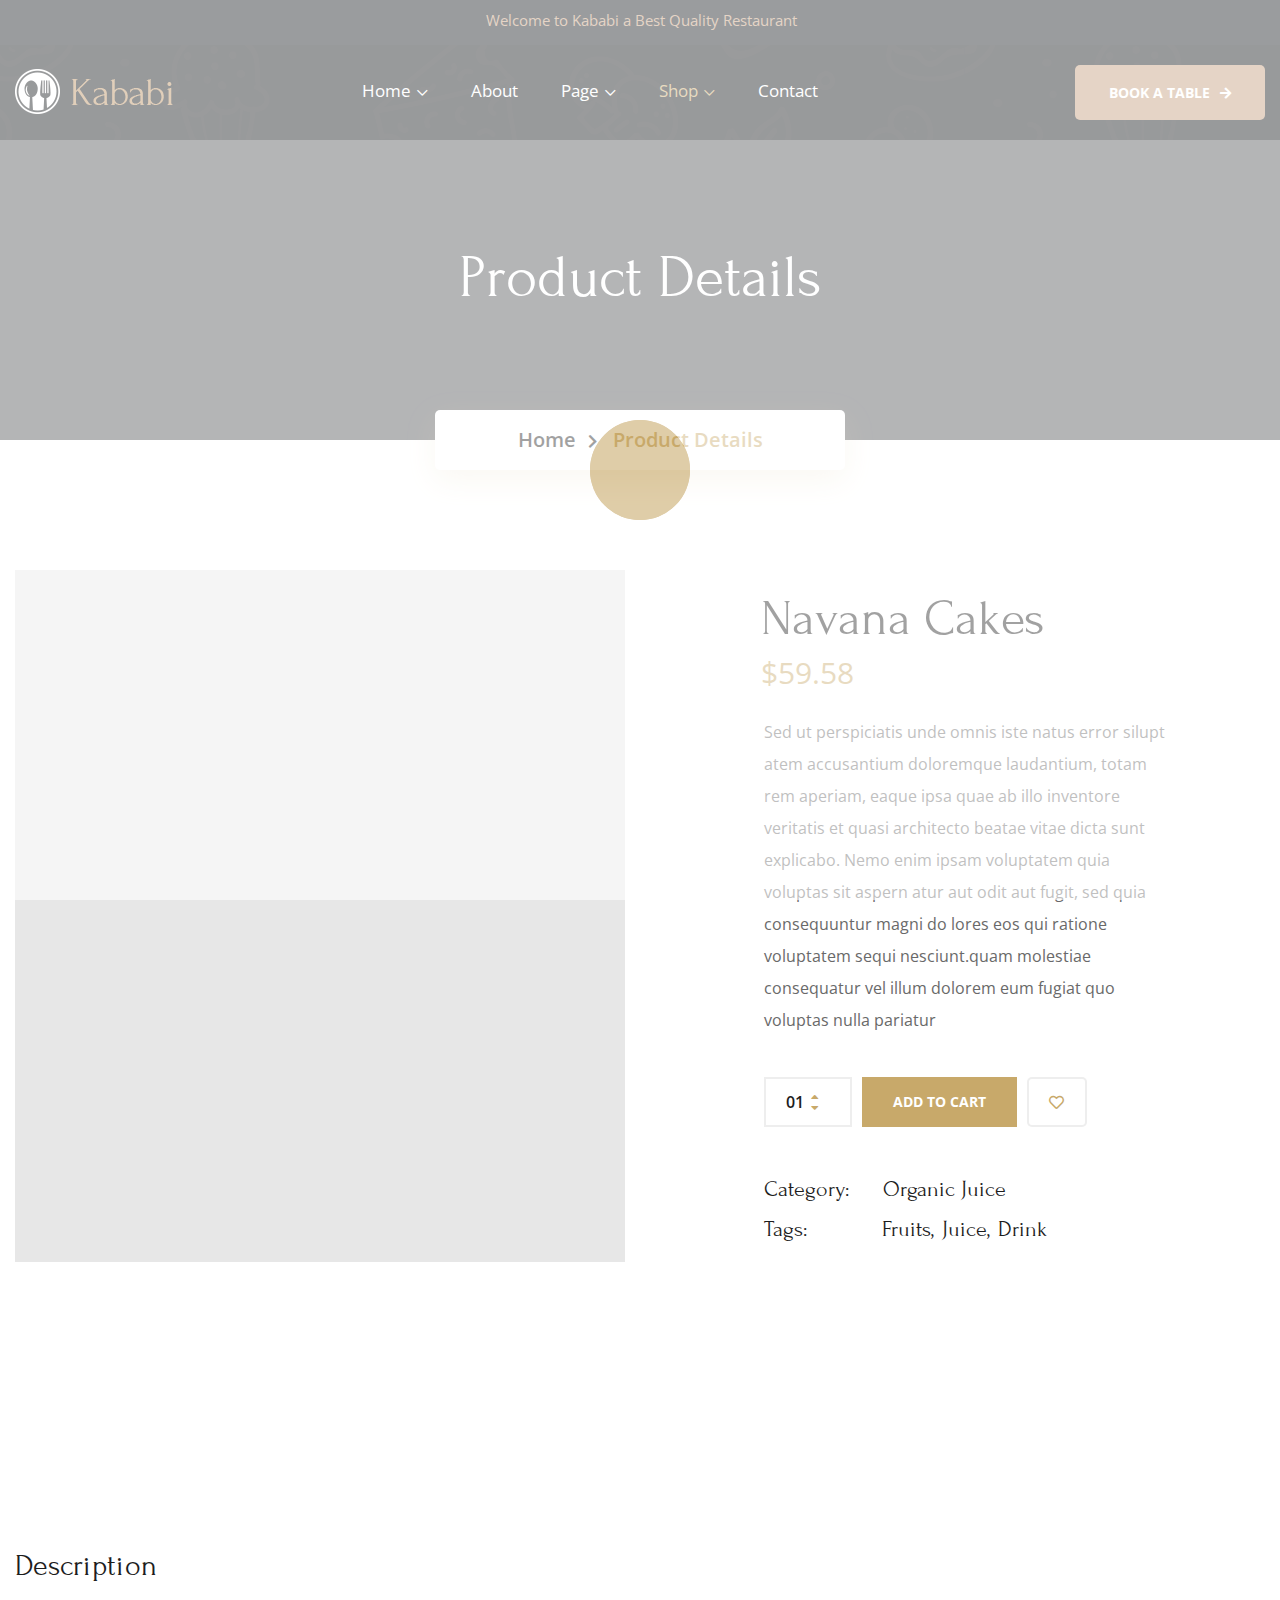
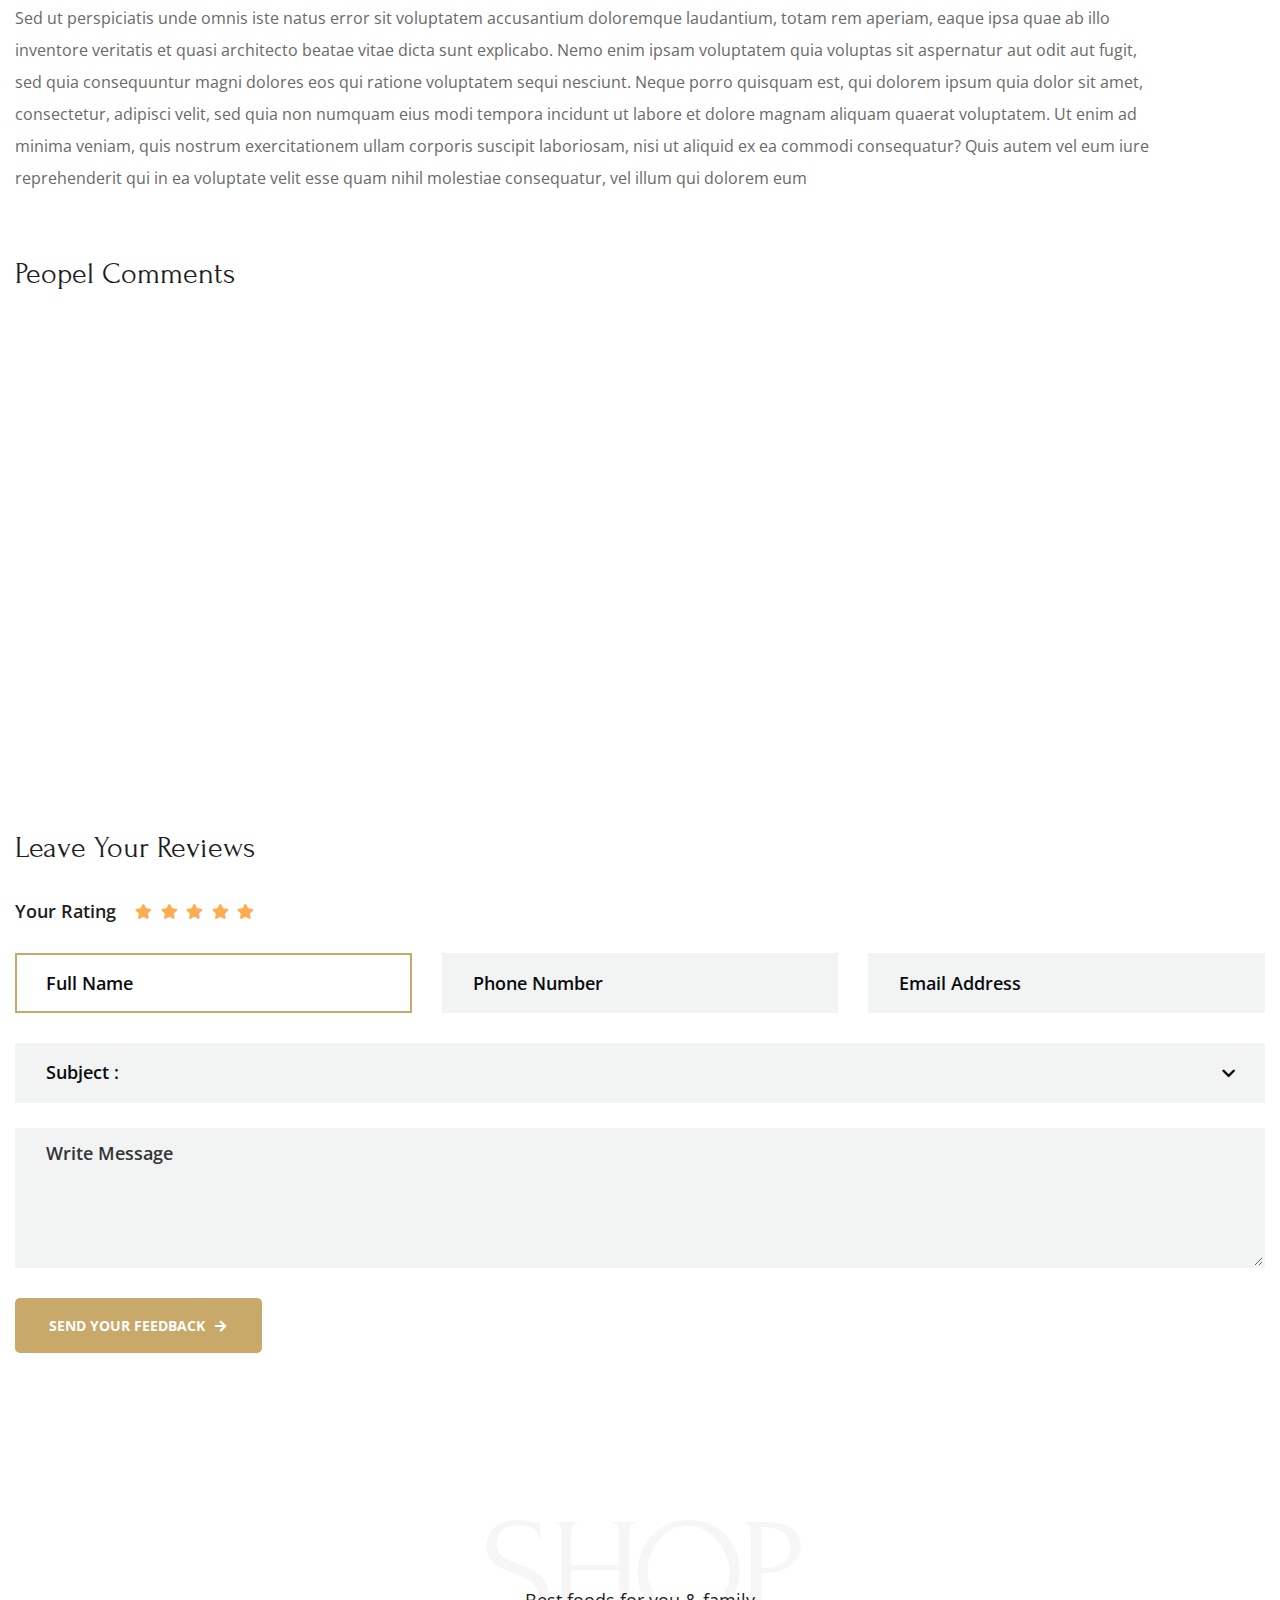
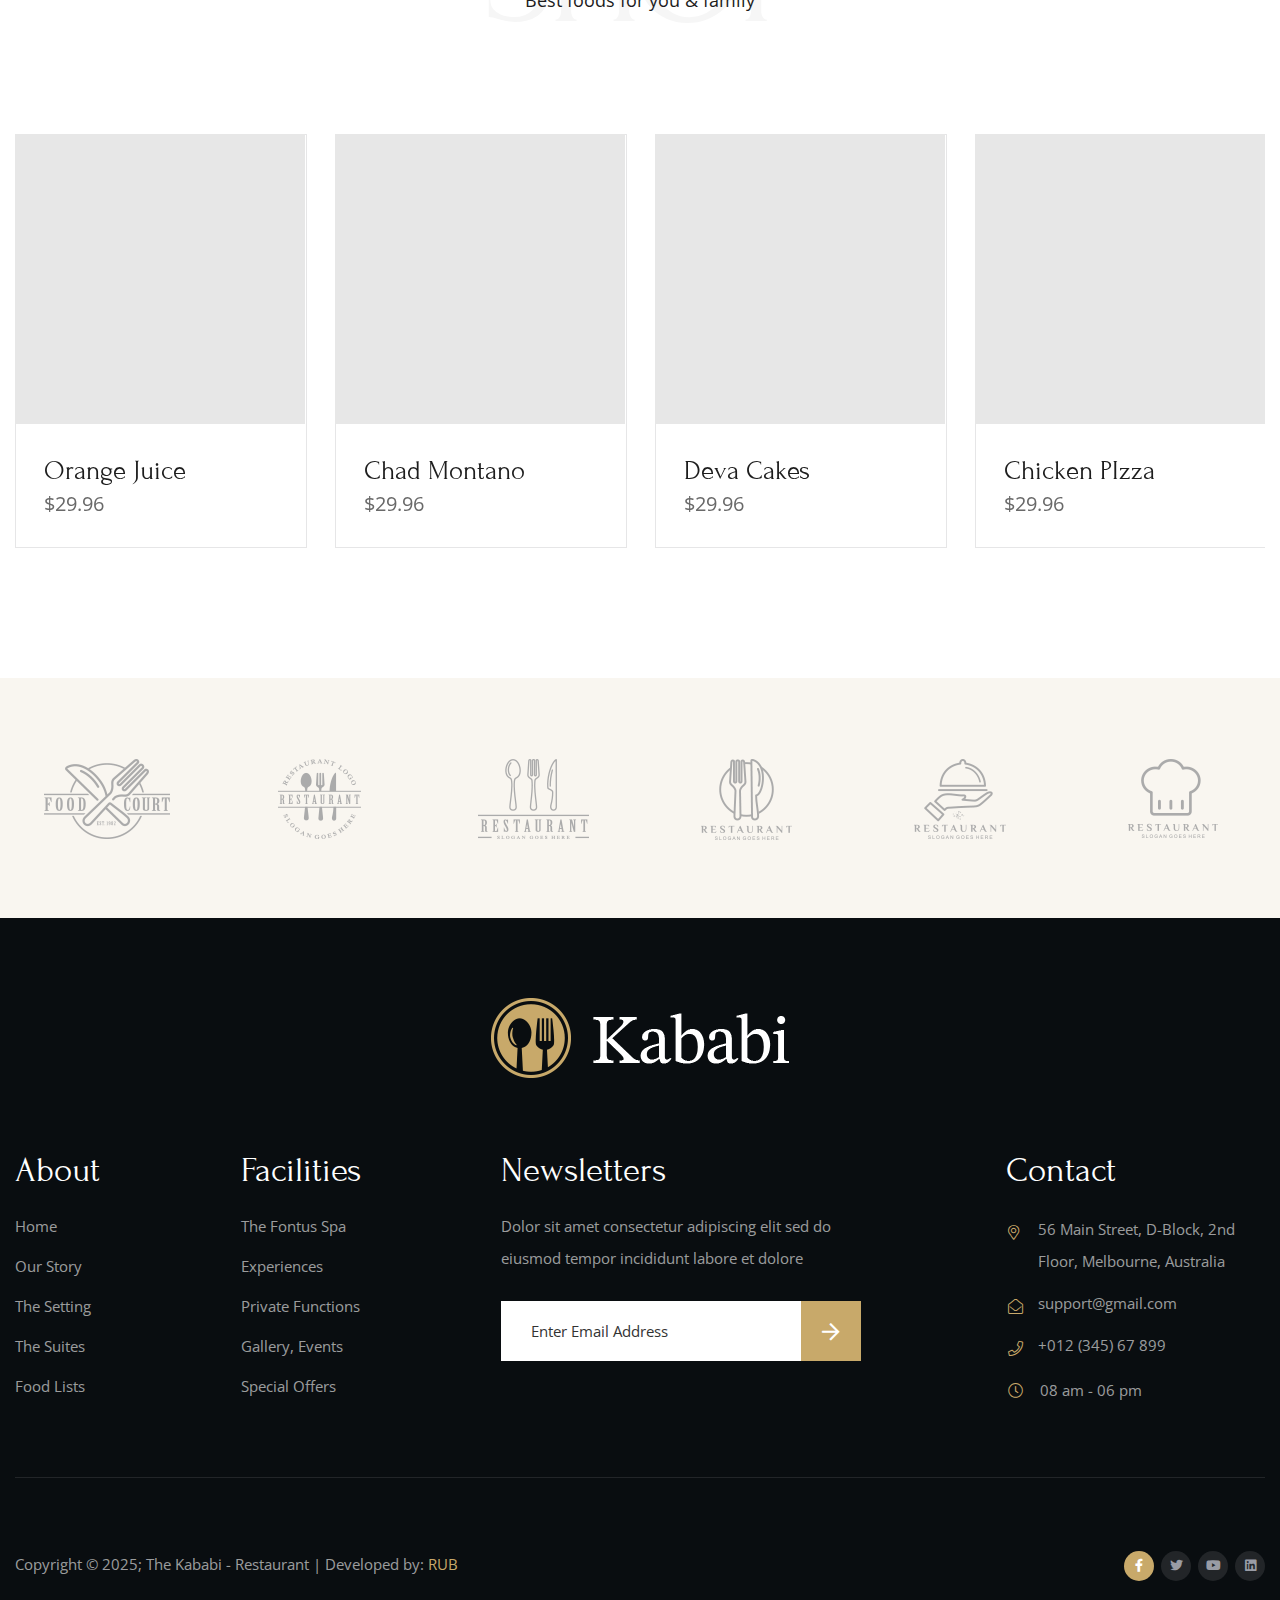
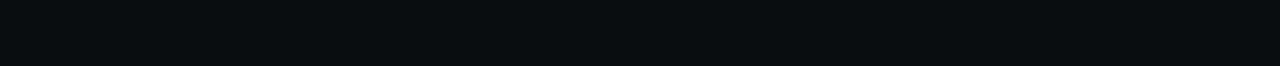
<file: shop-details.html>
<!DOCTYPE html>
<!--[if IE 8 ]><html class="ie" xmlns="http://www.w3.org/1999/xhtml" xml:lang="en-US" lang="en-US"> <![endif]-->
<!--[if (gte IE 9)|!(IE)]><!--><html xmlns="http://www.w3.org/1999/xhtml" xml:lang="en-US" lang="en-US"><!--<![endif]-->

<head>
    <!-- Basic Page Needs -->
    <meta charset="utf-8">
    <!--[if IE]><meta http-equiv='X-UA-Compatible' content='IE=edge,chrome=1'><![endif]-->
    <title>Kababi - Restaurant HTML Template</title>
    
    <meta name="author" content="themesflat.com" />

    <!-- Mobile Specific Metas -->
    <meta name="viewport" content="width=device-width, initial-scale=1, maximum-scale=1" /> 

    <!-- Theme Style -->
    <link rel="stylesheet" type="text/css" href="assets/css/style.css">
    <!-- Favicon and Touch Icons  -->
    <link rel="shortcut icon" href="assets/icon/favicon.png">
    <link rel="apple-touch-icon-precomposed" href="assets/icon/icon.png">

</head>

<body class="header-fixed2">
	<!-- Preloader -->
	<div id="loading-overlay">
		<div class="loader"></div>
	</div>
	<div id="wrapper">
        <div id="page" class="clearfix">
            <div id="top-bar" class="top-bar-inner-page">
                <div class="top-bar-content">
                    <p>Welcome to Kababi a Best Quality Restaurant</p>
                </div>
            </div>
            <header id="site-header" class="site-header-inner-page">
				<div id="site-header-inner" class="container-fluid"> 
					<div class="wrap-inner flex">
						<div id="site-logo" class="cleafix">
							<a href="index.html" class="logo">
											<img src="assets/img/logo/logo.png" alt="">
							</a>
						</div>
						<div class="mobile-button">
									<span></span>
						</div><!-- /.mobile-button -->
						<nav id="main-nav" class="main-nav">
									<ul id="menu-primary-menu" class="menu">
										<li class="menu-item menu-item-has-children">
											<a href="#">Home</a>
											<ul class="sub-menu">
												<li class="menu-item"><a href="index.html">Home 1</a></li>
												<li class="menu-item"><a href="home2.html">Home 2</a></li>
												<li class="menu-item"><a href="home3.html">Home 3</a></li>
											</ul>
										</li>
										<li class="menu-item">
											<a href="about.html">About</a>
										</li>
										<li class="menu-item menu-item-has-children">
											<a href="#">Page</a>
											<ul class="sub-menu">
												<li class="menu-item"><a href="our-chefs.html">Our Chefs</a></li>
												<li class="menu-item"><a href="our-menu.html">Our Menu</a></li>
                                                <li class="menu-item"><a href="our-menu2.html">Our Menu2</a></li>
                                                <li class="menu-item"><a href="reservation.html">Reservation</a></li>
											</ul>
										</li>
										<li class="menu-item menu-item-has-children menu-item-has-children-active current-menu-item">
											<a href="#">Shop</a>
											<ul class="sub-menu">
												<li class="menu-item"><a href="our-shop.html">Our Shop</a></li>
												<li class="menu-item current-item"><a href="shop-details.html">Shop Details</a></li>
											</ul>
										</li>
										<li class="menu-item ">
											<a href="contact.html">Contact</a>
										</li>
									</ul>
						</nav><!-- /#main-nav -->     
						<div class="flat-button flat-button-style3">
									<a href="reservation.html" class="tf-button color-text color-style1">book a table</a>
						</div>
					</div> 
				</div>
            </header>
			<!-- page-title -->
			<section class="page-title page-title-inner">	
				<div class="overlay-pagetitle"></div>
				<div class="container-fluid">
					<div class="row">
						<div class="page-title-heading">
							<h2 class="heading">Product Details</h2>
						</div>
						<div class="breadcrumbs">
							<ul>
								<li><a href="index.html">Home</a></li>
								<li>Product Details</li>
							</ul>
						</div>
					</div>
				</div>
			</section>	
			<!-- page-title -->

            <div class="tf-section product-details">
				<div class="container-fluid">
					<div class="row">
						<div class="col-md-6">
							<div class="image-details">
                                <div class="image wow fadeIn animated" data-wow-delay="0.3ms" data-wow-duration="1500ms">
                                    <img src="assets/img/shop/item1shopdetails.jpg" alt="images">
                                </div>
                                <div class="image-inner wow fadeInUp animated" data-wow-delay="0.5ms" data-wow-duration="1500ms">
									<div class="col-box col-33 style1">
										<a href="assets/img/shop/item2shopdetails.jpg" class="popup-gallery">
											<img src="assets/img/shop/item2shopdetails.jpg" alt="images">
										</a>
									</div>
									<div class="col-box col-33 style2">
										<a href="assets/img/shop/item3shopdetails.jpg" class="popup-gallery">
											<img src="assets/img/shop/item3shopdetails.jpg" alt="images">
										</a>
									</div>
									<div class="col-box col-33 style3">
										<a href="assets/img/shop/item4shopdetails.jpg" class="popup-gallery">
											<img src="assets/img/shop/item4shopdetails.jpg" alt="images">
										</a>
									</div>
                                   
                                </div>
                            </div>
						</div>
                        <div class="col-md-6">
                            <div class="details_content">
                                <h3 class="name-product">Navana Cakes</h3>
                                <p class="pricing">$59.58</p>
                                <p class="text">Sed ut perspiciatis unde omnis iste natus error silupt
                                    atem accusantium doloremque laudantium, totam rem aperiam, eaque ipsa quae ab illo inventore veritatis 
                                    et quasi architecto beatae vitae dicta sunt explicabo. Nemo enim ipsam voluptatem quia voluptas sit aspern
                                    atur aut odit aut fugit, sed quia consequuntur magni do
                                    lores eos qui ratione voluptatem sequi nesciunt.quam 
                                    molestiae consequatur vel illum dolorem eum fugiat 
                                    quo voluptas nulla pariatur</p>
                                <div class="product-actions style2 flex">
									<div class="quantity">
										<span class="btn-quantity minus-btn"><i class="fas fa-caret-down"></i></span>
										<input type="number"  name="number" id="number" value="01" >				
										<span class="btn-quantity plus-btn"><i class="fas fa-caret-up"></i></span>
									</div>										                                   
														
                                    <a href="#" class="tf-button color-text color-style1">ADD TO CART</a>
                                    <span class="heart"><i class="far fa-heart"></i></span>
                                </div>
								<div class="tag-category">
									<ul class="category">
										<li>Category:</li>
										<li><a href="our-shop.html">Organic Juice</a></li>
									</ul>
									<ul class="tag">
										<li class="margin-right-67">Tags:</li>
										<li><a href="our-shop.html">Fruits</a><span>,</span></li>
										<li><a href="our-shop.html">Juice</a><span>,</span></li>
										<li><a href="our-shop.html">Drink</a></li>
									</ul>
								</div>								
                            </div>
                        </div>
						<div class="col-md-12">
							<h5 class="title title-details">
								Description
							</h5>
							<p class="text padding-right">
								Sed ut perspiciatis unde omnis iste natus error sit voluptatem accusantium doloremque laudantium, totam rem aperiam, 
								eaque ipsa quae ab illo inventore veritatis et quasi architecto beatae vitae dicta sunt explicabo. Nemo enim ipsam 
								voluptatem quia voluptas sit aspernatur aut odit aut fugit, sed quia consequuntur magni dolores eos qui ratione voluptatem sequi nesciunt. 
								Neque porro quisquam est, qui dolorem ipsum quia dolor sit amet, consectetur, adipisci velit, sed quia non numquam eius modi tempora incidunt 
								ut labore et dolore magnam aliquam quaerat voluptatem. Ut enim ad minima veniam, quis nostrum exercitationem ullam corporis suscipit laboriosam, 
								nisi ut aliquid ex ea commodi consequatur? Quis autem vel 
								eum iure reprehenderit qui in ea voluptate velit esse quam nihil molestiae consequatur, vel illum qui dolorem eum
							</p>
						</div>
						<div class="col-md-12">
							<div id="comments" class="comments-area">
								<h5 class="comments-title">Peopel Comments</h5>
								<ol class="comment-list">
									<li class="comment wow fadeInUp animated" data-wow-delay="0ms" data-wow-duration="1500ms" style="visibility: visible; animation-duration: 1500ms; animation-delay: 0ms; animation-name: fadeInLeft;">
										<article class="comment-wrap clearfix">
											<div class="gravatar"><img alt="image" src="assets/img/blog/img1comment.png"></div>
											<div class="comment-content">
												<div class="comment-meta">
													<h6 class="comment-author">John F. Medina</h6>
													<span class="comment-time">25 May 2021</span>
												</div>
												<div class="comment-text">
													<p class="text">Sed ut perspiciatis unde omnis iste natus error sit voluptatem accusantium doloremque laudantium, totam rem aperiam, 
														eaque ipsa quae ab illo inventore veritatis et quasi architecto beatae vitae dicta sunt explicabo.</p>
												</div>
												<div class="comment-reply "><a href="#" class="comment-reply-link">Reply</a></div>
											</div>
										</article>

										<ul class="children">
											<li class="comment">
												<article class="comment-wrap clearfix">
													<div class="gravatar no-padding-left"><img alt="image" src="assets/img/blog/img2comment.png"></div>
												<div class="comment-content">
													<div class="comment-meta">
														<h6 class="comment-author">Jeffrey T. Kelly</h6>
														<span class="comment-time">25 May 2021</span>
													</div>
													<div class="comment-text">
														<p class="text">Sed ut perspiciatis unde omnis iste natus error sit voluptatem accusantium doloremque laudantium, totam rem aperiam, eaque ipsa quae ab illo inventore veritatis et quasi architecto beatae vitae dicta sunt explicabo.</p>
													</div>
													<div class="comment-reply"><a href="#" class="comment-reply-link">Reply</a></div>
												</div>
												</article>
											</li>
										</ul>
										
										<article class="comment-wrap clearfix">
											<div class="gravatar"><img alt="image" src="assets/img/blog/img3comment.png"></div>
											<div class="comment-content style2">
												<div class="comment-meta">
													<h6 class="comment-author">Richard B. Zellmer</h6>
													<span class="comment-time">25 May 2021</span>
												</div>
												<div class="comment-text">
													<p class="text">Sed ut perspiciatis unde omnis iste natus error sit voluptatem accusantium doloremque laudantium, totam rem aperiam, 
														eaque ipsa quae ab illo inventore veritatis et quasi architecto beatae vitae dicta sunt explicabo.</p>
												</div>
												<div class="comment-reply "><a href="#" class="comment-reply-link">Reply</a></div>
											</div>
										</article>
									</li>
								</ol>
								<div id="respond" class="comment-respond">
									<h5 id="title">Leave Your Reviews</h5>
									<div class="stars">
										<div class="heading text">Your Rating</div>
										<ul class="review flex ul_li">
                                            <li><i class="fas fa-star"></i></li>
                                            <li><i class="fas fa-star"></i></li>
                                            <li><i class="fas fa-star"></i></li>
                                            <li><i class="fas fa-star"></i></li>
                                            <li><i class="fas fa-star"></i></li>
                                        </ul>
									  </div>
									<form action="contact/contact-process5.php" method="post" id="commentform" class="comment-form comment-form-style2">
										<fieldset class="name active">
											<input type="text" id="name" placeholder="Full Name" class="tb-my-input" name="name" tabindex="2" value="" aria-required="true" required="">
										</fieldset>
										<fieldset class="phone">
											<input type="number" id="phone" placeholder="Phone Number" class="tb-my-input" name="phone" tabindex="2" value=""  aria-required="true" required="">
										</fieldset>				
										<fieldset class="email">
											<input type="email" id="email" placeholder="Email Address " class="tb-my-input" name="email" tabindex="2" value="" aria-required="true" required="">
										</fieldset>
										<fieldset class="select">
											<select name="subject" id="subject" required="">                       
												<option value="">Subject :</option>
												<option value="Subject 01">Subject 01</option>
												<option value="Subject 02">Subject 02</option>
											</select>
										</fieldset>
										<fieldset class="message">
											<textarea id="message" name="message" rows="4" placeholder="Write Message" tabindex="4" aria-required="true" required=""></textarea>
										</fieldset>
										<div class="btn-submit flat-button flat-button-style2">
											<div class="btn-submit">
												<button id="comment-reply" name="submit" class="tf-button color-text color-style1" type="submit">
													SEND YOUR FEEDBACK
												</button>
											</div>
										</div>
										
									</form>
								</div>
							</div>
						</div>
					</div>
				</div>
			</div>

			<!-- shop -->
			<section class="tf-section wrap-shop-details">
				<div class="container-fluid cleafix">
					<div class="row">
						<div class="col-md-12 cleafix">
							<div class="content-heading-wrap">
								<div class="tf-heading-bg color-style1 cleafix">
									<h2 class="heading-bg-style02 style3">shop</h2>
								</div>
								<div class="tf-heading text-center">
									<h4 class="tf-title tf-title-style2 wow zoomIn animated" data-wow-delay="0.3ms" data-wow-duration="1200ms">related products</h4>
									<p class="tf-sub-heading">Best foods for you & family</p>
								</div>
							</div>
						</div> 

						<div class="col-md-12">
							<div class="swiper-container carousel-5">
								<div class="swiper-wrapper">
									<div class="swiper-slide">
										<div class="slider-item ">	
											<div class="item style2">
												<div class="hover-effect">
													<div class="image">
														<img src="assets/img/shop/item13.jpg" alt="images">
													</div>
													<div class="product-actions">										
														<span class="exchange"><i class="fas fa-exchange-alt"></i></span>
														<a href="#" class="tf-button color-text color-style1">ADD TO CART</a>
														<span class="heart"><i class="far fa-heart"></i></span>
													</div>																				
												</div>
												<div class="product-content">
													<h6 class="name-product">Orange Juice</h6>
													<p class="pricing">$29.96</p>
												</div>
											</div>
										</div><!-- item-->
									</div>
									<div class="swiper-slide">
										<div class="slider-item ">	
											<div class="item style2">
												<div class="hover-effect">
													<div class="image">
														<img src="assets/img/shop/item14.jpg" alt="images">
													</div>
													<div class="product-actions">										
														<span class="exchange"><i class="fas fa-exchange-alt"></i></span>
														<a href="#" class="tf-button color-text color-style1">ADD TO CART</a>
														<span class="heart"><i class="far fa-heart"></i></span>
													</div>																				
												</div>
												<div class="product-content">
													<h6 class="name-product">Chad Montano</h6>
													<p class="pricing">$29.96</p>
												</div>
											</div>
										</div><!-- item-->
									</div>
									<div class="swiper-slide">
										<div class="slider-item ">	
											<div class="item style2">
												<div class="hover-effect">
													<div class="image">
														<img src="assets/img/shop/item15.jpg" alt="images">
													</div>
													<div class="product-actions">										
														<span class="exchange"><i class="fas fa-exchange-alt"></i></span>
														<a href="#" class="tf-button color-text color-style1">ADD TO CART</a>
														<span class="heart"><i class="far fa-heart"></i></span>
													</div>																				
												</div>
												<div class="product-content">
													<h6 class="name-product">Deva Cakes</h6>
													<p class="pricing">$29.96</p>
												</div>
											</div>
										</div><!-- item-->	
									</div>
									<div class="swiper-slide">
										<div class="slider-item ">	
											<div class="item style2">
												<div class="hover-effect">
													<div class="image">
														<img src="assets/img/shop/item16.jpg" alt="images">
													</div>
													<div class="product-actions">										
														<span class="exchange"><i class="fas fa-exchange-alt"></i></span>
														<a href="#" class="tf-button color-text color-style1">ADD TO CART</a>
														<span class="heart"><i class="far fa-heart"></i></span>
													</div>																				
												</div>
												<div class="product-content">
													<h6 class="name-product">Chicken PIzza</h6>
													<p class="pricing">$29.96</p>
												</div>
											</div>
										</div><!-- item-->
									</div>
								</div>
							</div>
						</div>               
					</div>
				</div>
							
			</section>
			<!-- shop -->

		   <!--image brand  -->
			<section class="tf-section wrap-brand-about">
				<div class="container-fluid">
					<div class="row">
						<div class="col-md-12">
							<div class="swiper-container carousel-4">
                                <div class="swiper-wrapper">
                                    <div class="swiper-slide">
                                        <div class="slider-item img-brand">										
											<a href="home2.html">
												<img class="img2" src="assets/img/brand/imgbrand1.png" alt="images">
											</a>		
										</div><!-- item-->
                                    </div>
                                    <div class="swiper-slide">
                                        <div class="slider-item img-brand">										
											<a href="home2.html">
												<img class="img2" src="assets/img/brand/imgbrand2.png" alt="images">
											</a>		
										</div><!-- item-->
                                    </div>
                                    <div class="swiper-slide">
										<div class="slider-item img-brand">										
											<a href="home2.html">
												<img class="img2" src="assets/img/brand/imgbrand3.png" alt="images">
											</a>		
										</div><!-- item-->
                                    </div>
                                    <div class="swiper-slide">
										<div class="slider-item img-brand">										
											<a href="home2.html">
												<img class="img2" src="assets/img/brand/imgbrand4.png" alt="images">
											</a>		
										</div><!-- item-->
                                    </div>
                                    <div class="swiper-slide">
										<div class="slider-item img-brand">										
											<a href="home2.html">
												<img class="img2" src="assets/img/brand/imgbrand5.png" alt="images">
											</a>		
										</div><!-- item-->
                                    </div>
                                    <div class="swiper-slide">
                                        <div class="slider-item img-brand">										
											<a href="home2.html">
												<img class="img2" src="assets/img/brand/imgbrand6.png" alt="images">
											</a>		
										</div><!-- item-->
                                    </div>
                                </div>
                            </div>
						</div>
					</div>
				</div>
			</section>	

			<!-- footer -->
			<footer id="footer" class="footer-style01">
				<div class="container-fluid">
					<div class="row">
						<div class="col-md-12">
							<div id="site-logo-2" class="logo-footer">
								<a href="index.html"><img src="assets/img/logo/logo2.png" alt="images"></a>
							</div>
						</div>
						<div class="col-md-2">
							<div class="widget widget-link widget-footer">
								<h4 class="widget-title">About</h4>
								<ul class="widget-list">
									<li><a href="index.html">Home</a></li>
									<li><a href="about.html">Our Story</a></li>
									<li><a href="#">The Setting</a></li>
									<li><a href="#">The Suites</a></li>
									<li><a href="our-menu.html">Food Lists</a></li>
								</ul>
							</div>														
						</div>
						<div class="col-md-2">
							<div class="widget widget-link widget-Facilities widget-footer">
								<h4 class="widget-title">Facilities</h4>
								<ul class="widget-list">
									<li><a href="#">The Fontus Spa</a></li>
									<li><a href="#">Experiences</a></li>
									<li><a href="#">Private Functions</a></li>
									<li><a href="#">Gallery, Events</a></li>
									<li><a href="#">Special Offers</a></li>
								</ul>
							</div>								
						</div>
						<div class="col-md-4 no-pd-right">
							<div class="widget widget-link widget-Newsletters widget-footer">
								<h4 class="widget-title">Newsletters</h4>
								<p>Dolor sit amet consectetur adipiscing elit sed do eiusmod tempor incididunt labore et dolore</p>
								<form action="#" id="subscribe-form" class="form-subscribe-footer">
									<div id="subscribe-content" class="footer_input-footer">
										<input type="Email" id="subscribe-email" class="tb-my-input" placeholder="Enter Email Address" required>
										<button type="submit" id="subscribe-button" class="button"><i class="far fa-arrow-right"></i></button>
									</div>
								</form>
							</div>
						</div>
						<div class="col-md-4 no-pd-left">
							<div class="widget widget-link widget-contact widget-footer">
								<h4 class="widget-title">Contact</h4>
								<ul class="widget-list">
									<li class="adress margin-right-1">56 Main Street, D-Block, 2nd Floor, Melbourne, Australia</li>
									<li class="mail">support@gmail.com</li>
									<li class="phone">+012 (345) 67 899</li>
									<li class="clock">08 am - 06 pm</li>
								</ul>
							</div>
						</div>	
						<!-- scroll-top -->
						<div class="col-md-12">
							<div class="wrap-scroll wow fadeInUp animated" data-wow-delay="0.3ms" data-wow-duration="1000ms">
								<a id="scroll-top">
									<img src="assets/img/footer/iconup@2x.png" alt="images" >
								</a>
							</div>
						</div>
						<!-- scroll-top -->
						<div class="col-md-12">
							<div id="bottom" class="tf-bottom-inner">
								<div class="Copyright">									
									<p>Copyright © 2025; The Kababi - Restaurant | Developed by: <a href="https://rezwanulbari.com">RUB</a></p>
								</div>
								<ul class="widget widget_socials">
									<li><a href="#" class="active"><i class="fab fa-facebook-f"></i></a></li>
									<li><a href="#"><i class="fab fa-twitter"></i></a></li>
									<li><a href="#"><i class="fab fa-youtube"></i></a></li>
									<li><a href="#"><i class="fab fa-linkedin"></i></a></li>
								</ul>
							</div>
						</div>
					</div>
				</div>
			</footer>
			<!-- footer -->
        </div><!-- Page  -->
    </div><!-- Wrapper -->

<!-- Javascript -->
<script src="assets/js/jquery.min.js"></script>
<script src="assets/js/shortcodes.js"></script>
<script src="assets/js/main.js"></script>
<script src="assets/js/jquery.magnific-popup.min.js"></script>
<script src="assets/js/jquery-validate.js"></script>
<script src="assets/js/wow.min.js"></script>
<script src="assets/js/parallax.js"></script>
<script src="assets/js/swiper-bundle.min.js"></script>
<script src="assets/js/swiper.js"></script>
</body>
</html>
</file>
<file: assets/css/style.css>
/**
  * Name: Kababi
  * Version: 1.0.3
  * Author: Md Rezwan Ul Bari
  * Author URI: https://rezwanulbari.com
*/

@import url('https://fonts.googleapis.com/css2?family=Forum&family=Open+Sans:ital,wght@0,300;0,400;0,500;0,600;0,700;0,800;1,300;1,400;1,500;1,600;1,700;1,800&display=swap');
@import "bootstrap.css";
@import "swiper-bundle.min.css";
@import "font-awesome.css";
@import "kababi-icon.css";
@import "animate.css";
@import "flaticon.css";
@import "magnific-popup.css";
@import "shortcodes.css";
@import "responsive.css";


/**
  *	Reset Browsers
  * General
  * Elements
  * Forms
  * Typography
  * Extra classes
  * Color
  * Top bar
  * Header
  * Header inner page
  * Widgets
  * Pagination
  * Footer
  * Scroll Top
*/

/* Reset Browsers
-------------------------------------------------------------- */
html,
body,
div,
span,
applet,
object,
iframe,
h1,
h2,
h3,
h4,
h5,
h6,
p,
blockquote,
pre,
a,
abbr,
acronym,
address,
big,
cite,
code,
del,
dfn,
em,
img,
ins,
kbd,
q,
s,
samp,
small,
strike,
strong,
sub,
sup,
tt,
var,
b,
u,
i,
center,
dl,
dt,
dd,
ol,
ul,
li,
fieldset,
form,
label,
legend,
table,
caption,
tbody,
tfoot,
thead,
tr,
th,
td,
article,
aside,
canvas,
details,
embed,
figure,
figcaption,
footer,
header,
hgroup,
menu,
nav,
output,
ruby,
section,
summary,
time,
mark,
audio,
video {
  font-family: inherit;
  margin: 0;
  padding: 0;
  border: 0;
  outline: 0;
  font-size: 100%;
  vertical-align: baseline;
  font-size: 100%;
  font-style: inherit;
  font-weight: inherit;
}
article,
aside,
details,
figcaption,
figure,
footer,
header,
hgroup,
menu,
nav,
section {
  display: block;
}
html {
  font-size: 62.5%;
  overflow-y: scroll;
  -webkit-text-size-adjust: 100%;
  -ms-text-size-adjust: 100%;
}
*,
*:before,
*:after {
  -webkit-box-sizing: border-box;
  -moz-box-sizing: border-box;
  box-sizing: border-box;
}
body {
    background: #fff;
    line-height: 1;
}
article,
aside,
details,
figcaption,
figure,
footer,
header,
main,
nav,
section {
    display: block;
}
ol,
ul {
    list-style: none;
}
table {
    border-collapse: collapse;
    border-spacing: 0;
}
caption,
th,
td {
    font-weight: normal;
    text-align: left;
}
blockquote:before,
blockquote:after,
q:before,
q:after {
    content: "";
    content: none;
}
blockquote,
q {
    quotes: none;
}
a:focus {
    outline: none;
}
a:hover,
a:active {
    outline: 0;
}
a img {
    border: 0;
}
img {
    max-width: 100%;
    height: auto;
    transform: scale(1);
}
select {
    max-width: 100%;
}
/* General
-------------------------------------------------------------- */

body,
button,
input,
select,
textarea {
    font: 30px/45px 'Forum', cursive;
    background-color: #fff;
    color: #1D1D1D;
    font-weight: 400;
    -webkit-font-smoothing: antialiased;
    -moz-osx-font-smoothing: grayscale;
    text-rendering: optimizeLegibility;
    overflow-x: hidden;
    overflow-y: auto;
}
img {
    vertical-align: middle;
    -ms-interpolation-mode: bicubic;
}
p {
    margin: 0 0 20px;
}
strong,
b,
cite {
    font-weight: bold;
}
dfn,
cite,
em,
i,
blockquote {
    font-style: italic;
}
blockquote {
    position: relative;
    background-color: transparent;
    margin: 0px;
    padding: 0 0 0 32px;
}
blockquote > p:last-child {
    margin-bottom: 0;
}
blockquote cite {
    position: absolute;
    right: 0;
    bottom: 0;
}
blockquote em,
blockquote i {
    font-style: normal;
}
abbr,
acronym {
    border-bottom: 1px dotted #e0e0e0;
    cursor: help;
}
mark,
ins {
    text-decoration: none;
}

address {
    font-style: italic;
}
code,
kbd,
tt,
var,
samp,
pre {
    margin: 20px 0;
    padding: 4px 12px;
    background: #f5f5f5;
    border: 1px solid #e0e0e0;
    overflow-x: auto;
    -webkit-hyphens: none;
    -moz-hyphens: none;
    hyphens: none;
    border-radius: 0;
    height: auto;
}

/* Elements
-------------------------------------------------------------- */
html {
    -webkit-box-sizing: border-box;
    -moz-box-sizing: border-box;
    box-sizing: border-box;
}
*,
*:before,
*:after {
    -webkit-box-sizing: inherit;
    -moz-box-sizing: inherit;
    box-sizing: inherit;
}
hr {
    background-color: #e0e0e0;
    border: 0;
    height: 1px;
    margin-bottom: 20px;
}

/* List */
ul,
ol {
    padding: 0;
}
ul {
    list-style: disc;
}
ol {
    list-style: decimal;
}
li > ul,
li > ol {
    margin-bottom: 0;
}
li {
    list-style: none;
}
ul li,
ol li {
    padding: 0.1em 0;
}
dl,
dd {
    margin: 0 0 20px;
}
dt {
    font-weight: bold;
}
del,
.disable {
    text-decoration: line-through;
    filter: alpha(opacity=50);
    opacity: 0.5;
}

/* Table */
table,
th,
td {
    border: 1px solid #e0e0e0;
}
table {
    border-collapse: separate;
    border-spacing: 0;
    border-width: 1px 0 0 1px;
    margin: 0 0 30px;
    table-layout: fixed;
    width: 100%;
}
caption,
th,
td {
    font-weight: normal;
    text-align: left;
}
th {
    border-width: 0 1px 1px 0;
    font-weight: bold;
}
td {
    border-width: 0 1px 1px 0;
}
th,
td {
    padding: 8px 12px;
}
a:hover {
    text-decoration: none;
    color: #c8a96a;  
    -webkit-transition: all 0.3s ease;
    -moz-transition: all 0.3s ease;
    -ms-transition: all 0.3s ease;
    -o-transition: all 0.3s ease;
    transition: all 0.3s ease;
}

/* Media */
embed,
iframe,
object,
video {
    margin-bottom: 20px;
    max-width: 100%;
    vertical-align: middle;
}
p > embed,
p > iframe,
p > object,
p > video {
    margin-bottom: 0;
}

/* Forms
-------------------------------------------------------------- */
/* Fixes */
button,
input {
    line-height: normal;
}
button,
input,
select,
textarea {
    font-size: 100%;
    line-height: inherit;
    margin: 0;
    vertical-align: baseline;
}

input,
textarea {
    font-size: 1em;
    max-width: 100%;
    background-image: -webkit-linear-gradient(
        rgba(255, 255, 255, 0),
        rgba(255, 255, 255, 0)
    ); /* Removing the inner shadow on iOS inputs */
}
textarea {
    overflow: auto; /* Removes default vertical scrollbar in IE6/7/8/9 */
    vertical-align: top; /* Improves readability and alignment in all browsers */
}
input[type="checkbox"] {
    display: inline;
}
button,
input[type="button"],
input[type="reset"],
input[type="submit"] {
    line-height: 1;
    cursor: pointer;
    -webkit-appearance: button;
    border: 0;
}
input[type="checkbox"],
input[type="radio"] {
    padding: 0; /* Addresses excess padding in IE8/9 */
}
input[type="search"] {
    -webkit-appearance: textfield; /* Addresses appearance set to searchfield in S5, Chrome */
}
input[type="search"]::-webkit-search-decoration {
  /* Corrects inner padding displayed oddly in S5, Chrome on OSX */
    -webkit-appearance: none;
}
button::-moz-focus-inner,
input::-moz-focus-inner {
    border: 0;
    padding: 0;
}

/* Remove chrome yellow autofill */
input:-webkit-autofill {
    -webkit-box-shadow: 0 0 0px 1000px #ffffff inset;
}

/* Reset search styling */
input[type="search"] {
    outline: 0;
}

input[type="search"]::-webkit-search-decoration,
input[type="search"]::-webkit-search-cancel-button,
input[type="search"]::-webkit-search-results-button,
input[type="search"]::-webkit-search-results-decoration {
    display: none;
}

/* Input normal */
select,
textarea,
input[type="text"],
input[type="password"],
input[type="datetime"],
input[type="datetime-local"],
input[type="date"],
input[type="month"],
input[type="time"],
input[type="week"],
input[type="number"],
input[type="email"],
input[type="url"],
input[type="search"],
input[type="tel"],
input[type="color"] {
    color: #333333;
    border: none;
    padding: 7.5px 30px;
    font-size: 15px;
    letter-spacing: 0px;
    line-height: inherit;
    width: 100%;
    height: auto;
    text-shadow: none;
    -webkit-box-shadow: none;
    -moz-box-shadow: none;
    box-shadow: none;
    -webkit-box-sizing: border-box;
    -moz-box-sizing: border-box;
    box-sizing: border-box;
    -webkit-transition: border ease 0.238s;
    -moz-transition: border ease 0.238s;
    transition: border ease 0.238s;
}

/* Custom Form */
/* Select icon after  */
.select{
    position: relative;
}

select {
    position: relative;
    overflow: hidden;
    -webkit-appearance: none;
    -moz-appearance: none;
    appearance: none;
    -ms-appearance: none;
    outline: none;
    flex: 1;
    cursor: pointer;
    background-color: #fff;
}

.select::after{
     font-family: "Font Awesome 5 Pro";
    content: '\f078';
    font-size: 15px;
    right: 30px;
    font-weight: 900;
    color: #090c0f;
    display: block;
    position: absolute;
    background: none;
    top: 8px;
    pointer-events: none;
    -webkit-transition: .25s all ease;
    -o-transition: .25s all ease;
    transition: .25s all ease;
}

/* Input focus */
textarea:focus,
input[type="text"]:focus,
input[type="password"]:focus,
input[type="date"]:focus,
input[type="datetime"]:focus,
input[type="datetime-local"]:focus,
input[type="month"]:focus,
input[type="time"]:focus,
input[type="week"]:focus,
input[type="number"]:focus,
input[type="email"]:focus,
input[type="url"]:focus,
input[type="search"]:focus,
input[type="tel"]:focus,
input[type="color"]:focus {
    outline: 0;
    -webkit-box-shadow: none;
    -moz-box-shadow: none;
    box-shadow: none;
    border: none;
}

.comment-form input::placeholder{
    color: #090c0f;
}

.comment-form  .flat-alert.msg-success{
    color: #c8a96a;
}

/* Button */
button,
input[type="button"],
input[type="reset"],
input[type="submit"] {
    text-transform: uppercase;
    background-color: #c8a96a;
    color: #fff;
    padding: 7.5px 30px;
    display: inline-block;
    font-family: "Open Sans", sans-serif;
    -webkit-appearance: none;
    -webkit-transition: all ease 0.3s;
    -moz-transition: all ease 0.3s;
    transition: all ease 0.3s;
}

.comment-form select option,
.comment-form input::placeholder{
    font-size: 20px;
    font-family: 'Forum', cursive;
}

.comment-form select option,
.comment-form select,
.comment-form textarea,
.comment-form input[type="text"],
.comment-form input[type="password"],
.comment-form input[type="datetime"],
.comment-form input[type="datetime-local"],
.comment-form input[type="date"],
.comment-form input[type="month"],
.comment-form input[type="time"],
.comment-form input[type="week"],
.comment-form input[type="number"],
.comment-form input[type="email"],
.comment-form input[type="url"],
.comment-form input[type="search"],
.comment-form input[type="tel"],
.comment-form input[type="color"] {
    color: #090c0f;
    border: none;
    padding: 7.5px 21px 7.5px 31px;
    font-weight: 400;
    font-size: 20px;
    letter-spacing: 0px;
    line-height: inherit;
    width: 100%;
    text-shadow: none;
    -webkit-box-shadow: none;
    -moz-box-shadow: none;
    box-shadow: none;
    -webkit-box-sizing: border-box;
    -moz-box-sizing: border-box;
    box-sizing: border-box;
    -webkit-transition: border ease 0.238s;
    -moz-transition: border ease 0.238s;
    transition: border ease 0.238s;
    font-family: 'Forum', cursive;
}

 input[type=number]::-webkit-inner-spin-button, 
 input[type=number]::-webkit-outer-spin-button { 
    -webkit-appearance: none;
    -moz-appearance: none;
    appearance: none;
    margin: 0; 
}

/* Custom style lable form validate  */
.comment-form label.error{
    font-size: 18px;
    font-family: 'Forum', cursive;
    color: red;
    position: absolute;
    right: 60px;
    top: 8px;
}
.comment-form fieldset{
    position: relative;
    overflow: hidden;
    margin-bottom: 20px;
}


/* Button hover + focus */
button:hover,
input[type="button"]:hover,
input[type="reset"]:hover,
input[type="submit"]:hover,
button:focus,
input[type="button"]:focus,
input[type="reset"]:focus,
input[type="submit"]:focus {
    outline: 0;
    border: none;
}

/* Placeholder color */
::-webkit-input-placeholder {
    color: #333333;
    font-size: 15px;
    font-family: 'Open Sans', sans-serif;
    line-height: 32px;
}

::-moz-placeholder {
    color: #333333;
    opacity: 1;
} /* Since FF19 lowers the opacity of the placeholder by default */
:-ms-input-placeholder {
    color: #333333;
}

/* Links */
a {
    color: #ffffff;
    outline: 0;
    text-decoration: none;
    -webkit-transition: all 0.3s ease;
    -moz-transition: all 0.3s ease;
    -ms-transition: all 0.3s ease;
    -o-transition: all 0.3s ease;
    transition: all 0.3s ease;
}
a:hover,
a:focus,
a:active {
    outline: 0;
    color: #c8a96a;
    text-decoration: none;
}

/* Typography
-------------------------------------------------------------- */
h1,
h2,
h3,
h4,
h5,
h6 {
    font-family: 'Forum', cursive;
    color: #1d1d1d;
    font-weight: 400;
    line-height: 1.5;
    text-rendering: optimizeLegibility;
    margin-bottom: 15px;
}

h1 {
    font-size: 150px;
} 
h2 {
    font-size: 60px;
} 
h3 {
    font-size: 52px;
} 
h4 {
    font-size: 35px;
} 
h5 {
    font-size: 30px;
} 
h6 {
    font-size: 24px;
} 

h1 a,
h2 a,
h3 a,
h4 a,
h5 a,
h6 a {
  color: inherit;
}

/* Extra classes
-------------------------------------------------------------- */
#wrapper{
    overflow: hidden;
}

.tf-section{
    padding: 130px 0;
    position: relative;
}

.flex{
    display: -webkit-box;  
    display: -moz-box;      
    display: -ms-flexbox;   
    display: -webkit-flex; 
    display: flex;
}

.float-left{
    float: left;
}

.float-right{
    float: right;
}

.box-center{
    text-align: center;
    margin-top: 50px;
  }

.border-style{
    border: 1px solid rgba(255,255,255,0.1);
}

.border-style2{
    border: 1px solid rgba(9,12,15,0.1);
}

.container-fluid {
    max-width: 1320px;
}

.no-pd{
    padding: 0;
}

.no-pd-right{
    padding-right: 0px;
}

.no-pd-left{
    padding-left: 0px;
}

.margin-6{
    margin-left: -6px;
}
.margin-4{
    margin-left: -4px;
}

.margin-bt28{
    margin-bottom: 28px;
}

.margin-bt30{
    margin-bottom: 30px
}

.margin-79{
    margin-bottom: 79px
}
    
.margin-bt21{
    margin-bottom: 21px;
}
.margin-bt16{
    margin-bottom: 16px;
}

.text-center{
    text-align: center;
}
.margin-bt-50{
    margin-bottom: -50px;
}

.margin-bt-2{
    margin-bottom: 2px;
}

.margin-bt-18{
    margin-bottom: 18px;
}

.padding36{
    padding: 36px;
}

.padding-right61{
    padding-right: 61px;
}
.padding-left65{
    padding-left: 65px;
}

.padding-left75{
    padding-left: 75px;
}
.padding-right19{
    padding-right: 19px;
}

.padding-left21{
    padding-left: 21px;
}

.padding-left62{
    padding-left: 62px;
}
.padding-top134{
    padding-top: 134px;
}

.letter-spacing-1{
    letter-spacing: -1px;
}

.h-100{
    width: 100%;
}

.col-box{
    float: left;
    padding-left: 15px;
    padding-right: 15px;
}

.distance{
    padding: 0 15px;
}

.col-box.col-box2{
    float: left;
    padding: 0;
}

.col-box.col-20{
    width: 20%;
}

.col-box.col-16{
    width: 16.6666666667%;
}

.col-box.col-25{
    width: 25%;
}

.col-box.col-50{
    width: 50%;
}

.col-box.col-45{
    width: 45%;
}

.col-box.col-55{
    width: 55%;
}

.col-box.col-60{
    width: 60%;
}

.col-box.col-30{
    width: 30%;
}

.col-box.col-33{
    width: 33.333333%;
}

.col-box.col-40{
    width: 40%;
}

.col-box.col-75{
    width: 75%;
}

.padding-right-24{
    padding-right: 24px;
}

.padding-right-38{
    padding-right: 38px;
}

.padding-right-121{
    padding-right: 121px;
}

.padding-right-73 {
    padding-right: 73px;
}

.padding-right-5 {
    padding-right: 5px;
}

.padding-left-106 {
    padding-left: 106px;
}

.padding-right-6{
    padding-right: 6px;
}

.padding-left-9{
    padding-left: 9px;
}

.padding-top2{
    padding-top: 2px;
}

.padding-top15{
    padding-top: 15px;
}

.padding-top32{
    padding-top: 32px;
}

.padding-top30{
    padding-top: 30px;
}

.padding-top55{
    padding-top: 55px;
}

.margin-bt-1{
    margin-bottom: -1px;
}
.margin-top-3{
    margin-top: -3px;
}

.margin-right-1{
    margin-right: -1px;
}
.margin-right-15{
    margin-right: -15px;
}

.margin-bt30{
    margin-bottom: 30px;
}

.margin-bt32{
    margin-bottom: 32px;
}

.magin-bt0{
    margin-bottom: 0;
}

.magin-left-12{
    margin-left: -12px;
}
.margin-right-67{
    margin-right: 67px;
}

.padding-right{
    padding-right: 100px;
}
/* Color 
-------------------------------------------------------------- */
.color-style1{
    color: rgba(200,169,106,0.1);
}

.color-style2{
    color: #333333;
}

.color-style3{
    color: #090c0f;
}

.color-style4{
    color: #fff ;
}

.color-style5{
    color: rgba(255,255,255,0.1);
}

.color-style6{
    color: #666666 ;
}

.color-style7{
    color: #c8a96a ;
}

.color-style8{
    color: #c19977 ;
}

.color-bg-style4{
    background-color: rgba(200,169,106,0.1) ;
}

.bg-white{
    background-color: #fff;
}
.bg-style2{
    background-color: #f9f6f0;
}
.bg-wrap-style2{
    background-color: #090C0F;
}

.bg-style3{
    background-color: #1D1D1D;
}

.color-white{
    color: #fff;
}
.bg-blog{
    background-color: rgba(200,169,106,0.1);
}


/* Top bar
-------------------------------------------------------------- */
#top-bar{
    background-color: #090C0F;
    position: relative;
    overflow: hidden;
    height: 45px;
}
.top-bar-content{
    text-align: center;
}
.top-bar-content p{
    font-family: 'Open Sans', sans-serif;
    font-weight: 400;
    font-size: 15px;
    color: #c19977;
    margin: -2px 0 0 2px;
}

#top-bar.top-bar-inner-page{
    background-color: #0E1317;
}

/* Header
-------------------------------------------------------------- */
#site-header{
    position: absolute;
    height: 55px;
    width: 100%;
    z-index: 101;
    top: 32px;
}

#site-header #site-header-inner{
    position: relative;
    height: 55px;
}

#site-header #site-header-inner.container-fluid{
    max-width: 1550px;
}


/* Header style 02 */
.site-header-style2 #site-header-inner .header-contact span,
.site-header-style2 #main-nav .sub-menu li a, 
.site-header-style2 #main-nav > ul > li > a{
  color: #1D1D1D;
}

.site-header-style2 #main-nav > ul > li.current-menu-item > a::after{
  color: #c8a96a;
}

.site-header-style2 #main-nav > ul > li.menu-item-has-children > a::after{
  color: #1D1D1D;
}

.site-header-style2 .mobile-button:before, 
.site-header-style2 .mobile-button:after, 
.site-header-style2 .mobile-button span{
  background-color: #1D1D1D;
}

#site-header.site-header-style2 #site-header-inner #main-nav {
    left: 19.2%;
    margin-top: -1px;
}

#site-header.site-header-style2 #site-header-inner .header-contact{
    top: 0;
}

#site-header.site-header-style2 .flat-button-style2 .tf-button {
    padding: 10px 55px 10px 34px;
}

#site-header.site-header-style2 #main-nav > ul > li.menu-item-has-children > a::after {
    content: "\f078";
    font-family: "Font Awesome 5 Pro";
    font-size: 12px;
    margin-left: 8px;
}

/* Header style 03 */
#site-header.site-header-style3 #site-header-inner.container-fluid{
    max-width: 1320px;
}
#site-header.site-header-style3 {
    top: 67px;
}

#site-header.site-header-style3 #site-header-inner #main-nav {
    display: block;
    position: absolute;
    left: 26.5%;
    top: 44%;
    z-index: 99;
    -webkit-transform: translateY(-50%);
    -ms-transform: translateY(-50%);
    -o-transform: translateY(-50%);
    transform: translateY(-50%);
}

.site-header-style3 .flat-button-style2 .tf-button {
    margin-left: 2px;
    padding: 10px 55px 10px 34px;
}


/* Header inner page
-------------------------------------------------------------- */

#site-header.site-header-inner-page{
    position: absolute;
    top: 45px;
    height: 95px;
    background: url(../img/page-title/imgbg-header.png) no-repeat center center;
    background-size: cover;
    background-color: #090C0F;
}

#site-header.site-header-inner-page #site-header-inner.container-fluid{
    max-width: 1320px;
}

#site-header.site-header-inner-page #site-header-inner .flat-button {
    top: 20px;
}

#site-header.site-header-inner-page #site-header-inner #main-nav{
    left: 26.6%;
    -webkit-transform: translateY(0);
    -ms-transform: translateY(0);
    -o-transform: translateY(0);
    transform: translateY(0);
}

.site-header-inner-page #main-nav > ul > li > a{
    padding: 28px 0px 29px 0;
}

.site-header-inner-page #site-logo{
    margin-top: -3px;
    line-height: 95px;
}

/* Main Nav */
#site-header #site-header-inner #main-nav {
    display: block ;
    position: absolute;
    left: 21.2% ;
    top: 50%;
    z-index: 99;
    -webkit-transform: translateY(-50%);
    -ms-transform: translateY(-50%);
    -o-transform: translateY(-50%);
    transform: translateY(-50%);
}

#site-header.site-header-inner-page #site-header-inner #main-nav {
    top: 0%;
}

#main-nav ul {
    margin: 0px;
}
#main-nav ul li {
    position: relative;
    list-style: none;
}
#main-nav > ul > li {
    float: left;
    padding: 0px 21.5px;
}

#main-nav > ul > li > a{
    padding: 15px 0px;
}

#main-nav .sub-menu li a,
#main-nav > ul > li > a {
    display: block;
    font-size: 17px;
    font-weight: 400;
    line-height: 35px;
    color: #fff;
    position: relative;
    font-family: 'Open Sans', sans-serif;
}

#main-nav > ul > li.menu-item-has-children:hover>a::after,
#main-nav > ul > li:hover> a{
    -webkit-transition: all 0.3s ease;
    -moz-transition: all 0.3s ease;
    -ms-transition: all 0.3s ease;
    -o-transition: all 0.3s ease;
    transition: all 0.3s ease;
    color: #c8a96a;
}

#main-nav > ul > li.menu-item-has-children > a::after {
    content: "\f078" ;
     font-family: "Font Awesome 5 Pro";
    color: #fff ;
    font-size: 12px ;
    margin-left: 6px ;
}

/* Sub Menu */
#main-nav .sub-menu {
    position: absolute;
    top: 100%;
    left: 0;
    width: 250px;
    padding: 10px 0px;
    background-color: #ffffff;
    z-index: 9999;
    opacity: 0;
    visibility: hidden;
    -webkit-transition: all 0.3s ease;
    -moz-transition: all 0.3s ease;
    -ms-transition: all 0.3s ease;
    -o-transition: all 0.3s ease;
    transition: all 0.3s ease;
    -webkit-transform: translateY(15px);
    -moz-transform: translateY(15px);
    -ms-transform: translateY(15px);
    -o-transform: translateY(15px);
    transform: translateY(15px);
    border-radius: 5px;
    box-sizing: border-box;
    box-shadow: 0px 0px 50px 10px rgb(0 0 0 / 10%);
    -webkit-box-shadow: 0px 0px 50px 10px rgb(0 0 0 / 10%);
    -moz-box-shadow: 0px 0px 50px 10px rgba(0,0,0,.10);
}

#main-nav .sub-menu li a {
    padding: 5px 20px;
    color: #1d1d1d;
}

#main-nav li:hover .sub-menu {
    opacity: 1;
    visibility: visible;
    -webkit-transform: translateY(0);
    -moz-transform: translateY(0);
    -ms-transform: translateY(0);
    -o-transform: translateY(0);
    transform: translateY(0);
}

/* Active Menu */
#main-nav-mobi .menu-item-has-children.menu-item-has-children-active .arrow:before,
#main-nav > ul > li.menu-item-has-children.menu-item-has-children-active > a::after,
#site-header #main-nav > ul > li.current-menu-item > a,
#main-nav .sub-menu li a:hover,
#main-nav .sub-menu li.current-item a {
    color: #c8a96a;
}

/* Mobile Menu */
#main-nav-mobi {
    display: block ;
    margin: 0 auto;
    width: 100%;
    position: absolute;
    top: 100%;
    left: 0;
    z-index: 9999;
    background-color: #202020;
}

#main-nav-mobi ul {
    display: block;
    list-style: none;
    margin: 0;
    padding: 0;
}

#main-nav-mobi ul li {
    margin: 0;
    cursor: pointer;
    padding: 0;
    border-top: 1px solid rgba(255,255,255,0.5);
    position: relative;
}

#main-nav-mobi ul li >ul >li:first-child{
    border-top: 1px solid rgba(255,255,255,0.5);
}

#main-nav-mobi ul > li > a {
    color: #fff;
    display: inline-block;
    font-size: 17px;
    font-weight: 400;
    font-family: 'Open Sans', sans-serif;
    padding: 5px 20px;
}

#main-nav-mobi .sub-menu li a {
    padding-left: 40px;
}

#main-nav-mobi ul li:first-child {
    border-top: 0px;
}

#main-nav-mobi ul ul li.current-item a,
#main-nav-mobi ul > li.current-menu-item > a,
#main-nav-mobi ul > li > a:hover {
    color: #c8a96a;
}

#main-nav-mobi .menu-item-has-children .arrow {
    cursor: pointer;
    display: inline-block;
    font-size: 20px;
     font-family: "Font Awesome 5 Pro";
    line-height: 48px;
    position: absolute;
    right: 15px;
    text-align: center;
    top: 10px;
    width: 48px;
}

#main-nav-mobi .menu-item-has-children .arrow:before {
    content: "\f107";
    color: #fff;
}

#main-nav-mobi .menu-item-has-children .arrow.active:before {
    content: "\f106";
}

/* Mobile Menu Button */
.mobile-button {
    display: none;
    position: absolute;
    width: 26px;
    height: 26px;
    float: right;
    top: 50%;
    right: 15px;
    background-color: transparent;
    cursor: pointer;
    -webkit-transition: all 0.3s ease;
    -moz-transition: all 0.3s ease;
    -ms-transition: all 0.3s ease;
    -o-transition: all 0.3s ease;
    transition: all 0.3s ease;
    -webkit-transform: translateY(-50%);
    -ms-transform: translateY(-50%);
    -o-transform: translateY(-50%);
    transform: translateY(-50%);
}

.mobile-button:before,
.mobile-button:after,
.mobile-button span {
    background-color: #fff;
    -webkit-transition: all ease 0.3s;
    -moz-transition: all ease 0.3s;
    transition: all ease 0.3s;
}

.mobile-button:before,
.mobile-button:after {
    content: "";
    position: absolute;
    top: 0;
    height: 3px;
    width: 100%;
    left: 0;
    top: 50%;
    -webkit-transform-origin: 50% 50%;
    -ms-transform-origin: 50% 50%;
    transform-origin: 50% 50%;
}

.mobile-button span {
    position: absolute;
    width: 100%;
    height: 3px;
    left: 0;
    top: 50%;
    overflow: hidden;
    text-indent: 200%;
}

.mobile-button:before {
    -webkit-transform: translate3d(0, -7px, 0);
    -moz-transform: translate3d(0, -7px, 0);
    transform: translate3d(0, -7px, 0);
}

.mobile-button:after {
    -webkit-transform: translate3d(0, 7px, 0);
    -moz-transform: translate3d(0, 7px, 0);
    transform: translate3d(0, 7px, 0);
}

.mobile-button.active span {
    opacity: 0;
}

.mobile-button.active:before {
    -webkit-transform: rotate3d(0, 0, 1, 45deg);
    -moz-transform: rotate3d(0, 0, 1, 45deg);
    transform: rotate3d(0, 0, 1, 45deg);
}

.mobile-button.active:after {
    -webkit-transform: rotate3d(0, 0, 1, -45deg);
    -moz-transform: rotate3d(0, 0, 1, -45deg);
    transform: rotate3d(0, 0, 1, -45deg);
}

.site-header-inner-page .mobile-button {
    -webkit-transform: translateY(0);
    -ms-transform: translateY(0);
    -o-transform: translateY(0);
    transform: translateY(0);
}

/* Contact & btntop*/
#site-header #site-header-inner .header-contact,
#site-header #site-header-inner .flat-button{
    position: absolute;
}

#site-header #site-header-inner .flat-button{
    right: 15px;
    top: -2px;
}

#site-header #site-header-inner .header-contact{
    right: 15.8%;
    top: 2px;
}

#site-header-inner .header-contact span{
    font-size: 17px;
    line-height: 35px;
    font-family: 'Open Sans', sans-serif;
    color: #fff;
}

#site-header #site-header-inner .header-contact .address::before{
    content: "\f095" ;
     font-family: "Font Awesome 5 Pro";
    color: #c8a96a;
    margin-right: 2px;
}

/* Header Fixed */
#site-header.is-fixed {
    z-index: 9999;
    position: fixed;
    top: -150%;
    left: 1;
    opacity: 0;
    -ms-filter: progid:DXImageTransform.Microsoft.Alpha(opacity=0);
    filter: alpha(opacity=0);
}

#site-header.is-fixed.is-small {
    background: rgb(29, 29, 29);
    opacity: 1;
    top: 0;
    -ms-filter: progid:DXImageTransform.Microsoft.Alpha(opacity=100);
    filter: alpha(opacity=100);
    padding-top: 7px;
    -webkit-transition: all 0.5s ease;
    -moz-transition: all 0.5s ease;
    -ms-transition: all 0.5s ease;
    -o-transition: all 0.5s ease;
    transition: all 0.5s ease;
    height: 65px;
}

#site-header.is-fixed.is-small #main-nav > ul > li > a {
    padding: 10px 0 14px 0;
}

/* Header inner page Fixed */
#site-header.site-header-style2.is-fixed.is-small{
    background-color: #ffffff;
    box-sizing: border-box;
    box-shadow: 0px 0px 50px 10px rgb(0 0 0 / 10%);
    -webkit-box-shadow: 0px 0px 50px 10px rgb(0 0 0 / 10%);
    -moz-box-shadow: 0px 0px 50px 10px rgba(0,0,0,.10);
}

#site-header.site-header-inner-page.is-fixed.is-small {
    background: rgb(29, 29, 29);
    opacity: 1;
    -ms-filter: progid:DXImageTransform.Microsoft.Alpha(opacity=100);
    filter: alpha(opacity=100);
    height: 95px;
    padding-top: 0px;
    -webkit-transition: all 0.5s ease;
    -moz-transition: all 0.5s ease;
    -ms-transition: all 0.5s ease;
    -o-transition: all 0.5s ease;
    transition: all 0.5s ease;
    top: 0;
}

#site-header.site-header-inner-page.is-fixed.is-small #main-nav > ul > li > a {
    padding: 29px 0 ;
}

#site-header.site-header-inner-page.is-fixed.is #site-header-inner {
    position: relative;
    height: 95px;
}


/* Widgets 
-------------------------------------------------------------- */
.widget{
    list-style-type: none;
    text-align: left;
}

.widget .widget-title{
    font-size: 35px;
    line-height: 35px;
    font-weight: 400;
    color: #1d1d1d;
}

.widget ul li,
.widget ul li a{
    list-style: none;
    padding: 0;
    font-family: 'Open Sans', sans-serif;
    font-size: 15px;
    line-height: 40px;
    color: rgba(255,255,255,0.6);
}

.widget li a:hover{
  color: #c8a96a;
}

.widget_socials li{
    display: inline-block;
    list-style: none;
    margin-left: -1px;
}

.widget_socials li a{
    display: block;
    width: 30px;
    height: 30px;
    line-height: 30px;
    text-align: center;
    font-size: 13px;
    color: #999CA5;
    background-color: rgba(255,255,255,0.1);
    border-radius: 50%;
    -webkit-transition: all 0.3s ease;
    -moz-transition: all 0.3s ease;
    -ms-transition: all 0.3s ease;
    -o-transition: all 0.3s ease;
    transition: all 0.3s ease;
}
.widget_socials li a.active,
.widget_socials li a:hover{
    color: #fff;
    background-color: #c8a96a;
    -webkit-transition: all 0.3s ease;
    -moz-transition: all 0.3s ease;
    -ms-transition: all 0.3s ease;
    -o-transition: all 0.3s ease;
    transition: all 0.3s ease;
}
/* widget_search  */
.widget.widget_search .search-form{
    position: relative;
}
.widget.widget_search .search-form .search {
    padding: 10px 25px 10px 25px;
    margin: 0;
    border-radius: 5px;
    background-color: rgba(200,169,106,0.1);
    font-size: 18px;
}

.widget.widget_search .search-form input::placeholder{
    font-size: 18px;
    color: #1D1D1D;
    line-height: 40px;
    font-family: 'Forum', cursive;
}

.widget.widget_search .search-form .icon-search::after {
    content: "\f002";
     font-family: "Font Awesome 5 Pro";
    font-size: 18px;
    color: #1D1D1D;
    position: absolute;
    top: 10px;
    right: 25px;
    font-weight: 500;
    -webkit-transition: all .5s ease;
    -moz-transition: all .5s ease;
    -ms-transition: all .5s ease;
    -o-transition: all .5s ease;
    transition: all .5s ease;
}

.widget.widget_search .search-form .icon-search:hover::after{
    color: #c8a96a;
}

/* widget_tags */
.widget.widget_tags ul li{
    display: inline-block;
    margin-right: 2px;
}

.widget.widget_tags {
    padding: 30px 20px 35px 33px;
}

.widget.widget_tags ul{
    line-height: 0px;
}

.widget.widget_tags ul li a.active,
.widget.widget_tags ul li a:hover{
    background-color: #C8A96A;
    color: #fff;
    border-radius: 3px;
}

.widget.widget_tags ul li a{
    font-weight: 400;
    font-size: 16px;
    color: #1D1D1D;
    background-color: rgba(9,12,15,0.07);
    padding: 4px 15px 4px 15px;
    -webkit-transition: all 0.3s ease;
    -moz-transition: all 0.3s ease;
    -ms-transition: all 0.3s ease;
    -o-transition: all 0.3s ease;
    transition: all 0.3s ease;
}

/* .social-style2 */
.social-style2{
    display: flex;
    justify-content: left;
    width: 100%;
    position: absolute;
    left: 0px;
    bottom: 0px;
    -webkit-transition: all 0.5s ease 0s;
    -moz-transition: all 0.5s ease 0s;
    -ms-transition: all 0.5s ease 0s;
    -o-transition: all 0.5s ease 0s;
    transition: all 0.5s ease 0s;
}
  
.social-style2 a {
    width: 35px;
    height: 35px;
    line-height: 35px;
    font-size: 15px;
    display: block;
    text-align: center;
    color: #999CA5;
    background-color: rgba(9,12,15,0.1);
    opacity: 0;
    visibility: hidden;
    border-radius: 50%;
    margin-right: 7px;
}

.social-style2 a{
    -webkit-transition: all 0.3s ease 0s;
    -moz-transition: all 0.3s ease 0s;
    -ms-transition: all 0.3s ease 0s;
    -o-transition: all 0.3s ease 0s;
    transition: all 0.3s ease 0s;
    transition-delay: 0s;
}
  
.social-style2 a:nth-child(1) {
    -webkit-transition-delay: 0s;
    -moz-transition-delay: 0s;
    -ms-transition-delay: 0s;
    -o-transition-delay: 0s;
    transition-delay: 0s;
}
  
.social-style2 a:nth-child(2) {
    -webkit-transition-delay: 0.2s;
    -moz-transition-delay: 0.2s;
    -ms-transition-delay: 0.2s;
    -o-transition-delay: 0.2s;
    transition-delay: 0.2s;
}
  
.social-style2 a:nth-child(3) {
    -webkit-transition-delay: 0.3s;
    -moz-transition-delay: 0.3s;
    -ms-transition-delay: 0.3s;
    -o-transition-delay: 0.3s;
    transition-delay: 0.3s;
}
  
.social-style2 a:nth-child(4) {
    -webkit-transition-delay: 0.4s;
    -moz-transition-delay: 0.4s;
    -ms-transition-delay: 0.4s;
    -o-transition-delay: 0.4s;
    transition-delay: 0.4s;
}

/* Pagination
-------------------------------------------------------------- */
.themesflat-pagination ul li{
    display: inline-block;
    margin: 0 1px;
}

.themesflat-pagination ul li .page-numbers {
    display: inline-block;
    text-align: center;
    width: 50px;
    height: 50px;
    line-height: 50px;
    background-color: rgba(9,12,15,0.07);
    color: #696969;
    font-size: 18px;
    font-family: 'Open Sans', sans-serif;
    font-weight: 600;
    border-radius: 5px;
}

.themesflat-pagination ul li a span i{
    font-weight: 600;
    font-size: 18px;
}

.themesflat-pagination ul li .page-numbers.active,
.themesflat-pagination ul li .page-numbers:hover{
    color: #fff;
    background-color: #C8A96A;
}

/* Footer
-------------------------------------------------------------- */
#footer {
    position: relative;
    padding: 78px 0 40px 0;
    overflow: hidden;
}

#footer.footer-style01{
    background: url(../img/footer/img-ng-footer.jpg);
    background-position: center center;
    background-repeat: no-repeat;
    background-size: cover;
}

.logo-footer {
    text-align: center;
    margin-bottom: 75px;
    margin-top: 2px;
}

#footer .widget .widget-title{
    color: #fff;
}

/* Footer content  */
.form-subscribe-footer{
    position: relative;
    display: block;
}

.form-subscribe-footer input{
    border: none;
    outline: none;
    background-color: #fff;
    padding: 14px 30px;
}
.form-subscribe-footer input{
    font-family: 'Open Sans', sans-serif;
    font-size: 15px;
    line-height: 32px;
    color: #1D1D1D;
}

.form-subscribe-footer button{
    font-size: 20px;
    color: #ffffff;
    display: inline-block;
    border: none;
    outline: none;
    padding: 6px 21px 4px;
    position: absolute;
    top: 50%;
    transform: translateY(-50%);
    right: -8px;
    transition: all 500ms ease;
    height: 100%;
    background-color: #c8a96a;
    -webkit-transition: all 0.3s ease;
    -moz-transition: all 0.3s ease;
    -ms-transition: all 0.3s ease;
    -o-transition: all 0.3s ease;
    transition: all 0.3s ease;
}

.form-subscribe-footer button:hover{
    background-color: #c19977 ; 
}

.tf-footer-inner .widget .widget-title{
    margin-bottom: 18px;
}

.tf-footer-inner .widget.widget-contact .widget-title{
    margin-bottom: 25.5px;
}

.tf-footer-inner .widget.widget-Newsletters .widget-title{
    margin-bottom: 22px;
}

.widget-Facilities{
    padding-left: 13px
}

.widget-Newsletters{
    padding-left: 59px
}

.widget.widget-Newsletters p{
    font-size: 15px;
    font-family: 'Open Sans', sans-serif;
    line-height: 32px;
    margin-bottom: 27px;
    color: rgba(255,255,255,0.6);
}

.widget-contact{
  padding-left: 153px
}

.widget-footer .widget-title{
    margin-bottom: 18px;
}
.widget-contact.widget-footer .widget-title{
    margin-bottom: 25.5px;
}

.widget-Newsletters.widget-footer .widget-title{
    margin-bottom: 22px;
}

.widget.widget-contact li{
    line-height: 32px;
    position: relative;
    display: flex;
    padding-bottom: 10px;
    padding-left: 31.5px;
}

/*footer contact */
.widget.widget-contact .adress::before,
.widget.widget-contact .mail::before,
.widget.widget-contact .phone::before,
.widget.widget-contact .clock::before{
     font-family: "Font Awesome 5 Pro";
    color: #c8a96a;
    font-size: 15px;
    font-weight: 300;
    position: absolute;
    left: 2px;
    top: 4px;
}

.widget.widget-contact .clock::before{
    top: 1px;
}

.widget.widget-contact .clock{
    margin-top: 3px;
    padding-left: 34px;
}

.widget.widget-contact .adress::before{
    content: "\f3c5";  
}

.widget.widget-contact .mail::before{
    content: "\f2b6";
}

.widget.widget-contact .phone::before{
    content: "\f095";  
}

.widget.widget-contact .clock::before{
    content: "\f017";  
}

/* footer-style02 */
#footer.footer-style02{
    background-color: #fff;
    padding: 75px 0 0 0;
}

.footer-style02 .iconbg1,
.footer-style02 .iconbg2,
.footer-style02 .iconbg3,
.footer-style02 .iconbg4{
    position: absolute;
}

.footer-style02 .iconbg1{
    top: 4.4%;
    left: 4.8%;
}

.footer-style02 .iconbg2{
    top: 72%;
    left: 2.8%;
}

.footer-style02 .iconbg3{
    top: 5.8%;
    right: 6.2%;
}

.footer-style02 .iconbg4{
    top: 60%;
    right: 4%;
}

.footer-style02 .Copyright p,
.footer-style02 .widget.widget-Newsletters p,
.footer-style02 .Copyright, 
.footer-style02 .widget ul li, 
.footer-style02 .widget ul li a{
    color: #666666;
}

#footer .Copyright p a:hover{
    color: #666666;
}

#footer .Copyright p a,
#footer .widget ul li a:hover{
    color: #c8a96a;
}

#footer.footer-style02 .widget .widget-title {
    color: #1D1D1D;
}

.footer-style02 .form-subscribe-footer input {
    padding: 13px 30px;
    border: 1px solid rgba(29,29,29,0.1);
}

.footer-style02 .wrap-scroll {
    margin-top: 63px;
}

.footer-style02 #bottom {
    transform: translateY(0px);
}

.footer-style02 .tf-bottom-inner {
    padding: 22px 0;
}

/* footer-style03 */
#footer.footer-style03{
    background-color: #090C0F;
    padding: 78px 0 38px 0;
}
.newsletters-subscribe{
    border: 2px solid rgba(255,255,255,0.07);
    padding: 48px 78px 48px 78px;
    margin-bottom: 74px;
}
.newsletters-subscribe .title{
    margin-top: 3px;
    margin-bottom: 0;
    width: 38%;
    color: #ffffff;
    text-transform: uppercase;
}

.newsletters-subscribe .wrap-form-subscibe{
    width: 62%;
}

.newsletters-subscribe .wrap-form-subscibe form{
    width: 100%;
    position: relative;
}

.widget.widget-infor .widget_socials li a{
    width: 35px;
    height: 35px;
    line-height: 35px;
    background-color: rgba(255,255,255,0.1);
    color: rgba(255,255,255,0.4);
}

#footer .widget.widget-infor .widget_socials li a.active,
#footer .widget.widget-infor .widget_socials li a:hover{
    background-color: #c19977;
    color: #fff;
}
.form-subscribe-footer2 input:focus,
.form-subscribe-footer2 input{
    width: 64%;
    margin-right: 40px;
    margin-left: 10px;
    padding: 6px 15px 3px 0;
    background-color: rgba(255, 255, 255, 0);
    border-bottom: 2px solid rgba(255,255,255,0.07);
    font-family: 'Open Sans', sans-serif;
}

.form-subscribe-footer2 input:focus{
    font-family: 'Open Sans', sans-serif;
    font-size: 15px;
    border-bottom: 2px solid rgba(255,255,255,0.07);
    padding: 6px 15px 3px 0;
}
.form-subscribe-footer2 input:focus,
.form-subscribe-footer2 input::placeholder{
    color: #ffffff;
}

.form-subscribe-footer2 .tf-button {
    padding: 9px 55px 10px 34px;
    position: absolute;
    right: 0;
}
.form-subscribe-footer2 .tf-button.color-style1{
    background-color: #c19977;
}
.widget-infor #site-logo3{
    margin-top: 3px;
    margin-bottom: 18px;
}

.widget-infor .sub-heading-style2{
    padding-right: 20px;
    color: rgba(255,255,255,0.5);
    margin-bottom: 8px;
}

.footer-style03 .widget-about{
    padding-left: 65px;
}

.footer-style03 .widget-Facilities{
    padding-left: 75px;
    margin-right: -10px;
}

.footer-style03 .widget-contact {
    padding-left: 104px;
    padding-right: 0;
}

.footer-style03 .widget ul li a{
    line-height: 42px;
}

.footer-style03 #scroll-top{
    transform: translateY(-40px);
    left: 49.3%;
}

/* bottom */
#bottom{
    overflow: hidden;
    transform: translateY(-1px);
    z-index: 11;
    position: relative;
    width: 100%;
    border-top: 1px solid rgba(255,255,255,0.1);
}

.footer-style02 #bottom{
    border-top: 1px solid rgba(9,12,15,0.07);
}

.Copyright .res{
    padding-right: 0px;
}

.Copyright p,
.Copyright p a{
    color: rgba(255,255,255,0.6);
}

.Copyright p a:hover{
    color: #c8a96a;
}

.Copyright p{
    font-size: 15px;
    font-family: 'Open Sans', sans-serif;
    line-height: 32px;
}

#bottom .Copyright{
    float: left;
}
  
.tf-bottom-inner .widget.widget_socials{
    margin-top: -9px;
    float: right;
}

.tf-bottom-inner{
    padding: 25px 0;
}

.footer-style02 .widget_socials li a{
    background-color: rgba(182,140,90,0.1);
    color: rgba(29, 29, 29, 0.5);
    -webkit-transition: all 0.3s ease;
    -moz-transition: all 0.3s ease;
    -ms-transition: all 0.3s ease;
    -o-transition: all 0.3s ease;
    transition: all 0.3s ease;
}

.footer-style02 .widget_socials li a.active,
.footer-style02 .widget_socials li a:hover{
    background-color: #c8a96a;
    color: #fff;
    -webkit-transition: all 0.3s ease;
    -moz-transition: all 0.3s ease;
    -ms-transition: all 0.3s ease;
    -o-transition: all 0.3s ease;
    transition: all 0.3s ease;
}

.footer-style02 #scroll-top {
    transform: translateY(-36px);
}

#footer .bottomstyle3 .bottom-content p a{color: #c19977;}
.bottomstyle3 .bottom-content span{
    color: #A8A8A8;
}

.bottomstyle3 ul{
    float: right;
    margin-top: -1px;
    margin-right: -1px;
}

.bottomstyle3 ul li{
    display: inline-block;
}

.bottomstyle3 ul li a{
    color: #A8A8A8;
    font-family: open sans,sans-serif;
    font-size: 15px;
    line-height: 32px;
    font-weight: 400;
}

.bottomstyle3 ul li a:hover{
    color: #c8a96a;
}

.footer-style03 #bottom {
    transform: translateY(5px);
}

.footer-style03  .tf-bottom-inner {
    padding: 20px 0;
}

/* Scroll Top
-------------------------------------------------------------- */
.wrap-scroll {
    display: flex;
    justify-content: center;
    z-index: 9;
    margin-top: 62px;
    width: 100%;
    position: relative;
    z-index: 15;
}

#scroll-top {
    display: block;
    position: absolute;
    cursor: pointer;
    border-radius: 50%;
    z-index: 3;
    text-align: center;
    transform: translateY(-33px);
    width: 100px;
    height: 100px;
}

#scroll-top img{
    width: 80px;
    height: 96px;
}

#scroll-top:hover img{
    transform: scale(0.9);

}

#scroll-top,
#scroll-top img,
#scroll-top {
    -webkit-transition: all 0.3s ease;
    -moz-transition: all 0.3s ease;
    -ms-transition: all 0.3s ease;
    -o-transition: all 0.3s ease;
    transition: all 0.3s ease;
}
</file>
